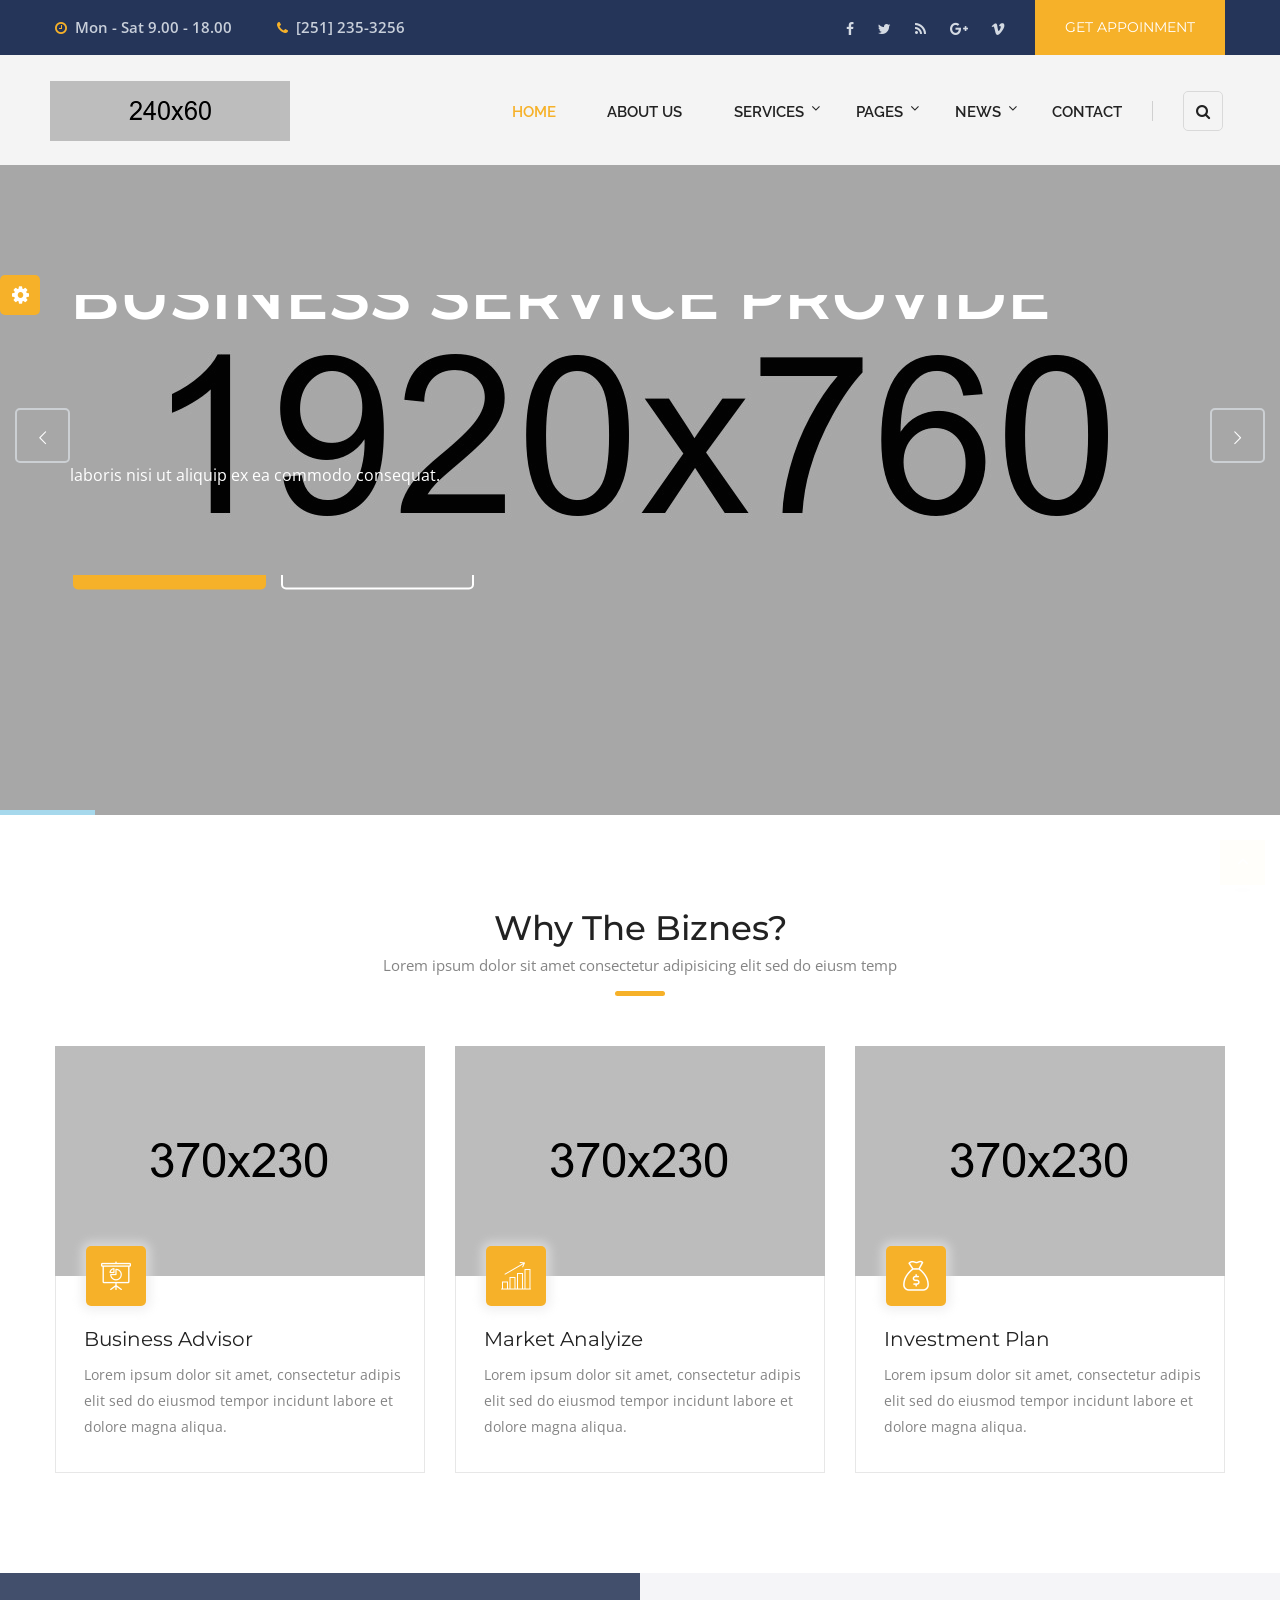
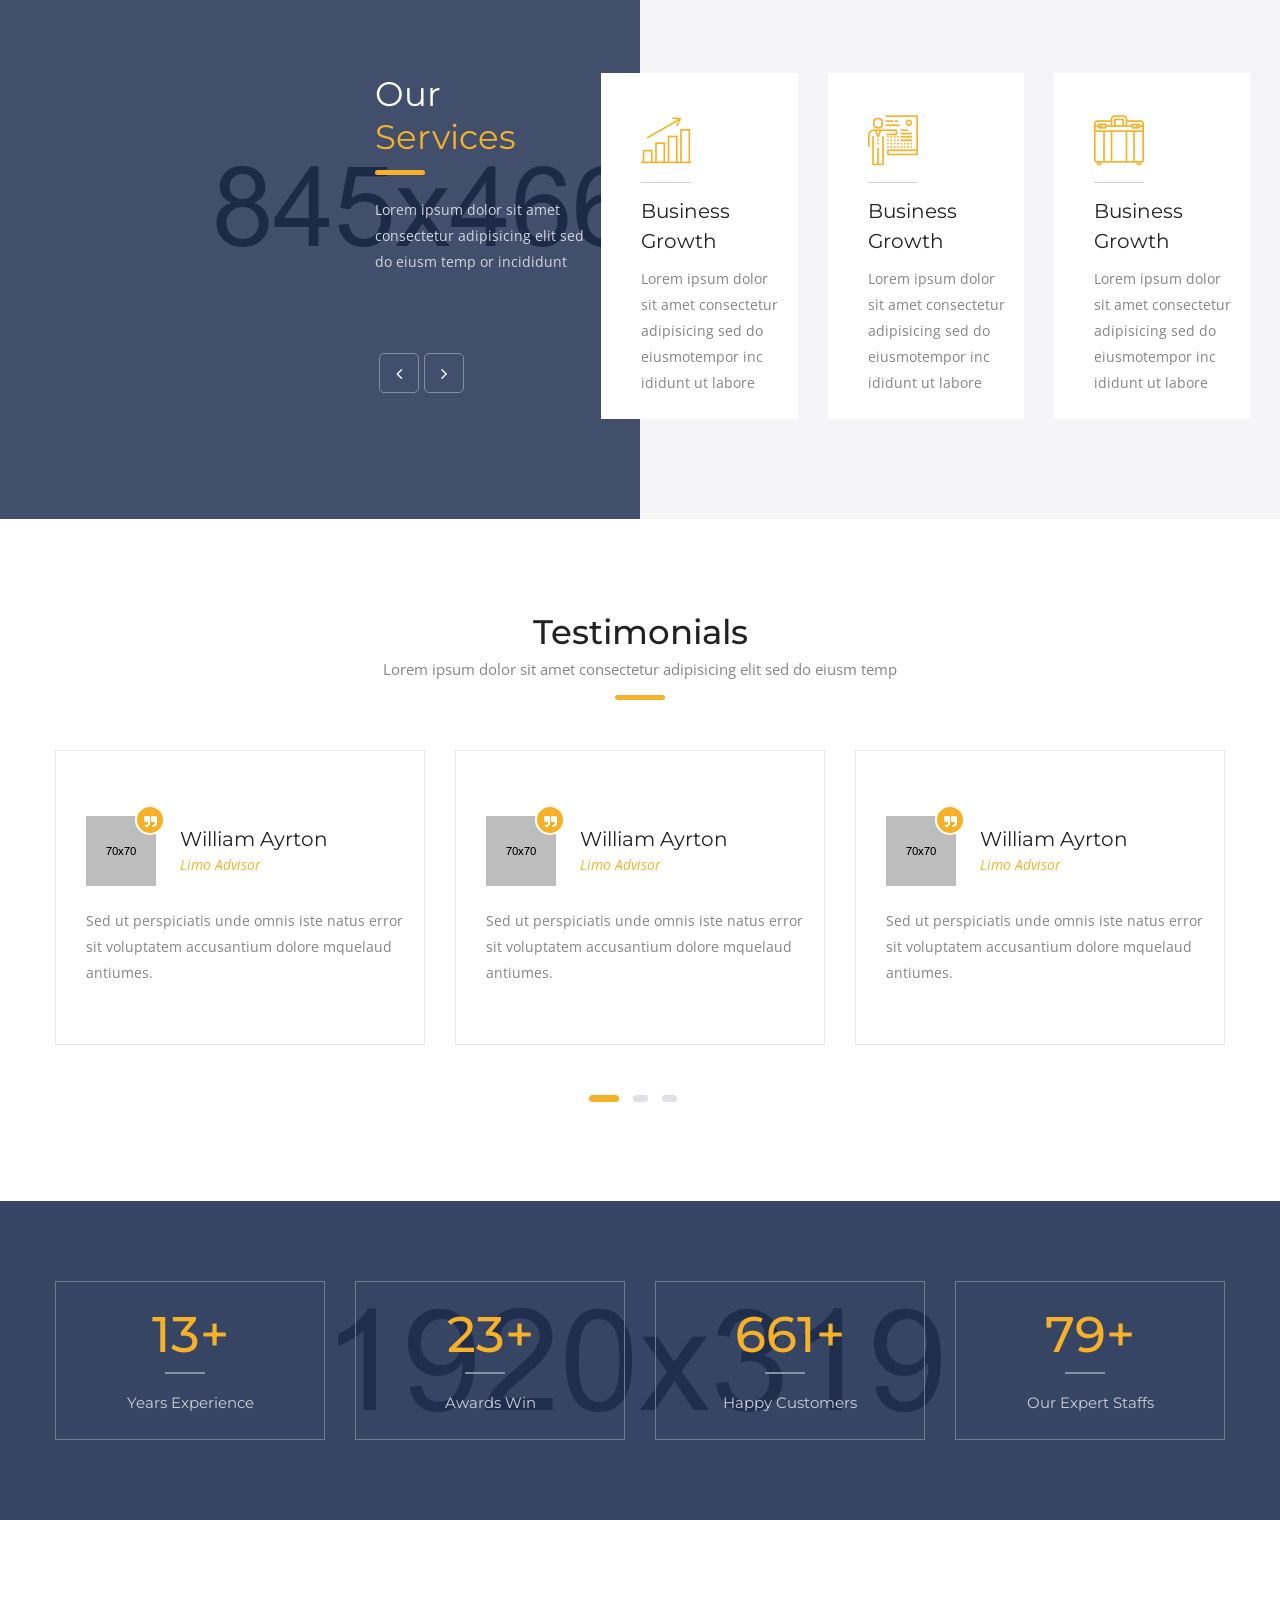
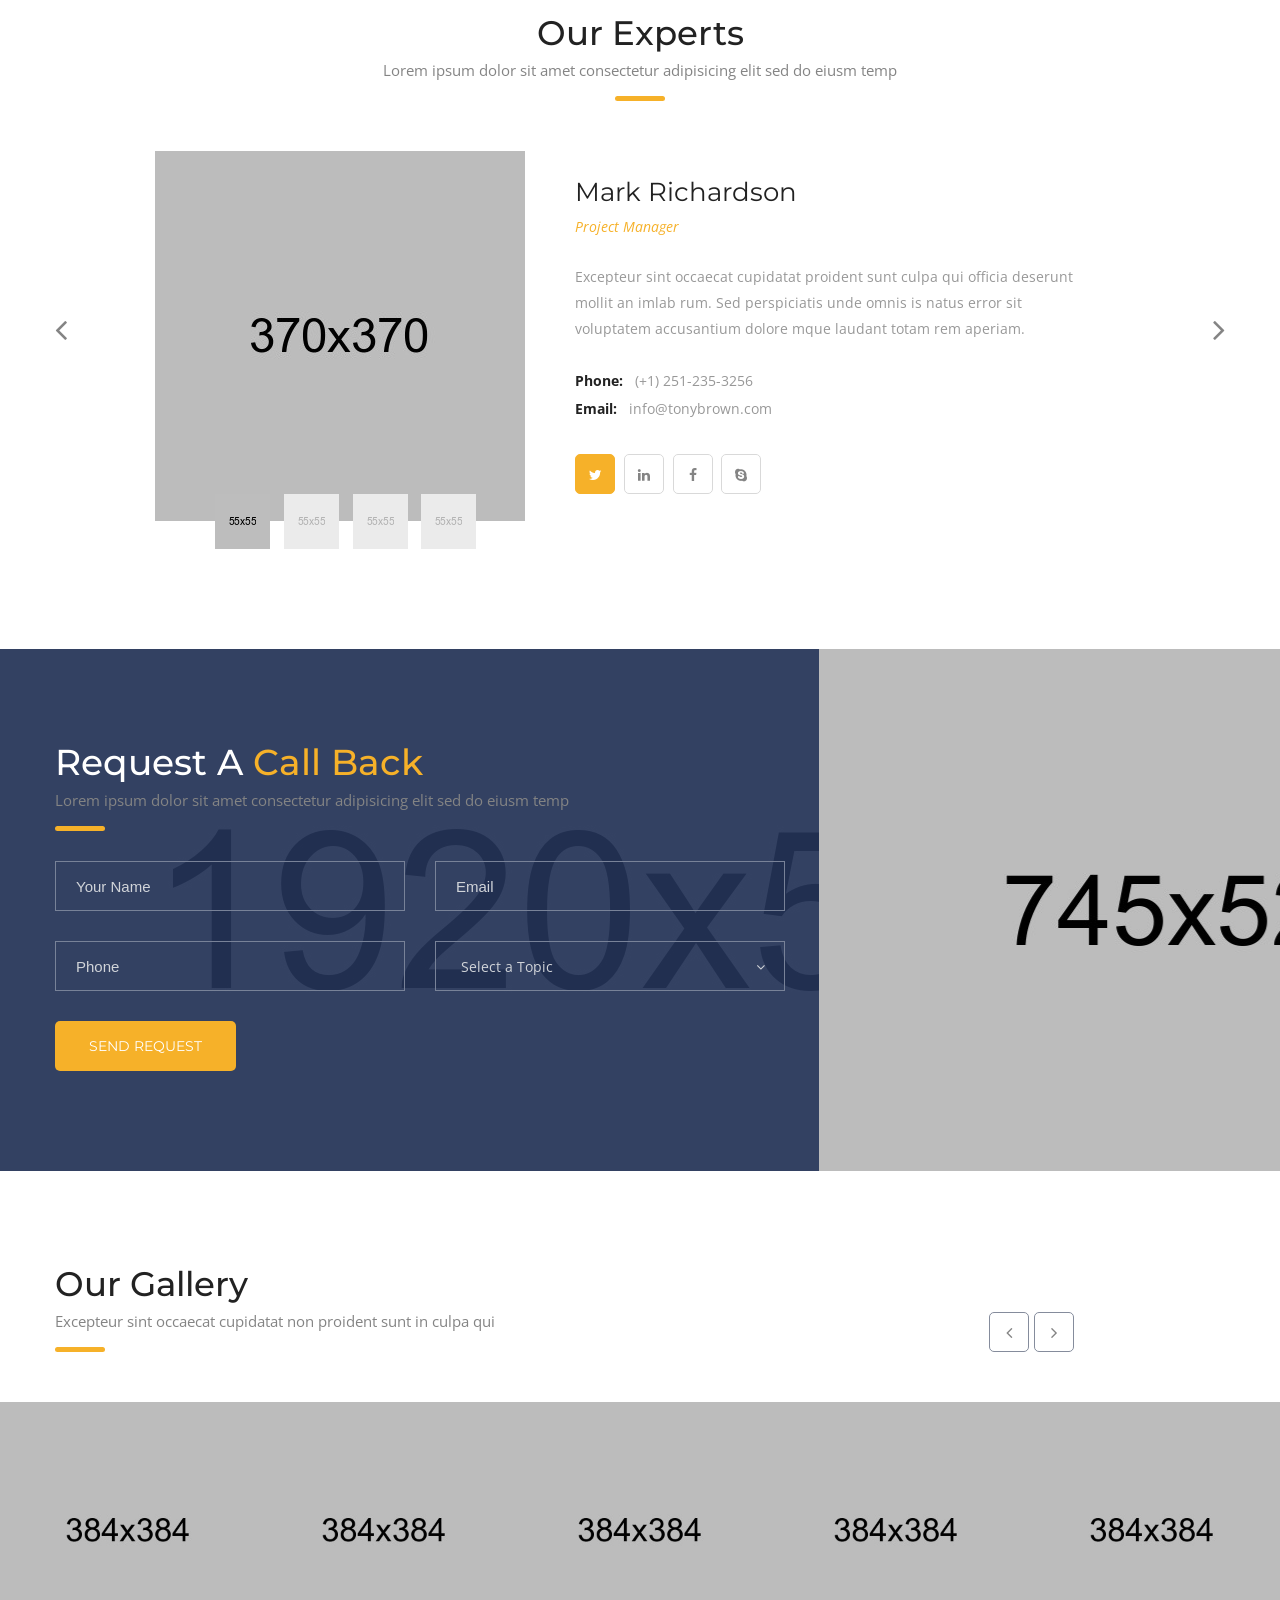
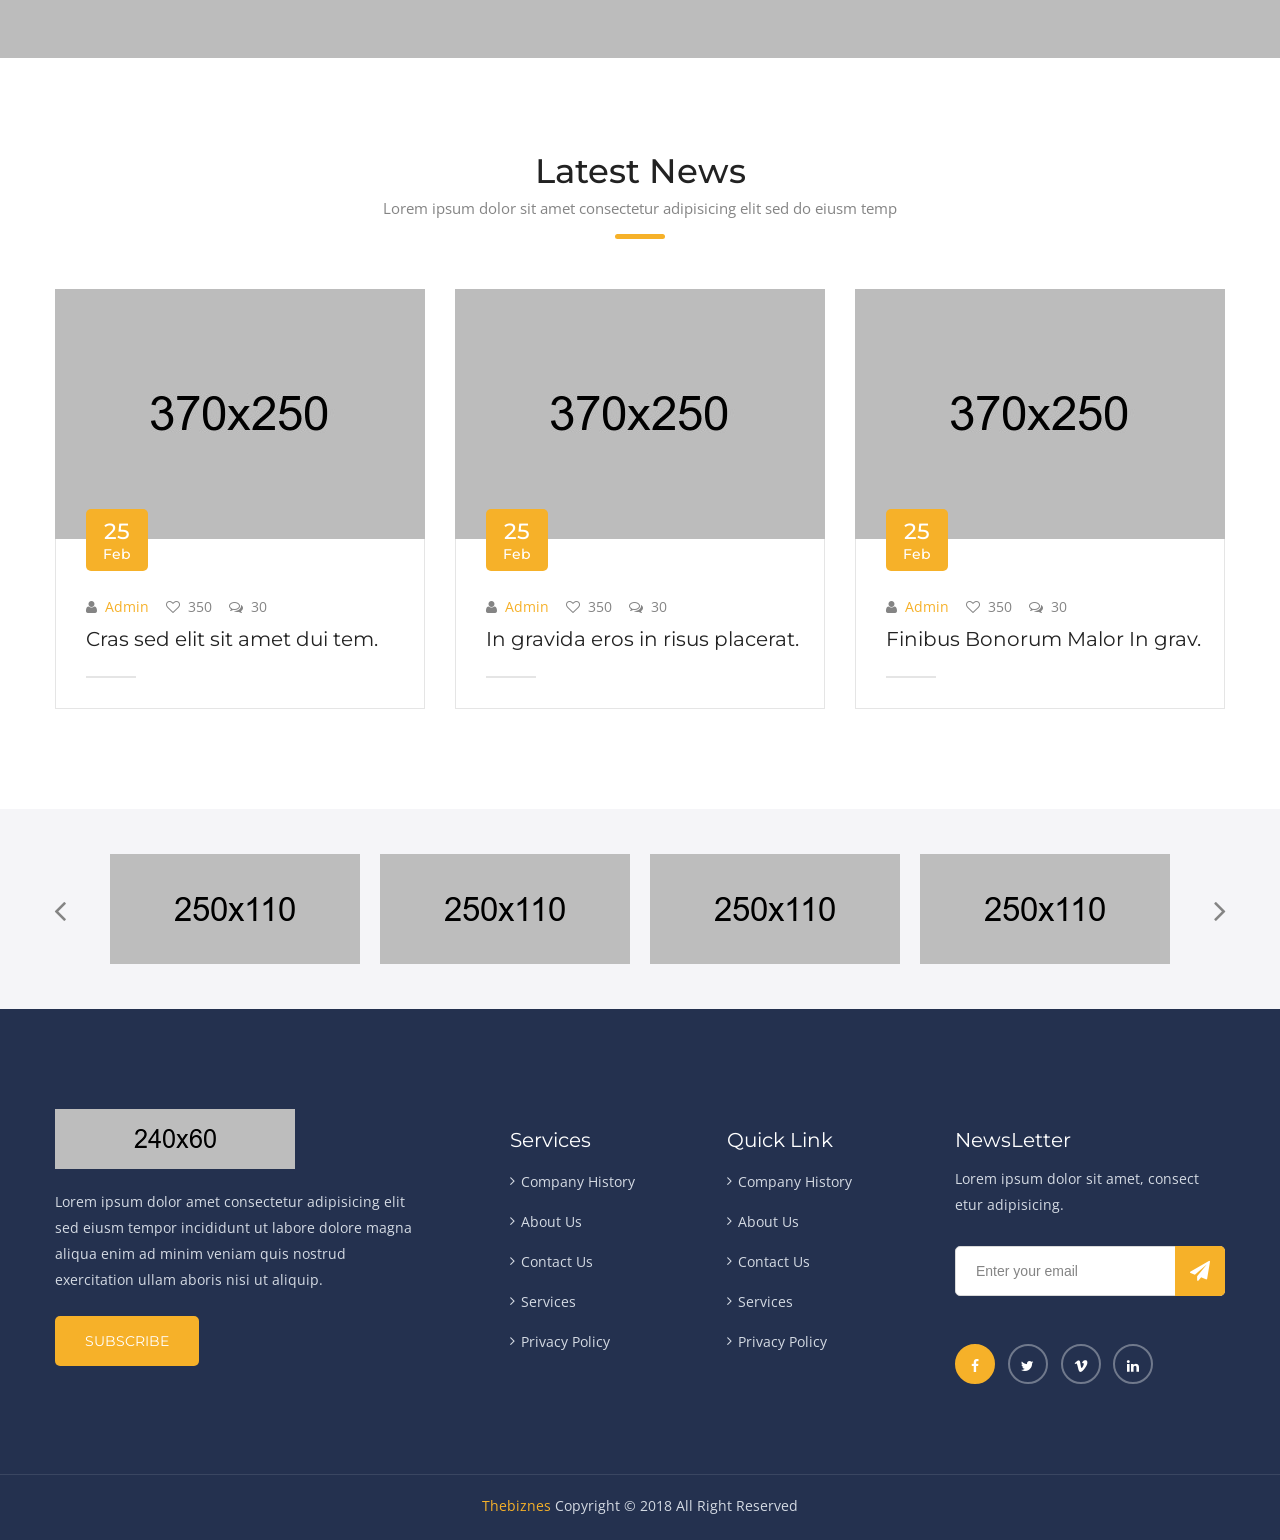
<file: index.html>
<!DOCTYPE html>
<html>
<head>
<meta charset="utf-8">
<meta http-equiv="X-UA-Compatible" content="IE=edge">
<meta name="viewport" content="width=device-width, initial-scale=1.0">

<title>The Biznes | Responsive HTML 5 Template</title>

<!-- Stylesheets -->
<link href="css/style.css" rel="stylesheet">
<link href="css/responsive.css" rel="stylesheet">
<link type="text/css" rel="stylesheet" id="jssDefault" href="css/custom/theme-2.css"/>
<link rel="icon" href="images/favicon.ico" type="image/x-icon">

</head>

<!-- page wrapper -->
<body class="page-wrapper">

    <!-- .preloader -->
    <div class="preloader"></div>
    <!-- /.preloader -->

    <!-- switcher menu -->
    <div class="switcher">

        <!-- Switcher button -->
        <div class="switch_btn">
            <button><i class="fa fa-cog fa-spin"></i></button>
        </div>

        <!-- switcher body -->
        <div class="switch_menu">
            <h5 class="title">Style Switcher</h5>

                
                <!-- color changer -->
                <div class="switcher_container">
                    <h5>Color Skins</h5>
                    <ul id="styleOptions" title="switch styling">
                        <li>
                            <a href="javascript: void(0)" data-theme="theme-1" class="color2"></a>
                        </li>
                        <li>
                            <a href="javascript: void(0)" data-theme="theme-3" class="color3"></a>
                        </li>
                        <li>
                            <a href="javascript: void(0)" data-theme="theme-4" class="color4"></a>
                        </li>
                        <li>
                            <a href="javascript: void(0)" data-theme="theme-5" class="color5"></a>
                        </li>
                        <li>
                            <a href="javascript: void(0)" data-theme="theme-6" class="color6"></a>
                        </li>
                    </ul>
                </div>
                
        </div>
    </div>
    <!-- end switcher menu -->

    <!--header search-->
    <section class="header-search">
        <div class="container">
            <div class="row">
                <div class="col-md-12 col-sm-12 col-xs-12">
                <div class="search-form pull-right">
                        <form action="#">
                            <div class="search">
                                <input type="search" name="search" value="" placeholder="Search Something">
                                <button type="submit"><span class="fa fa-search" aria-hidden="true"></span></button>
                            </div>
                        </form>
                    </div>
                </div>
            </div>
        </div>
    </section>
    <!--end header search-->
    
    <!-- main header area -->
    <header class="main-header">

        <!-- header upper -->
        <div class="header-upper">
            <div class="container">
                <ul class="top-left">
                    <li><i class="fa fa-clock-o" aria-hidden="true"></i>Mon - Sat  9.00 - 18.00</li>
                    <li><i class="fa fa-phone"></i>[251] 235-3256</li>
                </ul>
                <div class="top-right">
                    <ul class="social-top">
                        <li><a href="#"><i class="fa fa-facebook"></i></a></li>
                        <li><a href="#"><i class="fa fa-twitter"></i></a></li>
                        <li><a href="#"><i class="fa fa-rss"></i></a></li>
                        <li><a href="#"><i class="fa fa-google-plus"></i></a></li>
                        <li><a href="#"><i class="fa fa-vimeo"></i></a></li>
                    </ul>
                    <div class="button-top">
                        <a href="#" class="btn-one style-one">Get Appoinment</a>
                    </div>
                </div>             
            </div>
        </div>
        <!-- end header upper -->

        <!-- header lower -->     
        <div class="header-lower">
            <div class="container">
                <div class="row">
                    <div class="col-md-3 col-sm-12 col-xs-12">
                        <div class="logo-box">
                            <a href="index.html"></a>
                        </div>
                    </div>
                    <div class="col-md-9 col-sm-12 col-xs-12">
                        <div class="menu-bar">
                            <nav class="main-menu">
                                <div class="navbar-header">
                                    <button type="button" class="navbar-toggle" data-toggle="collapse" data-target=".navbar-collapse">
                                        <span class="icon-bar"></span>
                                        <span class="icon-bar"></span>
                                        <span class="icon-bar"></span>
                                    </button>
                                </div>
                                <div class="navbar-collapse collapse clearfix">
                                    <ul class="navigation clearfix">
                                        <li class="current"><a href="index.html">Home</a>
                                        </li>
                                        <li><a href="about.html">About Us</a>
                                        </li>
                                        <li class="dropdown"><a href="#">Services</a>
                                            <ul>
                                                <li><a href="service.html">Our Service</a></li>
                                                <li><a href="service-details.html">Service Details</a></li>
                                            </ul>
                                        </li>
                                        <li class="dropdown"><a href="#">Pages</a>
                                            <ul>
                                                <li><a href="team.html">Our Team</a></li>
                                                <li><a href="gallery.html">Our Gallery</a></li>
                                                <li><a href="faq.html">Faq's</a></li>
                                                <li><a href="error.html">Error Page</a></li>
                                            </ul>
                                        </li>
                                        <li class="dropdown"><a href="#">News</a>
                                            <ul>
                                                <li><a href="our-blog.html">Blog Classic</a></li>
                                                <li><a href="blog-details.html">Blog Details</a></li>
                                            </ul>
                                        </li>
                                        <li><a href="contact.html">Contact</a>
                                        </li>
                                    </ul>
                                </div>
                            </nav>
                            <div class="info-box">
                                <div class="search-box">
                                    <div class="toggle-search">
                                        <button><i class="fa fa-search"></i></button>
                                    </div>
                                </div>
                            </div>
                        </div>
                    </div>
                </div>
            </div>
        </div>
        <!-- end header lower -->

        <!--sticky header-->
        <div class="sticky-header">
            <div class="container clearfix">
                <div class="row">
                    <div class="col-md-3 col-sm-12 col-xs-12">
                        <div class="logo-box">
                            <a href="index.html"></a>
                        </div>
                    </div>
                    <div class="col-md-9 col-sm-12 col-xs-12">
                        <div class="menu-bar">
                            <nav class="main-menu">
                                <div class="navbar-header">
                                    <button type="button" class="navbar-toggle" data-toggle="collapse" data-target=".navbar-collapse">
                                        <span class="icon-bar"></span>
                                        <span class="icon-bar"></span>
                                        <span class="icon-bar"></span>
                                    </button>
                                </div>
                                <div class="navbar-collapse collapse clearfix">
                                    <ul class="navigation clearfix">
                                        <li class="current"><a href="index.html">Home</a>
                                        </li>
                                        <li><a href="about.html">About Us</a>
                                        </li>
                                        <li class="dropdown"><a href="#">Services</a>
                                            <ul>
                                                <li><a href="service.html">Our Service</a></li>
                                                <li><a href="service-details.html">Service Details</a></li>
                                            </ul>
                                        </li>
                                        <li class="dropdown"><a href="#">Pages</a>
                                            <ul>
                                                <li><a href="team.html">Our Team</a></li>
                                                <li><a href="gallery.html">Our Gallery</a></li>
                                                <li><a href="faq.html">Faq's</a></li>
                                                <li><a href="error.html">Error Page</a></li>
                                            </ul>
                                        </li>
                                        <li class="dropdown"><a href="#">News</a>
                                            <ul>
                                                <li><a href="our-blog.html">Blog Classic</a></li>
                                                <li><a href="blog-details.html">Blog Details</a></li>
                                            </ul>
                                        </li>
                                        <li><a href="contact.html">Contact</a>
                                        </li>
                                    </ul>
                                </div>
                            </nav>
                            <div class="info-box">
                                <div class="button"><a href="#" class="btn-one style-one radi">Get A Quote</a></div>
                            </div>
                        </div>
                    </div>
                </div>
            </div>
        </div>
        <!-- end sticky header -->

    </header>
    <!-- end main header area -->

    <!-- main slider -->
    <section class="example main-slider">
        <article class="content">
            <div class="rev_slider_wrapper fullwidthbanner-container" data-source="gallery" id="rev_slider_486_1_wrapper" style="margin:0px auto;background-color:#ffffff;padding:0px;margin-top:0px;margin-bottom:0px;">
                <!-- START REVOLUTION SLIDER 5.4.1 fullwidth mode -->


                <div class="rev_slider fullwidthabanner" data-version="5.4.1" id="rev_slider_486_1" style="display:none;">
                    <ul>
                        <!-- SLIDE  -->

                        <!-- SLIDE 1  -->
                        <li data-description="Science says that Women are generally happier" data-easein="default" data-easeout="default" data-fsmasterspeed="1500" data-fsslotamount="7" data-fstransition="fade" data-hideafterloop="0" data-hideslideonmobile="off" data-index="rs-1687" data-masterspeed="default" data-param1="" data-param10="" data-param2="" data-param3="" data-param4="" data-param5="" data-param6="" data-param7="" data-param8="" data-param9="" data-rotate="0" data-saveperformance="off" data-slotamount="default" data-thumb="images/slider/1.jpg" data-title="" data-transition="parallaxvertical">

                            <!-- MAIN IMAGE -->
                            <img alt="" class="rev-slidebg" data-bgfit="cover" data-bgparallax="10" data-bgposition="center center" data-bgrepeat="no-repeat" data-no-retina="" src="images/slider/1.jpg"> <!-- LAYERS -->
                             


                            <div class="tp-caption tp-shape tp-shapewrapper tp-resizeme" data-basealign="slide" data-frames='[{"from":"opacity:0;","speed":1500,"to":"o:1;","delay":1000,"ease":"Power3.easeInOut"},{"delay":"wait","speed":1000,"to":"opacity:0;","ease":"Power3.easeInOut"}]' data-height="full" data-hoffset="['0','0','0','0']" data-paddingbottom="[0,0,0,0]" data-paddingleft="[0,0,0,0]" data-paddingright="[0,0,0,0]" data-paddingtop="[0,0,0,0]" data-responsive_offset="on" data-textalign="['left','left','left','left']" data-type="shape" data-voffset="['0','0','0','0']" data-whitespace="normal" data-width="full" data-x="['center','center','center','center']" data-y="['middle','middle','middle','middle']" id="slide-1687-layer-1" style="z-index: 5;text-transform:left;background-color:rgba(0, 0, 0, 0.35);border-color:rgba(0, 0, 0, 1.00);border-width:0px;">
                            </div>
                            


                            <div class="tp-caption Newspaper-Title tp-resizeme" data-fontsize="['50','50','50','30']" data-frames='[{"from":"y:[-100%];z:0;rX:0deg;rY:0;rZ:0;sX:1;sY:1;skX:0;skY:0;","mask":"x:0px;y:0px;s:inherit;e:inherit;","speed":1500,"to":"o:1;","delay":1000,"ease":"Power3.easeInOut"},{"delay":"wait","speed":1000,"to":"auto:auto;","mask":"x:0;y:0;s:inherit;e:inherit;","ease":"Power3.easeInOut"}]' data-height="none" data-hoffset="['50','50','50','30']" data-lineheight="['55','55','55','35']" data-paddingbottom="[10,10,10,10]" data-paddingleft="[0,0,0,0]" data-paddingright="[0,0,0,0]" data-paddingtop="[0,0,0,0]" data-responsive_offset="on" data-textalign="['left','left','left','left']" data-type="text" data-voffset="['240','150','120','50']" data-whitespace="normal" data-width="['1600','1200','900','450']" data-x="['left','left','left','left']" data-y="['top','top','top','top']" id="slide-1687-layer-2" style="z-index: 6; min-width: 600px; max-width: 600px; white-space: normal;text-transform:left;">
                                <h1>World Best<br />
                                Business Service Provide</h1>
                            </div>
                            


                            <div class="tp-caption Newspaper-Subtitle tp-resizeme" data-frames='[{"from":"y:[-100%];z:0;rX:0deg;rY:0;rZ:0;sX:1;sY:1;skX:0;skY:0;","mask":"x:0px;y:0px;s:inherit;e:inherit;","speed":1500,"to":"o:1;","delay":1000,"ease":"Power3.easeInOut"},{"delay":"wait","speed":1000,"to":"auto:auto;","mask":"x:0;y:0;s:inherit;e:inherit;","ease":"Power3.easeInOut"}]' data-height="none" data-hoffset="['50','50','50','30']" data-paddingbottom="[0,0,0,0]" data-paddingleft="[0,0,0,0]" data-paddingright="[0,0,0,0]" data-paddingtop="[0,0,0,0]" data-responsive_offset="on" data-textalign="['left','left','left','left']" data-type="text" data-voffset="['410','310','350','420']" data-whitespace="normal" data-width="['640','640','600','450']" data-x="['left','left','left','left']" data-y="['top','top','top','top']" id="slide-1687-layer-3" style="z-index: 7; white-space: nowrap;text-transform:left;">
                                <div class="text">Dolor sit amet consectetur elit sed do eiusmod tempor incididunt ut labore et dolore magna aliqua enim ad minim veniam quis nostrud exercitation ullamco laboris 
                                nisi ut aliquip ex ea commodo consequat. </div>  
                            </div>
                            


                            <div class="tp-caption Newspaper-Button rev-btn" data-frames='[{"from":"y:[-100%];z:0;rX:0deg;rY:0;rZ:0;sX:1;sY:1;skX:0;skY:0;","mask":"x:0px;y:0px;","speed":1500,"to":"o:1;","delay":1000,"ease":"Power3.easeInOut"},{"delay":"wait","speed":1000,"to":"auto:auto;","mask":"x:0;y:0;","ease":"Power3.easeInOut"},{"frame":"hover","speed":"300","ease":"Power1.easeInOut","to":"o:1;rX:0;rY:0;rZ:0;z:0;","style":"c:rgba(0, 0, 0, 1.00);bg:rgba(255, 255, 255, 1.00);bc:rgba(255, 255, 255, 1.00);bw:1px 1px 1px 1px;"}]' data-height="none" data-hoffset="['53','53','53','30']" data-paddingbottom="[12,12,12,12]" data-paddingleft="[35,35,35,35]" data-paddingright="[35,35,35,35]" data-paddingtop="[12,12,12,12]" data-responsive="off" data-responsive_offset="on" data-textalign="['left','left','left','left']" data-type="button" data-voffset="['520','420','480','520']" data-whitespace="nowrap" data-width="none" data-x="['left','left','left','left']" data-y="['top','top','top','550']" id="slide-1687-layer-4" style="z-index: 8; white-space: nowrap;text-transform:left;outline:none;box-shadow:none;box-sizing:border-box;-moz-box-sizing:border-box;-webkit-box-sizing:border-box;cursor:pointer;">
                                <div class="tp-btn">
                                    <a href="#" class="btn-one">Purchase Now</a>
                                    <a href="#" class="btn-two">Purchase Now</a>
                                </div>
                            </div>
                        </li>
                        <!-- slider 1 end -->
                        

                        <!-- SLIDE 2  -->
                        <li data-description="Every right implies a responsibility." data-easein="default" data-easeout="default" data-hideafterloop="0" data-hideslideonmobile="off" data-index="rs-1688" data-masterspeed="default" data-param1="" data-param10="" data-param2="" data-param3="" data-param4="" data-param5="" data-param6="" data-param7="" data-param8="" data-param9="" data-rotate="0" data-saveperformance="off" data-slotamount="default" data-thumb="images/slider/2.jpg" data-title="" data-transition="parallaxvertical">
                        
                            <!-- MAIN IMAGE -->
                            <img alt="" class="rev-slidebg" data-bgfit="cover" data-bgparallax="10" data-bgposition="center center" data-bgrepeat="no-repeat" data-no-retina="" src="images/slider/2.jpg"> <!-- LAYERS -->
                            


                            <div class="tp-caption tp-shape tp-shapewrapper tp-resizeme" data-basealign="slide" data-frames='[{"from":"opacity:0;","speed":1500,"to":"o:1;","delay":1000,"ease":"Power3.easeInOut"},{"delay":"wait","speed":1000,"to":"opacity:0;","ease":"Power3.easeInOut"}]' data-height="full" data-hoffset="['0','0','0','0']" data-paddingbottom="[0,0,0,0]" data-paddingleft="[0,0,0,0]" data-paddingright="[0,0,0,0]" data-paddingtop="[0,0,0,0]" data-responsive_offset="on" data-textalign="['left','left','left','left']" data-type="shape" data-voffset="['0','0','0','0']" data-whitespace="normal" data-width="full" data-x="['center','center','center','center']" data-y="['middle','middle','middle','middle']" id="slide-1688-layer-1" style="z-index: 9;text-transform:left;background-color:rgba(0, 0, 0, 0.35);border-color:rgba(0, 0, 0, 1.00);border-width:0px;">
                            </div>
                            


                            <div class="tp-caption Newspaper-Title tp-resizeme" data-fontsize="['50','50','50','30']" data-frames='[{"from":"y:[-100%];z:0;rX:0deg;rY:0;rZ:0;sX:1;sY:1;skX:0;skY:0;","mask":"x:0px;y:0px;s:inherit;e:inherit;","speed":1500,"to":"o:1;","delay":1000,"ease":"Power3.easeInOut"},{"delay":"wait","speed":1000,"to":"auto:auto;","mask":"x:0;y:0;s:inherit;e:inherit;","ease":"Power3.easeInOut"}]' data-height="none" data-hoffset="['50','50','50','30']" data-lineheight="['55','55','55','35']" data-paddingbottom="[10,10,10,10]" data-paddingleft="[0,0,0,0]" data-paddingright="[0,0,0,0]" data-paddingtop="[0,0,0,0]" data-responsive_offset="on" data-textalign="['left','left','left','left']" data-type="text" data-voffset="['240','150','120','50']" data-whitespace="normal" data-width="['1600','1200','900','450']" data-x="['left','left','left','left']" data-y="['top','top','top','top']" id="slide-1688-layer-2" style="z-index: 6; min-width: 600px; max-width: 600px; white-space: normal;text-transform:left;">
                                <h1>World Best<br />
                                Business Service Provide</h1>
                            </div>
                            


                            <div class="tp-caption Newspaper-Subtitle tp-resizeme" data-frames='[{"from":"y:[-100%];z:0;rX:0deg;rY:0;rZ:0;sX:1;sY:1;skX:0;skY:0;","mask":"x:0px;y:0px;s:inherit;e:inherit;","speed":1500,"to":"o:1;","delay":1000,"ease":"Power3.easeInOut"},{"delay":"wait","speed":1000,"to":"auto:auto;","mask":"x:0;y:0;s:inherit;e:inherit;","ease":"Power3.easeInOut"}]' data-height="none" data-hoffset="['50','50','50','30']" data-paddingbottom="[0,0,0,0]" data-paddingleft="[0,0,0,0]" data-paddingright="[0,0,0,0]" data-paddingtop="[0,0,0,0]" data-responsive_offset="on" data-textalign="['left','left','left','left']" data-type="text" data-voffset="['410','310','350','420']" data-whitespace="normal" data-width="['640','640','600','450']" data-x="['left','left','left','left']" data-y="['top','top','top','top']" id="slide-1688-layer-3" style="z-index: 7; white-space: nowrap;text-transform:left;">
                                <div class="text">Dolor sit amet consectetur elit sed do eiusmod tempor incididunt ut labore et dolore magna aliqua enim ad minim veniam quis nostrud exercitation ullamco laboris 
                                nisi ut aliquip ex ea commodo consequat. </div>
                            </div>
                            


                            <div class="tp-caption Newspaper-Button rev-btn" data-frames='[{"from":"y:[-100%];z:0;rX:0deg;rY:0;rZ:0;sX:1;sY:1;skX:0;skY:0;","mask":"x:0px;y:0px;","speed":1500,"to":"o:1;","delay":1000,"ease":"Power3.easeInOut"},{"delay":"wait","speed":1000,"to":"auto:auto;","mask":"x:0;y:0;","ease":"Power3.easeInOut"},{"frame":"hover","speed":"300","ease":"Power1.easeInOut","to":"o:1;rX:0;rY:0;rZ:0;z:0;","style":"c:rgba(0, 0, 0, 1.00);bg:rgba(255, 255, 255, 1.00);bc:rgba(255, 255, 255, 1.00);bw:1px 1px 1px 1px;"}]' data-height="none" data-hoffset="['53','53','53','30']" data-paddingbottom="[12,12,12,12]" data-paddingleft="[35,35,35,35]" data-paddingright="[35,35,35,35]" data-paddingtop="[12,12,12,12]" data-responsive="off" data-responsive_offset="on" data-textalign="['left','left','left','left']" data-type="button" data-voffset="['520','420','480','520']" data-whitespace="nowrap" data-width="none" data-x="['left','left','left','left']" data-y="['top','top','top','550']" id="slide-1688-layer-4" style="z-index: 12; white-space: nowrap;text-transform:left;outline:none;box-shadow:none;box-sizing:border-box;-moz-box-sizing:border-box;-webkit-box-sizing:border-box;cursor:pointer;">
                                <div class="tp-btn">
                                    <a href="#" class="btn-one">Purchase Now</a>
                                    <a href="#" class="btn-two">Purchase Now</a>
                                </div>
                            </div>
                        </li>
                        <!-- slider 2 end -->


                        <!-- SLIDE 3  -->
                        <li data-description="Every left implies a responsibility." data-easein="default" data-easeout="default" data-hideafterloop="0" data-hideslideonmobile="off" data-index="rs-1689" data-masterspeed="default" data-param1="" data-param10="" data-param2="" data-param3="" data-param4="" data-param5="" data-param6="" data-param7="" data-param8="" data-param9="" data-rotate="0" data-saveperformance="off" data-slotamount="default" data-thumb="images/slider/3.jpg" data-title="" data-transition="parallaxvertical">
                            <!-- MAIN IMAGE -->
                            <img alt="" class="rev-slidebg" data-bgfit="cover" data-bgparallax="10" data-bgposition="center center" data-bgrepeat="no-repeat" data-no-retina="" src="images/slider/3.jpg"> <!-- LAYERS -->
                            


                            <div class="tp-caption tp-shape tp-shapewrapper tp-resizeme" data-basealign="slide" data-frames='[{"from":"opacity:0;","speed":1500,"to":"o:1;","delay":1000,"ease":"Power3.easeInOut"},{"delay":"wait","speed":1000,"to":"opacity:0;","ease":"Power3.easeInOut"}]' data-height="full" data-hoffset="['0','0','0','0']" data-paddingbottom="[0,0,0,0]" data-paddingleft="[0,0,0,0]" data-paddingright="[0,0,0,0]" data-paddingtop="[0,0,0,0]" data-responsive_offset="on" data-textalign="['left','left','left','left']" data-type="shape" data-voffset="['0','0','0','0']" data-whitespace="normal" data-width="full" data-x="['center','center','center','center']" data-y="['middle','middle','middle','middle']" id="slide-1689-layer-1" style="z-index: 9;text-transform:left;background-color:rgba(0, 0, 0, 0.35);border-color:rgba(0, 0, 0, 1.00);border-width:0px;">
                            </div>
                            


                            <div class="tp-caption Newspaper-Title tp-resizeme" data-fontsize="['50','50','50','30']" data-frames='[{"from":"y:[-100%];z:0;rX:0deg;rY:0;rZ:0;sX:1;sY:1;skX:0;skY:0;","mask":"x:0px;y:0px;s:inherit;e:inherit;","speed":1500,"to":"o:1;","delay":1000,"ease":"Power3.easeInOut"},{"delay":"wait","speed":1000,"to":"auto:auto;","mask":"x:0;y:0;s:inherit;e:inherit;","ease":"Power3.easeInOut"}]' data-height="none" data-hoffset="['50','50','50','30']" data-lineheight="['55','55','55','35']" data-paddingbottom="[10,10,10,10]" data-paddingleft="[0,0,0,0]" data-paddingright="[0,0,0,0]" data-paddingtop="[0,0,0,0]" data-responsive_offset="on" data-textalign="['left','left','left','left']" data-type="text" data-voffset="['240','150','120','50']" data-whitespace="normal" data-width="['1600','1200','900','450']" data-x="['left','left','left','left']" data-y="['top','top','top','top']" id="slide-1689-layer-2" style="z-index: 6; min-width: 600px; max-width: 600px; white-space: normal;text-transform:left;">
                                <h1>World Best<br />
                                Business Service Provide</h1>
                            </div>
                            


                            <div class="tp-caption Newspaper-Subtitle tp-resizeme" data-frames='[{"from":"y:[-100%];z:0;rX:0deg;rY:0;rZ:0;sX:1;sY:1;skX:0;skY:0;","mask":"x:0px;y:0px;s:inherit;e:inherit;","speed":1500,"to":"o:1;","delay":1000,"ease":"Power3.easeInOut"},{"delay":"wait","speed":1000,"to":"auto:auto;","mask":"x:0;y:0;s:inherit;e:inherit;","ease":"Power3.easeInOut"}]' data-height="none" data-hoffset="['50','50','50','30']" data-paddingbottom="[0,0,0,0]" data-paddingleft="[0,0,0,0]" data-paddingright="[0,0,0,0]" data-paddingtop="[0,0,0,0]" data-responsive_offset="on" data-textalign="['left','left','left','left']" data-type="text" data-voffset="['410','310','350','420']" data-whitespace="normal" data-width="['640','640','600','450']" data-x="['left','left','left','left']" data-y="['top','top','top','top']" id="slide-1689-layer-3" style="z-index: 7; white-space: nowrap;text-transform:left;">
                                <div class="text">Dolor sit amet consectetur elit sed do eiusmod tempor incididunt ut labore et dolore magna aliqua enim ad minim veniam quis nostrud exercitation ullamco laboris 
                                nisi ut aliquip ex ea commodo consequat. </div> 
                            </div>
                            


                            <div class="tp-caption Newspaper-Button rev-btn" data-frames='[{"from":"y:[-100%];z:0;rX:0deg;rY:0;rZ:0;sX:1;sY:1;skX:0;skY:0;","mask":"x:0px;y:0px;","speed":1500,"to":"o:1;","delay":1000,"ease":"Power3.easeInOut"},{"delay":"wait","speed":1000,"to":"auto:auto;","mask":"x:0;y:0;","ease":"Power3.easeInOut"},{"frame":"hover","speed":"300","ease":"Power1.easeInOut","to":"o:1;rX:0;rY:0;rZ:0;z:0;","style":"c:rgba(0, 0, 0, 1.00);bg:rgba(255, 255, 255, 1.00);bc:rgba(255, 255, 255, 1.00);bw:1px 1px 1px 1px;"}]' data-height="none" data-hoffset="['53','53','53','30']" data-paddingbottom="[12,12,12,12]" data-paddingleft="[35,35,35,35]" data-paddingright="[35,35,35,35]" data-paddingtop="[12,12,12,12]" data-responsive="off" data-responsive_offset="on" data-textalign="['left','left','left','left']" data-type="button" data-voffset="['520','420','480','520']" data-whitespace="nowrap" data-width="none" data-x="['left','left','left','left']" data-y="['top','top','top','550']" id="slide-1689-layer-4" style="z-index: 12; white-space: nowrap;text-transform:left;outline:none;box-shadow:none;box-sizing:border-box;-moz-box-sizing:border-box;-webkit-box-sizing:border-box;cursor:pointer;">
                                <div class="tp-btn">
                                    <a href="#" class="btn-one">Purchase Now</a>
                                    <a href="#" class="btn-two">Purchase Now</a>
                                </div>
                            </div>
                        </li>
                        <!-- slider 3 end -->


                    </ul>


                    <div class="tp-bannertimer tp-bottom" style="height: 5px; background-color: rgba(166, 216, 236, 1.00);">
                    </div>
                </div>
            </div>
            
        </article>
    </section>
    <!-- main slider end -->


    <!-- feature-section -->
    <section class="feature-section sec-pad">
        <div class="container">
            <div class="feature-title centered">
                <div class="section-title"><h2>Why The Biznes?</h2></div>
                <div class="title-text"><p>Lorem ipsum dolor sit amet consectetur adipisicing elit sed do eiusm temp</p></div>
            </div>
            <div class="row">
                <div class="col-md-4 col-sm-6 col-xs-12 feature-colmun">
                    <div class="single-item">
                        <div class="img-box"><figure><img src="images/feature/1.jpg" alt=""></figure></div>
                        <div class="single-content">
                            <div class="icon-box"><i class="flaticon-graphic"></i></div>
                            <h4>Business Advisor</h4>
                            <div class="text"><p>Lorem ipsum dolor sit amet, consectetur adipis
                            elit sed do eiusmod tempor incidunt labore et dolore magna aliqua.</p></div>
                        </div>
                    </div>
                </div>
                <div class="col-md-4 col-sm-6 col-xs-12 feature-colmun">
                    <div class="single-item">
                        <div class="img-box"><figure><img src="images/feature/2.jpg" alt=""></figure></div>
                        <div class="single-content">
                            <div class="icon-box"><i class="flaticon-graph"></i></div>
                            <h4>Market Analyize</h4>
                            <div class="text"><p>Lorem ipsum dolor sit amet, consectetur adipis
                            elit sed do eiusmod tempor incidunt labore et dolore magna aliqua.</p></div>
                        </div>
                    </div>
                </div>
                <div class="col-md-4 col-sm-6 col-xs-12 feature-colmun">
                    <div class="single-item">
                        <div class="img-box"><figure><img src="images/feature/3.jpg" alt=""></figure></div>
                        <div class="single-content">
                            <div class="icon-box"><i class="flaticon-money"></i></div>
                            <h4>Investment Plan</h4>
                            <div class="text"><p>Lorem ipsum dolor sit amet, consectetur adipis
                            elit sed do eiusmod tempor incidunt labore et dolore magna aliqua.</p></div>
                        </div>
                    </div>
                </div>
            </div>
        </div>
    </section>
    <!-- feature section end -->

    <!-- service section -->
    <section class="service-section">
        <div class="container-fullid">
            <div class="row">
                <div class="col-md-3 col-sm-6 col-sm-12 service-colmun">
                    <div class="service-title">
                        <div class="sec-title"><h2>Our <span>Services</span></h2></div>
                        <div class="text"><p>Lorem ipsum dolor sit amet consectetur 
                        adipisicing elit sed do eiusm temp or incididunt</p></div>
                    </div>
                </div>
                <div class="col-md-9 col-sm-12 col-xs-12 service-colmun">
                    <div class="three-column-carousel">
                        <div class="single-item">
                            <div class="icon-box"><a href="service-details.html"><i class="flaticon-graph"></i></a></div>
                            <h4><a href="service-details.html">Business Growth</a></h4>
                            <div class="text"><p>Lorem ipsum dolor sit amet consectetur adipisicing sed do eiusmotempor inc
                            ididunt ut labore</p></div>
                        </div>
                        <div class="single-item">
                            <div class="icon-box"><a href="service-details.html"><i class="flaticon-people"></i></a></div>
                            <h4><a href="service-details.html">Business Growth</a></h4>
                            <div class="text"><p>Lorem ipsum dolor sit amet consectetur adipisicing sed do eiusmotempor inc
                            ididunt ut labore</p></div>
                        </div>
                        <div class="single-item">
                            <div class="icon-box"><a href="service-details.html"><i class="flaticon-suitcase"></i></a></div>
                            <h4><a href="service-details.html">Business Growth</a></h4>
                            <div class="text"><p>Lorem ipsum dolor sit amet consectetur adipisicing sed do eiusmotempor inc
                            ididunt ut labore</p></div>
                        </div>
                    </div>
                </div>
            </div>
        </div>
    </section>
    <!-- feature section end -->

    <!-- testimonial section -->
    <section class="testimonial-section sec-pad">
        <div class="container">
            <div class="testimonial-title centered">
                <div class="section-title"><h2>Testimonials</h2></div>
                <div class="title-text"><p>Lorem ipsum dolor sit amet consectetur adipisicing elit sed do eiusm temp </p></div>
            </div>
            <div class="testimonial-slider">
                <div class="testimonial-content">
                    <div class="authore-info">
                        <div class="img-box"><figure><img src="images/testimonial/1.png" alt=""></figure></div>
                        <div class="author-meta">
                            <h4>William Ayrton</h4>
                            <span>Limo Advisor</span>
                        </div>
                    </div>
                    <div class="text"><p>Sed ut perspiciatis unde omnis iste natus error sit voluptatem accusantium dolore mquelaud
                    antiumes.</p></div>
                </div>
                <div class="testimonial-content">
                    <div class="authore-info">
                        <div class="img-box"><figure><img src="images/testimonial/2.png" alt=""></figure></div>
                        <div class="author-meta">
                            <h4>William Ayrton</h4>
                            <span>Limo Advisor</span>
                        </div>
                    </div>
                    <div class="text"><p>Sed ut perspiciatis unde omnis iste natus error sit voluptatem accusantium dolore mquelaud
                    antiumes.</p></div>
                </div>
                <div class="testimonial-content">
                    <div class="authore-info">
                        <div class="img-box"><figure><img src="images/testimonial/3.png" alt=""></figure></div>
                        <div class="author-meta">
                            <h4>William Ayrton</h4>
                            <span>Limo Advisor</span>
                        </div>
                    </div>
                    <div class="text"><p>Sed ut perspiciatis unde omnis iste natus error sit voluptatem accusantium dolore mquelaud
                    antiumes.</p></div>
                </div>
                <div class="testimonial-content">
                    <div class="authore-info">
                        <div class="img-box"><figure><img src="images/testimonial/1.png" alt=""></figure></div>
                        <div class="author-meta">
                            <h4>William Ayrton</h4>
                            <span>Limo Advisor</span>
                        </div>
                    </div>
                    <div class="text"><p>Sed ut perspiciatis unde omnis iste natus error sit voluptatem accusantium dolore mquelaud
                    antiumes.</p></div>
                </div>
                <div class="testimonial-content">
                    <div class="authore-info">
                        <div class="img-box"><figure><img src="images/testimonial/2.png" alt=""></figure></div>
                        <div class="author-meta">
                            <h4>William Ayrton</h4>
                            <span>Limo Advisor</span>
                        </div>
                    </div>
                    <div class="text"><p>Sed ut perspiciatis unde omnis iste natus error sit voluptatem accusantium dolore mquelaud
                    antiumes.</p></div>
                </div>
                <div class="testimonial-content">
                    <div class="authore-info">
                        <div class="img-box"><figure><img src="images/testimonial/3.png" alt=""></figure></div>
                        <div class="author-meta">
                            <h4>William Ayrton</h4>
                            <span>Limo Advisor</span>
                        </div>
                    </div>
                    <div class="text"><p>Sed ut perspiciatis unde omnis iste natus error sit voluptatem accusantium dolore mquelaud
                    antiumes.</p></div>
                </div>
                <div class="testimonial-content">
                    <div class="authore-info">
                        <div class="img-box"><figure><img src="images/testimonial/1.png" alt=""></figure></div>
                        <div class="author-meta">
                            <h4>William Ayrton</h4>
                            <span>Limo Advisor</span>
                        </div>
                    </div>
                    <div class="text"><p>Sed ut perspiciatis unde omnis iste natus error sit voluptatem accusantium dolore mquelaud
                    antiumes.</p></div>
                </div>
                <div class="testimonial-content">
                    <div class="authore-info">
                        <div class="img-box"><figure><img src="images/testimonial/2.png" alt=""></figure></div>
                        <div class="author-meta">
                            <h4>William Ayrton</h4>
                            <span>Limo Advisor</span>
                        </div>
                    </div>
                    <div class="text"><p>Sed ut perspiciatis unde omnis iste natus error sit voluptatem accusantium dolore mquelaud
                    antiumes.</p></div>
                </div>
                <div class="testimonial-content">
                    <div class="authore-info">
                        <div class="img-box"><figure><img src="images/testimonial/3.png" alt=""></figure></div>
                        <div class="author-meta">
                            <h4>William Ayrton</h4>
                            <span>Limo Advisor</span>
                        </div>
                    </div>
                    <div class="text"><p>Sed ut perspiciatis unde omnis iste natus error sit voluptatem accusantium dolore mquelaud
                    antiumes.</p></div>
                </div>
            </div>
        </div>
    </section>
    <!-- testimonial section end -->

    <!-- fact-counter -->
    <section class="fact-counter centered">
        <div class="container">
            <div class="row">
                <div class="col-md-3 col-sm-6 col-xs-12 counter-colmun">
                    <div class="single-item">
                        <article class="column wow fadeIn" data-wow-duration="0ms">
                            <div class="count-outer"><span class="count-text" data-speed="1500" data-stop="25">0</span><span>+</span></div>
                            <div class="text">Years Experience</div>
                        </article>
                    </div>
                </div>
                <div class="col-md-3 col-sm-6 col-xs-12 counter-colmun">
                    <div class="single-item">
                        <article class="column wow fadeIn" data-wow-duration="0ms">
                            <div class="count-outer"><span class="count-text" data-speed="1500" data-stop="45">0</span><span>+</span></div>
                            <div class="text">Awards Win</div>
                        </article>
                    </div>
                </div>
                <div class="col-md-3 col-sm-6 col-xs-12 counter-colmun">
                    <div class="single-item">
                        <article class="column wow fadeIn" data-wow-duration="0ms">
                            <div class="count-outer"><span class="count-text" data-speed="1500" data-stop="1250">0</span><span>+</span></div>
                            <div class="text">Happy Customers</div>
                        </article>
                    </div>
                </div>
                <div class="col-md-3 col-sm-6 col-xs-12 counter-colmun">
                    <div class="single-item">
                        <article class="column wow fadeIn" data-wow-duration="0ms">
                            <div class="count-outer"><span class="count-text" data-speed="1500" data-stop="150">0</span><span>+</span></div>
                            <div class="text">Our Expert Staffs</div>
                        </article>
                    </div>
                </div>
            </div>
        </div>
    </section>
    <!-- fact-counter section end -->

    <!-- team section -->
    <section class="our-team sec-pad">
        <div class="container">
            <div class="team-title centered">
                <div class="section-title"><h2>Our Experts</h2></div>
                <div class="title-text"><p>Lorem ipsum dolor sit amet consectetur adipisicing elit sed do eiusm temp </p></div>
            </div>
            <div class="row">
                <div class="col-md-10 col-sm-12 col-xs-12 col-md-offset-1 team-colmun">
                    <div class="bxslider ">
                        <div class="row">
                            <div class="col-md-5 col-sm-5 col-xs-12 team-colmun">
                                <div class="clearfix">
                                    <figure class="img-box pull-left">
                                        <a href="team.html"><img src="images/team/1.jpg" alt=""></a>
                                    </figure>
                                </div>
                            </div>
                            <div class="col-md-7 col-sm-7 col-xs-12 team-colmun">
                                <div class="team-content">
                                    <div class="team-info">
                                        <div class="team-text"><a href="team.html">Mark Richardson</a></div>
                                        <span>Project Manager</span>
                                    </div>
                                    <div class="text">
                                        <p>Excepteur sint occaecat cupidatat  proident sunt culpa qui officia deserunt mollit an
                                        imlab rum. Sed perspiciatis unde omnis is natus error sit voluptatem accusantium dolore mque laudant totam rem aperiam.</p>
                                    </div>
                                    <div class="team-contact">
                                        <div class="text"><strong>Phone:</strong>&nbsp; &nbsp;(+1) 251-235-3256</div>
                                        <div class="text"><strong>Email:</strong>&nbsp; &nbsp;info@tonybrown.com</div>
                                    </div>
                                    <ul class="team-social">
                                        <li><a href="#" class="active"><i class="fa fa-twitter"></i></a></li>
                                        <li><a href="#"><i class="fa fa-linkedin"></i></a></li>
                                        <li><a href="#"><i class="fa fa-facebook"></i></a></li>
                                        <li><a href="#"><i class="fa fa-skype"></i></a></li>
                                    </ul>
                                </div>
                            </div>
                        </div>
                        <div class="row">
                            <div class="col-md-5 col-sm-5 col-xs-12 team-colmun">
                                <div class="clearfix">
                                    <figure class="img-box pull-left">
                                        <a href="team.html"><img src="images/team/2.jpg" alt=""></a>
                                    </figure>
                                </div>
                            </div>
                            <div class="col-md-7 col-sm-7 col-xs-12 team-colmun">
                                <div class="team-content">
                                    <div class="team-info">
                                        <div class="team-text"><a href="team.html">Robat Jsion</a></div>
                                        <span>Project Controlar</span>
                                    </div>
                                    <div class="text">
                                        <p>Excepteur sint occaecat cupidatat  proident sunt culpa qui officia deserunt mollit an
                                        imlab rum. Sed perspiciatis unde omnis is natus error sit voluptatem accusantium dolore mque laudant totam rem aperiam.</p>
                                    </div>
                                    <div class="team-contact">
                                        <div class="text"><strong>Phone:</strong>&nbsp; &nbsp;(+1) 251-235-3256</div>
                                        <div class="text"><strong>Email:</strong>&nbsp; &nbsp;info@tonybrown.com</div>
                                    </div>
                                    <ul class="team-social">
                                        <li><a href="#" class="active"><i class="fa fa-twitter"></i></a></li>
                                        <li><a href="#"><i class="fa fa-linkedin"></i></a></li>
                                        <li><a href="#"><i class="fa fa-facebook"></i></a></li>
                                        <li><a href="#"><i class="fa fa-skype"></i></a></li>
                                    </ul>
                                </div>
                            </div>
                        </div>
                        <div class="row">
                            <div class="col-md-5 col-sm-5 col-xs-12 team-colmun">
                                <div class="clearfix">
                                    <figure class="img-box pull-left">
                                        <a href="team.html"><img src="images/team/3.jpg" alt=""></a>
                                    </figure>
                                </div>
                            </div>
                            <div class="col-md-7 col-sm-7 col-xs-12 team-colmun">
                                <div class="team-content">
                                    <div class="team-info">
                                        <div class="team-text"><a href="team.html">Julia Richardson</a></div>
                                        <span>Advisor</span>
                                    </div>
                                    <div class="text">
                                        <p>Excepteur sint occaecat cupidatat  proident sunt culpa qui officia deserunt mollit an
                                        imlab rum. Sed perspiciatis unde omnis is natus error sit voluptatem accusantium dolore mque laudant totam rem aperiam.</p>
                                    </div>
                                    <div class="team-contact">
                                        <div class="text"><strong>Phone:</strong>&nbsp; &nbsp;(+1) 251-235-3256</div>
                                        <div class="text"><strong>Email:</strong>&nbsp; &nbsp;info@tonybrown.com</div>
                                    </div>
                                    <ul class="team-social">
                                        <li><a href="#" class="active"><i class="fa fa-twitter"></i></a></li>
                                        <li><a href="#"><i class="fa fa-linkedin"></i></a></li>
                                        <li><a href="#"><i class="fa fa-facebook"></i></a></li>
                                        <li><a href="#"><i class="fa fa-skype"></i></a></li>
                                    </ul>
                                </div>
                            </div>
                        </div>
                        <div class="row">
                            <div class="col-md-5 col-sm-5 col-xs-12 team-colmun">
                                <div class="clearfix">
                                    <figure class="img-box pull-left">
                                        <a href="team.html"><img src="images/team/4.jpg" alt=""></a>
                                    </figure>
                                </div>
                            </div>
                            <div class="col-md-7 col-sm-7 col-xs-12 team-colmun">
                                <div class="team-content">
                                    <div class="team-info">
                                        <div class="team-text"><a href="team.html">Mitchel Mandal</a></div>
                                        <span>Senior Manager</span>
                                    </div>
                                    <div class="text">
                                        <p>Excepteur sint occaecat cupidatat  proident sunt culpa qui officia deserunt mollit an
                                        imlab rum. Sed perspiciatis unde omnis is natus error sit voluptatem accusantium dolore mque laudant totam rem aperiam.</p>
                                    </div>
                                    <div class="team-contact">
                                        <div class="text"><strong>Phone:</strong>&nbsp; &nbsp;(+1) 251-235-3256</div>
                                        <div class="text"><strong>Email:</strong>&nbsp; &nbsp;info@tonybrown.com</div>
                                    </div>
                                    <ul class="team-social">
                                        <li><a href="#" class="active"><i class="fa fa-twitter"></i></a></li>
                                        <li><a href="#"><i class="fa fa-linkedin"></i></a></li>
                                        <li><a href="#"><i class="fa fa-facebook"></i></a></li>
                                        <li><a href="#"><i class="fa fa-skype"></i></a></li>
                                    </ul>
                                </div>
                            </div>
                        </div>
                    </div>
                    <div class="slider-pager">
                        <div class="center">
                            <ul class="nav-link list-inline">
                                <li id="slider-prev"></li>
                                <li id="slider-next"></li>
                            </ul>  
                        </div>
                        
                    </div>
                </div>
                <div class="col-md-10 col-sm-12 col-xs-12 col-md-offset-1 team-colmun">
                    <div class="row">
                        <div class="col-md-5">
                            <div class="slider-pager">
                                <ul class="list-inline thumb-box style2">
                                    <li>
                                        <a class="active" data-slide-index="0" href="#"><figure><img src="images/team/1.png" alt=""></figure></a>
                                    </li>
                                    <li>
                                        <a data-slide-index="1" href="#"><figure><img src="images/team/2.png" alt=""></figure></a>
                                    </li>
                                    <li>
                                        <a data-slide-index="2" href="#"><figure><img src="images/team/3.png" alt=""></figure></a>
                                    </li>
                                    <li>
                                        <a data-slide-index="3" href="#"><figure><img src="images/team/4.png" alt=""></figure></a>
                                    </li>
                                </ul>
                            </div>  
                        </div>
                    </div>  
                </div>
            </div>
        </div>
    </section>
    <!-- team section end -->

    <!-- call-back-section -->
    <section class="call-back sec-pad">
        <div class="container">
            <div class="row">
                <div class="col-md-8 col-sm-12 col-xs-12 colmun">
                    <div class="call-back-content">
                        <div class="call-back-title">
                            <div class="section-title"><h2>Request A <span>Call Back</span></h2></div>
                            <div class="title-text"><p>Lorem ipsum dolor sit amet consectetur adipisicing elit sed do eiusm temp </p></div>
                        </div>
                        <div class="form-area">
                            <form action="#">
                                <div class="row">
                                    <div class="col-md-6 col-sm-6 col-xs-12 colmun">
                                        <input type="text" placeholder="Your Name">
                                    </div>
                                    <div class="col-md-6 col-sm-6 col-xs-12 colmun">
                                        <input type="email" placeholder="Email">
                                    </div>
                                    <div class="col-md-6 col-sm-6 col-xs-12 colmun">
                                        <input type="text" placeholder="Phone">
                                    </div>
                                    <div class="col-md-6 col-sm-6 col-xs-12 colmun">
                                        <div class="select-box">
                                            <i class="fa fa-angle-down"></i>
                                            <select class="custom-select-box">
                                                <option>Select a Topic</option>
                                                <option>Project</option>
                                                <option>Financial</option>
                                                <option>Bima</option>
                                                <option>Insurence</option>
                                            </select>
                                        </div>
                                    </div>
                                </div>
                                <div class="button">
                                    <button class="btn-one style-one radi">Send Request</button>
                                </div>
                            </form>
                        </div>
                    </div>
                </div>
            </div>
        </div>
    </section>
    <!-- call-back-section end -->

    <!-- gallery section -->
    <section class="gallery-section sec-pad">
        <div class="container">
            <div class="gallery-title">
                <div class="section-title"><h2>Our Gallery</h2></div>
                <div class="title-text"><p>Excepteur sint occaecat cupidatat non proident sunt in culpa qui</p></div>
            </div>
        </div>
        <div class="container-fullid">
            <div class="gallery-slider">
                <div class="single-item">
                    <div class="img-box">
                        <figure><img src="images/gallery/1.jpg" alt=""></figure>
                        <div class="overlay">
                            <div class="box">
                                <div class="content">
                                    <a href="images/gallery/1.jpg" class="lightbox-image"><i class="fa fa-plus" aria-hidden="true"></i></a>
                                    <h5>Photo Tytle Here</h5>
                                </div>
                            </div>
                        </div>
                    </div>
                </div>
                <div class="single-item">
                    <div class="img-box">
                        <figure><img src="images/gallery/2.jpg" alt=""></figure>
                        <div class="overlay">
                            <div class="box">
                                <div class="content">
                                    <a href="images/gallery/2.jpg" class="lightbox-image"><i class="fa fa-plus" aria-hidden="true"></i></a>
                                    <h5>Photo Tytle Here</h5>
                                </div>
                            </div>
                        </div>
                    </div>
                </div>
                <div class="single-item">
                    <div class="img-box">
                        <figure><img src="images/gallery/3.jpg" alt=""></figure>
                        <div class="overlay">
                            <div class="box">
                                <div class="content">
                                    <a href="images/gallery/3.jpg" class="lightbox-image"><i class="fa fa-plus" aria-hidden="true"></i></a>
                                    <h5>Photo Tytle Here</h5>
                                </div>
                            </div>
                        </div>
                    </div>
                </div>
                <div class="single-item">
                    <div class="img-box">
                        <figure><img src="images/gallery/4.jpg" alt=""></figure>
                        <div class="overlay">
                            <div class="box">
                                <div class="content">
                                    <a href="images/gallery/4.jpg" class="lightbox-image"><i class="fa fa-plus" aria-hidden="true"></i></a>
                                    <h5>Photo Tytle Here</h5>
                                </div>
                            </div>
                        </div>
                    </div>
                </div>
                <div class="single-item">
                    <div class="img-box">
                        <figure><img src="images/gallery/5.jpg" alt=""></figure>
                        <div class="overlay">
                            <div class="box">
                                <div class="content">
                                    <a href="images/gallery/5.jpg" class="lightbox-image"><i class="fa fa-plus" aria-hidden="true"></i></a>
                                    <h5>Photo Tytle Here</h5>
                                </div>
                            </div>
                        </div>
                    </div>
                </div>
            </div>
        </div>
    </section>
    <!-- gallery section end -->

    <!-- news section -->
    <section class="news-section sec-pad">
        <div class="container">
            <div class="news-title centered">
                <div class="section-title"><h2>Latest News</h2></div>
                <div class="title-text"><p>Lorem ipsum dolor sit amet consectetur adipisicing elit sed do eiusm temp </p></div>
            </div>
            <div class="row">
                <div class="col-md-4 col-sm-6 col-xs-12 news-colmun">
                    <div class="single-item wow fadeInUp animated animated">
                        <div class="img-box"><a href="blog-details.html"><figure><img src="images/news/1.jpg" alt=""></figure></a></div>
                        <div class="news-content">
                            <div class="date">25 <div class="text">Feb</div></div>
                            <ul class="meta">
                                <li><i class="fa fa-user" aria-hidden="true"></i>Admin</li>
                                <li><i class="fa fa-heart-o" aria-hidden="true"></i>350</li>
                                <li><i class="fa fa-comments-o" aria-hidden="true"></i>30</li>
                            </ul>
                            <h4><a href="blog-details.html">Cras sed elit sit amet dui tem.</a></h4>
                        </div>
                    </div>
                </div>
                <div class="col-md-4 col-sm-6 col-xs-12 news-colmun">
                    <div class="single-item wow fadeInUp animated animated">
                        <div class="img-box"><a href="blog-details.html"><figure><img src="images/news/2.jpg" alt=""></figure></a></div>
                        <div class="news-content">
                            <div class="date">25 <div class="text">Feb</div></div>
                            <ul class="meta">
                                <li><i class="fa fa-user" aria-hidden="true"></i>Admin</li>
                                <li><i class="fa fa-heart-o" aria-hidden="true"></i>350</li>
                                <li><i class="fa fa-comments-o" aria-hidden="true"></i>30</li>
                            </ul>
                            <h4><a href="blog-details.html">In gravida eros in risus placerat.</a></h4>
                        </div>
                    </div>
                </div>
                <div class="col-md-4 col-sm-6 col-xs-12 news-colmun">
                    <div class="single-item wow fadeInUp animated animated">
                        <div class="img-box"><a href="blog-details.html"><figure><img src="images/news/3.jpg" alt=""></figure></a></div>
                        <div class="news-content">
                            <div class="date">25 <div class="text">Feb</div></div>
                            <ul class="meta">
                                <li><i class="fa fa-user" aria-hidden="true"></i>Admin</li>
                                <li><i class="fa fa-heart-o" aria-hidden="true"></i>350</li>
                                <li><i class="fa fa-comments-o" aria-hidden="true"></i>30</li>
                            </ul>
                            <h4><a href="blog-details.html">Finibus Bonorum Malor In grav.</a></h4>
                        </div>
                    </div>
                </div>
            </div>
        </div>
    </section>
    <!-- news section end -->

    <!-- sponsors section -->
    <section class="sponsors-section">
        <div class="container">
            <div class="sponsors-area">
                <ul class="sponsors-slider">
                    <li><a href="#"><figure><img src="images/sponsors/1.png" alt=""></figure></a></li>
                    <li><a href="#"><figure><img src="images/sponsors/2.png" alt=""></figure></a></li>
                    <li><a href="#"><figure><img src="images/sponsors/3.png" alt=""></figure></a></li>
                    <li><a href="#"><figure><img src="images/sponsors/4.png" alt=""></figure></a></li>
                </ul>
            </div>
        </div>
    </section>
    <!-- sponsors section end -->

    <!-- main footer area -->
    <footer class="main-footer sec-pad">
        <div class="container">
            <div class="row">
                <div class="col-md-4 col-sm-6 col-xs-12 footer-colmun">
                    <div class="logo-widget footer-widget">
                        <div class="footer-logo">
                            <a href="index.html"></a>
                        </div>
                        <div class="text">
                            <p>Lorem ipsum dolor amet consectetur adipisicing elit sed eiusm tempor incididunt ut labore dolore magna aliqua enim ad minim veniam quis nostrud exercitation ullam
                            aboris nisi ut aliquip.</p>
                        </div>
                        <div class="button">
                            <a href="#" class="btn-one style-one radi">Subscribe</a>
                        </div>
                    </div>
                </div>
                <div class="col-md-3 col-sm-6 col-xs-12 footer-colmun">
                    <div class="service-widget footer-widget">
                        <div class="footer-title"><h4>Services</h4></div>
                        <ul class="list">
                            <li><a href="#">Company History</a></li>
                            <li><a href="#">About Us </a></li>
                            <li><a href="#">Contact Us</a></li>
                            <li><a href="#">Services</a></li>
                            <li><a href="#">Privacy Policy</a></li>
                        </ul>
                    </div>
                </div>
                <div class="col-md-2 col-sm-6 col-xs-12 footer-colmun">
                    <div class="link-widget footer-widget">
                        <div class="footer-title"><h4>Quick Link</h4></div>
                        <ul class="list">
                            <li><a href="#">Company History</a></li>
                            <li><a href="#">About Us </a></li>
                            <li><a href="#">Contact Us</a></li>
                            <li><a href="#">Services</a></li>
                            <li><a href="#">Privacy Policy</a></li>
                        </ul>
                    </div>
                </div>
                <div class="col-md-3 col-sm-6 col-xs-12 footer-colmun">
                    <div class="subscribe-widget footer-widget">
                        <div class="footer-title"><h4>NewsLetter</h4></div>
                        <div class="text"><p>Lorem ipsum dolor sit amet, consect
                        etur adipisicing.</p></div>
                        <div class="input-box">
                            <form action="#">
                                <input type="email" placeholder="Enter your email">
                                <button><i class="fa fa-paper-plane" aria-hidden="true"></i></button>
                            </form>
                        </div>
                        <ul class="footer-social">
                            <li><a href="#" class="active"><i class="fa fa-facebook"></i></a></li>
                            <li><a href="#"><i class="fa fa-twitter"></i></a></li>
                            <li><a href="#"><i class="fa fa-vimeo"></i></a></li>
                            <li><a href="#"><i class="fa fa-linkedin"></i></a></li>
                        </ul>
                    </div>
                </div>
            </div>
        </div>
    </footer>
    <!-- main footer area end -->

    <!-- footer bottom -->
    <section class="footer-bottom centered">
        <div class="container">
            <div class="copyright"><p><a href="#">Thebiznes</a> Copyright © 2018 All Right Reserved</p></div>
        </div>
    </section>

    
    
<!--End pagewrapper-->


<!--Scroll to top-->
<div class="scroll-to-top scroll-to-target" data-target=".main-header"><span class="icon fa fa-angle-up"></span></div>


<!--jquery js -->


<script type="text/javascript" src="js/jquery-2.1.4.js"></script>
<script src="js/bootstrap.min.js"></script>
<script src="js/slider-active.js" type="text/javascript"></script>
<script src="js/owl.carousel.min.js"></script>
<script src="js/wow.js"></script>
<script src="js/validation.js"></script>
<script src="js/jquery-ui.js"></script>
<script src="js/bxslider.js"></script>
<script type="text/javascript" src="js/SmoothScroll.js"></script>
<script type="text/javascript" src="js/jQuery.style.switcher.min.js"></script>
<script src="js/jquery.fancybox.pack.js"></script>

<script src="revolution/js/jquery.themepunch.tools.min.js" type="text/javascript">
</script>
<script src="revolution/js/jquery.themepunch.revolution.min.js" type="text/javascript">
</script><!-- SLIDER REVOLUTION 5.0 EXTENSIONS  (Load Extensions only on Local File Systems !  The following part can be removed on Server for On Demand Loading) -->
<script src="revolution/js/extensions/revolution.extension.actions.min.js" type="text/javascript">
</script>
<script src="revolution/js/extensions/revolution.extension.carousel.min.js" type="text/javascript">
</script>
<script src="revolution/js/extensions/revolution.extension.kenburn.min.js" type="text/javascript">
</script>
<script src="revolution/js/extensions/revolution.extension.layeranimation.min.js" type="text/javascript">
</script>
<script src="revolution/js/extensions/revolution.extension.migration.min.js" type="text/javascript">
</script>
<script src="revolution/js/extensions/revolution.extension.navigation.min.js" type="text/javascript">
</script>
<script src="revolution/js/extensions/revolution.extension.parallax.min.js" type="text/javascript">
</script>
<script src="revolution/js/extensions/revolution.extension.slideanims.min.js" type="text/javascript">
</script>
<script src="revolution/js/extensions/revolution.extension.video.min.js" type="text/javascript">
</script>

<script src="js/script.js"></script>

<!-- End of .page_wrapper -->
</body>
</html>
</file>
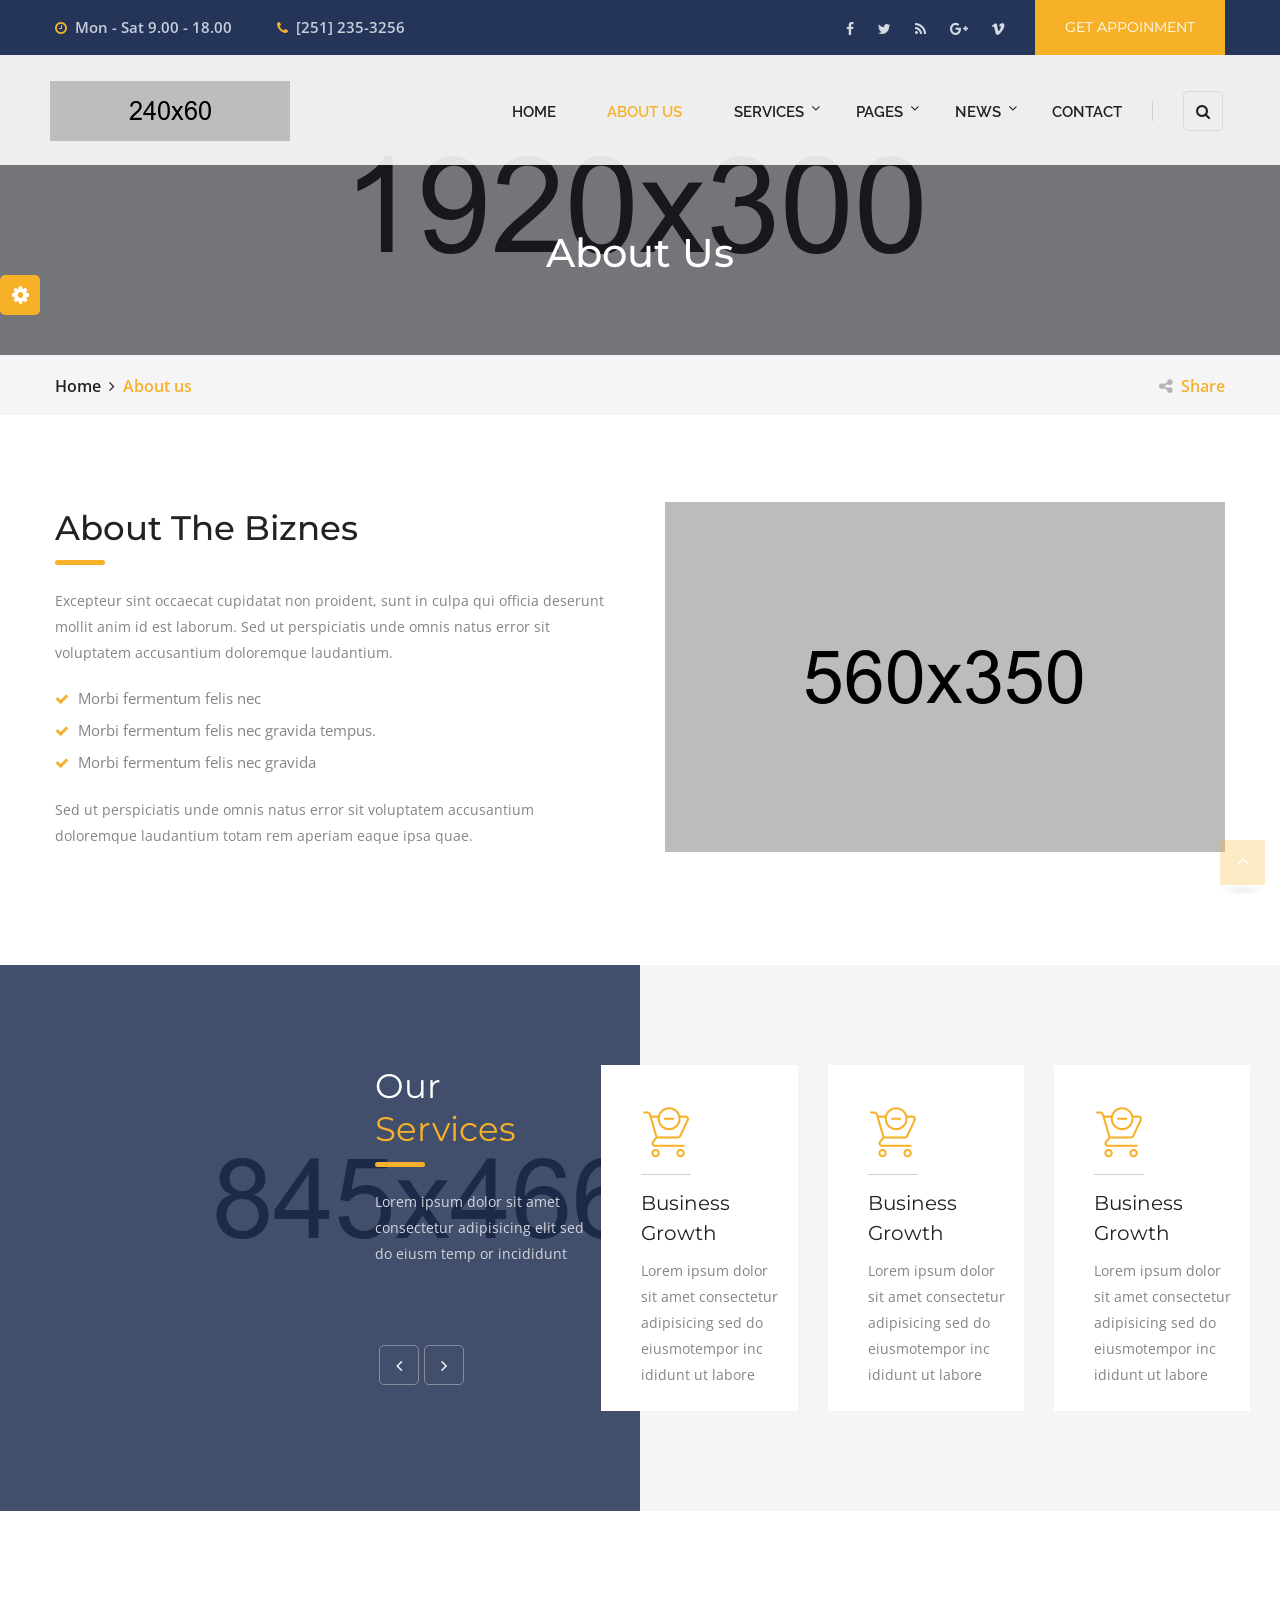
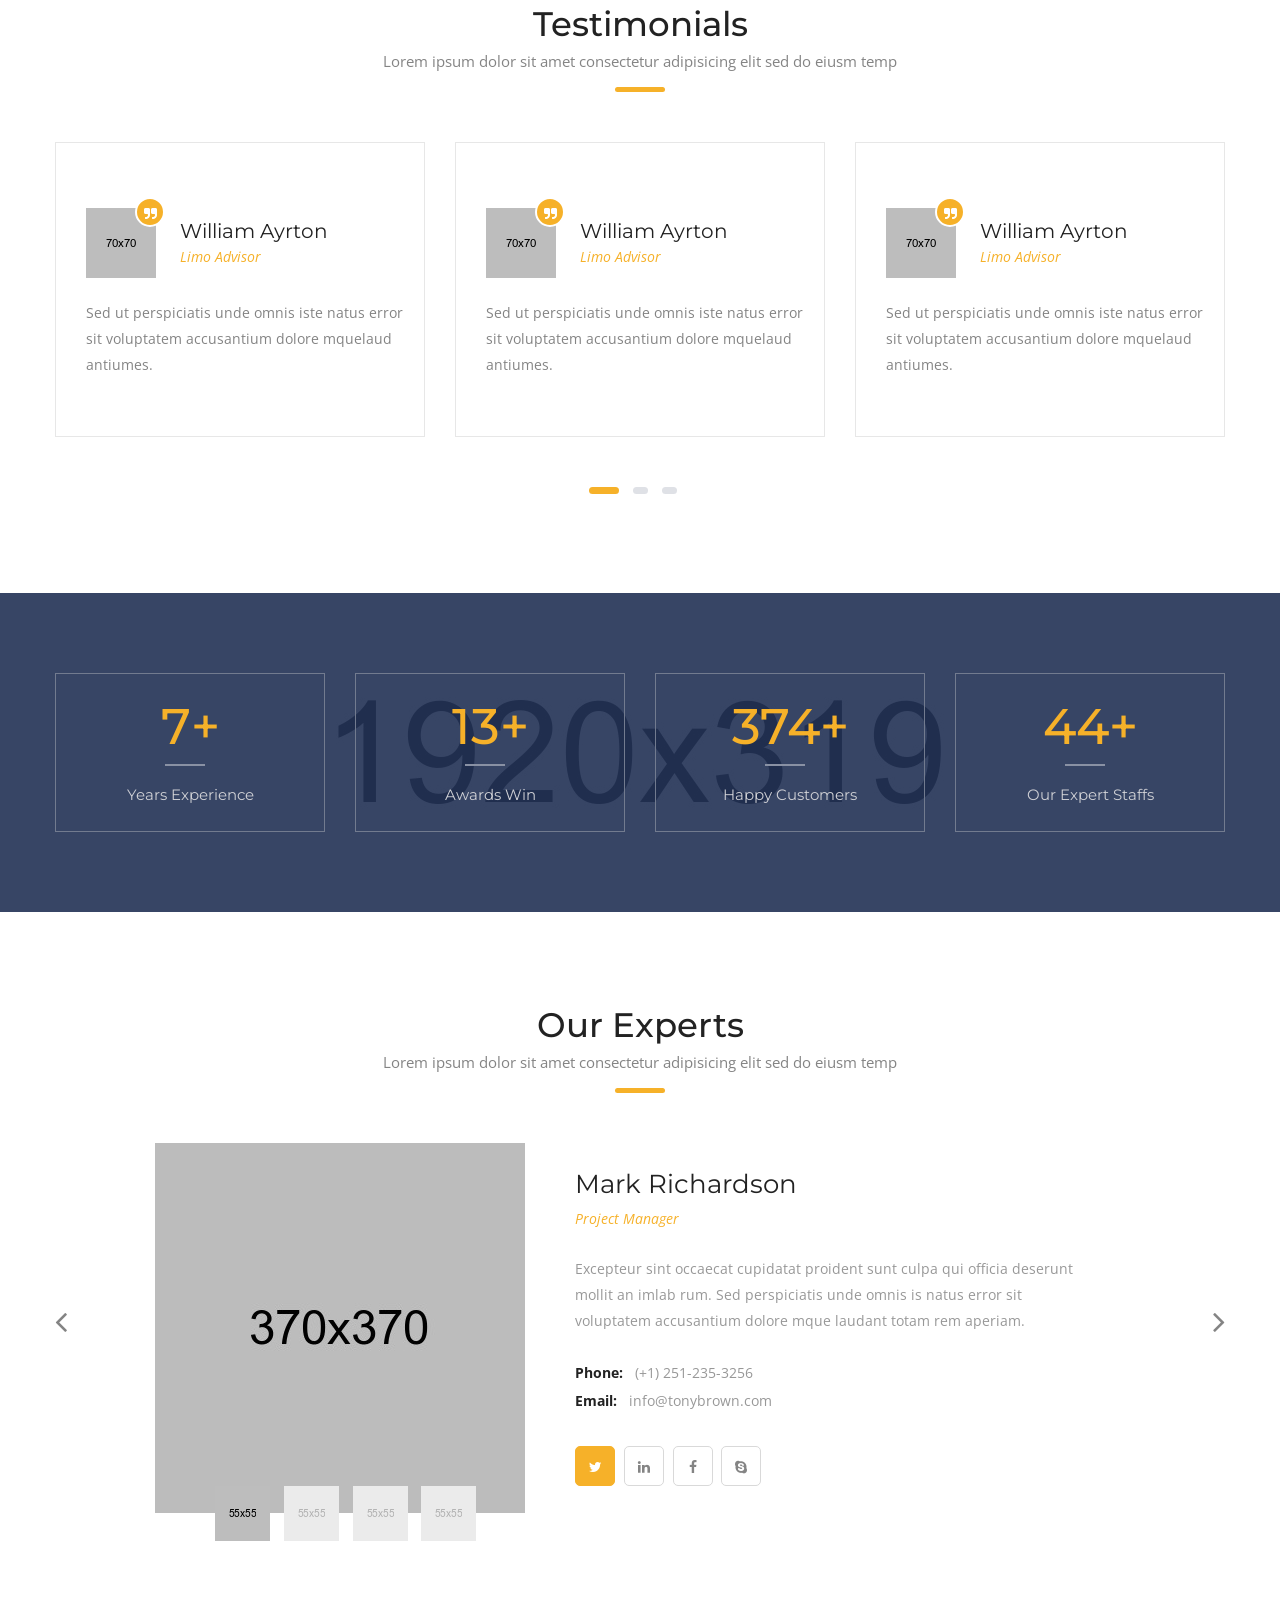
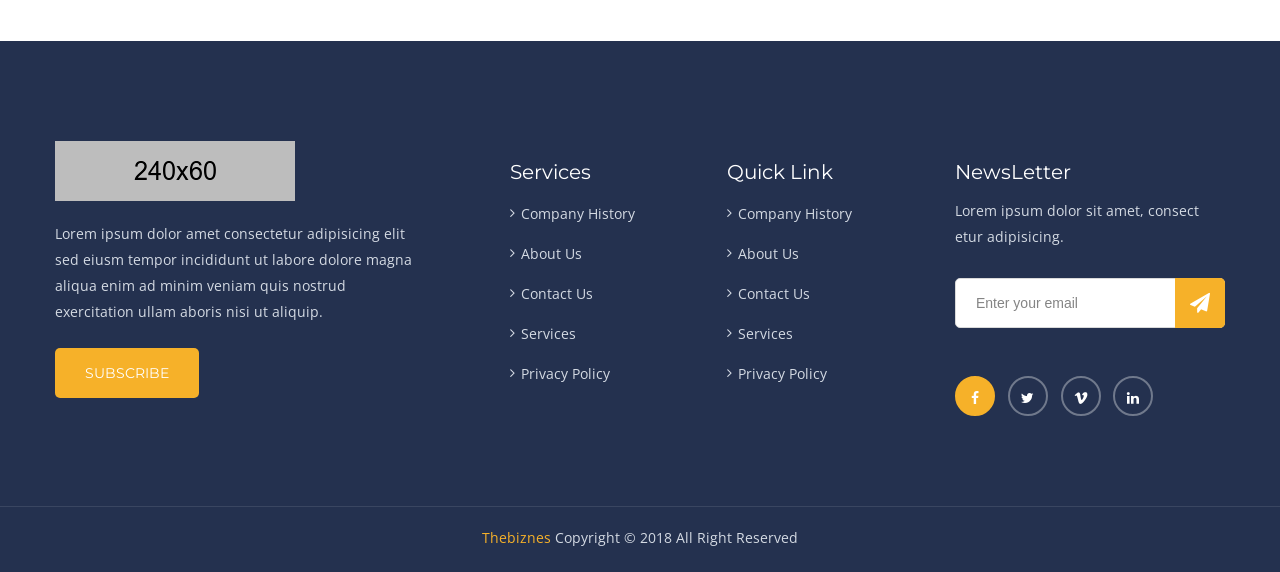
<file: about.html>
<!DOCTYPE html>
<html>
<head>
<meta charset="utf-8">
<meta http-equiv="X-UA-Compatible" content="IE=edge">
<meta name="viewport" content="width=device-width, initial-scale=1.0">

<title>The Biznes | Responsive HTML 5 Template</title>

<!-- Stylesheets -->
<link href="css/style.css" rel="stylesheet">
<link href="css/responsive.css" rel="stylesheet">
<link type="text/css" rel="stylesheet" id="jssDefault" href="css/custom/theme-2.css"/>
<link rel="icon" href="images/favicon.ico" type="image/x-icon">

</head>

<!-- page wrapper -->
<body class="page-wrapper">

    <!-- .preloader -->
    <div class="preloader"></div>
    <!-- /.preloader -->

    <!-- switcher menu -->
    <div class="switcher">

        <!-- Switcher button -->
        <div class="switch_btn">
            <button><i class="fa fa-cog fa-spin"></i></button>
        </div>

        <!-- switcher body -->
        <div class="switch_menu">
            <h5 class="title">Style Switcher</h5>

                
                <!-- color changer -->
                <div class="switcher_container">
                    <h5>Color Skins</h5>
                    <ul id="styleOptions" title="switch styling">
                        <li>
                            <a href="javascript: void(0)" data-theme="theme-1" class="color2"></a>
                        </li>
                        <li>
                            <a href="javascript: void(0)" data-theme="theme-3" class="color3"></a>
                        </li>
                        <li>
                            <a href="javascript: void(0)" data-theme="theme-4" class="color4"></a>
                        </li>
                        <li>
                            <a href="javascript: void(0)" data-theme="theme-5" class="color5"></a>
                        </li>
                        <li>
                            <a href="javascript: void(0)" data-theme="theme-6" class="color6"></a>
                        </li>
                    </ul>
                </div>
                
        </div>
    </div>
    <!-- end switcher menu -->

    <!--header search-->
    <section class="header-search">
        <div class="container">
            <div class="row">
                <div class="col-md-12 col-sm-12 col-xs-12">
                <div class="search-form pull-right">
                        <form action="#">
                            <div class="search">
                                <input type="search" name="search" value="" placeholder="Search Something">
                                <button type="submit"><span class="fa fa-search" aria-hidden="true"></span></button>
                            </div>
                        </form>
                    </div>
                </div>
            </div>
        </div>
    </section>
    <!--end header search-->
    
    <!-- main header area -->
    <header class="main-header">

        <!-- header upper -->
        <div class="header-upper">
            <div class="container">
                <ul class="top-left">
                    <li><i class="fa fa-clock-o" aria-hidden="true"></i>Mon - Sat  9.00 - 18.00</li>
                    <li><i class="fa fa-phone"></i>[251] 235-3256</li>
                </ul>
                <div class="top-right">
                    <ul class="social-top">
                        <li><a href="#"><i class="fa fa-facebook"></i></a></li>
                        <li><a href="#"><i class="fa fa-twitter"></i></a></li>
                        <li><a href="#"><i class="fa fa-rss"></i></a></li>
                        <li><a href="#"><i class="fa fa-google-plus"></i></a></li>
                        <li><a href="#"><i class="fa fa-vimeo"></i></a></li>
                    </ul>
                    <div class="button-top">
                        <a href="#" class="btn-one style-one">Get Appoinment</a>
                    </div>
                </div>             
            </div>
        </div>
        <!-- end header upper -->

        <!-- header lower -->     
        <div class="header-lower">
            <div class="container">
                <div class="row">
                    <div class="col-md-3 col-sm-12 col-xs-12">
                        <div class="logo-box">
                            <a href="index.html"></a>
                        </div>
                    </div>
                    <div class="col-md-9 col-sm-12 col-xs-12">
                        <div class="menu-bar">
                            <nav class="main-menu">
                                <div class="navbar-header">
                                    <button type="button" class="navbar-toggle" data-toggle="collapse" data-target=".navbar-collapse">
                                        <span class="icon-bar"></span>
                                        <span class="icon-bar"></span>
                                        <span class="icon-bar"></span>
                                    </button>
                                </div>
                                <div class="navbar-collapse collapse clearfix">
                                    <ul class="navigation clearfix">
                                        <li><a href="index.html">Home</a>
                                        </li>
                                        <li class="current"><a href="about.html">About Us</a>
                                        </li>
                                        <li class="dropdown"><a href="#">Services</a>
                                            <ul>
                                                <li><a href="service.html">Our Service</a></li>
                                                <li><a href="service-details.html">Service Details</a></li>
                                            </ul>
                                        </li>
                                        <li class="dropdown"><a href="#">Pages</a>
                                            <ul>
                                                <li><a href="team.html">Our Team</a></li>
                                                <li><a href="gallery.html">Our Gallery</a></li>
                                                <li><a href="faq.html">Faq's</a></li>
                                                <li><a href="error.html">Error Page</a></li>
                                            </ul>
                                        </li>
                                        <li class="dropdown"><a href="#">News</a>
                                            <ul>
                                                <li><a href="our-blog.html">Blog Classic</a></li>
                                                <li><a href="blog-details.html">Blog Details</a></li>
                                            </ul>
                                        </li>
                                        <li><a href="contact.html">Contact</a>
                                        </li>
                                    </ul>
                                </div>
                            </nav>
                            <div class="info-box">
                                <div class="search-box">
                                    <div class="toggle-search">
                                        <button><i class="fa fa-search"></i></button>
                                    </div>
                                </div>
                            </div>
                        </div>
                    </div>
                </div>
            </div>
        </div>
        <!-- end header lower -->

        <!--sticky header-->
        <div class="sticky-header">
            <div class="container clearfix">
                <div class="row">
                    <div class="col-md-3 col-sm-12 col-xs-12">
                        <div class="logo-box">
                            <a href="index.html"></a>
                        </div>
                    </div>
                    <div class="col-md-9 col-sm-12 col-xs-12">
                        <div class="menu-bar">
                            <nav class="main-menu">
                                <div class="navbar-header">
                                    <button type="button" class="navbar-toggle" data-toggle="collapse" data-target=".navbar-collapse">
                                        <span class="icon-bar"></span>
                                        <span class="icon-bar"></span>
                                        <span class="icon-bar"></span>
                                    </button>
                                </div>
                                <div class="navbar-collapse collapse clearfix">
                                    <ul class="navigation clearfix">
                                        <li><a href="index.html">Home</a>
                                        </li>
                                        <li class="current"><a href="about.html">About Us</a>
                                        </li>
                                        <li class="dropdown"><a href="#">Services</a>
                                            <ul>
                                                <li><a href="service.html">Our Service</a></li>
                                                <li><a href="service-details.html">Service Details</a></li>
                                            </ul>
                                        </li>
                                        <li class="dropdown"><a href="#">Pages</a>
                                            <ul>
                                                <li><a href="team.html">Our Team</a></li>
                                                <li><a href="gallery.html">Our Gallery</a></li>
                                                <li><a href="faq.html">Faq's</a></li>
                                                <li><a href="error.html">Error Page</a></li>
                                            </ul>
                                        </li>
                                        <li class="dropdown"><a href="#">News</a>
                                            <ul>
                                                <li><a href="our-blog.html">Blog Classic</a></li>
                                                <li><a href="blog-details.html">Blog Details</a></li>
                                            </ul>
                                        </li>
                                        <li><a href="contact.html">Contact</a>
                                        </li>
                                    </ul>
                                </div>
                            </nav>
                            <div class="info-box">
                                <div class="button"><a href="#" class="btn-one style-one radi">Get A Quote</a></div>
                            </div>
                        </div>
                    </div>
                </div>
            </div>
        </div>
        <!-- end sticky header -->

    </header>
    <!-- end main header area -->


    <!-- page title -->
    <div class="about-bg centered">
        <div class="container">
            <div class="text">About Us</div>
        </div>
    </div>
    <!-- end page title -->

    <!-- bread-crumb -->
    <div class="bread-crumb">
        <div class="container">
            <div class="text"><a href="index.html">Home</a><i class="fa fa-angle-right"></i> About us
            <div class="share"><i class="fa fa-share-alt" aria-hidden="true"></i>Share</div>
            </div>
        </div>
    </div>
    <!-- bread crumb end -->


    <!-- about section -->
    <section class="about-section sec-pad">
        <div class="container">
            <div class="row">
                <div class="col-md-6 col-sm-6 col-xs-12 about-colmun">
                    <div class="about-content">
                        <div class="about-title">
                            <div class="section-title"><h2>About The Biznes</h2></div>
                            <div class="title-text"></div>
                        </div>
                        <div class="text"><p>Excepteur sint occaecat cupidatat non proident, sunt in culpa qui officia deserunt mollit anim id est laborum. Sed ut perspiciatis unde omnis natus error sit voluptatem accusantium doloremque laudantium.</p></div>
                        <ul class="list">
                            <li>Morbi fermentum felis nec</li>
                            <li> Morbi fermentum felis nec gravida tempus.</li>
                            <li>Morbi fermentum felis nec gravida</li>
                        </ul>
                        <div class="text"><p>Sed ut perspiciatis unde omnis natus error sit voluptatem accusantium doloremque laudantium totam rem aperiam eaque ipsa quae.</p></div>
                    </div>
                </div>
                <div class="col-md-6 col-sm-6 col-xs-12 about-colmun">
                    <div class="img-box"><figure><img src="images/about/1.jpg" alt=""></figure></div>
                </div>
            </div>
        </div>
    </section>
    <!-- about section end -->


    <!-- service section -->
    <section class="service-section">
        <div class="container-fullid">
            <div class="row">
                <div class="col-md-3 col-sm-6 col-sm-12 service-colmun">
                    <div class="service-title">
                        <div class="sec-title"><h2>Our <span>Services</span></h2></div>
                        <div class="text"><p>Lorem ipsum dolor sit amet consectetur 
                        adipisicing elit sed do eiusm temp or incididunt</p></div>
                    </div>
                </div>
                <div class="col-md-9 col-sm-12 col-xs-12 service-colmun">
                    <div class="three-column-carousel">
                        <div class="single-item">
                            <div class="icon-box"><a href="service-details.html"><i class="flaticon-remove"></i></a></div>
                            <h4><a href="service-details.html">Business Growth</a></h4>
                            <div class="text"><p>Lorem ipsum dolor sit amet consectetur adipisicing sed do eiusmotempor inc
                            ididunt ut labore</p></div>
                        </div>
                        <div class="single-item">
                            <div class="icon-box"><a href="service-details.html"><i class="flaticon-remove"></i></a></div>
                            <h4><a href="service-details.html">Business Growth</a></h4>
                            <div class="text"><p>Lorem ipsum dolor sit amet consectetur adipisicing sed do eiusmotempor inc
                            ididunt ut labore</p></div>
                        </div>
                        <div class="single-item">
                            <div class="icon-box"><a href="service-details.html"><i class="flaticon-remove"></i></a></div>
                            <h4><a href="service-details.html">Business Growth</a></h4>
                            <div class="text"><p>Lorem ipsum dolor sit amet consectetur adipisicing sed do eiusmotempor inc
                            ididunt ut labore</p></div>
                        </div>
                    </div>
                </div>
            </div>
        </div>
    </section>
    <!-- feature section end -->

    <!-- testimonial section -->
    <section class="testimonial-section sec-pad">
        <div class="container">
            <div class="testimonial-title centered">
                <div class="section-title"><h2>Testimonials</h2></div>
                <div class="title-text"><p>Lorem ipsum dolor sit amet consectetur adipisicing elit sed do eiusm temp </p></div>
            </div>
            <div class="testimonial-slider">
                <div class="testimonial-content">
                    <div class="authore-info">
                        <div class="img-box"><figure><img src="images/testimonial/1.png" alt=""></figure></div>
                        <div class="author-meta">
                            <h4>William Ayrton</h4>
                            <span>Limo Advisor</span>
                        </div>
                    </div>
                    <div class="text"><p>Sed ut perspiciatis unde omnis iste natus error sit voluptatem accusantium dolore mquelaud
                    antiumes.</p></div>
                </div>
                <div class="testimonial-content">
                    <div class="authore-info">
                        <div class="img-box"><figure><img src="images/testimonial/2.png" alt=""></figure></div>
                        <div class="author-meta">
                            <h4>William Ayrton</h4>
                            <span>Limo Advisor</span>
                        </div>
                    </div>
                    <div class="text"><p>Sed ut perspiciatis unde omnis iste natus error sit voluptatem accusantium dolore mquelaud
                    antiumes.</p></div>
                </div>
                <div class="testimonial-content">
                    <div class="authore-info">
                        <div class="img-box"><figure><img src="images/testimonial/3.png" alt=""></figure></div>
                        <div class="author-meta">
                            <h4>William Ayrton</h4>
                            <span>Limo Advisor</span>
                        </div>
                    </div>
                    <div class="text"><p>Sed ut perspiciatis unde omnis iste natus error sit voluptatem accusantium dolore mquelaud
                    antiumes.</p></div>
                </div>
                <div class="testimonial-content">
                    <div class="authore-info">
                        <div class="img-box"><figure><img src="images/testimonial/1.png" alt=""></figure></div>
                        <div class="author-meta">
                            <h4>William Ayrton</h4>
                            <span>Limo Advisor</span>
                        </div>
                    </div>
                    <div class="text"><p>Sed ut perspiciatis unde omnis iste natus error sit voluptatem accusantium dolore mquelaud
                    antiumes.</p></div>
                </div>
                <div class="testimonial-content">
                    <div class="authore-info">
                        <div class="img-box"><figure><img src="images/testimonial/2.png" alt=""></figure></div>
                        <div class="author-meta">
                            <h4>William Ayrton</h4>
                            <span>Limo Advisor</span>
                        </div>
                    </div>
                    <div class="text"><p>Sed ut perspiciatis unde omnis iste natus error sit voluptatem accusantium dolore mquelaud
                    antiumes.</p></div>
                </div>
                <div class="testimonial-content">
                    <div class="authore-info">
                        <div class="img-box"><figure><img src="images/testimonial/3.png" alt=""></figure></div>
                        <div class="author-meta">
                            <h4>William Ayrton</h4>
                            <span>Limo Advisor</span>
                        </div>
                    </div>
                    <div class="text"><p>Sed ut perspiciatis unde omnis iste natus error sit voluptatem accusantium dolore mquelaud
                    antiumes.</p></div>
                </div>
                <div class="testimonial-content">
                    <div class="authore-info">
                        <div class="img-box"><figure><img src="images/testimonial/1.png" alt=""></figure></div>
                        <div class="author-meta">
                            <h4>William Ayrton</h4>
                            <span>Limo Advisor</span>
                        </div>
                    </div>
                    <div class="text"><p>Sed ut perspiciatis unde omnis iste natus error sit voluptatem accusantium dolore mquelaud
                    antiumes.</p></div>
                </div>
                <div class="testimonial-content">
                    <div class="authore-info">
                        <div class="img-box"><figure><img src="images/testimonial/2.png" alt=""></figure></div>
                        <div class="author-meta">
                            <h4>William Ayrton</h4>
                            <span>Limo Advisor</span>
                        </div>
                    </div>
                    <div class="text"><p>Sed ut perspiciatis unde omnis iste natus error sit voluptatem accusantium dolore mquelaud
                    antiumes.</p></div>
                </div>
                <div class="testimonial-content">
                    <div class="authore-info">
                        <div class="img-box"><figure><img src="images/testimonial/3.png" alt=""></figure></div>
                        <div class="author-meta">
                            <h4>William Ayrton</h4>
                            <span>Limo Advisor</span>
                        </div>
                    </div>
                    <div class="text"><p>Sed ut perspiciatis unde omnis iste natus error sit voluptatem accusantium dolore mquelaud
                    antiumes.</p></div>
                </div>
            </div>
        </div>
    </section>
    <!-- testimonial section end -->

    <!-- fact-counter -->
    <section class="fact-counter centered">
        <div class="container">
            <div class="row">
                <div class="col-md-3 col-sm-6 col-xs-12 counter-colmun">
                    <div class="single-item">
                        <article class="column wow fadeIn" data-wow-duration="0ms">
                            <div class="count-outer"><span class="count-text" data-speed="1500" data-stop="25">0</span><span>+</span></div>
                            <div class="text">Years Experience</div>
                        </article>
                    </div>
                </div>
                <div class="col-md-3 col-sm-6 col-xs-12 counter-colmun">
                    <div class="single-item">
                        <article class="column wow fadeIn" data-wow-duration="0ms">
                            <div class="count-outer"><span class="count-text" data-speed="1500" data-stop="45">0</span><span>+</span></div>
                            <div class="text">Awards Win</div>
                        </article>
                    </div>
                </div>
                <div class="col-md-3 col-sm-6 col-xs-12 counter-colmun">
                    <div class="single-item">
                        <article class="column wow fadeIn" data-wow-duration="0ms">
                            <div class="count-outer"><span class="count-text" data-speed="1500" data-stop="1250">0</span><span>+</span></div>
                            <div class="text">Happy Customers</div>
                        </article>
                    </div>
                </div>
                <div class="col-md-3 col-sm-6 col-xs-12 counter-colmun">
                    <div class="single-item">
                        <article class="column wow fadeIn" data-wow-duration="0ms">
                            <div class="count-outer"><span class="count-text" data-speed="1500" data-stop="150">0</span><span>+</span></div>
                            <div class="text">Our Expert Staffs</div>
                        </article>
                    </div>
                </div>
            </div>
        </div>
    </section>
    <!-- fact-counter section end -->

    <!-- team section -->
    <section class="our-team sec-pad">
        <div class="container">
            <div class="team-title centered">
                <div class="section-title"><h2>Our Experts</h2></div>
                <div class="title-text"><p>Lorem ipsum dolor sit amet consectetur adipisicing elit sed do eiusm temp </p></div>
            </div>
            <div class="row">
                <div class="col-md-10 col-sm-12 col-xs-12 col-md-offset-1 team-colmun">
                    <div class="bxslider ">
                        <div class="row">
                            <div class="col-md-5 col-sm-5 col-xs-12 team-colmun">
                                <div class="clearfix">
                                    <figure class="img-box pull-left">
                                        <a href="team.html"><img src="images/team/1.jpg" alt=""></a>
                                    </figure>
                                </div>
                            </div>
                            <div class="col-md-7 col-sm-7 col-xs-12 team-colmun">
                                <div class="team-content">
                                    <div class="team-info">
                                        <div class="team-text"><a href="team.html">Mark Richardson</a></div>
                                        <span>Project Manager</span>
                                    </div>
                                    <div class="text">
                                        <p>Excepteur sint occaecat cupidatat  proident sunt culpa qui officia deserunt mollit an
                                        imlab rum. Sed perspiciatis unde omnis is natus error sit voluptatem accusantium dolore mque laudant totam rem aperiam.</p>
                                    </div>
                                    <div class="team-contact">
                                        <div class="text"><strong>Phone:</strong>&nbsp; &nbsp;(+1) 251-235-3256</div>
                                        <div class="text"><strong>Email:</strong>&nbsp; &nbsp;info@tonybrown.com</div>
                                    </div>
                                    <ul class="team-social">
                                        <li><a href="#" class="active"><i class="fa fa-twitter"></i></a></li>
                                        <li><a href="#"><i class="fa fa-linkedin"></i></a></li>
                                        <li><a href="#"><i class="fa fa-facebook"></i></a></li>
                                        <li><a href="#"><i class="fa fa-skype"></i></a></li>
                                    </ul>
                                </div>
                            </div>
                        </div>
                        <div class="row">
                            <div class="col-md-5 col-sm-5 col-xs-12 team-colmun">
                                <div class="clearfix">
                                    <figure class="img-box pull-left">
                                        <a href="team.html"><img src="images/team/2.jpg" alt=""></a>
                                    </figure>
                                </div>
                            </div>
                            <div class="col-md-7 col-sm-7 col-xs-12 team-colmun">
                                <div class="team-content">
                                    <div class="team-info">
                                        <div class="team-text"><a href="team.html">Robat Jsion</a></div>
                                        <span>Project Controlar</span>
                                    </div>
                                    <div class="text">
                                        <p>Excepteur sint occaecat cupidatat  proident sunt culpa qui officia deserunt mollit an
                                        imlab rum. Sed perspiciatis unde omnis is natus error sit voluptatem accusantium dolore mque laudant totam rem aperiam.</p>
                                    </div>
                                    <div class="team-contact">
                                        <div class="text"><strong>Phone:</strong>&nbsp; &nbsp;(+1) 251-235-3256</div>
                                        <div class="text"><strong>Email:</strong>&nbsp; &nbsp;info@tonybrown.com</div>
                                    </div>
                                    <ul class="team-social">
                                        <li><a href="#" class="active"><i class="fa fa-twitter"></i></a></li>
                                        <li><a href="#"><i class="fa fa-linkedin"></i></a></li>
                                        <li><a href="#"><i class="fa fa-facebook"></i></a></li>
                                        <li><a href="#"><i class="fa fa-skype"></i></a></li>
                                    </ul>
                                </div>
                            </div>
                        </div>
                        <div class="row">
                            <div class="col-md-5 col-sm-5 col-xs-12 team-colmun">
                                <div class="clearfix">
                                    <figure class="img-box pull-left">
                                        <a href="team.html"><img src="images/team/3.jpg" alt=""></a>
                                    </figure>
                                </div>
                            </div>
                            <div class="col-md-7 col-sm-7 col-xs-12 team-colmun">
                                <div class="team-content">
                                    <div class="team-info">
                                        <div class="team-text"><a href="team.html">Julia Richardson</a></div>
                                        <span>Advisor</span>
                                    </div>
                                    <div class="text">
                                        <p>Excepteur sint occaecat cupidatat  proident sunt culpa qui officia deserunt mollit an
                                        imlab rum. Sed perspiciatis unde omnis is natus error sit voluptatem accusantium dolore mque laudant totam rem aperiam.</p>
                                    </div>
                                    <div class="team-contact">
                                        <div class="text"><strong>Phone:</strong>&nbsp; &nbsp;(+1) 251-235-3256</div>
                                        <div class="text"><strong>Email:</strong>&nbsp; &nbsp;info@tonybrown.com</div>
                                    </div>
                                    <ul class="team-social">
                                        <li><a href="#" class="active"><i class="fa fa-twitter"></i></a></li>
                                        <li><a href="#"><i class="fa fa-linkedin"></i></a></li>
                                        <li><a href="#"><i class="fa fa-facebook"></i></a></li>
                                        <li><a href="#"><i class="fa fa-skype"></i></a></li>
                                    </ul>
                                </div>
                            </div>
                        </div>
                        <div class="row">
                            <div class="col-md-5 col-sm-5 col-xs-12 team-colmun">
                                <div class="clearfix">
                                    <figure class="img-box pull-left">
                                        <a href="team.html"><img src="images/team/4.jpg" alt=""></a>
                                    </figure>
                                </div>
                            </div>
                            <div class="col-md-7 col-sm-7 col-xs-12 team-colmun">
                                <div class="team-content">
                                    <div class="team-info">
                                        <div class="team-text"><a href="team.html">Mitchel Mandal</a></div>
                                        <span>Senior Manager</span>
                                    </div>
                                    <div class="text">
                                        <p>Excepteur sint occaecat cupidatat  proident sunt culpa qui officia deserunt mollit an
                                        imlab rum. Sed perspiciatis unde omnis is natus error sit voluptatem accusantium dolore mque laudant totam rem aperiam.</p>
                                    </div>
                                    <div class="team-contact">
                                        <div class="text"><strong>Phone:</strong>&nbsp; &nbsp;(+1) 251-235-3256</div>
                                        <div class="text"><strong>Email:</strong>&nbsp; &nbsp;info@tonybrown.com</div>
                                    </div>
                                    <ul class="team-social">
                                        <li><a href="#" class="active"><i class="fa fa-twitter"></i></a></li>
                                        <li><a href="#"><i class="fa fa-linkedin"></i></a></li>
                                        <li><a href="#"><i class="fa fa-facebook"></i></a></li>
                                        <li><a href="#"><i class="fa fa-skype"></i></a></li>
                                    </ul>
                                </div>
                            </div>
                        </div>
                    </div>
                    <div class="slider-pager">
                        <div class="center">
                            <ul class="nav-link list-inline">
                                <li id="slider-prev"></li>
                                <li id="slider-next"></li>
                            </ul>  
                        </div>
                        
                    </div>
                </div>
                <div class="col-md-10 col-sm-12 col-xs-12 col-md-offset-1 team-colmun">
                    <div class="row">
                        <div class="col-md-5">
                            <div class="slider-pager">
                                <ul class="list-inline thumb-box style2">
                                    <li>
                                        <a class="active" data-slide-index="0" href="#"><figure><img src="images/team/1.png" alt=""></figure></a>
                                    </li>
                                    <li>
                                        <a data-slide-index="1" href="#"><figure><img src="images/team/2.png" alt=""></figure></a>
                                    </li>
                                    <li>
                                        <a data-slide-index="2" href="#"><figure><img src="images/team/3.png" alt=""></figure></a>
                                    </li>
                                    <li>
                                        <a data-slide-index="3" href="#"><figure><img src="images/team/4.png" alt=""></figure></a>
                                    </li>
                                </ul>
                            </div>  
                        </div>
                    </div>  
                </div>
            </div>
        </div>
    </section>
    <!-- team section end -->

    <!-- main footer area -->
    <footer class="main-footer sec-pad">
        <div class="container">
            <div class="row">
                <div class="col-md-4 col-sm-6 col-xs-12 footer-colmun">
                    <div class="logo-widget footer-widget">
                        <div class="footer-logo">
                            <a href="index.html"></a>
                        </div>
                        <div class="text">
                            <p>Lorem ipsum dolor amet consectetur adipisicing elit sed eiusm tempor incididunt ut labore dolore magna aliqua enim ad minim veniam quis nostrud exercitation ullam
                            aboris nisi ut aliquip.</p>
                        </div>
                        <div class="button">
                            <a href="#" class="btn-one style-one radi">Subscribe</a>
                        </div>
                    </div>
                </div>
                <div class="col-md-3 col-sm-6 col-xs-12 footer-colmun">
                    <div class="service-widget footer-widget">
                        <div class="footer-title"><h4>Services</h4></div>
                        <ul class="list">
                            <li><a href="#">Company History</a></li>
                            <li><a href="#">About Us </a></li>
                            <li><a href="#">Contact Us</a></li>
                            <li><a href="#">Services</a></li>
                            <li><a href="#">Privacy Policy</a></li>
                        </ul>
                    </div>
                </div>
                <div class="col-md-2 col-sm-6 col-xs-12 footer-colmun">
                    <div class="link-widget footer-widget">
                        <div class="footer-title"><h4>Quick Link</h4></div>
                        <ul class="list">
                            <li><a href="#">Company History</a></li>
                            <li><a href="#">About Us </a></li>
                            <li><a href="#">Contact Us</a></li>
                            <li><a href="#">Services</a></li>
                            <li><a href="#">Privacy Policy</a></li>
                        </ul>
                    </div>
                </div>
                <div class="col-md-3 col-sm-6 col-xs-12 footer-colmun">
                    <div class="subscribe-widget footer-widget">
                        <div class="footer-title"><h4>NewsLetter</h4></div>
                        <div class="text"><p>Lorem ipsum dolor sit amet, consect
                        etur adipisicing.</p></div>
                        <div class="input-box">
                            <form action="#">
                                <input type="email" placeholder="Enter your email">
                                <button><i class="fa fa-paper-plane" aria-hidden="true"></i></button>
                            </form>
                        </div>
                        <ul class="footer-social">
                            <li><a href="#" class="active"><i class="fa fa-facebook"></i></a></li>
                            <li><a href="#"><i class="fa fa-twitter"></i></a></li>
                            <li><a href="#"><i class="fa fa-vimeo"></i></a></li>
                            <li><a href="#"><i class="fa fa-linkedin"></i></a></li>
                        </ul>
                    </div>
                </div>
            </div>
        </div>
    </footer>
    <!-- main footer area end -->

    <!-- footer bottom -->
    <section class="footer-bottom centered">
        <div class="container">
            <div class="copyright"><p><a href="#">Thebiznes</a> Copyright © 2018 All Right Reserved</p></div>
        </div>
    </section>

    
    
<!--End pagewrapper-->


<!--Scroll to top-->
<div class="scroll-to-top scroll-to-target" data-target=".main-header"><span class="icon fa fa-angle-up"></span></div>


<!--jquery js -->


<script type="text/javascript" src="js/jquery-2.1.4.js"></script>
<script src="js/bootstrap.min.js"></script>
<script src="js/owl.carousel.min.js"></script>
<script src="js/wow.js"></script>
<script src="js/validation.js"></script>
<script src="js/jquery-ui.js"></script>
<script src="js/bxslider.js"></script>
<script type="text/javascript" src="js/SmoothScroll.js"></script>
<script type="text/javascript" src="js/jQuery.style.switcher.min.js"></script>
<script src="js/script.js"></script>

<!-- End of .page_wrapper -->
</body>
</html>
</file>
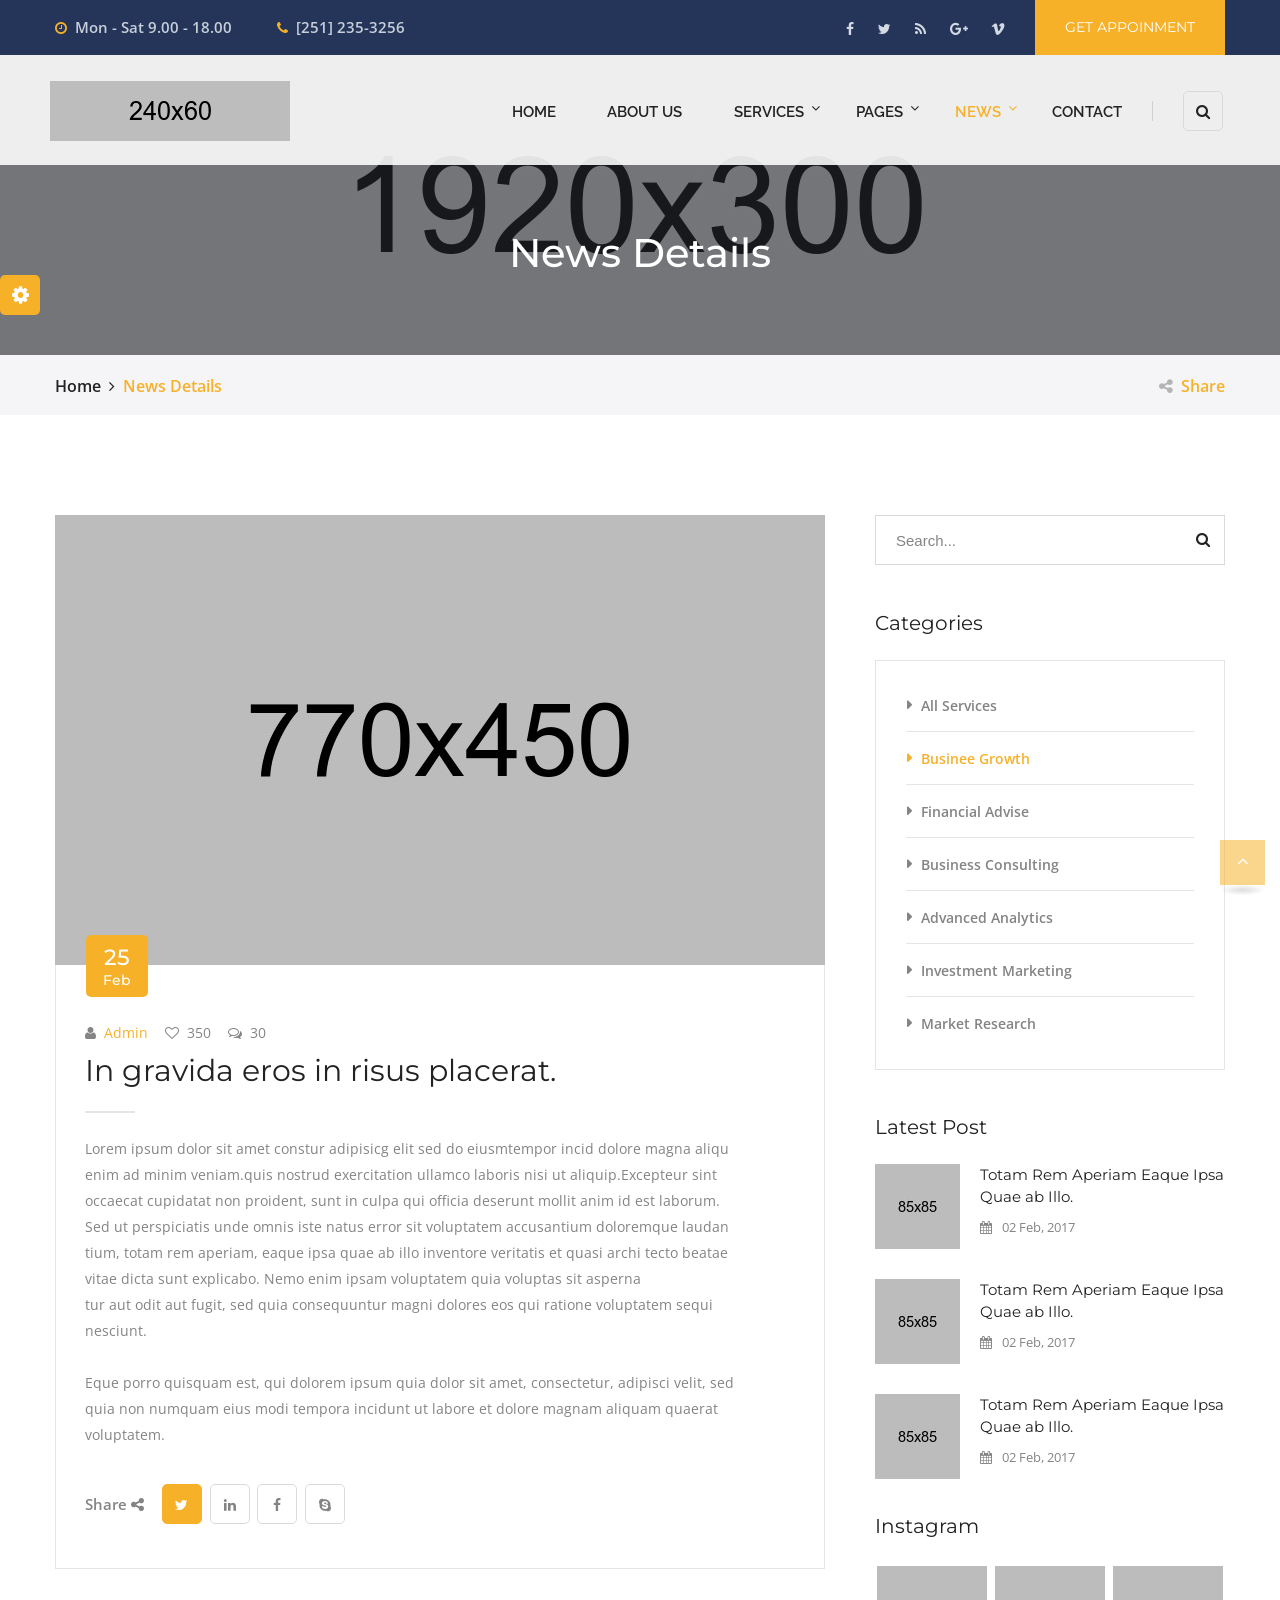
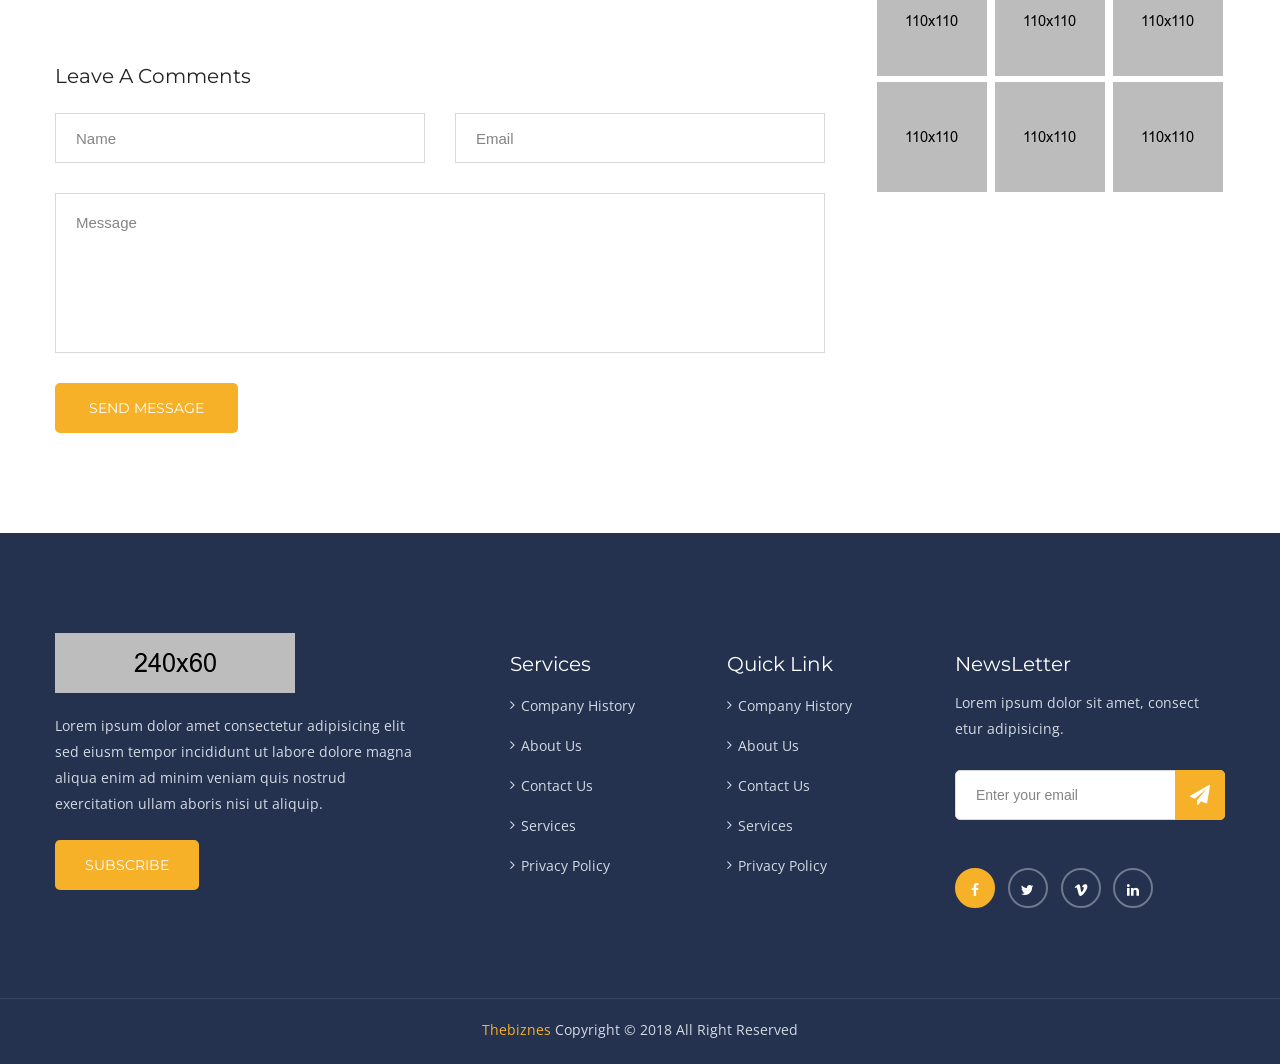
<file: blog-details.html>
<!DOCTYPE html>
<html>
<head>
<meta charset="utf-8">
<meta http-equiv="X-UA-Compatible" content="IE=edge">
<meta name="viewport" content="width=device-width, initial-scale=1.0">

<title>The Biznes | Responsive HTML 5 Template</title>

<!-- Stylesheets -->
<link href="css/style.css" rel="stylesheet">
<link href="css/responsive.css" rel="stylesheet">
<link type="text/css" rel="stylesheet" id="jssDefault" href="css/custom/theme-2.css"/>
<link rel="icon" href="images/favicon.ico" type="image/x-icon">

</head>

<!-- page wrapper -->
<body class="page-wrapper">

    <!-- .preloader -->
    <div class="preloader"></div>
    <!-- /.preloader -->

    <!-- switcher menu -->
    <div class="switcher">

        <!-- Switcher button -->
        <div class="switch_btn">
            <button><i class="fa fa-cog fa-spin"></i></button>
        </div>

        <!-- switcher body -->
        <div class="switch_menu">
            <h5 class="title">Style Switcher</h5>

                
                <!-- color changer -->
                <div class="switcher_container">
                    <h5>Color Skins</h5>
                    <ul id="styleOptions" title="switch styling">
                        <li>
                            <a href="javascript: void(0)" data-theme="theme-1" class="color2"></a>
                        </li>
                        <li>
                            <a href="javascript: void(0)" data-theme="theme-3" class="color3"></a>
                        </li>
                        <li>
                            <a href="javascript: void(0)" data-theme="theme-4" class="color4"></a>
                        </li>
                        <li>
                            <a href="javascript: void(0)" data-theme="theme-5" class="color5"></a>
                        </li>
                        <li>
                            <a href="javascript: void(0)" data-theme="theme-6" class="color6"></a>
                        </li>
                    </ul>
                </div>
                
        </div>
    </div>
    <!-- end switcher menu -->

    <!--header search-->
    <section class="header-search">
        <div class="container">
            <div class="row">
                <div class="col-md-12 col-sm-12 col-xs-12">
                <div class="search-form pull-right">
                        <form action="#">
                            <div class="search">
                                <input type="search" name="search" value="" placeholder="Search Something">
                                <button type="submit"><span class="fa fa-search" aria-hidden="true"></span></button>
                            </div>
                        </form>
                    </div>
                </div>
            </div>
        </div>
    </section>
    <!--end header search-->
    
    <!-- main header area -->
    <header class="main-header">

        <!-- header upper -->
        <div class="header-upper">
            <div class="container">
                <ul class="top-left">
                    <li><i class="fa fa-clock-o" aria-hidden="true"></i>Mon - Sat  9.00 - 18.00</li>
                    <li><i class="fa fa-phone"></i>[251] 235-3256</li>
                </ul>
                <div class="top-right">
                    <ul class="social-top">
                        <li><a href="#"><i class="fa fa-facebook"></i></a></li>
                        <li><a href="#"><i class="fa fa-twitter"></i></a></li>
                        <li><a href="#"><i class="fa fa-rss"></i></a></li>
                        <li><a href="#"><i class="fa fa-google-plus"></i></a></li>
                        <li><a href="#"><i class="fa fa-vimeo"></i></a></li>
                    </ul>
                    <div class="button-top">
                        <a href="#" class="btn-one style-one">Get Appoinment</a>
                    </div>
                </div>             
            </div>
        </div>
        <!-- end header upper -->

        <!-- header lower -->     
        <div class="header-lower">
            <div class="container">
                <div class="row">
                    <div class="col-md-3 col-sm-12 col-xs-12">
                        <div class="logo-box">
                            <a href="index.html"></a>
                        </div>
                    </div>
                    <div class="col-md-9 col-sm-12 col-xs-12">
                        <div class="menu-bar">
                            <nav class="main-menu">
                                <div class="navbar-header">
                                    <button type="button" class="navbar-toggle" data-toggle="collapse" data-target=".navbar-collapse">
                                        <span class="icon-bar"></span>
                                        <span class="icon-bar"></span>
                                        <span class="icon-bar"></span>
                                    </button>
                                </div>
                                <div class="navbar-collapse collapse clearfix">
                                    <ul class="navigation clearfix">
                                        <li><a href="index.html">Home</a>
                                        </li>
                                        <li><a href="about.html">About Us</a>
                                        </li>
                                        <li class="dropdown"><a href="#">Services</a>
                                            <ul>
                                                <li><a href="service.html">Our Service</a></li>
                                                <li><a href="service-details.html">Service Details</a></li>
                                            </ul>
                                        </li>
                                        <li class="dropdown"><a href="#">Pages</a>
                                            <ul>
                                                <li><a href="team.html">Our Team</a></li>
                                                <li><a href="gallery.html">Our Gallery</a></li>
                                                <li><a href="faq.html">Faq's</a></li>
                                                <li><a href="error.html">Error Page</a></li>
                                            </ul>
                                        </li>
                                        <li class="current dropdown"><a href="#">News</a>
                                            <ul>
                                                <li><a href="our-blog.html">Blog Classic</a></li>
                                                <li><a href="blog-details.html">Blog Details</a></li>
                                            </ul>
                                        </li>
                                        <li><a href="contact.html">Contact</a>
                                        </li>
                                    </ul>
                                </div>
                            </nav>
                            <div class="info-box">
                                <div class="search-box">
                                    <div class="toggle-search">
                                        <button><i class="fa fa-search"></i></button>
                                    </div>
                                </div>
                            </div>
                        </div>
                    </div>
                </div>
            </div>
        </div>
        <!-- end header lower -->

        <!--sticky header-->
        <div class="sticky-header">
            <div class="container clearfix">
                <div class="row">
                    <div class="col-md-3 col-sm-12 col-xs-12">
                        <div class="logo-box">
                            <a href="index.html"></a>
                        </div>
                    </div>
                    <div class="col-md-9 col-sm-12 col-xs-12">
                        <div class="menu-bar">
                            <nav class="main-menu">
                                <div class="navbar-header">
                                    <button type="button" class="navbar-toggle" data-toggle="collapse" data-target=".navbar-collapse">
                                        <span class="icon-bar"></span>
                                        <span class="icon-bar"></span>
                                        <span class="icon-bar"></span>
                                    </button>
                                </div>
                                <div class="navbar-collapse collapse clearfix">
                                    <ul class="navigation clearfix">
                                        <li><a href="index.html">Home</a>
                                        </li>
                                        <li><a href="about.html">About Us</a>
                                        </li>
                                        <li class="dropdown"><a href="#">Services</a>
                                            <ul>
                                                <li><a href="service.html">Our Service</a></li>
                                                <li><a href="service-details.html">Service Details</a></li>
                                            </ul>
                                        </li>
                                        <li class="dropdown"><a href="#">Pages</a>
                                            <ul>
                                                <li><a href="team.html">Our Team</a></li>
                                                <li><a href="gallery.html">Our Gallery</a></li>
                                                <li><a href="faq.html">Faq's</a></li>
                                                <li><a href="error.html">Error Page</a></li>
                                            </ul>
                                        </li>
                                        <li class="current dropdown"><a href="#">News</a>
                                            <ul>
                                                <li><a href="our-blog.html">Blog Classic</a></li>
                                                <li><a href="blog-details.html">Blog Details</a></li>
                                            </ul>
                                        </li>
                                        <li><a href="contact.html">Contact</a>
                                        </li>
                                    </ul>
                                </div>
                            </nav>
                            <div class="info-box">
                                <div class="button"><a href="#" class="btn-one style-one radi">Get A Quote</a></div>
                            </div>
                        </div>
                    </div>
                </div>
            </div>
        </div>
        <!-- end sticky header -->

    </header>
    <!-- end main header area -->


    <!-- page title -->
    <div class="about-bg centered">
        <div class="container">
            <div class="text">News Details</div>
        </div>
    </div>
    <!-- end page title -->

    <!-- bread-crumb -->
    <div class="bread-crumb">
        <div class="container">
            <div class="text"><a href="index.html">Home</a><i class="fa fa-angle-right"></i> News Details
            <div class="share"><i class="fa fa-share-alt" aria-hidden="true"></i>Share</div>
            </div>
        </div>
    </div>
    <!-- bread crumb end -->

    <!-- our-blog -->
    <section class="blog-details news-section blog-page sidebar-page-container">
        <div class="container">
            <div class="row">
                <div class="col-md-8 col-sm-12 col-xs-12 content-side">
                    <div class="blog-single-section sidebar-details">
                        <div class="news-style-one">
                            <div class="single-item wow fadeInUp animated animated">
                                <div class="img-box"><figure><img src="images/news/details.jpg" alt=""></figure></div>
                                <div class="news-content">
                                    <div class="date">25 <div class="text">Feb</div></div>
                                    <ul class="meta">
                                        <li><i class="fa fa-user" aria-hidden="true"></i>Admin</li>
                                        <li><i class="fa fa-heart-o" aria-hidden="true"></i>350</li>
                                        <li><i class="fa fa-comments-o" aria-hidden="true"></i>30</li>
                                    </ul>
                                    <div class="title">In gravida eros in risus placerat.</div>
                                    <div class="text">
                                        <p>Lorem ipsum dolor sit amet constur adipisicg elit sed do eiusmtempor incid dolore magna aliqu enim ad minim veniam.quis nostrud exercitation ullamco laboris nisi ut aliquip.Excepteur sint occaecat cupidatat non proident, sunt in culpa qui officia deserunt mollit anim id est laborum. Sed ut perspiciatis unde omnis iste natus error sit voluptatem accusantium doloremque laudan <br />
                                        tium, totam rem aperiam, eaque ipsa quae ab illo inventore veritatis et quasi archi
                                        tecto beatae vitae dicta sunt explicabo. Nemo enim ipsam voluptatem quia voluptas sit asperna<br />
                                        tur aut odit aut fugit, sed quia consequuntur magni dolores eos qui ratione voluptatem sequi nesciunt. </p>

                                        <p>Eque porro quisquam est, qui dolorem ipsum quia dolor sit amet, consectetur, adipisci velit, sed quia non numquam eius modi tempora incidunt ut labore et dolore magnam aliquam quaerat voluptatem.</p>
                                    </div>
                                    <div class="post-share-option">
                                        <div class="text">Share <i class="fa fa-share-alt"></i></div>
                                        <ul class="post-social">
                                            <li><a href="#" class="active"><i class="fa fa-twitter"></i></a></li>
                                            <li><a href="#"><i class="fa fa-linkedin"></i></a></li>
                                            <li><a href="#"><i class="fa fa-facebook"></i></a></li>
                                            <li><a href="#"><i class="fa fa-skype"></i></a></li>
                                        </ul>
                                    </div>
                                </div>
                            </div>
                        </div>
                        <div class="comment-area">
                            <div class="comment-box">
                                <div class="comment-title"><h4>Leave A Comments</h4></div>
                                <form id="contact-form" name="contact_form" class="default-form" action="inc/sendmail.php" method="post">
                                    <div class="row">
                                        <div class="col-md-6 col-sm-6 col-xs-12">
                                            <input type="text" name="form_name" value="" placeholder="Name" required="">
                                        </div>
                                        <div class="col-md-6 col-sm-6 col-xs-12">
                                            <input type="email" name="form_email" value="" placeholder="Email" required="">
                                        </div>
                                        <div class="col-md-12 col-sm-12 col-xs-12">
                                            <textarea placeholder="Message" name="form_message" required=""></textarea>
                                        </div>
                                    </div>
                                    <button type="submit" class="btn-one style-one radi" data-loading-text="Please wait...">Send Message</button>
                                </form>
                            </div>
                        </div>
                    </div>
                </div>
                <div class="col-md-4 col-sm-8 col-xs-12 sidebar-side">
                    <div class="sidebar">
                        <div class="sidebar-search sidebar-widget">
                            <div class="search-box">
                                <input type="text" placeholder="Search...">
                                <button><i class="fa fa-search"></i></button>
                            </div>
                        </div>
                        <div class="sidebar-catagories sidebar-widget">
                            <div class="sidebar-title"><h4>Categories</h4></div>
                            <ul class="sidebar-list">
                                <li><a href="#">All Services</a></li>
                                <li><a href="#" class="active">Businee Growth</a></li>
                                <li><a href="#">Financial Advise</a></li>
                                <li><a href="#">Business Consulting</a></li>
                                <li><a href="#">Advanced Analytics</a></li>
                                <li><a href="#">Investment Marketing</a></li>
                                <li><a href="#">Market Research</a></li>
                            </ul>
                        </div>
                        <div class="sidebar-post sidebar-widget">
                            <div class="sidebar-title"><h4>Latest Post</h4></div>
                            <div class="single-post">
                                <div class="img-box"><a href="blog-details.html"><figure><img src="images/news/p1.jpg" alt=""></figure></a></div>
                                <div class="post-title"><h6><a href="blog-details.html">Totam Rem Aperiam Eaque Ipsa Quae ab Illo.</a></h6></div>
                                <ul class="post-time">
                                    <li><i class="fa fa-calendar" aria-hidden="true"></i></li>
                                    <li>02 Feb, 2017</li>
                                </ul>
                            </div>
                            <div class="single-post">
                                <div class="img-box"><a href="blog-details.html"><figure><img src="images/news/p2.jpg" alt=""></figure></a></div>
                                <div class="post-title"><h6><a href="blog-details.html">Totam Rem Aperiam Eaque Ipsa Quae ab Illo.</a></h6></div>
                                <ul class="post-time">
                                    <li><i class="fa fa-calendar" aria-hidden="true"></i></li>
                                    <li>02 Feb, 2017</li>
                                </ul>
                            </div>
                            <div class="single-post">
                                <div class="img-box"><a href="blog-details.html"><figure><img src="images/news/p3.jpg" alt=""></figure></a></div>
                                <div class="post-title"><h6><a href="blog-details.html">Totam Rem Aperiam Eaque Ipsa Quae ab Illo.</a></h6></div>
                                <ul class="post-time">
                                    <li><i class="fa fa-calendar" aria-hidden="true"></i></li>
                                    <li>02 Feb, 2017</li>
                                </ul>
                            </div>
                        </div>
                        <div class="instagram-post sidebar-widget">
                            <div class="sidebar-title"><h4>Instagram</h4></div>
                            <ul class="list">
                                <li><a href="blog-details.html"><figure><img src="images/news/i1.jpg" alt=""></figure></a></li>
                                <li><a href="blog-details.html"><figure><img src="images/news/i2.jpg" alt=""></figure></a></li>
                                <li><a href="blog-details.html"><figure><img src="images/news/i3.jpg" alt=""></figure></a></li>
                                <li><a href="blog-details.html"><figure><img src="images/news/i4.jpg" alt=""></figure></a></li>
                                <li><a href="blog-details.html"><figure><img src="images/news/i5.jpg" alt=""></figure></a></li>
                                <li><a href="blog-details.html"><figure><img src="images/news/i6.jpg" alt=""></figure></a></li>
                            </ul>
                        </div>
                    </div>
                </div>
            </div>
        </div>
    </section>
    <!-- our blog end -->


    <!-- main footer area -->
    <footer class="main-footer sec-pad">
        <div class="container">
            <div class="row">
                <div class="col-md-4 col-sm-6 col-xs-12 footer-colmun">
                    <div class="logo-widget footer-widget">
                        <div class="footer-logo">
                            <a href="index.html"></a>
                        </div>
                        <div class="text">
                            <p>Lorem ipsum dolor amet consectetur adipisicing elit sed eiusm tempor incididunt ut labore dolore magna aliqua enim ad minim veniam quis nostrud exercitation ullam
                            aboris nisi ut aliquip.</p>
                        </div>
                        <div class="button">
                            <a href="#" class="btn-one style-one radi">Subscribe</a>
                        </div>
                    </div>
                </div>
                <div class="col-md-3 col-sm-6 col-xs-12 footer-colmun">
                    <div class="service-widget footer-widget">
                        <div class="footer-title"><h4>Services</h4></div>
                        <ul class="list">
                            <li><a href="#">Company History</a></li>
                            <li><a href="#">About Us </a></li>
                            <li><a href="#">Contact Us</a></li>
                            <li><a href="#">Services</a></li>
                            <li><a href="#">Privacy Policy</a></li>
                        </ul>
                    </div>
                </div>
                <div class="col-md-2 col-sm-6 col-xs-12 footer-colmun">
                    <div class="link-widget footer-widget">
                        <div class="footer-title"><h4>Quick Link</h4></div>
                        <ul class="list">
                            <li><a href="#">Company History</a></li>
                            <li><a href="#">About Us </a></li>
                            <li><a href="#">Contact Us</a></li>
                            <li><a href="#">Services</a></li>
                            <li><a href="#">Privacy Policy</a></li>
                        </ul>
                    </div>
                </div>
                <div class="col-md-3 col-sm-6 col-xs-12 footer-colmun">
                    <div class="subscribe-widget footer-widget">
                        <div class="footer-title"><h4>NewsLetter</h4></div>
                        <div class="text"><p>Lorem ipsum dolor sit amet, consect
                        etur adipisicing.</p></div>
                        <div class="input-box">
                            <form action="#">
                                <input type="email" placeholder="Enter your email">
                                <button><i class="fa fa-paper-plane" aria-hidden="true"></i></button>
                            </form>
                        </div>
                        <ul class="footer-social">
                            <li><a href="#" class="active"><i class="fa fa-facebook"></i></a></li>
                            <li><a href="#"><i class="fa fa-twitter"></i></a></li>
                            <li><a href="#"><i class="fa fa-vimeo"></i></a></li>
                            <li><a href="#"><i class="fa fa-linkedin"></i></a></li>
                        </ul>
                    </div>
                </div>
            </div>
        </div>
    </footer>
    <!-- main footer area end -->

    <!-- footer bottom -->
    <section class="footer-bottom centered">
        <div class="container">
            <div class="copyright"><p><a href="#">Thebiznes</a> Copyright © 2018 All Right Reserved</p></div>
        </div>
    </section>

    
    
<!--End pagewrapper-->


<!--Scroll to top-->
<div class="scroll-to-top scroll-to-target" data-target=".main-header"><span class="icon fa fa-angle-up"></span></div>


<!--jquery js -->


<script type="text/javascript" src="js/jquery-2.1.4.js"></script>
<script src="js/bootstrap.min.js"></script>
<script src="js/owl.carousel.min.js"></script>
<script src="js/wow.js"></script>
<script src="js/validation.js"></script>
<script src="js/jquery-ui.js"></script>
<script src="js/bxslider.js"></script>
<script type="text/javascript" src="js/SmoothScroll.js"></script>
<script type="text/javascript" src="js/jQuery.style.switcher.min.js"></script>
<script src="js/script.js"></script>

<!-- End of .page_wrapper -->
</body>
</html>
</file>
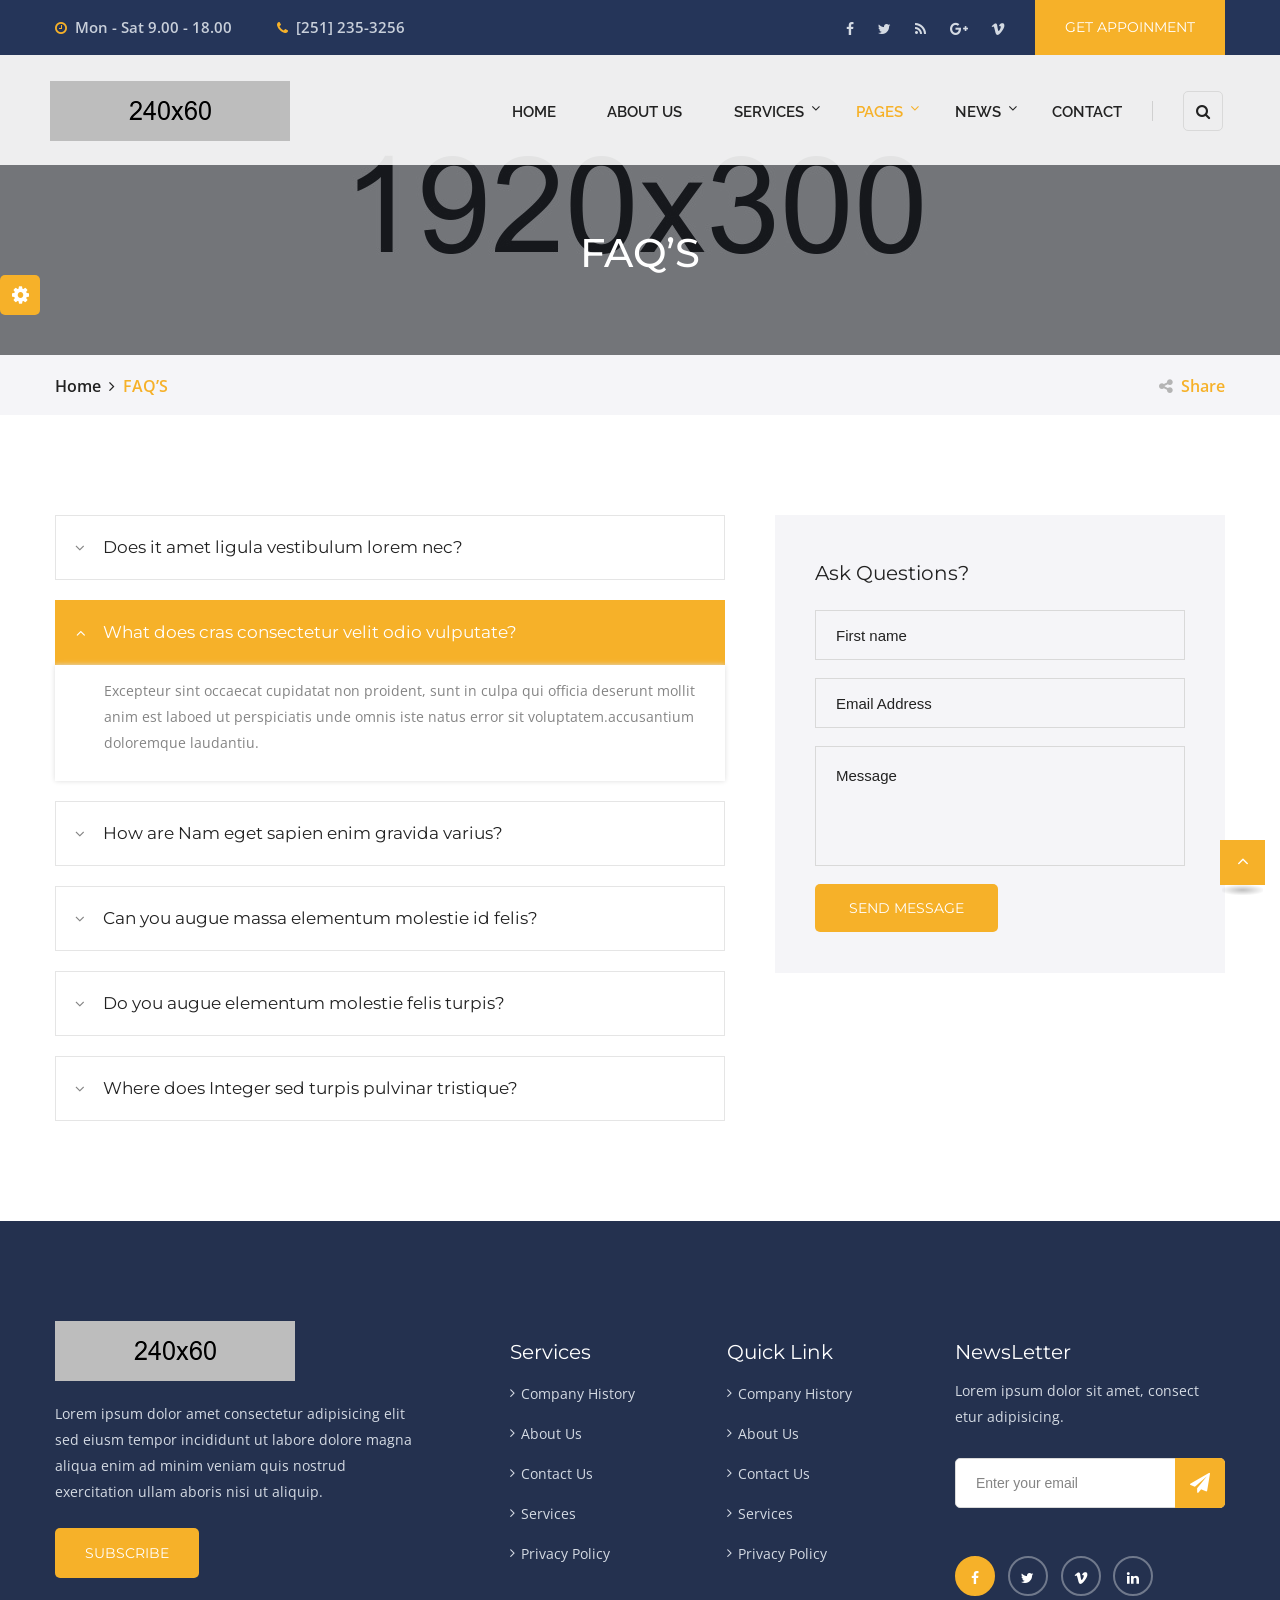
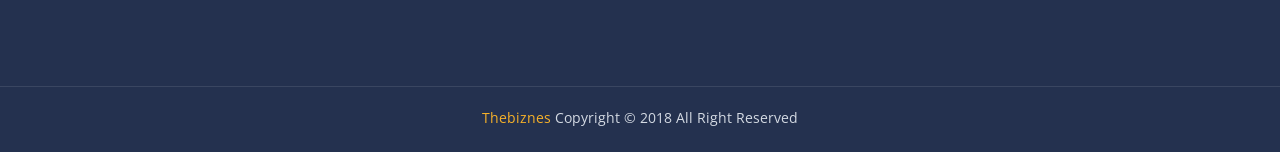
<file: faq.html>
<!DOCTYPE html>
<html>
<head>
<meta charset="utf-8">
<meta http-equiv="X-UA-Compatible" content="IE=edge">
<meta name="viewport" content="width=device-width, initial-scale=1.0">

<title>The Biznes | Responsive HTML 5 Template</title>

<!-- Stylesheets -->
<link href="css/style.css" rel="stylesheet">
<link href="css/responsive.css" rel="stylesheet">
<link type="text/css" rel="stylesheet" id="jssDefault" href="css/custom/theme-2.css"/>
<link rel="icon" href="images/favicon.ico" type="image/x-icon">

</head>

<!-- page wrapper -->
<body class="page-wrapper">

    <!-- .preloader -->
    <div class="preloader"></div>
    <!-- /.preloader -->

    <!-- switcher menu -->
    <div class="switcher">

        <!-- Switcher button -->
        <div class="switch_btn">
            <button><i class="fa fa-cog fa-spin"></i></button>
        </div>

        <!-- switcher body -->
        <div class="switch_menu">
            <h5 class="title">Style Switcher</h5>

                
                <!-- color changer -->
                <div class="switcher_container">
                    <h5>Color Skins</h5>
                    <ul id="styleOptions" title="switch styling">
                        <li>
                            <a href="javascript: void(0)" data-theme="theme-1" class="color2"></a>
                        </li>
                        <li>
                            <a href="javascript: void(0)" data-theme="theme-3" class="color3"></a>
                        </li>
                        <li>
                            <a href="javascript: void(0)" data-theme="theme-4" class="color4"></a>
                        </li>
                        <li>
                            <a href="javascript: void(0)" data-theme="theme-5" class="color5"></a>
                        </li>
                        <li>
                            <a href="javascript: void(0)" data-theme="theme-6" class="color6"></a>
                        </li>
                    </ul>
                </div>
                
        </div>
    </div>
    <!-- end switcher menu -->

    <!--header search-->
    <section class="header-search">
        <div class="container">
            <div class="row">
                <div class="col-md-12 col-sm-12 col-xs-12">
                <div class="search-form pull-right">
                        <form action="#">
                            <div class="search">
                                <input type="search" name="search" value="" placeholder="Search Something">
                                <button type="submit"><span class="fa fa-search" aria-hidden="true"></span></button>
                            </div>
                        </form>
                    </div>
                </div>
            </div>
        </div>
    </section>
    <!--end header search-->
    
    <!-- main header area -->
    <header class="main-header">

        <!-- header upper -->
        <div class="header-upper">
            <div class="container">
                <ul class="top-left">
                    <li><i class="fa fa-clock-o" aria-hidden="true"></i>Mon - Sat  9.00 - 18.00</li>
                    <li><i class="fa fa-phone"></i>[251] 235-3256</li>
                </ul>
                <div class="top-right">
                    <ul class="social-top">
                        <li><a href="#"><i class="fa fa-facebook"></i></a></li>
                        <li><a href="#"><i class="fa fa-twitter"></i></a></li>
                        <li><a href="#"><i class="fa fa-rss"></i></a></li>
                        <li><a href="#"><i class="fa fa-google-plus"></i></a></li>
                        <li><a href="#"><i class="fa fa-vimeo"></i></a></li>
                    </ul>
                    <div class="button-top">
                        <a href="#" class="btn-one style-one">Get Appoinment</a>
                    </div>
                </div>             
            </div>
        </div>
        <!-- end header upper -->

        <!-- header lower -->     
        <div class="header-lower">
            <div class="container">
                <div class="row">
                    <div class="col-md-3 col-sm-12 col-xs-12">
                        <div class="logo-box">
                            <a href="index.html"></a>
                        </div>
                    </div>
                    <div class="col-md-9 col-sm-12 col-xs-12">
                        <div class="menu-bar">
                            <nav class="main-menu">
                                <div class="navbar-header">
                                    <button type="button" class="navbar-toggle" data-toggle="collapse" data-target=".navbar-collapse">
                                        <span class="icon-bar"></span>
                                        <span class="icon-bar"></span>
                                        <span class="icon-bar"></span>
                                    </button>
                                </div>
                                <div class="navbar-collapse collapse clearfix">
                                    <ul class="navigation clearfix">
                                        <li><a href="index.html">Home</a>
                                        </li>
                                        <li><a href="about.html">About Us</a>
                                        </li>
                                        <li class="dropdown"><a href="#">Services</a>
                                            <ul>
                                                <li><a href="service.html">Our Service</a></li>
                                                <li><a href="service-details.html">Service Details</a></li>
                                            </ul>
                                        </li>
                                        <li class="current dropdown"><a href="#">Pages</a>
                                            <ul>
                                                <li><a href="team.html">Our Team</a></li>
                                                <li><a href="gallery.html">Our Gallery</a></li>
                                                <li><a href="faq.html">Faq's</a></li>
                                                <li><a href="error.html">Error Page</a></li>
                                            </ul>
                                        </li>
                                        <li class="dropdown"><a href="#">News</a>
                                            <ul>
                                                <li><a href="our-blog.html">Blog Classic</a></li>
                                                <li><a href="blog-details.html">Blog Details</a></li>
                                            </ul>
                                        </li>
                                        <li><a href="contact.html">Contact</a>
                                        </li>
                                    </ul>
                                </div>
                            </nav>
                            <div class="info-box">
                                <div class="search-box">
                                    <div class="toggle-search">
                                        <button><i class="fa fa-search"></i></button>
                                    </div>
                                </div>
                            </div>
                        </div>
                    </div>
                </div>
            </div>
        </div>
        <!-- end header lower -->

        <!--sticky header-->
        <div class="sticky-header">
            <div class="container clearfix">
                <div class="row">
                    <div class="col-md-3 col-sm-12 col-xs-12">
                        <div class="logo-box">
                            <a href="index.html"></a>
                        </div>
                    </div>
                    <div class="col-md-9 col-sm-12 col-xs-12">
                        <div class="menu-bar">
                            <nav class="main-menu">
                                <div class="navbar-header">
                                    <button type="button" class="navbar-toggle" data-toggle="collapse" data-target=".navbar-collapse">
                                        <span class="icon-bar"></span>
                                        <span class="icon-bar"></span>
                                        <span class="icon-bar"></span>
                                    </button>
                                </div>
                                <div class="navbar-collapse collapse clearfix">
                                    <ul class="navigation clearfix">
                                        <li><a href="index.html">Home</a>
                                        </li>
                                        <li><a href="about.html">About Us</a>
                                        </li>
                                        <li class="dropdown"><a href="#">Services</a>
                                            <ul>
                                                <li><a href="service.html">Our Service</a></li>
                                                <li><a href="service-details.html">Service Details</a></li>
                                            </ul>
                                        </li>
                                        <li class="current dropdown"><a href="#">Pages</a>
                                            <ul>
                                                <li><a href="team.html">Our Team</a></li>
                                                <li><a href="gallery.html">Our Gallery</a></li>
                                                <li><a href="faq.html">Faq's</a></li>
                                                <li><a href="error.html">Error Page</a></li>
                                            </ul>
                                        </li>
                                        <li class="dropdown"><a href="#">News</a>
                                            <ul>
                                                <li><a href="our-blog.html">Blog Classic</a></li>
                                                <li><a href="blog-details.html">Blog Details</a></li>
                                            </ul>
                                        </li>
                                        <li><a href="contact.html">Contact</a>
                                        </li>
                                    </ul>
                                </div>
                            </nav>
                            <div class="info-box">
                                <div class="button"><a href="#" class="btn-one style-one radi">Get A Quote</a></div>
                            </div>
                        </div>
                    </div>
                </div>
            </div>
        </div>
        <!-- end sticky header -->

    </header>
    <!-- end main header area -->


    <!-- page title -->
    <div class="about-bg centered">
        <div class="container">
            <div class="text">FAQ’S</div>
        </div>
    </div>
    <!-- end page title -->

    <!-- bread-crumb -->
    <div class="bread-crumb">
        <div class="container">
            <div class="text"><a href="index.html">Home</a><i class="fa fa-angle-right"></i> FAQ’S
            <div class="share"><i class="fa fa-share-alt" aria-hidden="true"></i>Share</div>
            </div>
        </div>
    </div>
    <!-- bread crumb end -->

    <!-- faq sectione -->
    <section class="faq-section">
        <div class="container">
            <div class="row">
                <div class="col-md-7 col-sm-10 col-xs-12 faq-colmun">
                    <div class="faq-content">
                        <div class="accordion-box">
                            <div class="accordion animated out" data-delay="0" data-animation="fadeInUp">
                                <div class="acc-btn">
                                    <div class="acc-title">Does it amet ligula vestibulum lorem nec?</div>
                                    <div class="toggle-icon">
                                        <i class="plus fa fa-angle-down"></i><i class="minus fa fa-angle-up"></i>
                                    </div>
                                </div>
                                <div class="acc-content">
                                    <p>Excepteur sint occaecat cupidatat non proident, sunt in culpa qui officia deserunt mollit anim est laboed ut perspiciatis unde omnis iste natus error sit voluptatem.accusantium doloremque laudantiu.</p>
                                </div>
                            </div>
                            <div class="accordion animated out" data-delay="0" data-animation="fadeInUp">
                                <div class="acc-btn active">
                                    <div class="acc-title">What does cras consectetur velit odio vulputate?</div>
                                    <div class="toggle-icon">
                                        <i class="plus fa fa-angle-down"></i><i class="minus fa fa-angle-up"></i>
                                    </div>
                                </div>
                                <div class="acc-content collapsed">
                                    <p>Excepteur sint occaecat cupidatat non proident, sunt in culpa qui officia deserunt mollit anim est laboed ut perspiciatis unde omnis iste natus error sit voluptatem.accusantium doloremque laudantiu.</p>
                                </div>
                            </div>
                            <div class="accordion animated out" data-delay="0" data-animation="fadeInUp">
                                <div class="acc-btn">
                                    <div class="acc-title">How are Nam eget sapien enim gravida varius?</div>
                                    <div class="toggle-icon">
                                        <i class="plus fa fa-angle-down"></i><i class="minus fa fa-angle-up"></i>
                                    </div>
                                </div>
                                <div class="acc-content">
                                    <p>Excepteur sint occaecat cupidatat non proident, sunt in culpa qui officia deserunt mollit anim est laboed ut perspiciatis unde omnis iste natus error sit voluptatem.accusantium doloremque laudantiu.</p>
                                </div>
                            </div>
                            <div class="accordion animated out" data-delay="0" data-animation="fadeInUp">
                                <div class="acc-btn">
                                    <div class="acc-title">Can you augue massa elementum molestie id felis?</div>
                                    <div class="toggle-icon">
                                        <i class="plus fa fa-angle-down"></i><i class="minus fa fa-angle-up"></i>
                                    </div>
                                </div>
                                <div class="acc-content">
                                    <p>Excepteur sint occaecat cupidatat non proident, sunt in culpa qui officia deserunt mollit anim est laboed ut perspiciatis unde omnis iste natus error sit voluptatem.accusantium doloremque laudantiu.</p>
                                </div>
                            </div>
                            <div class="accordion animated out" data-delay="0" data-animation="fadeInUp">
                                <div class="acc-btn">
                                    <div class="acc-title">Do you augue elementum molestie felis turpis?</div>
                                    <div class="toggle-icon">
                                        <i class="plus fa fa-angle-down"></i><i class="minus fa fa-angle-up"></i>
                                    </div>
                                </div>
                                <div class="acc-content">
                                    <p>Excepteur sint occaecat cupidatat non proident, sunt in culpa qui officia deserunt mollit anim est laboed ut perspiciatis unde omnis iste natus error sit voluptatem.accusantium doloremque laudantiu.</p>
                                </div>
                            </div>
                            <div class="accordion animated out" data-delay="0" data-animation="fadeInUp">
                                <div class="acc-btn">
                                    <div class="acc-title">Where does Integer sed turpis pulvinar tristique?</div>
                                    <div class="toggle-icon">
                                        <i class="plus fa fa-angle-down"></i><i class="minus fa fa-angle-up"></i>
                                    </div>
                                </div>
                                <div class="acc-content">
                                    <p>Excepteur sint occaecat cupidatat non proident, sunt in culpa qui officia deserunt mollit anim est laboed ut perspiciatis unde omnis iste natus error sit voluptatem.accusantium doloremque laudantiu.</p>
                                </div>
                            </div>
                        </div>
                    </div>
                </div>
                <div class="col-md-5 col-sm-8 col-xs-12 faq-colmun">
                    <div class="faq-sidebar">
                        <div class="title"><h4>Ask Questions?</h4></div>
                        <form action="#">
                            <input type="text" placeholder="First name">
                            <input type="email" placeholder="Email Address">
                            <textarea placeholder="Message"></textarea>
                            <div class="button"><a href="#" class="btn-one style-one radi">Send Message</a></div>
                        </form>
                    </div>
                </div>
            </div>
        </div>
    </section>
    <!-- faq sectione -->


    <!-- main footer area -->
    <footer class="main-footer sec-pad">
        <div class="container">
            <div class="row">
                <div class="col-md-4 col-sm-6 col-xs-12 footer-colmun">
                    <div class="logo-widget footer-widget">
                        <div class="footer-logo">
                            <a href="index.html"></a>
                        </div>
                        <div class="text">
                            <p>Lorem ipsum dolor amet consectetur adipisicing elit sed eiusm tempor incididunt ut labore dolore magna aliqua enim ad minim veniam quis nostrud exercitation ullam
                            aboris nisi ut aliquip.</p>
                        </div>
                        <div class="button">
                            <a href="#" class="btn-one style-one radi">Subscribe</a>
                        </div>
                    </div>
                </div>
                <div class="col-md-3 col-sm-6 col-xs-12 footer-colmun">
                    <div class="service-widget footer-widget">
                        <div class="footer-title"><h4>Services</h4></div>
                        <ul class="list">
                            <li><a href="#">Company History</a></li>
                            <li><a href="#">About Us </a></li>
                            <li><a href="#">Contact Us</a></li>
                            <li><a href="#">Services</a></li>
                            <li><a href="#">Privacy Policy</a></li>
                        </ul>
                    </div>
                </div>
                <div class="col-md-2 col-sm-6 col-xs-12 footer-colmun">
                    <div class="link-widget footer-widget">
                        <div class="footer-title"><h4>Quick Link</h4></div>
                        <ul class="list">
                            <li><a href="#">Company History</a></li>
                            <li><a href="#">About Us </a></li>
                            <li><a href="#">Contact Us</a></li>
                            <li><a href="#">Services</a></li>
                            <li><a href="#">Privacy Policy</a></li>
                        </ul>
                    </div>
                </div>
                <div class="col-md-3 col-sm-6 col-xs-12 footer-colmun">
                    <div class="subscribe-widget footer-widget">
                        <div class="footer-title"><h4>NewsLetter</h4></div>
                        <div class="text"><p>Lorem ipsum dolor sit amet, consect
                        etur adipisicing.</p></div>
                        <div class="input-box">
                            <form action="#">
                                <input type="email" placeholder="Enter your email">
                                <button><i class="fa fa-paper-plane" aria-hidden="true"></i></button>
                            </form>
                        </div>
                        <ul class="footer-social">
                            <li><a href="#" class="active"><i class="fa fa-facebook"></i></a></li>
                            <li><a href="#"><i class="fa fa-twitter"></i></a></li>
                            <li><a href="#"><i class="fa fa-vimeo"></i></a></li>
                            <li><a href="#"><i class="fa fa-linkedin"></i></a></li>
                        </ul>
                    </div>
                </div>
            </div>
        </div>
    </footer>
    <!-- main footer area end -->

    <!-- footer bottom -->
    <section class="footer-bottom centered">
        <div class="container">
            <div class="copyright"><p><a href="#">Thebiznes</a> Copyright © 2018 All Right Reserved</p></div>
        </div>
    </section>

    
    
<!--End pagewrapper-->


<!--Scroll to top-->
<div class="scroll-to-top scroll-to-target" data-target=".main-header"><span class="icon fa fa-angle-up"></span></div>


<!--jquery js -->


<script type="text/javascript" src="js/jquery-2.1.4.js"></script>
<script src="js/bootstrap.min.js"></script>
<script src="js/owl.carousel.min.js"></script>
<script src="js/wow.js"></script>
<script src="js/validation.js"></script>
<script src="js/jquery-ui.js"></script>
<script src="js/bxslider.js"></script>
<script type="text/javascript" src="js/SmoothScroll.js"></script>
<script type="text/javascript" src="js/jQuery.style.switcher.min.js"></script>
<script src="js/script.js"></script>

<!-- End of .page_wrapper -->
</body>
</html>
</file>
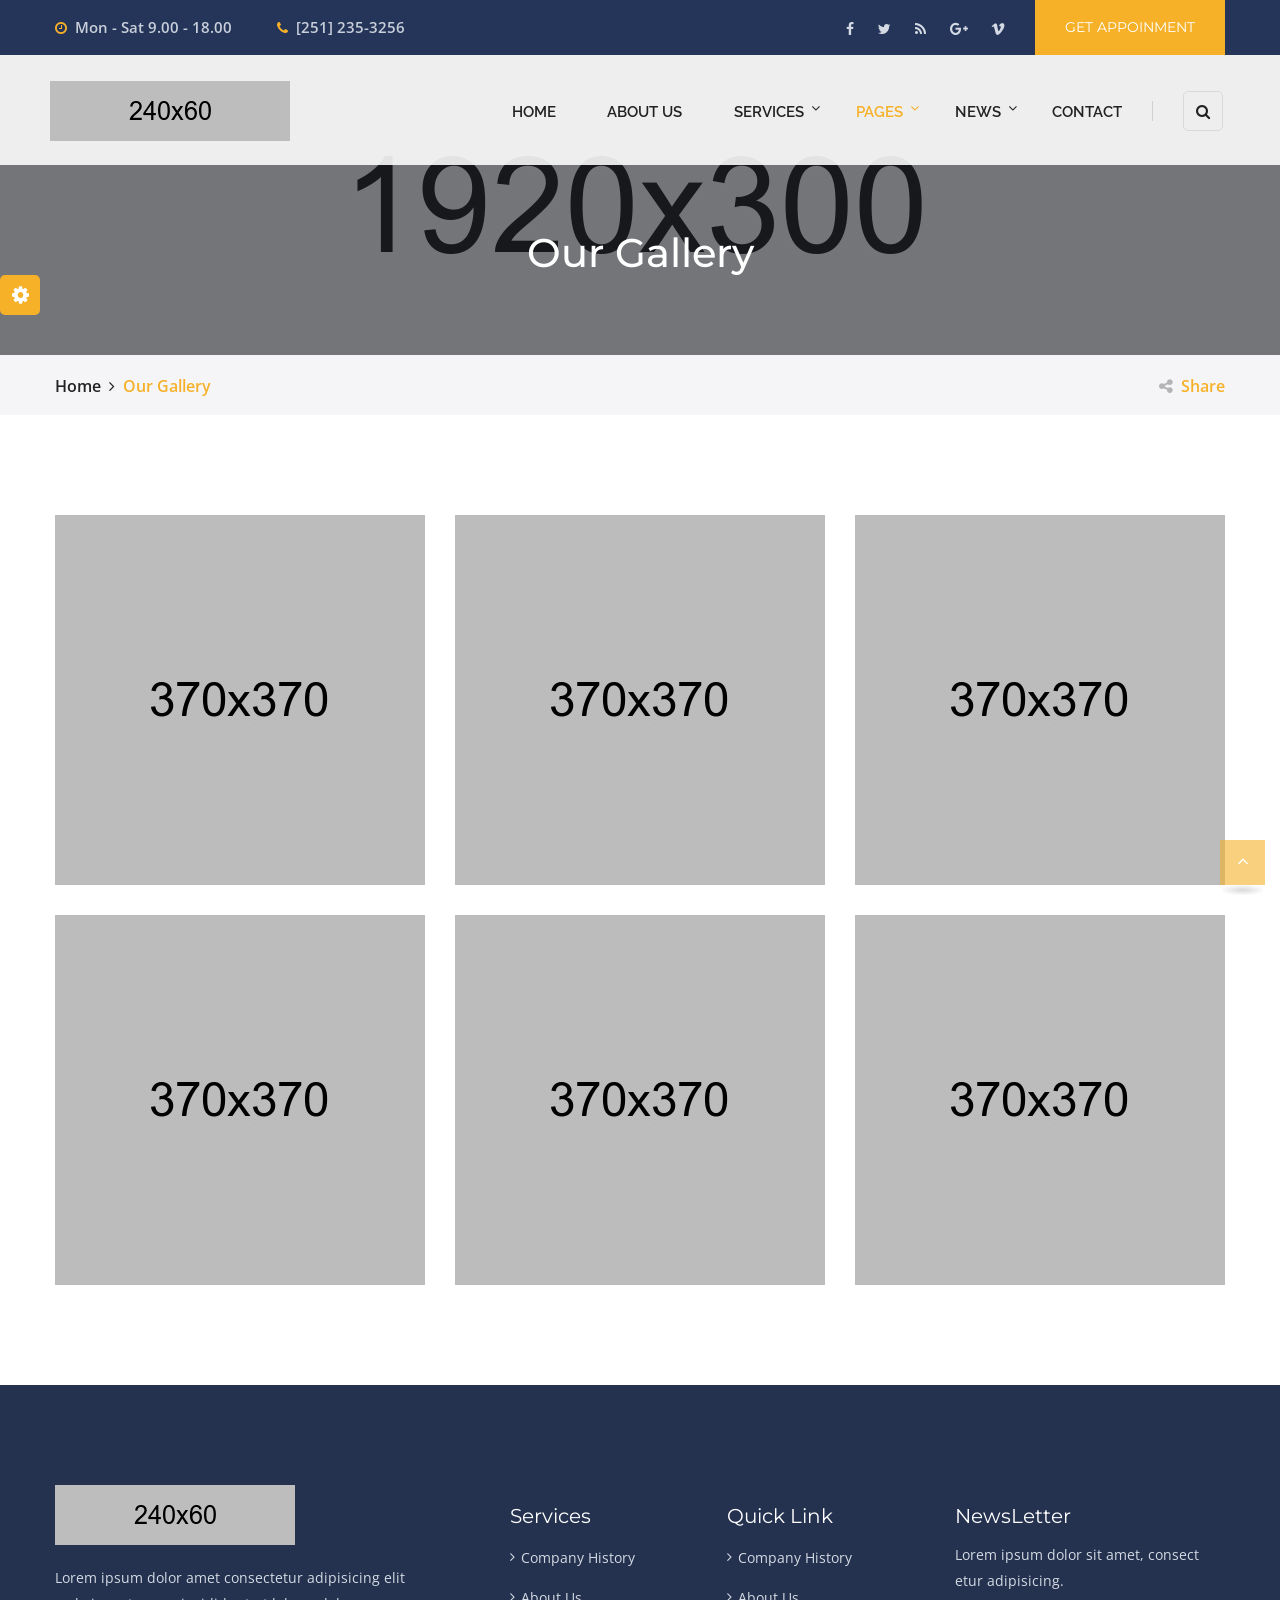
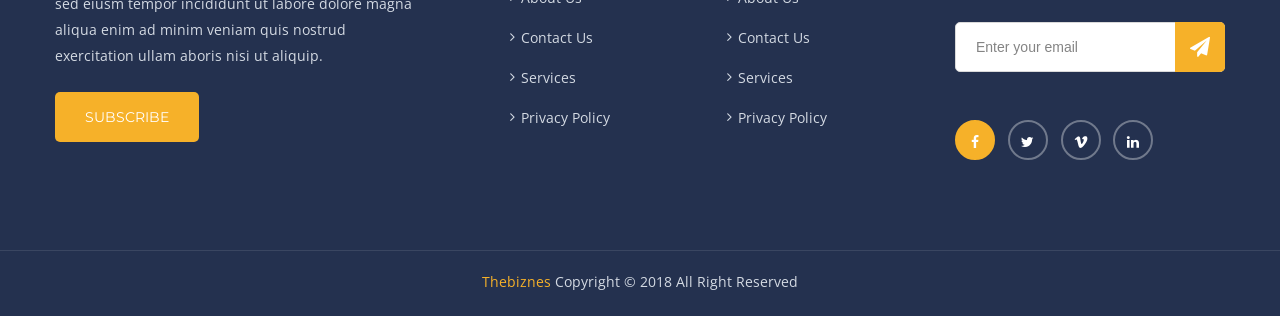
<file: gallery.html>
<!DOCTYPE html>
<html>
<head>
<meta charset="utf-8">
<meta http-equiv="X-UA-Compatible" content="IE=edge">
<meta name="viewport" content="width=device-width, initial-scale=1.0">

<title>The Biznes | Responsive HTML 5 Template</title>

<!-- Stylesheets -->
<link href="css/style.css" rel="stylesheet">
<link href="css/responsive.css" rel="stylesheet">
<link type="text/css" rel="stylesheet" id="jssDefault" href="css/custom/theme-2.css"/>
<link rel="icon" href="images/favicon.ico" type="image/x-icon">

</head>

<!-- page wrapper -->
<body class="page-wrapper">

    <!-- .preloader -->
    <div class="preloader"></div>
    <!-- /.preloader -->

    <!-- switcher menu -->
    <div class="switcher">

        <!-- Switcher button -->
        <div class="switch_btn">
            <button><i class="fa fa-cog fa-spin"></i></button>
        </div>

        <!-- switcher body -->
        <div class="switch_menu">
            <h5 class="title">Style Switcher</h5>

                
                <!-- color changer -->
                <div class="switcher_container">
                    <h5>Color Skins</h5>
                    <ul id="styleOptions" title="switch styling">
                        <li>
                            <a href="javascript: void(0)" data-theme="theme-1" class="color2"></a>
                        </li>
                        <li>
                            <a href="javascript: void(0)" data-theme="theme-3" class="color3"></a>
                        </li>
                        <li>
                            <a href="javascript: void(0)" data-theme="theme-4" class="color4"></a>
                        </li>
                        <li>
                            <a href="javascript: void(0)" data-theme="theme-5" class="color5"></a>
                        </li>
                        <li>
                            <a href="javascript: void(0)" data-theme="theme-6" class="color6"></a>
                        </li>
                    </ul>
                </div>
                
        </div>
    </div>
    <!-- end switcher menu -->

    <!--header search-->
    <section class="header-search">
        <div class="container">
            <div class="row">
                <div class="col-md-12 col-sm-12 col-xs-12">
                <div class="search-form pull-right">
                        <form action="#">
                            <div class="search">
                                <input type="search" name="search" value="" placeholder="Search Something">
                                <button type="submit"><span class="fa fa-search" aria-hidden="true"></span></button>
                            </div>
                        </form>
                    </div>
                </div>
            </div>
        </div>
    </section>
    <!--end header search-->
    
    <!-- main header area -->
    <header class="main-header">

        <!-- header upper -->
        <div class="header-upper">
            <div class="container">
                <ul class="top-left">
                    <li><i class="fa fa-clock-o" aria-hidden="true"></i>Mon - Sat  9.00 - 18.00</li>
                    <li><i class="fa fa-phone"></i>[251] 235-3256</li>
                </ul>
                <div class="top-right">
                    <ul class="social-top">
                        <li><a href="#"><i class="fa fa-facebook"></i></a></li>
                        <li><a href="#"><i class="fa fa-twitter"></i></a></li>
                        <li><a href="#"><i class="fa fa-rss"></i></a></li>
                        <li><a href="#"><i class="fa fa-google-plus"></i></a></li>
                        <li><a href="#"><i class="fa fa-vimeo"></i></a></li>
                    </ul>
                    <div class="button-top">
                        <a href="#" class="btn-one style-one">Get Appoinment</a>
                    </div>
                </div>             
            </div>
        </div>
        <!-- end header upper -->

        <!-- header lower -->     
        <div class="header-lower">
            <div class="container">
                <div class="row">
                    <div class="col-md-3 col-sm-12 col-xs-12">
                        <div class="logo-box">
                            <a href="index.html"></a>
                        </div>
                    </div>
                    <div class="col-md-9 col-sm-12 col-xs-12">
                        <div class="menu-bar">
                            <nav class="main-menu">
                                <div class="navbar-header">
                                    <button type="button" class="navbar-toggle" data-toggle="collapse" data-target=".navbar-collapse">
                                        <span class="icon-bar"></span>
                                        <span class="icon-bar"></span>
                                        <span class="icon-bar"></span>
                                    </button>
                                </div>
                                <div class="navbar-collapse collapse clearfix">
                                    <ul class="navigation clearfix">
                                        <li><a href="index.html">Home</a>
                                        </li>
                                        <li><a href="about.html">About Us</a>
                                        </li>
                                        <li class="dropdown"><a href="#">Services</a>
                                            <ul>
                                                <li><a href="service.html">Our Service</a></li>
                                                <li><a href="service-details.html">Service Details</a></li>
                                            </ul>
                                        </li>
                                        <li class="current dropdown"><a href="#">Pages</a>
                                            <ul>
                                                <li><a href="team.html">Our Team</a></li>
                                                <li><a href="gallery.html">Our Gallery</a></li>
                                                <li><a href="faq.html">Faq's</a></li>
                                                <li><a href="error.html">Error Page</a></li>
                                            </ul>
                                        </li>
                                        <li class="dropdown"><a href="#">News</a>
                                            <ul>
                                                <li><a href="our-blog.html">Blog Classic</a></li>
                                                <li><a href="blog-details.html">Blog Details</a></li>
                                            </ul>
                                        </li>
                                        <li><a href="contact.html">Contact</a>
                                        </li>
                                    </ul>
                                </div>
                            </nav>
                            <div class="info-box">
                                <div class="search-box">
                                    <div class="toggle-search">
                                        <button><i class="fa fa-search"></i></button>
                                    </div>
                                </div>
                            </div>
                        </div>
                    </div>
                </div>
            </div>
        </div>
        <!-- end header lower -->

        <!--sticky header-->
        <div class="sticky-header">
            <div class="container clearfix">
                <div class="row">
                    <div class="col-md-3 col-sm-12 col-xs-12">
                        <div class="logo-box">
                            <a href="index.html"></a>
                        </div>
                    </div>
                    <div class="col-md-9 col-sm-12 col-xs-12">
                        <div class="menu-bar">
                            <nav class="main-menu">
                                <div class="navbar-header">
                                    <button type="button" class="navbar-toggle" data-toggle="collapse" data-target=".navbar-collapse">
                                        <span class="icon-bar"></span>
                                        <span class="icon-bar"></span>
                                        <span class="icon-bar"></span>
                                    </button>
                                </div>
                                <div class="navbar-collapse collapse clearfix">
                                    <ul class="navigation clearfix">
                                        <li><a href="index.html">Home</a>
                                        </li>
                                        <li><a href="about.html">About Us</a>
                                        </li>
                                        <li class="dropdown"><a href="#">Services</a>
                                            <ul>
                                                <li><a href="service.html">Our Service</a></li>
                                                <li><a href="service-details.html">Service Details</a></li>
                                            </ul>
                                        </li>
                                        <li class="current dropdown"><a href="#">Pages</a>
                                            <ul>
                                                <li><a href="team.html">Our Team</a></li>
                                                <li><a href="gallery.html">Our Gallery</a></li>
                                                <li><a href="faq.html">Faq's</a></li>
                                                <li><a href="error.html">Error Page</a></li>
                                            </ul>
                                        </li>
                                        <li class="dropdown"><a href="#">News</a>
                                            <ul>
                                                <li><a href="our-blog.html">Blog Classic</a></li>
                                                <li><a href="blog-details.html">Blog Details</a></li>
                                            </ul>
                                        </li>
                                        <li><a href="contact.html">Contact</a>
                                        </li>
                                    </ul>
                                </div>
                            </nav>
                            <div class="info-box">
                                <div class="button"><a href="#" class="btn-one style-one radi">Get A Quote</a></div>
                            </div>
                        </div>
                    </div>
                </div>
            </div>
        </div>
        <!-- end sticky header -->

    </header>
    <!-- end main header area -->


    <!-- page title -->
    <div class="about-bg centered">
        <div class="container">
            <div class="text">Our Gallery</div>
        </div>
    </div>
    <!-- end page title -->

    <!-- bread-crumb -->
    <div class="bread-crumb">
        <div class="container">
            <div class="text"><a href="index.html">Home</a><i class="fa fa-angle-right"></i> Our Gallery
            <div class="share"><i class="fa fa-share-alt" aria-hidden="true"></i>Share</div>
            </div>
        </div>
    </div>
    <!-- bread crumb end -->

    <!-- gallery-page / gallery-section -->
    <section class="gallery-page gallery-section">
        <div class="container">
            <div class="row">
                <div class="col-md-4 col-sm-6 col-xs-12 gallery-colmun">
                    <div class="single-item">
                        <div class="img-box">
                            <figure><img src="images/gallery/g1.jpg" alt=""></figure>
                            <div class="overlay">
                                <div class="box">
                                    <div class="content">
                                        <a href="images/gallery/g1.jpg" class="lightbox-image"><i class="fa fa-plus" aria-hidden="true"></i></a>
                                        <h5>Photo Tytle Here</h5>
                                    </div>
                                </div>
                            </div>
                        </div>
                    </div>
                </div>
                <div class="col-md-4 col-sm-6 col-xs-12 gallery-colmun">
                    <div class="single-item">
                        <div class="img-box">
                            <figure><img src="images/gallery/g2.jpg" alt=""></figure>
                            <div class="overlay">
                                <div class="box">
                                    <div class="content">
                                        <a href="images/gallery/g2.jpg" class="lightbox-image"><i class="fa fa-plus" aria-hidden="true"></i></a>
                                        <h5>Photo Tytle Here</h5>
                                    </div>
                                </div>
                            </div>
                        </div>
                    </div>
                </div>
                <div class="col-md-4 col-sm-6 col-xs-12 gallery-colmun">
                    <div class="single-item">
                        <div class="img-box">
                            <figure><img src="images/gallery/g3.jpg" alt=""></figure>
                            <div class="overlay">
                                <div class="box">
                                    <div class="content">
                                        <a href="images/gallery/g3.jpg" class="lightbox-image"><i class="fa fa-plus" aria-hidden="true"></i></a>
                                        <h5>Photo Tytle Here</h5>
                                    </div>
                                </div>
                            </div>
                        </div>
                    </div>
                </div>
                <div class="col-md-4 col-sm-6 col-xs-12 gallery-colmun">
                    <div class="single-item">
                        <div class="img-box">
                            <figure><img src="images/gallery/g4.jpg" alt=""></figure>
                            <div class="overlay">
                                <div class="box">
                                    <div class="content">
                                        <a href="images/gallery/g4.jpg" class="lightbox-image"><i class="fa fa-plus" aria-hidden="true"></i></a>
                                        <h5>Photo Tytle Here</h5>
                                    </div>
                                </div>
                            </div>
                        </div>
                    </div>
                </div>
                <div class="col-md-4 col-sm-6 col-xs-12 gallery-colmun">
                    <div class="single-item">
                        <div class="img-box">
                            <figure><img src="images/gallery/g5.jpg" alt=""></figure>
                            <div class="overlay">
                                <div class="box">
                                    <div class="content">
                                        <a href="images/gallery/g5.jpg" class="lightbox-image"><i class="fa fa-plus" aria-hidden="true"></i></a>
                                        <h5>Photo Tytle Here</h5>
                                    </div>
                                </div>
                            </div>
                        </div>
                    </div>
                </div>
                <div class="col-md-4 col-sm-6 col-xs-12 gallery-colmun">
                    <div class="single-item">
                        <div class="img-box">
                            <figure><img src="images/gallery/g6.jpg" alt=""></figure>
                            <div class="overlay">
                                <div class="box">
                                    <div class="content">
                                        <a href="images/gallery/g6.jpg" class="lightbox-image"><i class="fa fa-plus" aria-hidden="true"></i></a>
                                        <h5>Photo Tytle Here</h5>
                                    </div>
                                </div>
                            </div>
                        </div>
                    </div>
                </div>
            </div>
        </div>
    </section>
    <!-- gallery-page / gallery-section end -->


    <!-- main footer area -->
    <footer class="main-footer sec-pad">
        <div class="container">
            <div class="row">
                <div class="col-md-4 col-sm-6 col-xs-12 footer-colmun">
                    <div class="logo-widget footer-widget">
                        <div class="footer-logo">
                            <a href="index.html"></a>
                        </div>
                        <div class="text">
                            <p>Lorem ipsum dolor amet consectetur adipisicing elit sed eiusm tempor incididunt ut labore dolore magna aliqua enim ad minim veniam quis nostrud exercitation ullam
                            aboris nisi ut aliquip.</p>
                        </div>
                        <div class="button">
                            <a href="#" class="btn-one style-one radi">Subscribe</a>
                        </div>
                    </div>
                </div>
                <div class="col-md-3 col-sm-6 col-xs-12 footer-colmun">
                    <div class="service-widget footer-widget">
                        <div class="footer-title"><h4>Services</h4></div>
                        <ul class="list">
                            <li><a href="#">Company History</a></li>
                            <li><a href="#">About Us </a></li>
                            <li><a href="#">Contact Us</a></li>
                            <li><a href="#">Services</a></li>
                            <li><a href="#">Privacy Policy</a></li>
                        </ul>
                    </div>
                </div>
                <div class="col-md-2 col-sm-6 col-xs-12 footer-colmun">
                    <div class="link-widget footer-widget">
                        <div class="footer-title"><h4>Quick Link</h4></div>
                        <ul class="list">
                            <li><a href="#">Company History</a></li>
                            <li><a href="#">About Us </a></li>
                            <li><a href="#">Contact Us</a></li>
                            <li><a href="#">Services</a></li>
                            <li><a href="#">Privacy Policy</a></li>
                        </ul>
                    </div>
                </div>
                <div class="col-md-3 col-sm-6 col-xs-12 footer-colmun">
                    <div class="subscribe-widget footer-widget">
                        <div class="footer-title"><h4>NewsLetter</h4></div>
                        <div class="text"><p>Lorem ipsum dolor sit amet, consect
                        etur adipisicing.</p></div>
                        <div class="input-box">
                            <form action="#">
                                <input type="email" placeholder="Enter your email">
                                <button><i class="fa fa-paper-plane" aria-hidden="true"></i></button>
                            </form>
                        </div>
                        <ul class="footer-social">
                            <li><a href="#" class="active"><i class="fa fa-facebook"></i></a></li>
                            <li><a href="#"><i class="fa fa-twitter"></i></a></li>
                            <li><a href="#"><i class="fa fa-vimeo"></i></a></li>
                            <li><a href="#"><i class="fa fa-linkedin"></i></a></li>
                        </ul>
                    </div>
                </div>
            </div>
        </div>
    </footer>
    <!-- main footer area end -->

    <!-- footer bottom -->
    <section class="footer-bottom centered">
        <div class="container">
            <div class="copyright"><p><a href="#">Thebiznes</a> Copyright © 2018 All Right Reserved</p></div>
        </div>
    </section>

    
    
<!--End pagewrapper-->


<!--Scroll to top-->
<div class="scroll-to-top scroll-to-target" data-target=".main-header"><span class="icon fa fa-angle-up"></span></div>


<!--jquery js -->


<script type="text/javascript" src="js/jquery-2.1.4.js"></script>
<script src="js/bootstrap.min.js"></script>
<script src="js/owl.carousel.min.js"></script>
<script src="js/wow.js"></script>
<script src="js/validation.js"></script>
<script src="js/jquery-ui.js"></script>
<script src="js/bxslider.js"></script>
<script type="text/javascript" src="js/SmoothScroll.js"></script>
<script type="text/javascript" src="js/jQuery.style.switcher.min.js"></script>
<script src="js/jquery.fancybox.pack.js"></script>
<script src="js/script.js"></script>

<!-- End of .page_wrapper -->
</body>
</html>
</file>
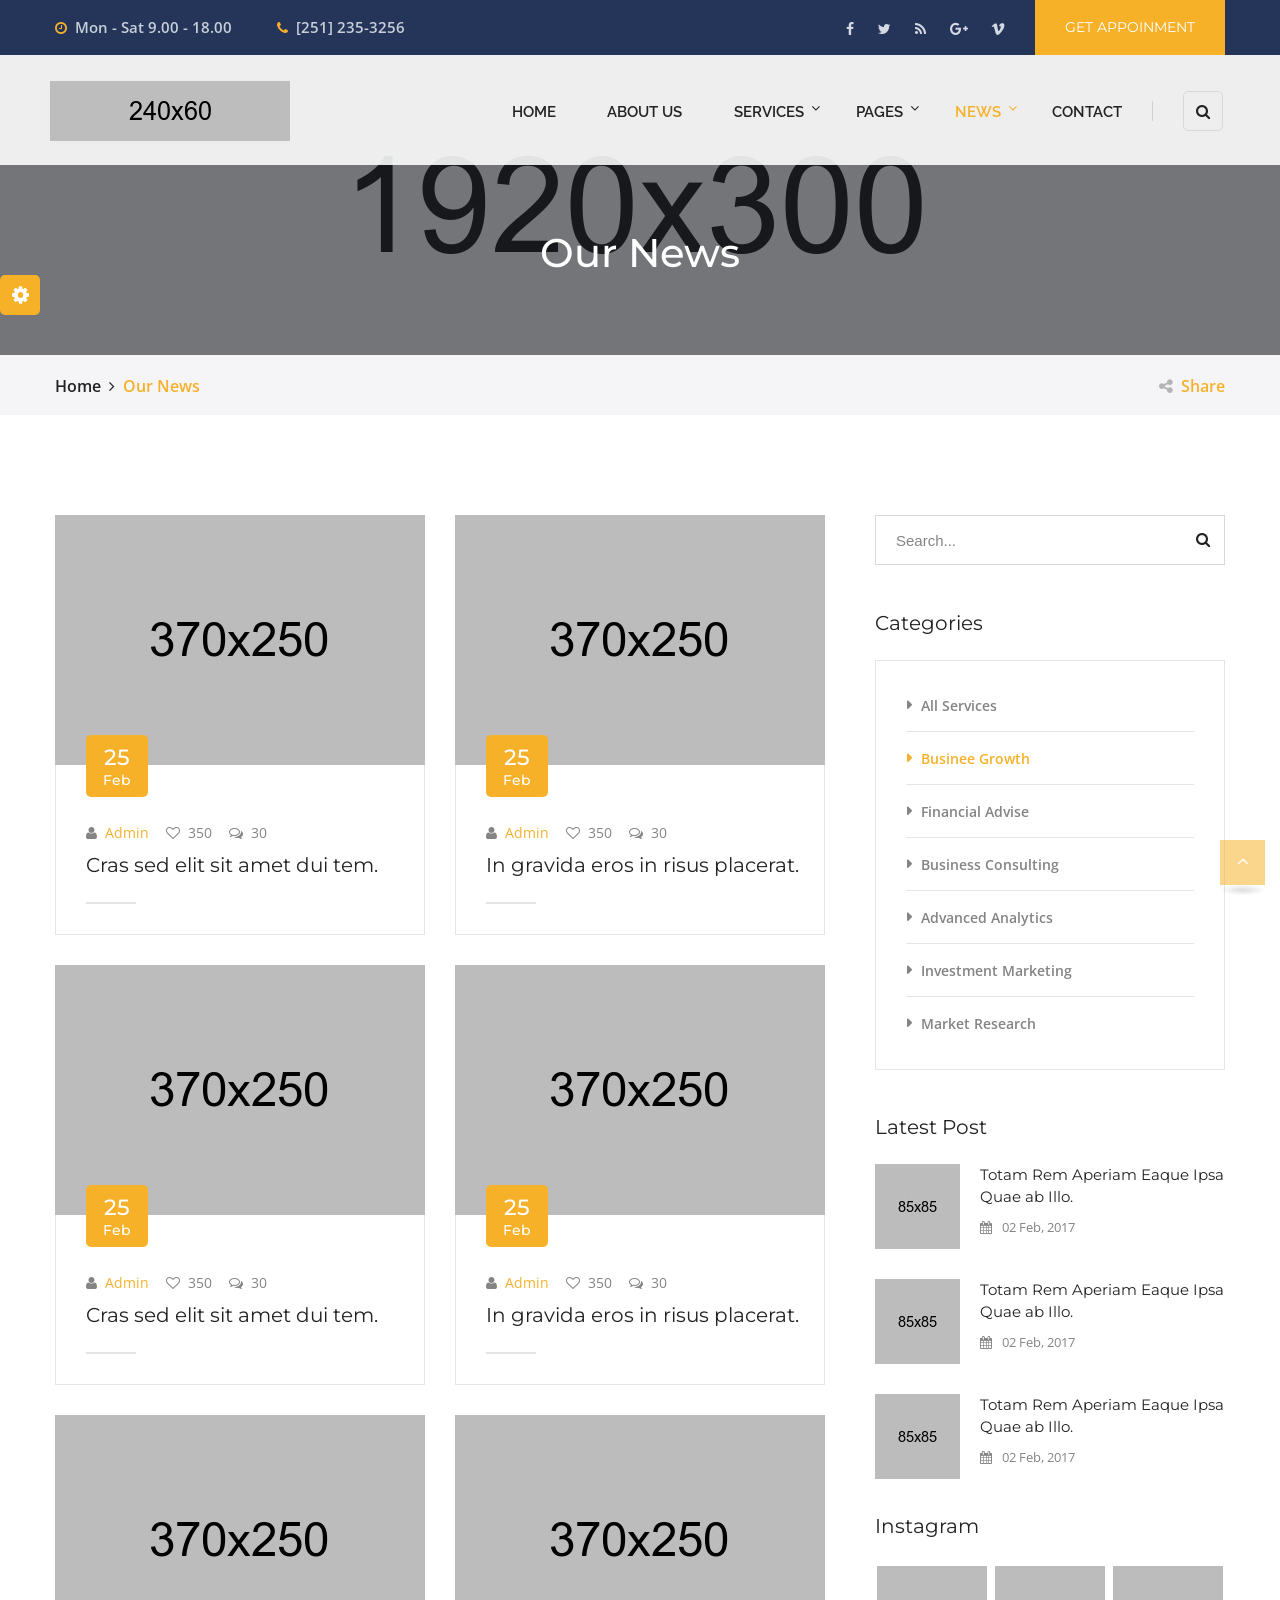
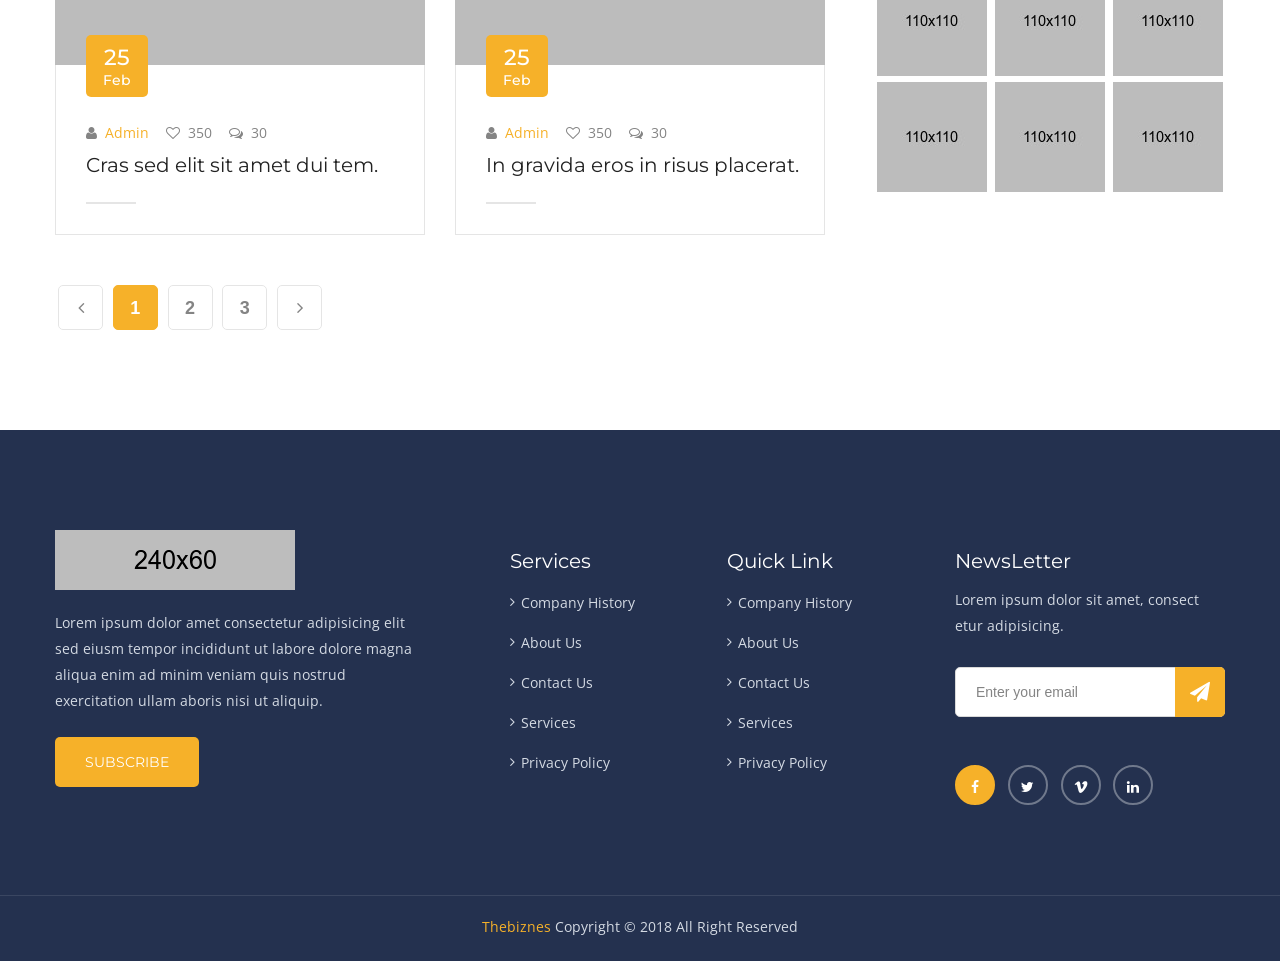
<file: our-blog.html>
<!DOCTYPE html>
<html>
<head>
<meta charset="utf-8">
<meta http-equiv="X-UA-Compatible" content="IE=edge">
<meta name="viewport" content="width=device-width, initial-scale=1.0">

<title>The Biznes | Responsive HTML 5 Template</title>

<!-- Stylesheets -->
<link href="css/style.css" rel="stylesheet">
<link href="css/responsive.css" rel="stylesheet">
<link type="text/css" rel="stylesheet" id="jssDefault" href="css/custom/theme-2.css"/>
<link rel="icon" href="images/favicon.ico" type="image/x-icon">

</head>

<!-- page wrapper -->
<body class="page-wrapper">

    <!-- .preloader -->
    <div class="preloader"></div>
    <!-- /.preloader -->

    <!-- switcher menu -->
    <div class="switcher">

        <!-- Switcher button -->
        <div class="switch_btn">
            <button><i class="fa fa-cog fa-spin"></i></button>
        </div>

        <!-- switcher body -->
        <div class="switch_menu">
            <h5 class="title">Style Switcher</h5>

                
                <!-- color changer -->
                <div class="switcher_container">
                    <h5>Color Skins</h5>
                    <ul id="styleOptions" title="switch styling">
                        <li>
                            <a href="javascript: void(0)" data-theme="theme-1" class="color2"></a>
                        </li>
                        <li>
                            <a href="javascript: void(0)" data-theme="theme-3" class="color3"></a>
                        </li>
                        <li>
                            <a href="javascript: void(0)" data-theme="theme-4" class="color4"></a>
                        </li>
                        <li>
                            <a href="javascript: void(0)" data-theme="theme-5" class="color5"></a>
                        </li>
                        <li>
                            <a href="javascript: void(0)" data-theme="theme-6" class="color6"></a>
                        </li>
                    </ul>
                </div>
                
        </div>
    </div>
    <!-- end switcher menu -->

    <!--header search-->
    <section class="header-search">
        <div class="container">
            <div class="row">
                <div class="col-md-12 col-sm-12 col-xs-12">
                <div class="search-form pull-right">
                        <form action="#">
                            <div class="search">
                                <input type="search" name="search" value="" placeholder="Search Something">
                                <button type="submit"><span class="fa fa-search" aria-hidden="true"></span></button>
                            </div>
                        </form>
                    </div>
                </div>
            </div>
        </div>
    </section>
    <!--end header search-->
    
    <!-- main header area -->
    <header class="main-header">

        <!-- header upper -->
        <div class="header-upper">
            <div class="container">
                <ul class="top-left">
                    <li><i class="fa fa-clock-o" aria-hidden="true"></i>Mon - Sat  9.00 - 18.00</li>
                    <li><i class="fa fa-phone"></i>[251] 235-3256</li>
                </ul>
                <div class="top-right">
                    <ul class="social-top">
                        <li><a href="#"><i class="fa fa-facebook"></i></a></li>
                        <li><a href="#"><i class="fa fa-twitter"></i></a></li>
                        <li><a href="#"><i class="fa fa-rss"></i></a></li>
                        <li><a href="#"><i class="fa fa-google-plus"></i></a></li>
                        <li><a href="#"><i class="fa fa-vimeo"></i></a></li>
                    </ul>
                    <div class="button-top">
                        <a href="#" class="btn-one style-one">Get Appoinment</a>
                    </div>
                </div>             
            </div>
        </div>
        <!-- end header upper -->

        <!-- header lower -->     
        <div class="header-lower">
            <div class="container">
                <div class="row">
                    <div class="col-md-3 col-sm-12 col-xs-12">
                        <div class="logo-box">
                            <a href="index.html"></a>
                        </div>
                    </div>
                    <div class="col-md-9 col-sm-12 col-xs-12">
                        <div class="menu-bar">
                            <nav class="main-menu">
                                <div class="navbar-header">
                                    <button type="button" class="navbar-toggle" data-toggle="collapse" data-target=".navbar-collapse">
                                        <span class="icon-bar"></span>
                                        <span class="icon-bar"></span>
                                        <span class="icon-bar"></span>
                                    </button>
                                </div>
                                <div class="navbar-collapse collapse clearfix">
                                    <ul class="navigation clearfix">
                                        <li><a href="index.html">Home</a>
                                        </li>
                                        <li><a href="about.html">About Us</a>
                                        </li>
                                        <li class="dropdown"><a href="#">Services</a>
                                            <ul>
                                                <li><a href="service.html">Our Service</a></li>
                                                <li><a href="service-details.html">Service Details</a></li>
                                            </ul>
                                        </li>
                                        <li class="dropdown"><a href="#">Pages</a>
                                            <ul>
                                                <li><a href="team.html">Our Team</a></li>
                                                <li><a href="gallery.html">Our Gallery</a></li>
                                                <li><a href="faq.html">Faq's</a></li>
                                                <li><a href="error.html">Error Page</a></li>
                                            </ul>
                                        </li>
                                        <li class="current dropdown"><a href="#">News</a>
                                            <ul>
                                                <li><a href="our-blog.html">Blog Classic</a></li>
                                                <li><a href="blog-details.html">Blog Details</a></li>
                                            </ul>
                                        </li>
                                        <li><a href="contact.html">Contact</a>
                                        </li>
                                    </ul>
                                </div>
                            </nav>
                            <div class="info-box">
                                <div class="search-box">
                                    <div class="toggle-search">
                                        <button><i class="fa fa-search"></i></button>
                                    </div>
                                </div>
                            </div>
                        </div>
                    </div>
                </div>
            </div>
        </div>
        <!-- end header lower -->

        <!--sticky header-->
        <div class="sticky-header">
            <div class="container clearfix">
                <div class="row">
                    <div class="col-md-3 col-sm-12 col-xs-12">
                        <div class="logo-box">
                            <a href="index.html"></a>
                        </div>
                    </div>
                    <div class="col-md-9 col-sm-12 col-xs-12">
                        <div class="menu-bar">
                            <nav class="main-menu">
                                <div class="navbar-header">
                                    <button type="button" class="navbar-toggle" data-toggle="collapse" data-target=".navbar-collapse">
                                        <span class="icon-bar"></span>
                                        <span class="icon-bar"></span>
                                        <span class="icon-bar"></span>
                                    </button>
                                </div>
                                <div class="navbar-collapse collapse clearfix">
                                    <ul class="navigation clearfix">
                                        <li><a href="index.html">Home</a>
                                        </li>
                                        <li><a href="about.html">About Us</a>
                                        </li>
                                        <li class="dropdown"><a href="#">Services</a>
                                            <ul>
                                                <li><a href="service.html">Our Service</a></li>
                                                <li><a href="service-details.html">Service Details</a></li>
                                            </ul>
                                        </li>
                                        <li class="dropdown"><a href="#">Pages</a>
                                            <ul>
                                                <li><a href="team.html">Our Team</a></li>
                                                <li><a href="gallery.html">Our Gallery</a></li>
                                                <li><a href="faq.html">Faq's</a></li>
                                                <li><a href="error.html">Error Page</a></li>
                                            </ul>
                                        </li>
                                        <li class="current dropdown"><a href="#">News</a>
                                            <ul>
                                                <li><a href="our-blog.html">Blog Classic</a></li>
                                                <li><a href="blog-details.html">Blog Details</a></li>
                                            </ul>
                                        </li>
                                        <li><a href="contact.html">Contact</a>
                                        </li>
                                    </ul>
                                </div>
                            </nav>
                            <div class="info-box">
                                <div class="button"><a href="#" class="btn-one style-one radi">Get A Quote</a></div>
                            </div>
                        </div>
                    </div>
                </div>
            </div>
        </div>
        <!-- end sticky header -->

    </header>
    <!-- end main header area -->


    <!-- page title -->
    <div class="about-bg centered">
        <div class="container">
            <div class="text">Our News</div>
        </div>
    </div>
    <!-- end page title -->

    <!-- bread-crumb -->
    <div class="bread-crumb">
        <div class="container">
            <div class="text"><a href="index.html">Home</a><i class="fa fa-angle-right"></i> Our News
            <div class="share"><i class="fa fa-share-alt" aria-hidden="true"></i>Share</div>
            </div>
        </div>
    </div>
    <!-- bread crumb end -->

    <!-- our-blog -->
    <section class="our-blog news-section blog-page sidebar-page-container">
        <div class="container">
            <div class="row">
                <div class="col-md-8 col-sm-12 col-xs-12 content-side">
                    <div class="blog-content">
                        <div class="row">
                            <div class="col-md-6 col-sm-6 col-xs-12 news-colmun">
                                <div class="single-item wow fadeInUp animated animated">
                                    <div class="img-box"><a href="blog-details.html"><figure><img src="images/news/n1.jpg" alt=""></figure></a></div>
                                    <div class="news-content">
                                        <div class="date">25 <div class="text">Feb</div></div>
                                        <ul class="meta">
                                            <li><i class="fa fa-user" aria-hidden="true"></i>Admin</li>
                                            <li><i class="fa fa-heart-o" aria-hidden="true"></i>350</li>
                                            <li><i class="fa fa-comments-o" aria-hidden="true"></i>30</li>
                                        </ul>
                                        <h4><a href="blog-details.html">Cras sed elit sit amet dui tem.</a></h4>
                                    </div>
                                </div>
                            </div>
                            <div class="col-md-6 col-sm-6 col-xs-12 news-colmun">
                                <div class="single-item wow fadeInUp animated animated">
                                    <div class="img-box"><a href="blog-details.html"><figure><img src="images/news/n2.jpg" alt=""></figure></a></div>
                                    <div class="news-content">
                                        <div class="date">25 <div class="text">Feb</div></div>
                                        <ul class="meta">
                                            <li><i class="fa fa-user" aria-hidden="true"></i>Admin</li>
                                            <li><i class="fa fa-heart-o" aria-hidden="true"></i>350</li>
                                            <li><i class="fa fa-comments-o" aria-hidden="true"></i>30</li>
                                        </ul>
                                        <h4><a href="blog-details.html">In gravida eros in risus placerat.</a></h4>
                                    </div>
                                </div>
                            </div>
                            <div class="col-md-6 col-sm-6 col-xs-12 news-colmun">
                                <div class="single-item wow fadeInUp animated animated">
                                    <div class="img-box"><a href="blog-details.html"><figure><img src="images/news/n3.jpg" alt=""></figure></a></div>
                                    <div class="news-content">
                                        <div class="date">25 <div class="text">Feb</div></div>
                                        <ul class="meta">
                                            <li><i class="fa fa-user" aria-hidden="true"></i>Admin</li>
                                            <li><i class="fa fa-heart-o" aria-hidden="true"></i>350</li>
                                            <li><i class="fa fa-comments-o" aria-hidden="true"></i>30</li>
                                        </ul>
                                        <h4><a href="blog-details.html">Cras sed elit sit amet dui tem.</a></h4>
                                    </div>
                                </div>
                            </div>
                            <div class="col-md-6 col-sm-6 col-xs-12 news-colmun">
                                <div class="single-item wow fadeInUp animated animated">
                                    <div class="img-box"><a href="blog-details.html"><figure><img src="images/news/n4.jpg" alt=""></figure></a></div>
                                    <div class="news-content">
                                        <div class="date">25 <div class="text">Feb</div></div>
                                        <ul class="meta">
                                            <li><i class="fa fa-user" aria-hidden="true"></i>Admin</li>
                                            <li><i class="fa fa-heart-o" aria-hidden="true"></i>350</li>
                                            <li><i class="fa fa-comments-o" aria-hidden="true"></i>30</li>
                                        </ul>
                                        <h4><a href="blog-details.html">In gravida eros in risus placerat.</a></h4>
                                    </div>
                                </div>
                            </div>
                            <div class="col-md-6 col-sm-6 col-xs-12 news-colmun">
                                <div class="single-item wow fadeInUp animated animated">
                                    <div class="img-box"><a href="blog-details.html"><figure><img src="images/news/n5.jpg" alt=""></figure></a></div>
                                    <div class="news-content">
                                        <div class="date">25 <div class="text">Feb</div></div>
                                        <ul class="meta">
                                            <li><i class="fa fa-user" aria-hidden="true"></i>Admin</li>
                                            <li><i class="fa fa-heart-o" aria-hidden="true"></i>350</li>
                                            <li><i class="fa fa-comments-o" aria-hidden="true"></i>30</li>
                                        </ul>
                                        <h4><a href="blog-details.html">Cras sed elit sit amet dui tem.</a></h4>
                                    </div>
                                </div>
                            </div>
                            <div class="col-md-6 col-sm-6 col-xs-12 news-colmun">
                                <div class="single-item wow fadeInUp animated animated">
                                    <div class="img-box"><a href="blog-details.html"><figure><img src="images/news/n6.jpg" alt=""></figure></a></div>
                                    <div class="news-content">
                                        <div class="date">25 <div class="text">Feb</div></div>
                                        <ul class="meta">
                                            <li><i class="fa fa-user" aria-hidden="true"></i>Admin</li>
                                            <li><i class="fa fa-heart-o" aria-hidden="true"></i>350</li>
                                            <li><i class="fa fa-comments-o" aria-hidden="true"></i>30</li>
                                        </ul>
                                        <h4><a href="blog-details.html">In gravida eros in risus placerat.</a></h4>
                                    </div>
                                </div>
                            </div>
                        </div>
                        <ul class="link-btn">
                            <li><a href="#"><i class="fa fa-angle-left"></i></a></li>
                            <li><a href="#" class="active">1</a></li>
                            <li><a href="#">2</a></li>
                            <li><a href="#">3</a></li>
                            <li><a href="#"><i class="fa fa-angle-right"></i></a></li>
                        </ul>
                    </div>
                </div>
                <div class="col-md-4 col-sm-8 col-xs-12 sidebar-side">
                    <div class="sidebar">
                        <div class="sidebar-search sidebar-widget">
                            <div class="search-box">
                                <input type="text" placeholder="Search...">
                                <button><i class="fa fa-search"></i></button>
                            </div>
                        </div>
                        <div class="sidebar-catagories sidebar-widget">
                            <div class="sidebar-title"><h4>Categories</h4></div>
                            <ul class="sidebar-list">
                                <li><a href="#">All Services</a></li>
                                <li><a href="#" class="active">Businee Growth</a></li>
                                <li><a href="#">Financial Advise</a></li>
                                <li><a href="#">Business Consulting</a></li>
                                <li><a href="#">Advanced Analytics</a></li>
                                <li><a href="#">Investment Marketing</a></li>
                                <li><a href="#">Market Research</a></li>
                            </ul>
                        </div>
                        <div class="sidebar-post sidebar-widget">
                            <div class="sidebar-title"><h4>Latest Post</h4></div>
                            <div class="single-post">
                                <div class="img-box"><a href="blog-details.html"><figure><img src="images/news/p1.jpg" alt=""></figure></a></div>
                                <div class="post-title"><h6><a href="blog-details.html">Totam Rem Aperiam Eaque Ipsa Quae ab Illo.</a></h6></div>
                                <ul class="post-time">
                                    <li><i class="fa fa-calendar" aria-hidden="true"></i></li>
                                    <li>02 Feb, 2017</li>
                                </ul>
                            </div>
                            <div class="single-post">
                                <div class="img-box"><a href="blog-details.html"><figure><img src="images/news/p2.jpg" alt=""></figure></a></div>
                                <div class="post-title"><h6><a href="blog-details.html">Totam Rem Aperiam Eaque Ipsa Quae ab Illo.</a></h6></div>
                                <ul class="post-time">
                                    <li><i class="fa fa-calendar" aria-hidden="true"></i></li>
                                    <li>02 Feb, 2017</li>
                                </ul>
                            </div>
                            <div class="single-post">
                                <div class="img-box"><a href="blog-details.html"><figure><img src="images/news/p3.jpg" alt=""></figure></a></div>
                                <div class="post-title"><h6><a href="blog-details.html">Totam Rem Aperiam Eaque Ipsa Quae ab Illo.</a></h6></div>
                                <ul class="post-time">
                                    <li><i class="fa fa-calendar" aria-hidden="true"></i></li>
                                    <li>02 Feb, 2017</li>
                                </ul>
                            </div>
                        </div>
                        <div class="instagram-post sidebar-widget">
                            <div class="sidebar-title"><h4>Instagram</h4></div>
                            <ul class="list">
                                <li><a href="blog-details.html"><figure><img src="images/news/i1.jpg" alt=""></figure></a></li>
                                <li><a href="blog-details.html"><figure><img src="images/news/i2.jpg" alt=""></figure></a></li>
                                <li><a href="blog-details.html"><figure><img src="images/news/i3.jpg" alt=""></figure></a></li>
                                <li><a href="blog-details.html"><figure><img src="images/news/i4.jpg" alt=""></figure></a></li>
                                <li><a href="blog-details.html"><figure><img src="images/news/i5.jpg" alt=""></figure></a></li>
                                <li><a href="blog-details.html"><figure><img src="images/news/i6.jpg" alt=""></figure></a></li>
                            </ul>
                        </div>
                    </div>
                </div>
            </div>
        </div>
    </section>
    <!-- our blog end -->


    <!-- main footer area -->
    <footer class="main-footer sec-pad">
        <div class="container">
            <div class="row">
                <div class="col-md-4 col-sm-6 col-xs-12 footer-colmun">
                    <div class="logo-widget footer-widget">
                        <div class="footer-logo">
                            <a href="index.html"></a>
                        </div>
                        <div class="text">
                            <p>Lorem ipsum dolor amet consectetur adipisicing elit sed eiusm tempor incididunt ut labore dolore magna aliqua enim ad minim veniam quis nostrud exercitation ullam
                            aboris nisi ut aliquip.</p>
                        </div>
                        <div class="button">
                            <a href="#" class="btn-one style-one radi">Subscribe</a>
                        </div>
                    </div>
                </div>
                <div class="col-md-3 col-sm-6 col-xs-12 footer-colmun">
                    <div class="service-widget footer-widget">
                        <div class="footer-title"><h4>Services</h4></div>
                        <ul class="list">
                            <li><a href="#">Company History</a></li>
                            <li><a href="#">About Us </a></li>
                            <li><a href="#">Contact Us</a></li>
                            <li><a href="#">Services</a></li>
                            <li><a href="#">Privacy Policy</a></li>
                        </ul>
                    </div>
                </div>
                <div class="col-md-2 col-sm-6 col-xs-12 footer-colmun">
                    <div class="link-widget footer-widget">
                        <div class="footer-title"><h4>Quick Link</h4></div>
                        <ul class="list">
                            <li><a href="#">Company History</a></li>
                            <li><a href="#">About Us </a></li>
                            <li><a href="#">Contact Us</a></li>
                            <li><a href="#">Services</a></li>
                            <li><a href="#">Privacy Policy</a></li>
                        </ul>
                    </div>
                </div>
                <div class="col-md-3 col-sm-6 col-xs-12 footer-colmun">
                    <div class="subscribe-widget footer-widget">
                        <div class="footer-title"><h4>NewsLetter</h4></div>
                        <div class="text"><p>Lorem ipsum dolor sit amet, consect
                        etur adipisicing.</p></div>
                        <div class="input-box">
                            <form action="#">
                                <input type="email" placeholder="Enter your email">
                                <button><i class="fa fa-paper-plane" aria-hidden="true"></i></button>
                            </form>
                        </div>
                        <ul class="footer-social">
                            <li><a href="#" class="active"><i class="fa fa-facebook"></i></a></li>
                            <li><a href="#"><i class="fa fa-twitter"></i></a></li>
                            <li><a href="#"><i class="fa fa-vimeo"></i></a></li>
                            <li><a href="#"><i class="fa fa-linkedin"></i></a></li>
                        </ul>
                    </div>
                </div>
            </div>
        </div>
    </footer>
    <!-- main footer area end -->

    <!-- footer bottom -->
    <section class="footer-bottom centered">
        <div class="container">
            <div class="copyright"><p><a href="#">Thebiznes</a> Copyright © 2018 All Right Reserved</p></div>
        </div>
    </section>

    
    
<!--End pagewrapper-->


<!--Scroll to top-->
<div class="scroll-to-top scroll-to-target" data-target=".main-header"><span class="icon fa fa-angle-up"></span></div>


<!--jquery js -->


<script type="text/javascript" src="js/jquery-2.1.4.js"></script>
<script src="js/bootstrap.min.js"></script>
<script src="js/owl.carousel.min.js"></script>
<script src="js/wow.js"></script>
<script src="js/validation.js"></script>
<script src="js/jquery-ui.js"></script>
<script src="js/bxslider.js"></script>
<script type="text/javascript" src="js/SmoothScroll.js"></script>
<script type="text/javascript" src="js/jQuery.style.switcher.min.js"></script>
<script src="js/script.js"></script>

<!-- End of .page_wrapper -->
</body>
</html>
</file>
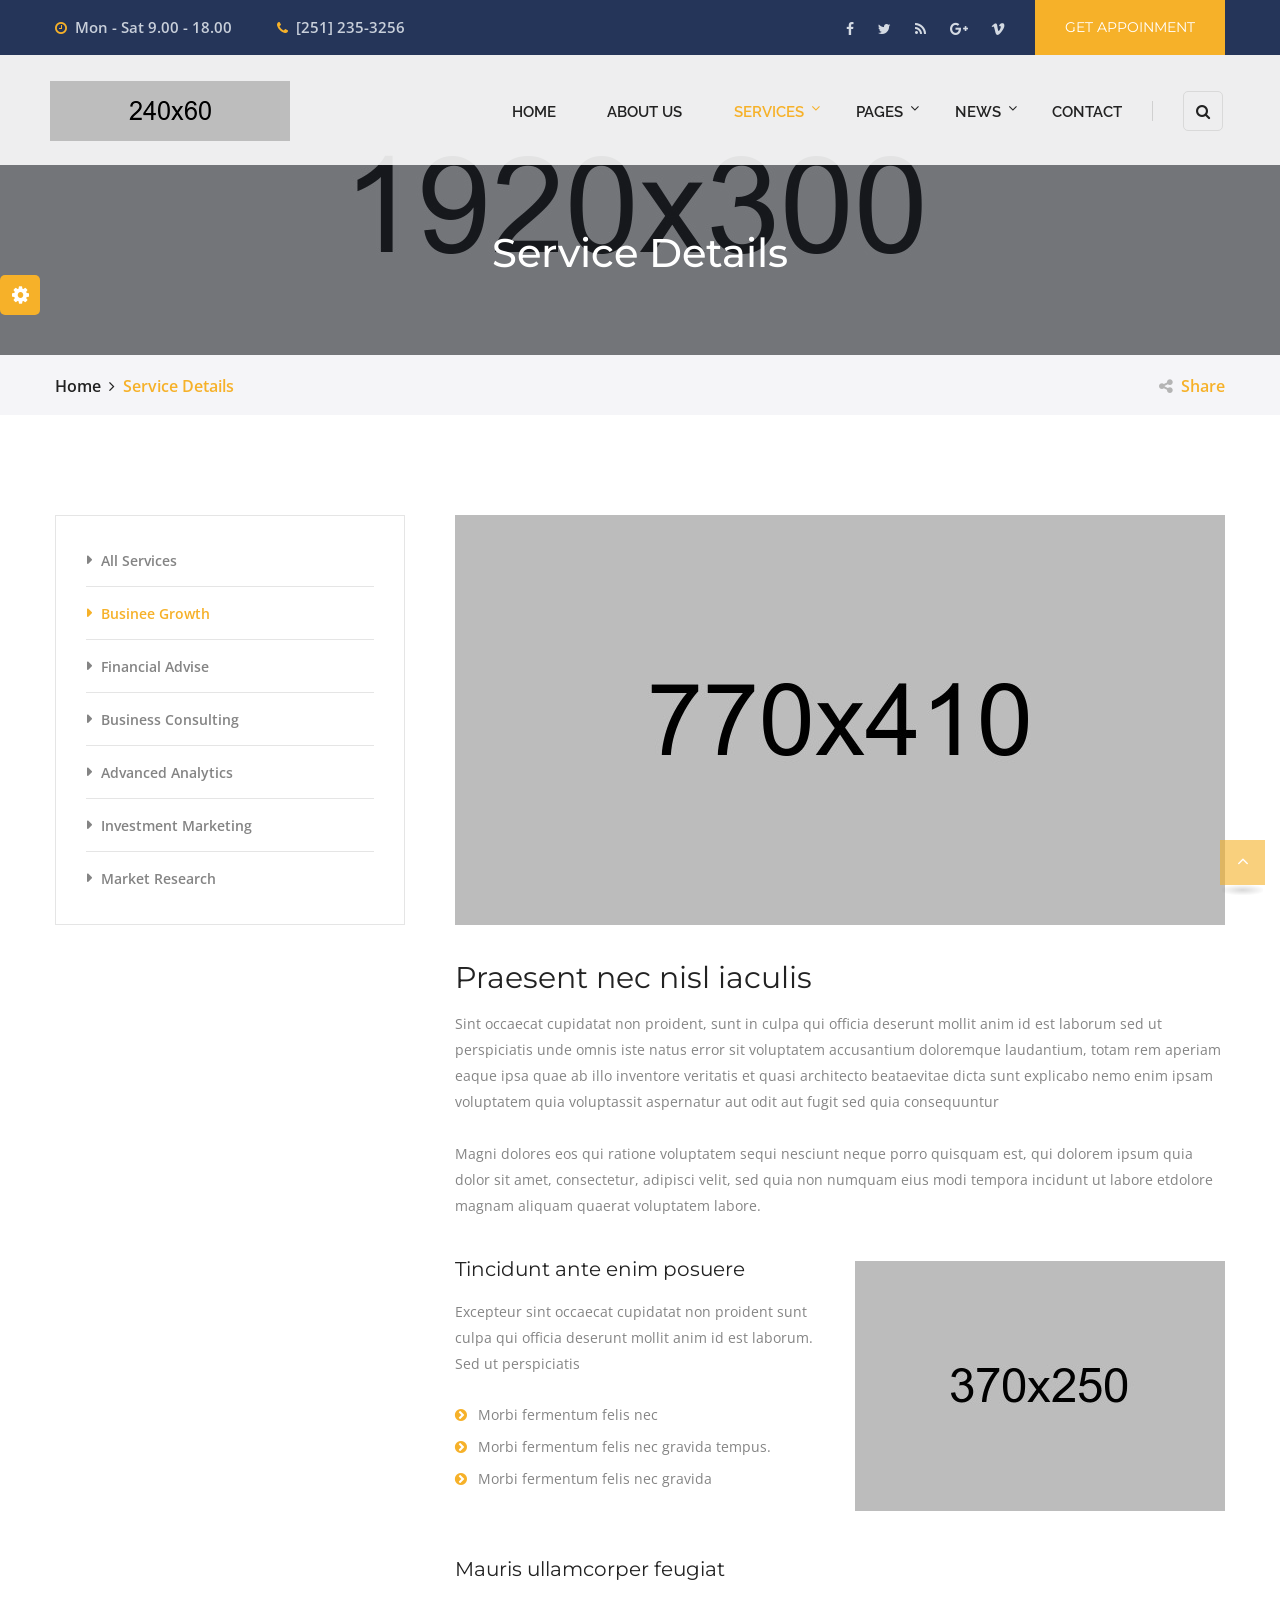
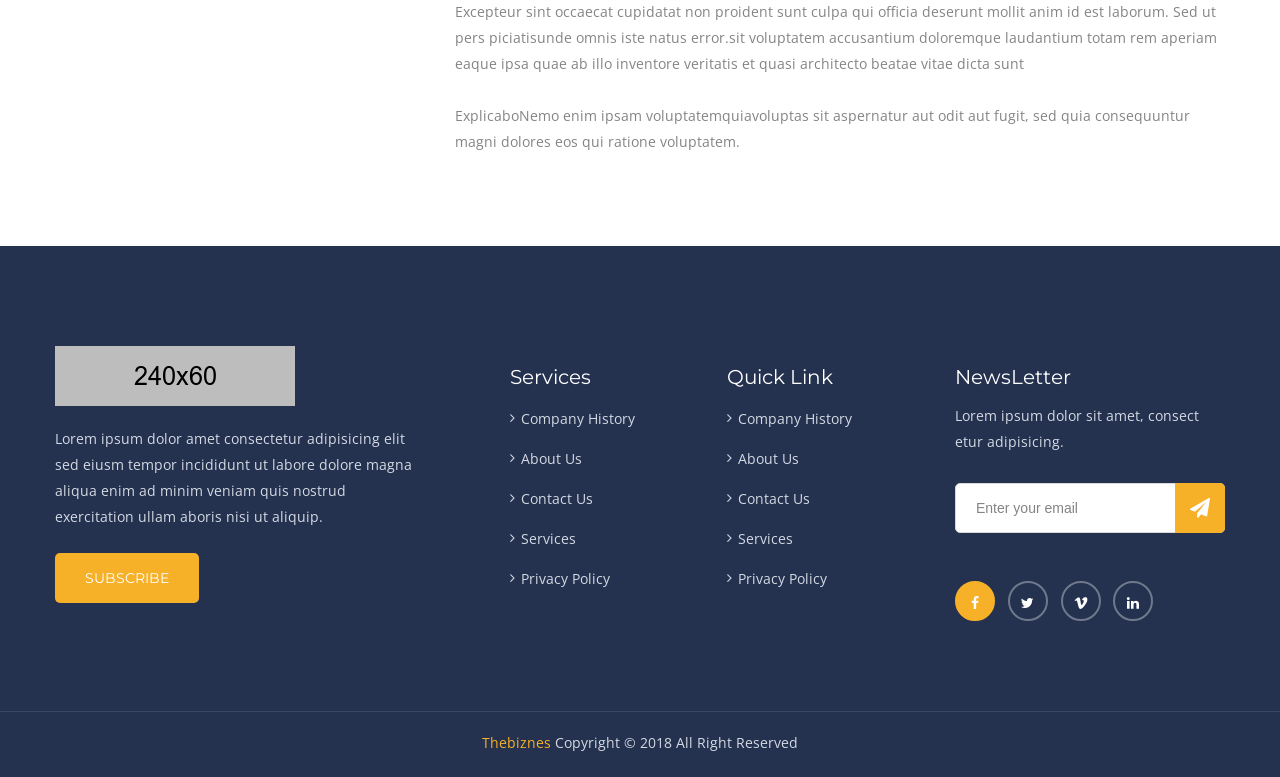
<file: service-details.html>
<!DOCTYPE html>
<html>
<head>
<meta charset="utf-8">
<meta http-equiv="X-UA-Compatible" content="IE=edge">
<meta name="viewport" content="width=device-width, initial-scale=1.0">

<title>The Biznes | Responsive HTML 5 Template</title>

<!-- Stylesheets -->
<link href="css/style.css" rel="stylesheet">
<link href="css/responsive.css" rel="stylesheet">
<link type="text/css" rel="stylesheet" id="jssDefault" href="css/custom/theme-2.css"/>
<link rel="icon" href="images/favicon.ico" type="image/x-icon">

</head>

<!-- page wrapper -->
<body class="page-wrapper">

    <!-- .preloader -->
    <div class="preloader"></div>
    <!-- /.preloader -->

    <!-- switcher menu -->
    <div class="switcher">

        <!-- Switcher button -->
        <div class="switch_btn">
            <button><i class="fa fa-cog fa-spin"></i></button>
        </div>

        <!-- switcher body -->
        <div class="switch_menu">
            <h5 class="title">Style Switcher</h5>

                
                <!-- color changer -->
                <div class="switcher_container">
                    <h5>Color Skins</h5>
                    <ul id="styleOptions" title="switch styling">
                        <li>
                            <a href="javascript: void(0)" data-theme="theme-1" class="color2"></a>
                        </li>
                        <li>
                            <a href="javascript: void(0)" data-theme="theme-3" class="color3"></a>
                        </li>
                        <li>
                            <a href="javascript: void(0)" data-theme="theme-4" class="color4"></a>
                        </li>
                        <li>
                            <a href="javascript: void(0)" data-theme="theme-5" class="color5"></a>
                        </li>
                        <li>
                            <a href="javascript: void(0)" data-theme="theme-6" class="color6"></a>
                        </li>
                    </ul>
                </div>
                
        </div>
    </div>
    <!-- end switcher menu -->

    <!--header search-->
    <section class="header-search">
        <div class="container">
            <div class="row">
                <div class="col-md-12 col-sm-12 col-xs-12">
                <div class="search-form pull-right">
                        <form action="#">
                            <div class="search">
                                <input type="search" name="search" value="" placeholder="Search Something">
                                <button type="submit"><span class="fa fa-search" aria-hidden="true"></span></button>
                            </div>
                        </form>
                    </div>
                </div>
            </div>
        </div>
    </section>
    <!--end header search-->
    
    <!-- main header area -->
    <header class="main-header">

        <!-- header upper -->
        <div class="header-upper">
            <div class="container">
                <ul class="top-left">
                    <li><i class="fa fa-clock-o" aria-hidden="true"></i>Mon - Sat  9.00 - 18.00</li>
                    <li><i class="fa fa-phone"></i>[251] 235-3256</li>
                </ul>
                <div class="top-right">
                    <ul class="social-top">
                        <li><a href="#"><i class="fa fa-facebook"></i></a></li>
                        <li><a href="#"><i class="fa fa-twitter"></i></a></li>
                        <li><a href="#"><i class="fa fa-rss"></i></a></li>
                        <li><a href="#"><i class="fa fa-google-plus"></i></a></li>
                        <li><a href="#"><i class="fa fa-vimeo"></i></a></li>
                    </ul>
                    <div class="button-top">
                        <a href="#" class="btn-one style-one">Get Appoinment</a>
                    </div>
                </div>             
            </div>
        </div>
        <!-- end header upper -->

        <!-- header lower -->     
        <div class="header-lower">
            <div class="container">
                <div class="row">
                    <div class="col-md-3 col-sm-12 col-xs-12">
                        <div class="logo-box">
                            <a href="index.html"></a>
                        </div>
                    </div>
                    <div class="col-md-9 col-sm-12 col-xs-12">
                        <div class="menu-bar">
                            <nav class="main-menu">
                                <div class="navbar-header">
                                    <button type="button" class="navbar-toggle" data-toggle="collapse" data-target=".navbar-collapse">
                                        <span class="icon-bar"></span>
                                        <span class="icon-bar"></span>
                                        <span class="icon-bar"></span>
                                    </button>
                                </div>
                                <div class="navbar-collapse collapse clearfix">
                                    <ul class="navigation clearfix">
                                        <li><a href="index.html">Home</a>
                                        </li>
                                        <li><a href="about.html">About Us</a>
                                        </li>
                                        <li class="current dropdown"><a href="#">Services</a>
                                            <ul>
                                                <li><a href="service.html">Our Service</a></li>
                                                <li><a href="service-details.html">Service Details</a></li>
                                            </ul>
                                        </li>
                                        <li class="dropdown"><a href="#">Pages</a>
                                            <ul>
                                                <li><a href="team.html">Our Team</a></li>
                                                <li><a href="gallery.html">Our Gallery</a></li>
                                                <li><a href="faq.html">Faq's</a></li>
                                                <li><a href="error.html">Error Page</a></li>
                                            </ul>
                                        </li>
                                        <li class="dropdown"><a href="#">News</a>
                                            <ul>
                                                <li><a href="our-blog.html">Blog Classic</a></li>
                                                <li><a href="blog-details.html">Blog Details</a></li>
                                            </ul>
                                        </li>
                                        <li><a href="contact.html">Contact</a>
                                        </li>
                                    </ul>
                                </div>
                            </nav>
                            <div class="info-box">
                                <div class="search-box">
                                    <div class="toggle-search">
                                        <button><i class="fa fa-search"></i></button>
                                    </div>
                                </div>
                            </div>
                        </div>
                    </div>
                </div>
            </div>
        </div>
        <!-- end header lower -->

        <!--sticky header-->
        <div class="sticky-header">
            <div class="container clearfix">
                <div class="row">
                    <div class="col-md-3 col-sm-12 col-xs-12">
                        <div class="logo-box">
                            <a href="index.html"></a>
                        </div>
                    </div>
                    <div class="col-md-9 col-sm-12 col-xs-12">
                        <div class="menu-bar">
                            <nav class="main-menu">
                                <div class="navbar-header">
                                    <button type="button" class="navbar-toggle" data-toggle="collapse" data-target=".navbar-collapse">
                                        <span class="icon-bar"></span>
                                        <span class="icon-bar"></span>
                                        <span class="icon-bar"></span>
                                    </button>
                                </div>
                                <div class="navbar-collapse collapse clearfix">
                                    <ul class="navigation clearfix">
                                        <li><a href="index.html">Home</a>
                                        </li>
                                        <li><a href="about.html">About Us</a>
                                        </li>
                                        <li class="current dropdown"><a href="#">Services</a>
                                            <ul>
                                                <li><a href="service.html">Our Service</a></li>
                                                <li><a href="service-details.html">Service Details</a></li>
                                            </ul>
                                        </li>
                                        <li class="dropdown"><a href="#">Pages</a>
                                            <ul>
                                                <li><a href="team.html">Our Team</a></li>
                                                <li><a href="gallery.html">Our Gallery</a></li>
                                                <li><a href="faq.html">Faq's</a></li>
                                                <li><a href="error.html">Error Page</a></li>
                                            </ul>
                                        </li>
                                        <li class="dropdown"><a href="#">News</a>
                                            <ul>
                                                <li><a href="our-blog.html">Blog Classic</a></li>
                                                <li><a href="blog-details.html">Blog Details</a></li>
                                            </ul>
                                        </li>
                                        <li><a href="contact.html">Contact</a>
                                        </li>
                                    </ul>
                                </div>
                            </nav>
                            <div class="info-box">
                                <div class="button"><a href="#" class="btn-one style-one radi">Get A Quote</a></div>
                            </div>
                        </div>
                    </div>
                </div>
            </div>
        </div>
        <!-- end sticky header -->

    </header>
    <!-- end main header area -->


    <!-- page title -->
    <div class="about-bg centered">
        <div class="container">
            <div class="text">Service Details</div>
        </div>
    </div>
    <!-- end page title -->

    <!-- bread-crumb -->
    <div class="bread-crumb">
        <div class="container">
            <div class="text"><a href="index.html">Home</a><i class="fa fa-angle-right"></i> Service Details
            <div class="share"><i class="fa fa-share-alt" aria-hidden="true"></i>Share</div>
            </div>
        </div>
    </div>
    <!-- bread crumb end -->

    <!-- service details -->
    <section class="service-details">
        <div class="container">
            <div class="row">
                <div class="col-md-4 col-sm-6 col-xs-12 service-colmun">
                    <div class="sidebar">
                        <ul class="sidebar-list">
                            <li><a href="#">All Services</a></li>
                            <li><a href="#" class="active">Businee Growth</a></li>
                            <li><a href="#">Financial Advise</a></li>
                            <li><a href="#">Business Consulting</a></li>
                            <li><a href="#">Advanced Analytics</a></li>
                            <li><a href="#">Investment Marketing</a></li>
                            <li><a href="#">Market Research</a></li>
                        </ul>
                    </div>
                </div>
                <div class="col-md-8 col-sm-12 col-xs-12 service-colmun">
                    <div class="sidebar-details">
                        <div class="content-style-one">
                            <div class="img-box"><figure><img src="images/service/1.jpg" alt=""></figure></div>
                            <div class="title">Praesent nec nisl iaculis</div>
                            <div class="text">
                                <p>Sint occaecat cupidatat non proident, sunt in culpa qui officia deserunt mollit anim id est laborum sed ut perspiciatis unde omnis iste natus error sit voluptatem accusantium doloremque laudantium, totam rem aperiam eaque ipsa quae ab illo inventore veritatis et quasi architecto beataevitae dicta sunt explicabo nemo enim ipsam voluptatem quia voluptassit aspernatur aut odit aut fugit sed quia consequuntur </p>

                                <p>Magni dolores eos qui ratione voluptatem sequi nesciunt neque porro quisquam est, qui dolorem ipsum quia dolor sit amet, consectetur, adipisci velit, sed quia non numquam eius modi tempora incidunt ut labore etdolore magnam aliquam quaerat voluptatem labore.</p>
                            </div>
                        </div>
                        <div class="content-style-two">
                            <div class="row">
                                <div class="col-md-6 col-sm-6 col-xs-12 service-colmun">
                                    <div class="content-side">
                                        <h4> Tincidunt ante enim posuere</h4>
                                        <div class="text"><p>Excepteur sint occaecat cupidatat non proident sunt culpa qui officia deserunt mollit anim id est laborum. Sed ut perspiciatis</p></div>
                                        <ul class="list">
                                            <li><p>Morbi fermentum felis nec</p></li>
                                            <li><p>Morbi fermentum felis nec gravida tempus.</p></li>
                                            <li><p>Morbi fermentum felis nec gravida</p></li>
                                        </ul>
                                    </div>
                                </div>
                                <div class="col-md-6 col-sm-6 col-xs-12 service-colmun">
                                    <div class="img-box"><figure><img src="images/service/2.jpg" alt=""></figure></div>
                                </div>
                            </div>
                        </div>
                        <div class="content-style-three">
                            <h4>Mauris ullamcorper feugiat</h4>
                            <div class="text">
                                <p>Excepteur sint occaecat cupidatat non proident sunt culpa qui officia deserunt mollit anim id est laborum. Sed ut pers
                                piciatisunde omnis iste natus error.sit voluptatem accusantium doloremque laudantium totam rem aperiam eaque 
                                ipsa quae ab illo inventore veritatis et quasi architecto beatae vitae dicta sunt </p>

                                <p>ExplicaboNemo enim ipsam voluptatemquiavoluptas sit aspernatur aut odit aut fugit, sed quia consequuntur magni dolores eos qui ratione voluptatem.</p>
                            </div>
                        </div>
                    </div>
                </div>
            </div>
        </div>
    </section>
    <!-- service details end -->


    <!-- main footer area -->
    <footer class="main-footer sec-pad">
        <div class="container">
            <div class="row">
                <div class="col-md-4 col-sm-6 col-xs-12 footer-colmun">
                    <div class="logo-widget footer-widget">
                        <div class="footer-logo">
                            <a href="index.html"></a>
                        </div>
                        <div class="text">
                            <p>Lorem ipsum dolor amet consectetur adipisicing elit sed eiusm tempor incididunt ut labore dolore magna aliqua enim ad minim veniam quis nostrud exercitation ullam
                            aboris nisi ut aliquip.</p>
                        </div>
                        <div class="button">
                            <a href="#" class="btn-one style-one radi">Subscribe</a>
                        </div>
                    </div>
                </div>
                <div class="col-md-3 col-sm-6 col-xs-12 footer-colmun">
                    <div class="service-widget footer-widget">
                        <div class="footer-title"><h4>Services</h4></div>
                        <ul class="list">
                            <li><a href="#">Company History</a></li>
                            <li><a href="#">About Us </a></li>
                            <li><a href="#">Contact Us</a></li>
                            <li><a href="#">Services</a></li>
                            <li><a href="#">Privacy Policy</a></li>
                        </ul>
                    </div>
                </div>
                <div class="col-md-2 col-sm-6 col-xs-12 footer-colmun">
                    <div class="link-widget footer-widget">
                        <div class="footer-title"><h4>Quick Link</h4></div>
                        <ul class="list">
                            <li><a href="#">Company History</a></li>
                            <li><a href="#">About Us </a></li>
                            <li><a href="#">Contact Us</a></li>
                            <li><a href="#">Services</a></li>
                            <li><a href="#">Privacy Policy</a></li>
                        </ul>
                    </div>
                </div>
                <div class="col-md-3 col-sm-6 col-xs-12 footer-colmun">
                    <div class="subscribe-widget footer-widget">
                        <div class="footer-title"><h4>NewsLetter</h4></div>
                        <div class="text"><p>Lorem ipsum dolor sit amet, consect
                        etur adipisicing.</p></div>
                        <div class="input-box">
                            <form action="#">
                                <input type="email" placeholder="Enter your email">
                                <button><i class="fa fa-paper-plane" aria-hidden="true"></i></button>
                            </form>
                        </div>
                        <ul class="footer-social">
                            <li><a href="#" class="active"><i class="fa fa-facebook"></i></a></li>
                            <li><a href="#"><i class="fa fa-twitter"></i></a></li>
                            <li><a href="#"><i class="fa fa-vimeo"></i></a></li>
                            <li><a href="#"><i class="fa fa-linkedin"></i></a></li>
                        </ul>
                    </div>
                </div>
            </div>
        </div>
    </footer>
    <!-- main footer area end -->

    <!-- footer bottom -->
    <section class="footer-bottom centered">
        <div class="container">
            <div class="copyright"><p><a href="#">Thebiznes</a> Copyright © 2018 All Right Reserved</p></div>
        </div>
    </section>

    
    
<!--End pagewrapper-->


<!--Scroll to top-->
<div class="scroll-to-top scroll-to-target" data-target=".main-header"><span class="icon fa fa-angle-up"></span></div>


<!--jquery js -->


<script type="text/javascript" src="js/jquery-2.1.4.js"></script>
<script src="js/bootstrap.min.js"></script>
<script src="js/owl.carousel.min.js"></script>
<script src="js/wow.js"></script>
<script src="js/validation.js"></script>
<script src="js/jquery-ui.js"></script>
<script src="js/bxslider.js"></script>
<script type="text/javascript" src="js/SmoothScroll.js"></script>
<script type="text/javascript" src="js/jQuery.style.switcher.min.js"></script>
<script src="js/script.js"></script>

<!-- End of .page_wrapper -->
</body>
</html>
</file>
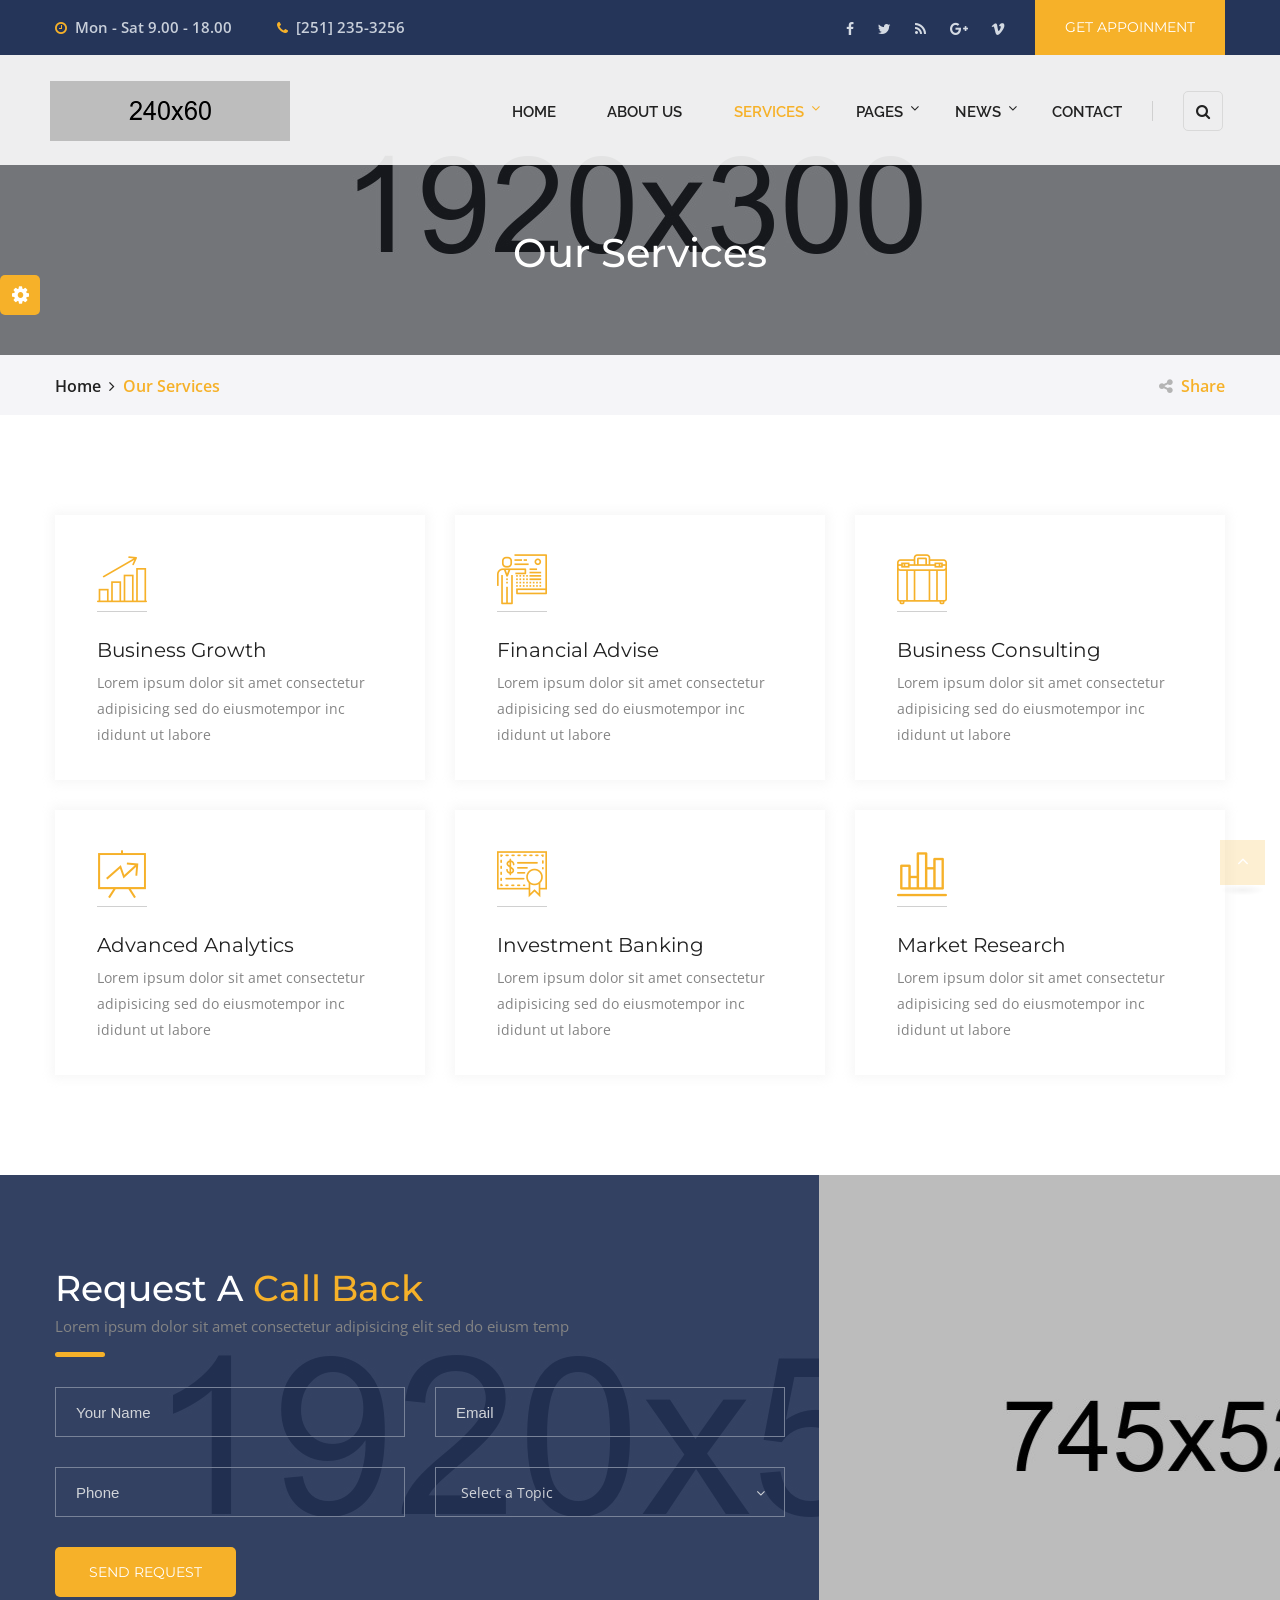
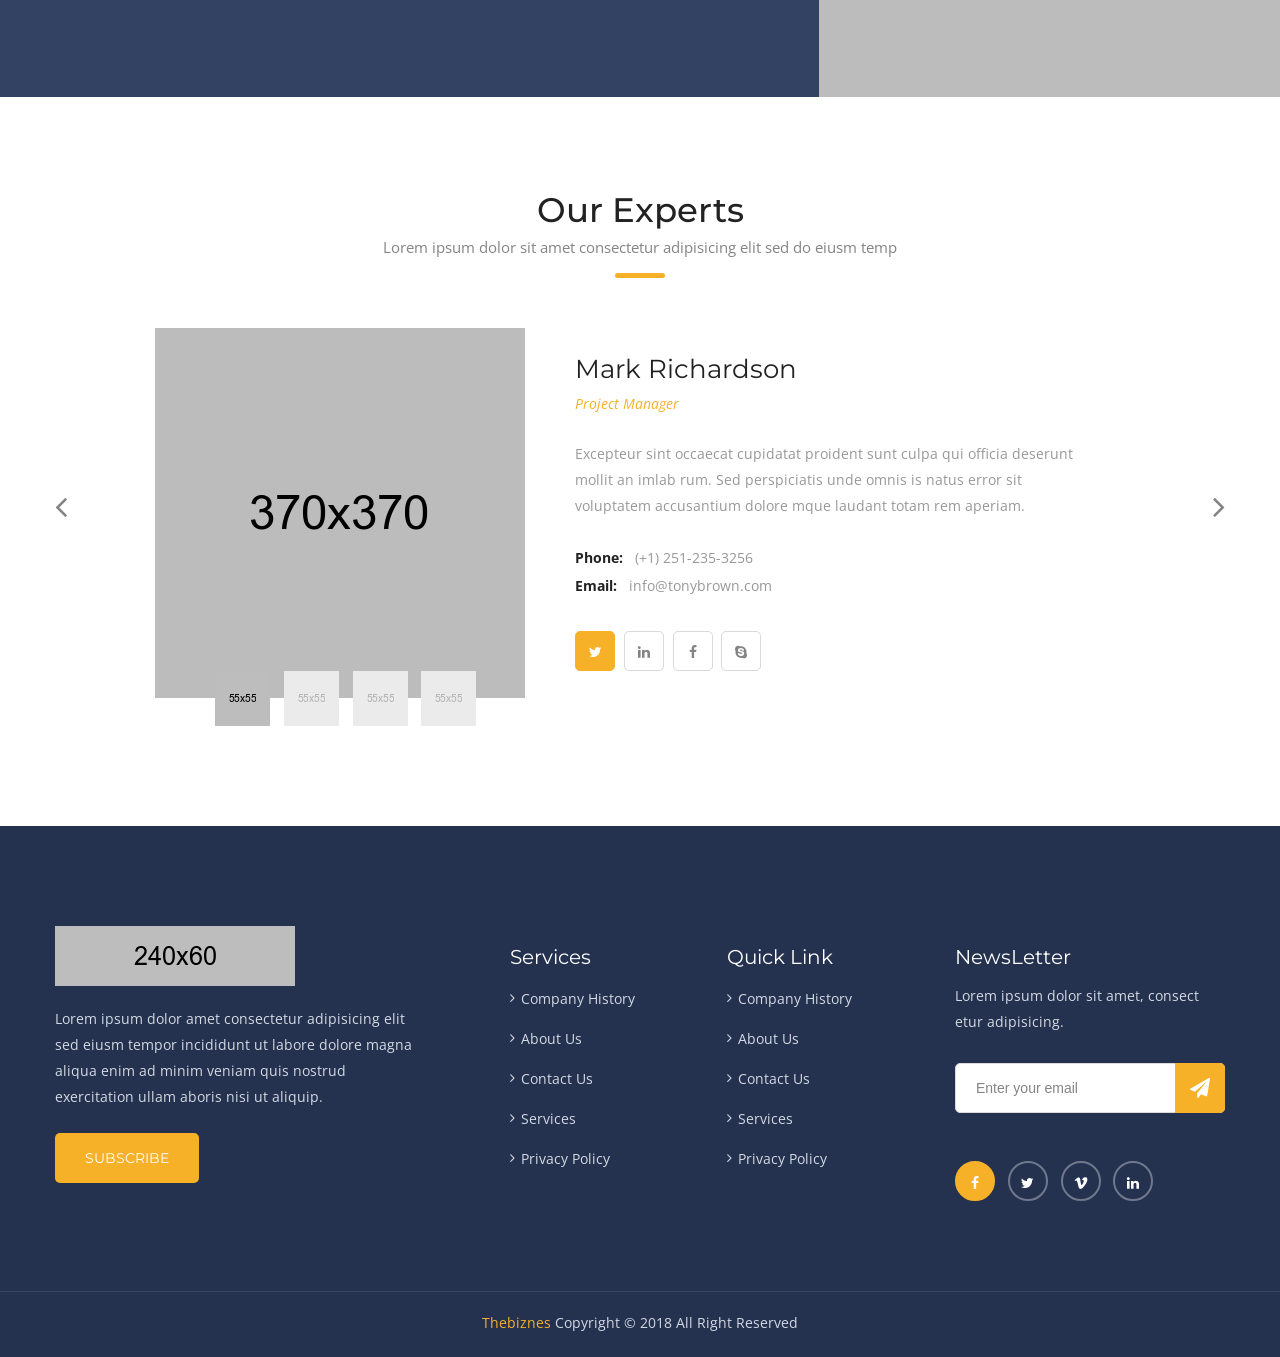
<file: service.html>
<!DOCTYPE html>
<html>
<head>
<meta charset="utf-8">
<meta http-equiv="X-UA-Compatible" content="IE=edge">
<meta name="viewport" content="width=device-width, initial-scale=1.0">

<title>The Biznes | Responsive HTML 5 Template</title>

<!-- Stylesheets -->
<link href="css/style.css" rel="stylesheet">
<link href="css/responsive.css" rel="stylesheet">
<link type="text/css" rel="stylesheet" id="jssDefault" href="css/custom/theme-2.css"/>
<link rel="icon" href="images/favicon.ico" type="image/x-icon">

</head>

<!-- page wrapper -->
<body class="page-wrapper">

    <!-- .preloader -->
    <div class="preloader"></div>
    <!-- /.preloader -->

    <!-- switcher menu -->
    <div class="switcher">

        <!-- Switcher button -->
        <div class="switch_btn">
            <button><i class="fa fa-cog fa-spin"></i></button>
        </div>

        <!-- switcher body -->
        <div class="switch_menu">
            <h5 class="title">Style Switcher</h5>

                
                <!-- color changer -->
                <div class="switcher_container">
                    <h5>Color Skins</h5>
                    <ul id="styleOptions" title="switch styling">
                        <li>
                            <a href="javascript: void(0)" data-theme="theme-1" class="color2"></a>
                        </li>
                        <li>
                            <a href="javascript: void(0)" data-theme="theme-3" class="color3"></a>
                        </li>
                        <li>
                            <a href="javascript: void(0)" data-theme="theme-4" class="color4"></a>
                        </li>
                        <li>
                            <a href="javascript: void(0)" data-theme="theme-5" class="color5"></a>
                        </li>
                        <li>
                            <a href="javascript: void(0)" data-theme="theme-6" class="color6"></a>
                        </li>
                    </ul>
                </div>
                
        </div>
    </div>
    <!-- end switcher menu -->

    <!--header search-->
    <section class="header-search">
        <div class="container">
            <div class="row">
                <div class="col-md-12 col-sm-12 col-xs-12">
                <div class="search-form pull-right">
                        <form action="#">
                            <div class="search">
                                <input type="search" name="search" value="" placeholder="Search Something">
                                <button type="submit"><span class="fa fa-search" aria-hidden="true"></span></button>
                            </div>
                        </form>
                    </div>
                </div>
            </div>
        </div>
    </section>
    <!--end header search-->
    
    <!-- main header area -->
    <header class="main-header">

        <!-- header upper -->
        <div class="header-upper">
            <div class="container">
                <ul class="top-left">
                    <li><i class="fa fa-clock-o" aria-hidden="true"></i>Mon - Sat  9.00 - 18.00</li>
                    <li><i class="fa fa-phone"></i>[251] 235-3256</li>
                </ul>
                <div class="top-right">
                    <ul class="social-top">
                        <li><a href="#"><i class="fa fa-facebook"></i></a></li>
                        <li><a href="#"><i class="fa fa-twitter"></i></a></li>
                        <li><a href="#"><i class="fa fa-rss"></i></a></li>
                        <li><a href="#"><i class="fa fa-google-plus"></i></a></li>
                        <li><a href="#"><i class="fa fa-vimeo"></i></a></li>
                    </ul>
                    <div class="button-top">
                        <a href="#" class="btn-one style-one">Get Appoinment</a>
                    </div>
                </div>             
            </div>
        </div>
        <!-- end header upper -->

        <!-- header lower -->     
        <div class="header-lower">
            <div class="container">
                <div class="row">
                    <div class="col-md-3 col-sm-12 col-xs-12">
                        <div class="logo-box">
                            <a href="index.html"></a>
                        </div>
                    </div>
                    <div class="col-md-9 col-sm-12 col-xs-12">
                        <div class="menu-bar">
                            <nav class="main-menu">
                                <div class="navbar-header">
                                    <button type="button" class="navbar-toggle" data-toggle="collapse" data-target=".navbar-collapse">
                                        <span class="icon-bar"></span>
                                        <span class="icon-bar"></span>
                                        <span class="icon-bar"></span>
                                    </button>
                                </div>
                                <div class="navbar-collapse collapse clearfix">
                                    <ul class="navigation clearfix">
                                        <li><a href="index.html">Home</a>
                                        </li>
                                        <li><a href="about.html">About Us</a>
                                        </li>
                                        <li class="current dropdown"><a href="#">Services</a>
                                            <ul>
                                                <li><a href="service.html">Our Service</a></li>
                                                <li><a href="service-details.html">Service Details</a></li>
                                            </ul>
                                        </li>
                                        <li class="dropdown"><a href="#">Pages</a>
                                            <ul>
                                                <li><a href="team.html">Our Team</a></li>
                                                <li><a href="gallery.html">Our Gallery</a></li>
                                                <li><a href="faq.html">Faq's</a></li>
                                                <li><a href="error.html">Error Page</a></li>
                                            </ul>
                                        </li>
                                        <li class="dropdown"><a href="#">News</a>
                                            <ul>
                                                <li><a href="our-blog.html">Blog Classic</a></li>
                                                <li><a href="blog-details.html">Blog Details</a></li>
                                            </ul>
                                        </li>
                                        <li><a href="contact.html">Contact</a>
                                        </li>
                                    </ul>
                                </div>
                            </nav>
                            <div class="info-box">
                                <div class="search-box">
                                    <div class="toggle-search">
                                        <button><i class="fa fa-search"></i></button>
                                    </div>
                                </div>
                            </div>
                        </div>
                    </div>
                </div>
            </div>
        </div>
        <!-- end header lower -->

        <!--sticky header-->
        <div class="sticky-header">
            <div class="container clearfix">
                <div class="row">
                    <div class="col-md-3 col-sm-12 col-xs-12">
                        <div class="logo-box">
                            <a href="index.html"></a>
                        </div>
                    </div>
                    <div class="col-md-9 col-sm-12 col-xs-12">
                        <div class="menu-bar">
                            <nav class="main-menu">
                                <div class="navbar-header">
                                    <button type="button" class="navbar-toggle" data-toggle="collapse" data-target=".navbar-collapse">
                                        <span class="icon-bar"></span>
                                        <span class="icon-bar"></span>
                                        <span class="icon-bar"></span>
                                    </button>
                                </div>
                                <div class="navbar-collapse collapse clearfix">
                                    <ul class="navigation clearfix">
                                        <li><a href="index.html">Home</a>
                                        </li>
                                        <li><a href="about.html">About Us</a>
                                        </li>
                                        <li class="current dropdown"><a href="#">Services</a>
                                            <ul>
                                                <li><a href="service.html">Our Service</a></li>
                                                <li><a href="service-details.html">Service Details</a></li>
                                            </ul>
                                        </li>
                                        <li class="dropdown"><a href="#">Pages</a>
                                            <ul>
                                                <li><a href="team.html">Our Team</a></li>
                                                <li><a href="gallery.html">Our Gallery</a></li>
                                                <li><a href="faq.html">Faq's</a></li>
                                                <li><a href="error.html">Error Page</a></li>
                                            </ul>
                                        </li>
                                        <li class="dropdown"><a href="#">News</a>
                                            <ul>
                                                <li><a href="our-blog.html">Blog Classic</a></li>
                                                <li><a href="blog-details.html">Blog Details</a></li>
                                            </ul>
                                        </li>
                                        <li><a href="contact.html">Contact</a>
                                        </li>
                                    </ul>
                                </div>
                            </nav>
                            <div class="info-box">
                                <div class="button"><a href="#" class="btn-one style-one radi">Get A Quote</a></div>
                            </div>
                        </div>
                    </div>
                </div>
            </div>
        </div>
        <!-- end sticky header -->

    </header>
    <!-- end main header area -->


    <!-- page title -->
    <div class="about-bg centered">
        <div class="container">
            <div class="text">Our Services</div>
        </div>
    </div>
    <!-- end page title -->

    <!-- bread-crumb -->
    <div class="bread-crumb">
        <div class="container">
            <div class="text"><a href="index.html">Home</a><i class="fa fa-angle-right"></i> Our Services
            <div class="share"><i class="fa fa-share-alt" aria-hidden="true"></i>Share</div>
            </div>
        </div>
    </div>
    <!-- bread crumb end -->


    <!-- service-style-two -->
    <section class="service-style-tow">
        <div class="container">
            <div class="row">
                <div class="col-md-4 col-sm-6 col-xs-12 service-colmun">
                    <div class="service-content">
                        <div class="icon-box"><a href="service-details.html"><i class="flaticon-graph"></i></a></div>
                        <h4><a href="service-details.html">Business Growth</a></h4>
                        <div class="text"><p>Lorem ipsum dolor sit amet consectetur adipisicing sed do eiusmotempor inc
                        ididunt ut labore</p></div>
                    </div>
                </div>
                <div class="col-md-4 col-sm-6 col-xs-12 service-colmun">
                    <div class="service-content">
                        <div class="icon-box"><a href="service-details.html"><i class="flaticon-people"></i></a></div>
                        <h4><a href="service-details.html">Financial Advise</a></h4>
                        <div class="text"><p>Lorem ipsum dolor sit amet consectetur adipisicing sed do eiusmotempor inc
                        ididunt ut labore</p></div>
                    </div>
                </div>
                <div class="col-md-4 col-sm-6 col-xs-12 service-colmun">
                    <div class="service-content">
                        <div class="icon-box"><a href="service-details.html"><i class="flaticon-suitcase"></i></a></div>
                        <h4><a href="service-details.html">Business Consulting</a></h4>
                        <div class="text"><p>Lorem ipsum dolor sit amet consectetur adipisicing sed do eiusmotempor inc
                        ididunt ut labore</p></div>
                    </div>
                </div>
                <div class="col-md-4 col-sm-6 col-xs-12 service-colmun">
                    <div class="service-content">
                        <div class="icon-box"><a href="service-details.html"><i class="flaticon-business"></i></a></div>
                        <h4><a href="service-details.html">Advanced Analytics</a></h4>
                        <div class="text"><p>Lorem ipsum dolor sit amet consectetur adipisicing sed do eiusmotempor inc
                        ididunt ut labore</p></div>
                    </div>
                </div>
                <div class="col-md-4 col-sm-6 col-xs-12 service-colmun">
                    <div class="service-content">
                        <div class="icon-box"><a href="service-details.html"><i class="flaticon-investment"></i></a></div>
                        <h4><a href="service-details.html">Investment Banking</a></h4>
                        <div class="text"><p>Lorem ipsum dolor sit amet consectetur adipisicing sed do eiusmotempor inc
                        ididunt ut labore</p></div>
                    </div>
                </div>
                <div class="col-md-4 col-sm-6 col-xs-12 service-colmun">
                    <div class="service-content">
                        <div class="icon-box"><a href="service-details.html"><i class="flaticon-bar-chart"></i></a></div>
                        <h4><a href="service-details.html">Market Research</a></h4>
                        <div class="text"><p>Lorem ipsum dolor sit amet consectetur adipisicing sed do eiusmotempor inc
                        ididunt ut labore</p></div>
                    </div>
                </div>
            </div>
        </div>
    </section>
    <!-- service style two end -->

    <!-- call-back-section -->
    <section class="call-back sec-pad">
        <div class="container">
            <div class="row">
                <div class="col-md-8 col-sm-12 col-xs-12 colmun">
                    <div class="call-back-content">
                        <div class="call-back-title">
                            <div class="section-title"><h2>Request A <span>Call Back</span></h2></div>
                            <div class="title-text"><p>Lorem ipsum dolor sit amet consectetur adipisicing elit sed do eiusm temp </p></div>
                        </div>
                        <div class="form-area">
                            <form action="#">
                                <div class="row">
                                    <div class="col-md-6 col-sm-6 col-xs-12 colmun">
                                        <input type="text" placeholder="Your Name">
                                    </div>
                                    <div class="col-md-6 col-sm-6 col-xs-12 colmun">
                                        <input type="email" placeholder="Email">
                                    </div>
                                    <div class="col-md-6 col-sm-6 col-xs-12 colmun">
                                        <input type="text" placeholder="Phone">
                                    </div>
                                    <div class="col-md-6 col-sm-6 col-xs-12 colmun">
                                        <div class="select-box">
                                            <i class="fa fa-angle-down"></i>
                                            <select class="custom-select-box">
                                                <option>Select a Topic</option>
                                                <option>Project</option>
                                                <option>Financial</option>
                                                <option>Bima</option>
                                                <option>Insurence</option>
                                            </select>
                                        </div>
                                    </div>
                                </div>
                                <div class="button">
                                    <button class="btn-one style-one radi">Send Request</button>
                                </div>
                            </form>
                        </div>
                    </div>
                </div>
            </div>
        </div>
    </section>
    <!-- call-back-section end -->

    <!-- team section -->
    <section class="our-team sec-pad">
        <div class="container">
            <div class="team-title centered">
                <div class="section-title"><h2>Our Experts</h2></div>
                <div class="title-text"><p>Lorem ipsum dolor sit amet consectetur adipisicing elit sed do eiusm temp </p></div>
            </div>
            <div class="row">
                <div class="col-md-10 col-sm-12 col-xs-12 col-md-offset-1 team-colmun">
                    <div class="bxslider ">
                        <div class="row">
                            <div class="col-md-5 col-sm-5 col-xs-12 team-colmun">
                                <div class="clearfix">
                                    <figure class="img-box pull-left">
                                        <a href="team.html"><img src="images/team/1.jpg" alt=""></a>
                                    </figure>
                                </div>
                            </div>
                            <div class="col-md-7 col-sm-7 col-xs-12 team-colmun">
                                <div class="team-content">
                                    <div class="team-info">
                                        <div class="team-text"><a href="team.html">Mark Richardson</a></div>
                                        <span>Project Manager</span>
                                    </div>
                                    <div class="text">
                                        <p>Excepteur sint occaecat cupidatat  proident sunt culpa qui officia deserunt mollit an
                                        imlab rum. Sed perspiciatis unde omnis is natus error sit voluptatem accusantium dolore mque laudant totam rem aperiam.</p>
                                    </div>
                                    <div class="team-contact">
                                        <div class="text"><strong>Phone:</strong>&nbsp; &nbsp;(+1) 251-235-3256</div>
                                        <div class="text"><strong>Email:</strong>&nbsp; &nbsp;info@tonybrown.com</div>
                                    </div>
                                    <ul class="team-social">
                                        <li><a href="#" class="active"><i class="fa fa-twitter"></i></a></li>
                                        <li><a href="#"><i class="fa fa-linkedin"></i></a></li>
                                        <li><a href="#"><i class="fa fa-facebook"></i></a></li>
                                        <li><a href="#"><i class="fa fa-skype"></i></a></li>
                                    </ul>
                                </div>
                            </div>
                        </div>
                        <div class="row">
                            <div class="col-md-5 col-sm-5 col-xs-12 team-colmun">
                                <div class="clearfix">
                                    <figure class="img-box pull-left">
                                        <a href="team.html"><img src="images/team/2.jpg" alt=""></a>
                                    </figure>
                                </div>
                            </div>
                            <div class="col-md-7 col-sm-7 col-xs-12 team-colmun">
                                <div class="team-content">
                                    <div class="team-info">
                                        <div class="team-text"><a href="team.html">Robat Jsion</a></div>
                                        <span>Project Controlar</span>
                                    </div>
                                    <div class="text">
                                        <p>Excepteur sint occaecat cupidatat  proident sunt culpa qui officia deserunt mollit an
                                        imlab rum. Sed perspiciatis unde omnis is natus error sit voluptatem accusantium dolore mque laudant totam rem aperiam.</p>
                                    </div>
                                    <div class="team-contact">
                                        <div class="text"><strong>Phone:</strong>&nbsp; &nbsp;(+1) 251-235-3256</div>
                                        <div class="text"><strong>Email:</strong>&nbsp; &nbsp;info@tonybrown.com</div>
                                    </div>
                                    <ul class="team-social">
                                        <li><a href="#" class="active"><i class="fa fa-twitter"></i></a></li>
                                        <li><a href="#"><i class="fa fa-linkedin"></i></a></li>
                                        <li><a href="#"><i class="fa fa-facebook"></i></a></li>
                                        <li><a href="#"><i class="fa fa-skype"></i></a></li>
                                    </ul>
                                </div>
                            </div>
                        </div>
                        <div class="row">
                            <div class="col-md-5 col-sm-5 col-xs-12 team-colmun">
                                <div class="clearfix">
                                    <figure class="img-box pull-left">
                                        <a href="team.html"><img src="images/team/3.jpg" alt=""></a>
                                    </figure>
                                </div>
                            </div>
                            <div class="col-md-7 col-sm-7 col-xs-12 team-colmun">
                                <div class="team-content">
                                    <div class="team-info">
                                        <div class="team-text"><a href="team.html">Julia Richardson</a></div>
                                        <span>Advisor</span>
                                    </div>
                                    <div class="text">
                                        <p>Excepteur sint occaecat cupidatat  proident sunt culpa qui officia deserunt mollit an
                                        imlab rum. Sed perspiciatis unde omnis is natus error sit voluptatem accusantium dolore mque laudant totam rem aperiam.</p>
                                    </div>
                                    <div class="team-contact">
                                        <div class="text"><strong>Phone:</strong>&nbsp; &nbsp;(+1) 251-235-3256</div>
                                        <div class="text"><strong>Email:</strong>&nbsp; &nbsp;info@tonybrown.com</div>
                                    </div>
                                    <ul class="team-social">
                                        <li><a href="#" class="active"><i class="fa fa-twitter"></i></a></li>
                                        <li><a href="#"><i class="fa fa-linkedin"></i></a></li>
                                        <li><a href="#"><i class="fa fa-facebook"></i></a></li>
                                        <li><a href="#"><i class="fa fa-skype"></i></a></li>
                                    </ul>
                                </div>
                            </div>
                        </div>
                        <div class="row">
                            <div class="col-md-5 col-sm-5 col-xs-12 team-colmun">
                                <div class="clearfix">
                                    <figure class="img-box pull-left">
                                        <a href="team.html"><img src="images/team/4.jpg" alt=""></a>
                                    </figure>
                                </div>
                            </div>
                            <div class="col-md-7 col-sm-7 col-xs-12 team-colmun">
                                <div class="team-content">
                                    <div class="team-info">
                                        <div class="team-text"><a href="team.html">Mitchel Mandal</a></div>
                                        <span>Senior Manager</span>
                                    </div>
                                    <div class="text">
                                        <p>Excepteur sint occaecat cupidatat  proident sunt culpa qui officia deserunt mollit an
                                        imlab rum. Sed perspiciatis unde omnis is natus error sit voluptatem accusantium dolore mque laudant totam rem aperiam.</p>
                                    </div>
                                    <div class="team-contact">
                                        <div class="text"><strong>Phone:</strong>&nbsp; &nbsp;(+1) 251-235-3256</div>
                                        <div class="text"><strong>Email:</strong>&nbsp; &nbsp;info@tonybrown.com</div>
                                    </div>
                                    <ul class="team-social">
                                        <li><a href="#" class="active"><i class="fa fa-twitter"></i></a></li>
                                        <li><a href="#"><i class="fa fa-linkedin"></i></a></li>
                                        <li><a href="#"><i class="fa fa-facebook"></i></a></li>
                                        <li><a href="#"><i class="fa fa-skype"></i></a></li>
                                    </ul>
                                </div>
                            </div>
                        </div>
                    </div>
                    <div class="slider-pager">
                        <div class="center">
                            <ul class="nav-link list-inline">
                                <li id="slider-prev"></li>
                                <li id="slider-next"></li>
                            </ul>  
                        </div>
                        
                    </div>
                </div>
                <div class="col-md-10 col-sm-12 col-xs-12 col-md-offset-1 team-colmun">
                    <div class="row">
                        <div class="col-md-5">
                            <div class="slider-pager">
                                <ul class="list-inline thumb-box style2">
                                    <li>
                                        <a class="active" data-slide-index="0" href="#"><figure><img src="images/team/1.png" alt=""></figure></a>
                                    </li>
                                    <li>
                                        <a data-slide-index="1" href="#"><figure><img src="images/team/2.png" alt=""></figure></a>
                                    </li>
                                    <li>
                                        <a data-slide-index="2" href="#"><figure><img src="images/team/3.png" alt=""></figure></a>
                                    </li>
                                    <li>
                                        <a data-slide-index="3" href="#"><figure><img src="images/team/4.png" alt=""></figure></a>
                                    </li>
                                </ul>
                            </div>  
                        </div>
                    </div>  
                </div>
            </div>
        </div>
    </section>
    <!-- team section end -->

    <!-- main footer area -->
    <footer class="main-footer sec-pad">
        <div class="container">
            <div class="row">
                <div class="col-md-4 col-sm-6 col-xs-12 footer-colmun">
                    <div class="logo-widget footer-widget">
                        <div class="footer-logo">
                            <a href="index.html"></a>
                        </div>
                        <div class="text">
                            <p>Lorem ipsum dolor amet consectetur adipisicing elit sed eiusm tempor incididunt ut labore dolore magna aliqua enim ad minim veniam quis nostrud exercitation ullam
                            aboris nisi ut aliquip.</p>
                        </div>
                        <div class="button">
                            <a href="#" class="btn-one style-one radi">Subscribe</a>
                        </div>
                    </div>
                </div>
                <div class="col-md-3 col-sm-6 col-xs-12 footer-colmun">
                    <div class="service-widget footer-widget">
                        <div class="footer-title"><h4>Services</h4></div>
                        <ul class="list">
                            <li><a href="#">Company History</a></li>
                            <li><a href="#">About Us </a></li>
                            <li><a href="#">Contact Us</a></li>
                            <li><a href="#">Services</a></li>
                            <li><a href="#">Privacy Policy</a></li>
                        </ul>
                    </div>
                </div>
                <div class="col-md-2 col-sm-6 col-xs-12 footer-colmun">
                    <div class="link-widget footer-widget">
                        <div class="footer-title"><h4>Quick Link</h4></div>
                        <ul class="list">
                            <li><a href="#">Company History</a></li>
                            <li><a href="#">About Us </a></li>
                            <li><a href="#">Contact Us</a></li>
                            <li><a href="#">Services</a></li>
                            <li><a href="#">Privacy Policy</a></li>
                        </ul>
                    </div>
                </div>
                <div class="col-md-3 col-sm-6 col-xs-12 footer-colmun">
                    <div class="subscribe-widget footer-widget">
                        <div class="footer-title"><h4>NewsLetter</h4></div>
                        <div class="text"><p>Lorem ipsum dolor sit amet, consect
                        etur adipisicing.</p></div>
                        <div class="input-box">
                            <form action="#">
                                <input type="email" placeholder="Enter your email">
                                <button><i class="fa fa-paper-plane" aria-hidden="true"></i></button>
                            </form>
                        </div>
                        <ul class="footer-social">
                            <li><a href="#" class="active"><i class="fa fa-facebook"></i></a></li>
                            <li><a href="#"><i class="fa fa-twitter"></i></a></li>
                            <li><a href="#"><i class="fa fa-vimeo"></i></a></li>
                            <li><a href="#"><i class="fa fa-linkedin"></i></a></li>
                        </ul>
                    </div>
                </div>
            </div>
        </div>
    </footer>
    <!-- main footer area end -->

    <!-- footer bottom -->
    <section class="footer-bottom centered">
        <div class="container">
            <div class="copyright"><p><a href="#">Thebiznes</a> Copyright © 2018 All Right Reserved</p></div>
        </div>
    </section>

    
    
<!--End pagewrapper-->


<!--Scroll to top-->
<div class="scroll-to-top scroll-to-target" data-target=".main-header"><span class="icon fa fa-angle-up"></span></div>


<!--jquery js -->


<script type="text/javascript" src="js/jquery-2.1.4.js"></script>
<script src="js/bootstrap.min.js"></script>
<script src="js/owl.carousel.min.js"></script>
<script src="js/wow.js"></script>
<script src="js/validation.js"></script>
<script src="js/jquery-ui.js"></script>
<script src="js/bxslider.js"></script>
<script type="text/javascript" src="js/SmoothScroll.js"></script>
<script type="text/javascript" src="js/jQuery.style.switcher.min.js"></script>
<script src="js/script.js"></script>

<!-- End of .page_wrapper -->
</body>
</html>
</file>
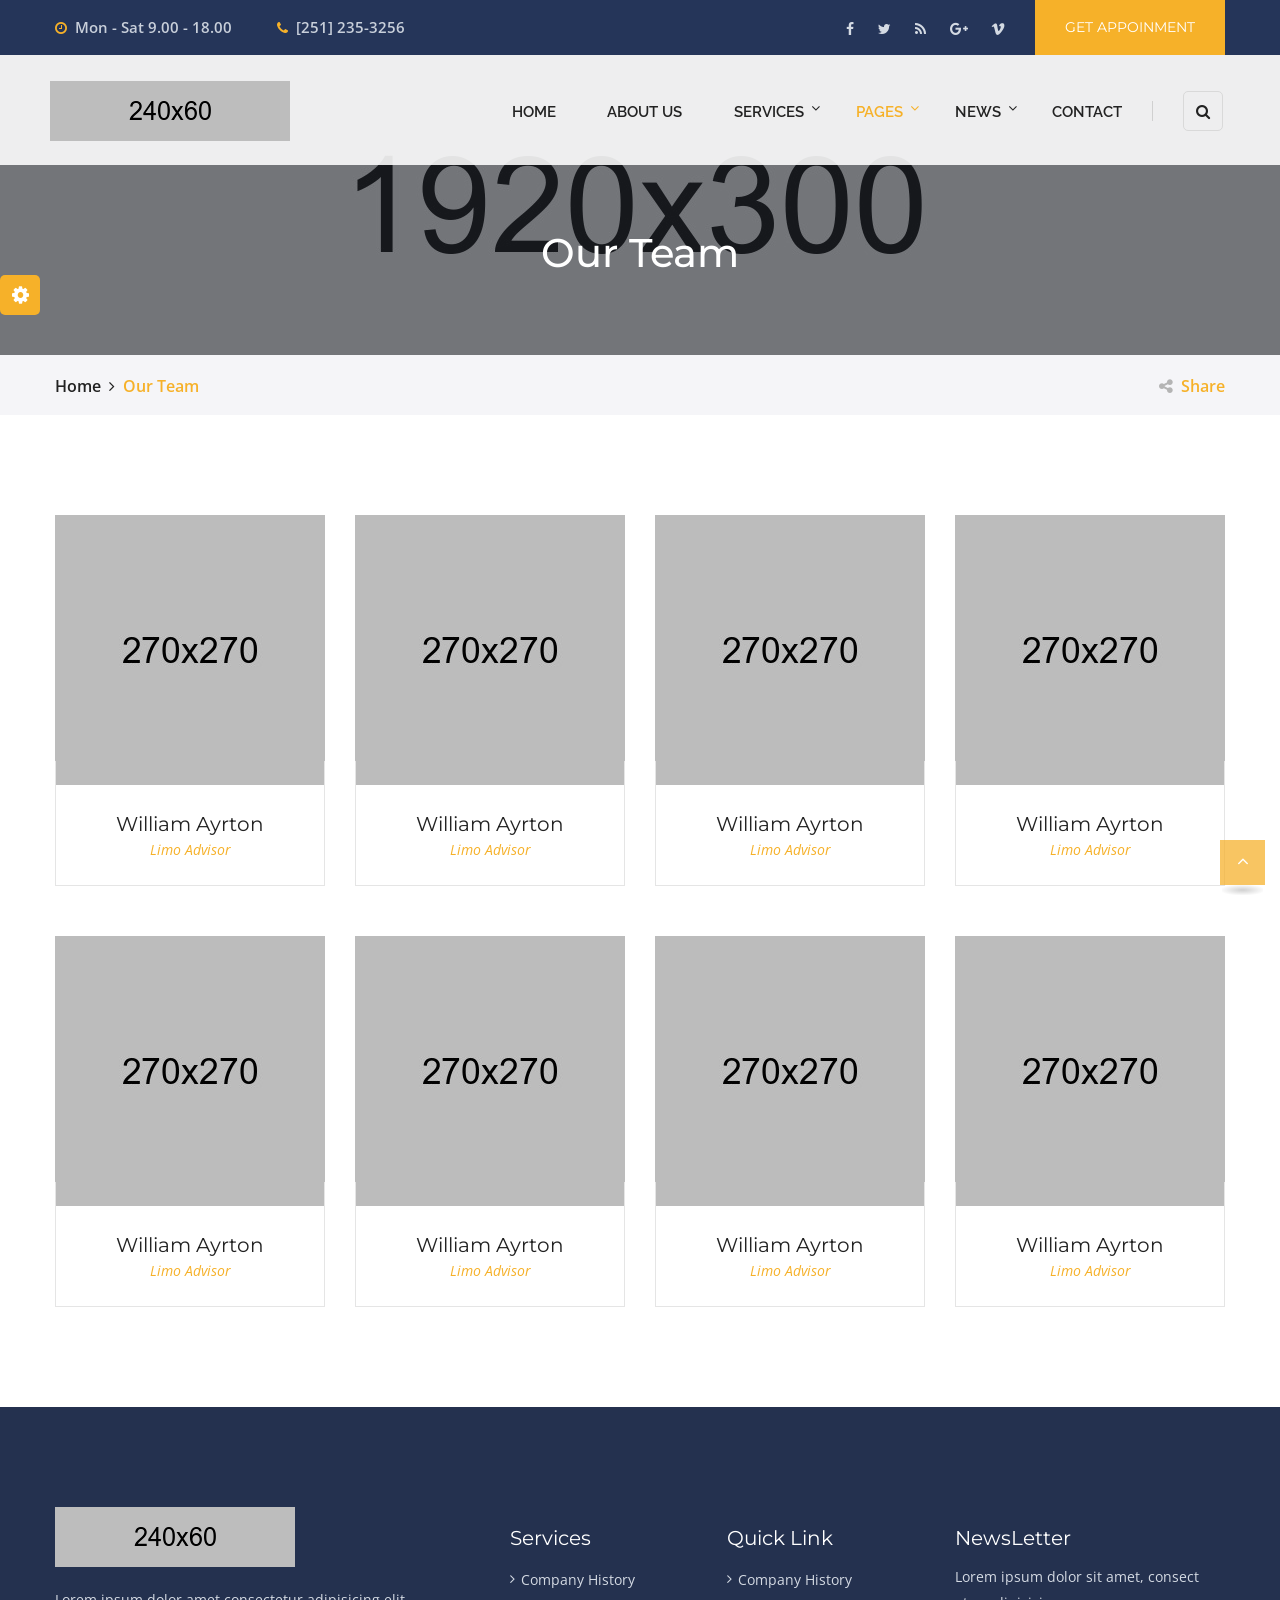
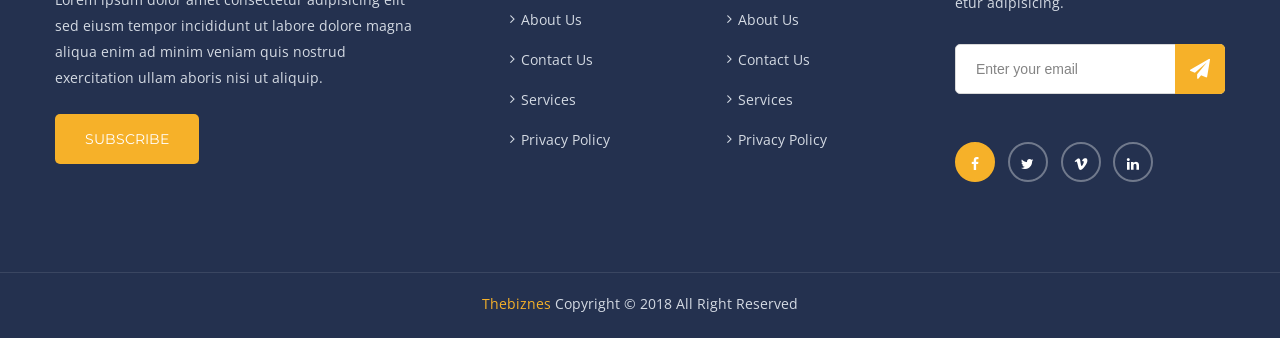
<file: team.html>
<!DOCTYPE html>
<html>
<head>
<meta charset="utf-8">
<meta http-equiv="X-UA-Compatible" content="IE=edge">
<meta name="viewport" content="width=device-width, initial-scale=1.0">

<title>The Biznes | Responsive HTML 5 Template</title>

<!-- Stylesheets -->
<link href="css/style.css" rel="stylesheet">
<link href="css/responsive.css" rel="stylesheet">
<link type="text/css" rel="stylesheet" id="jssDefault" href="css/custom/theme-2.css"/>
<link rel="icon" href="images/favicon.ico" type="image/x-icon">

</head>

<!-- page wrapper -->
<body class="page-wrapper">

    <!-- .preloader -->
    <div class="preloader"></div>
    <!-- /.preloader -->

    <!-- switcher menu -->
    <div class="switcher">

        <!-- Switcher button -->
        <div class="switch_btn">
            <button><i class="fa fa-cog fa-spin"></i></button>
        </div>

        <!-- switcher body -->
        <div class="switch_menu">
            <h5 class="title">Style Switcher</h5>

                
                <!-- color changer -->
                <div class="switcher_container">
                    <h5>Color Skins</h5>
                    <ul id="styleOptions" title="switch styling">
                        <li>
                            <a href="javascript: void(0)" data-theme="theme-1" class="color2"></a>
                        </li>
                        <li>
                            <a href="javascript: void(0)" data-theme="theme-3" class="color3"></a>
                        </li>
                        <li>
                            <a href="javascript: void(0)" data-theme="theme-4" class="color4"></a>
                        </li>
                        <li>
                            <a href="javascript: void(0)" data-theme="theme-5" class="color5"></a>
                        </li>
                        <li>
                            <a href="javascript: void(0)" data-theme="theme-6" class="color6"></a>
                        </li>
                    </ul>
                </div>
                
        </div>
    </div>
    <!-- end switcher menu -->

    <!--header search-->
    <section class="header-search">
        <div class="container">
            <div class="row">
                <div class="col-md-12 col-sm-12 col-xs-12">
                <div class="search-form pull-right">
                        <form action="#">
                            <div class="search">
                                <input type="search" name="search" value="" placeholder="Search Something">
                                <button type="submit"><span class="fa fa-search" aria-hidden="true"></span></button>
                            </div>
                        </form>
                    </div>
                </div>
            </div>
        </div>
    </section>
    <!--end header search-->
    
    <!-- main header area -->
    <header class="main-header">

        <!-- header upper -->
        <div class="header-upper">
            <div class="container">
                <ul class="top-left">
                    <li><i class="fa fa-clock-o" aria-hidden="true"></i>Mon - Sat  9.00 - 18.00</li>
                    <li><i class="fa fa-phone"></i>[251] 235-3256</li>
                </ul>
                <div class="top-right">
                    <ul class="social-top">
                        <li><a href="#"><i class="fa fa-facebook"></i></a></li>
                        <li><a href="#"><i class="fa fa-twitter"></i></a></li>
                        <li><a href="#"><i class="fa fa-rss"></i></a></li>
                        <li><a href="#"><i class="fa fa-google-plus"></i></a></li>
                        <li><a href="#"><i class="fa fa-vimeo"></i></a></li>
                    </ul>
                    <div class="button-top">
                        <a href="#" class="btn-one style-one">Get Appoinment</a>
                    </div>
                </div>             
            </div>
        </div>
        <!-- end header upper -->

        <!-- header lower -->     
        <div class="header-lower">
            <div class="container">
                <div class="row">
                    <div class="col-md-3 col-sm-12 col-xs-12">
                        <div class="logo-box">
                            <a href="index.html"></a>
                        </div>
                    </div>
                    <div class="col-md-9 col-sm-12 col-xs-12">
                        <div class="menu-bar">
                            <nav class="main-menu">
                                <div class="navbar-header">
                                    <button type="button" class="navbar-toggle" data-toggle="collapse" data-target=".navbar-collapse">
                                        <span class="icon-bar"></span>
                                        <span class="icon-bar"></span>
                                        <span class="icon-bar"></span>
                                    </button>
                                </div>
                                <div class="navbar-collapse collapse clearfix">
                                    <ul class="navigation clearfix">
                                        <li><a href="index.html">Home</a>
                                        </li>
                                        <li><a href="about.html">About Us</a>
                                        </li>
                                        <li class="dropdown"><a href="#">Services</a>
                                            <ul>
                                                <li><a href="service.html">Our Service</a></li>
                                                <li><a href="service-details.html">Service Details</a></li>
                                            </ul>
                                        </li>
                                        <li class="current dropdown"><a href="#">Pages</a>
                                            <ul>
                                                <li><a href="team.html">Our Team</a></li>
                                                <li><a href="gallery.html">Our Gallery</a></li>
                                                <li><a href="faq.html">Faq's</a></li>
                                                <li><a href="error.html">Error Page</a></li>
                                            </ul>
                                        </li>
                                        <li class="dropdown"><a href="#">News</a>
                                            <ul>
                                                <li><a href="our-blog.html">Blog Classic</a></li>
                                                <li><a href="blog-details.html">Blog Details</a></li>
                                            </ul>
                                        </li>
                                        <li><a href="contact.html">Contact</a>
                                        </li>
                                    </ul>
                                </div>
                            </nav>
                            <div class="info-box">
                                <div class="search-box">
                                    <div class="toggle-search">
                                        <button><i class="fa fa-search"></i></button>
                                    </div>
                                </div>
                            </div>
                        </div>
                    </div>
                </div>
            </div>
        </div>
        <!-- end header lower -->

        <!--sticky header-->
        <div class="sticky-header">
            <div class="container clearfix">
                <div class="row">
                    <div class="col-md-3 col-sm-12 col-xs-12">
                        <div class="logo-box">
                            <a href="index.html"></a>
                        </div>
                    </div>
                    <div class="col-md-9 col-sm-12 col-xs-12">
                        <div class="menu-bar">
                            <nav class="main-menu">
                                <div class="navbar-header">
                                    <button type="button" class="navbar-toggle" data-toggle="collapse" data-target=".navbar-collapse">
                                        <span class="icon-bar"></span>
                                        <span class="icon-bar"></span>
                                        <span class="icon-bar"></span>
                                    </button>
                                </div>
                                <div class="navbar-collapse collapse clearfix">
                                    <ul class="navigation clearfix">
                                        <li><a href="index.html">Home</a>
                                        </li>
                                        <li><a href="about.html">About Us</a>
                                        </li>
                                        <li class="dropdown"><a href="#">Services</a>
                                            <ul>
                                                <li><a href="service.html">Our Service</a></li>
                                                <li><a href="service-details.html">Service Details</a></li>
                                            </ul>
                                        </li>
                                        <li class="current dropdown"><a href="#">Pages</a>
                                            <ul>
                                                <li><a href="team.html">Our Team</a></li>
                                                <li><a href="gallery.html">Our Gallery</a></li>
                                                <li><a href="faq.html">Faq's</a></li>
                                                <li><a href="error.html">Error Page</a></li>
                                            </ul>
                                        </li>
                                        <li class="dropdown"><a href="#">News</a>
                                            <ul>
                                                <li><a href="our-blog.html">Blog Classic</a></li>
                                                <li><a href="blog-details.html">Blog Details</a></li>
                                            </ul>
                                        </li>
                                        <li><a href="contact.html">Contact</a>
                                        </li>
                                    </ul>
                                </div>
                            </nav>
                            <div class="info-box">
                                <div class="button"><a href="#" class="btn-one style-one radi">Get A Quote</a></div>
                            </div>
                        </div>
                    </div>
                </div>
            </div>
        </div>
        <!-- end sticky header -->

    </header>
    <!-- end main header area -->


    <!-- page title -->
    <div class="about-bg centered">
        <div class="container">
            <div class="text">Our Team</div>
        </div>
    </div>
    <!-- end page title -->

    <!-- bread-crumb -->
    <div class="bread-crumb">
        <div class="container">
            <div class="text"><a href="index.html">Home</a><i class="fa fa-angle-right"></i> Our Team
            <div class="share"><i class="fa fa-share-alt" aria-hidden="true"></i>Share</div>
            </div>
        </div>
    </div>
    <!-- bread crumb end -->

    <!-- team-page -->
    <section class="team-page centered">
        <div class="container">
            <div class="row">
                <div class="col-md-3 col-sm-6 col-xs-12 team-colmun">
                    <div class="single-item">
                        <div class="img-box"><figure><img src="images/team/t1.jpg" alt=""></figure></div>
                        <div class="lower-content">
                            <ul class="team-social">
                                <li><a href="#" class="active"><i class="fa fa-facebook"></i></a></li>
                                <li><a href="#"><i class="fa fa-twitter"></i></a></li>
                                <li><a href="#"><i class="fa fa-vimeo"></i></a></li>
                                <li><a href="#"><i class="fa fa-linkedin"></i></a></li>
                            </ul>
                            <div class="team-info">
                                <h4>William Ayrton</h4>
                                <span>Limo Advisor</span>
                            </div>
                        </div>
                    </div>
                </div>
                <div class="col-md-3 col-sm-6 col-xs-12 team-colmun">
                    <div class="single-item">
                        <div class="img-box"><figure><img src="images/team/t2.jpg" alt=""></figure></div>
                        <div class="lower-content">
                            <ul class="team-social">
                                <li><a href="#" class="active"><i class="fa fa-facebook"></i></a></li>
                                <li><a href="#"><i class="fa fa-twitter"></i></a></li>
                                <li><a href="#"><i class="fa fa-vimeo"></i></a></li>
                                <li><a href="#"><i class="fa fa-linkedin"></i></a></li>
                            </ul>
                            <div class="team-info">
                                <h4>William Ayrton</h4>
                                <span>Limo Advisor</span>
                            </div>
                        </div>
                    </div>
                </div>
                <div class="col-md-3 col-sm-6 col-xs-12 team-colmun">
                    <div class="single-item">
                        <div class="img-box"><figure><img src="images/team/t3.jpg" alt=""></figure></div>
                        <div class="lower-content">
                            <ul class="team-social">
                                <li><a href="#" class="active"><i class="fa fa-facebook"></i></a></li>
                                <li><a href="#"><i class="fa fa-twitter"></i></a></li>
                                <li><a href="#"><i class="fa fa-vimeo"></i></a></li>
                                <li><a href="#"><i class="fa fa-linkedin"></i></a></li>
                            </ul>
                            <div class="team-info">
                                <h4>William Ayrton</h4>
                                <span>Limo Advisor</span>
                            </div>
                        </div>
                    </div>
                </div>
                <div class="col-md-3 col-sm-6 col-xs-12 team-colmun">
                    <div class="single-item">
                        <div class="img-box"><figure><img src="images/team/t4.jpg" alt=""></figure></div>
                        <div class="lower-content">
                            <ul class="team-social">
                                <li><a href="#" class="active"><i class="fa fa-facebook"></i></a></li>
                                <li><a href="#"><i class="fa fa-twitter"></i></a></li>
                                <li><a href="#"><i class="fa fa-vimeo"></i></a></li>
                                <li><a href="#"><i class="fa fa-linkedin"></i></a></li>
                            </ul>
                            <div class="team-info">
                                <h4>William Ayrton</h4>
                                <span>Limo Advisor</span>
                            </div>
                        </div>
                    </div>
                </div>
            </div>
            
            <div class="row">
                <div class="col-md-3 col-sm-6 col-xs-12 team-colmun">
                    <div class="single-item">
                        <div class="img-box"><figure><img src="images/team/t1.jpg" alt=""></figure></div>
                        <div class="lower-content">
                            <ul class="team-social">
                                <li><a href="#" class="active"><i class="fa fa-facebook"></i></a></li>
                                <li><a href="#"><i class="fa fa-twitter"></i></a></li>
                                <li><a href="#"><i class="fa fa-vimeo"></i></a></li>
                                <li><a href="#"><i class="fa fa-linkedin"></i></a></li>
                            </ul>
                            <div class="team-info">
                                <h4>William Ayrton</h4>
                                <span>Limo Advisor</span>
                            </div>
                        </div>
                    </div>
                </div>
                <div class="col-md-3 col-sm-6 col-xs-12 team-colmun">
                    <div class="single-item">
                        <div class="img-box"><figure><img src="images/team/t2.jpg" alt=""></figure></div>
                        <div class="lower-content">
                            <ul class="team-social">
                                <li><a href="#" class="active"><i class="fa fa-facebook"></i></a></li>
                                <li><a href="#"><i class="fa fa-twitter"></i></a></li>
                                <li><a href="#"><i class="fa fa-vimeo"></i></a></li>
                                <li><a href="#"><i class="fa fa-linkedin"></i></a></li>
                            </ul>
                            <div class="team-info">
                                <h4>William Ayrton</h4>
                                <span>Limo Advisor</span>
                            </div>
                        </div>
                    </div>
                </div>
                <div class="col-md-3 col-sm-6 col-xs-12 team-colmun">
                    <div class="single-item">
                        <div class="img-box"><figure><img src="images/team/t3.jpg" alt=""></figure></div>
                        <div class="lower-content">
                            <ul class="team-social">
                                <li><a href="#" class="active"><i class="fa fa-facebook"></i></a></li>
                                <li><a href="#"><i class="fa fa-twitter"></i></a></li>
                                <li><a href="#"><i class="fa fa-vimeo"></i></a></li>
                                <li><a href="#"><i class="fa fa-linkedin"></i></a></li>
                            </ul>
                            <div class="team-info">
                                <h4>William Ayrton</h4>
                                <span>Limo Advisor</span>
                            </div>
                        </div>
                    </div>
                </div>
                <div class="col-md-3 col-sm-6 col-xs-12 team-colmun">
                    <div class="single-item">
                        <div class="img-box"><figure><img src="images/team/t4.jpg" alt=""></figure></div>
                        <div class="lower-content">
                            <ul class="team-social">
                                <li><a href="#" class="active"><i class="fa fa-facebook"></i></a></li>
                                <li><a href="#"><i class="fa fa-twitter"></i></a></li>
                                <li><a href="#"><i class="fa fa-vimeo"></i></a></li>
                                <li><a href="#"><i class="fa fa-linkedin"></i></a></li>
                            </ul>
                            <div class="team-info">
                                <h4>William Ayrton</h4>
                                <span>Limo Advisor</span>
                            </div>
                        </div>
                    </div>
                </div>
            </div>
        </div>
    </section>
    <!-- team page end -->


    <!-- main footer area -->
    <footer class="main-footer sec-pad">
        <div class="container">
            <div class="row">
                <div class="col-md-4 col-sm-6 col-xs-12 footer-colmun">
                    <div class="logo-widget footer-widget">
                        <div class="footer-logo">
                            <a href="index.html"></a>
                        </div>
                        <div class="text">
                            <p>Lorem ipsum dolor amet consectetur adipisicing elit sed eiusm tempor incididunt ut labore dolore magna aliqua enim ad minim veniam quis nostrud exercitation ullam
                            aboris nisi ut aliquip.</p>
                        </div>
                        <div class="button">
                            <a href="#" class="btn-one style-one radi">Subscribe</a>
                        </div>
                    </div>
                </div>
                <div class="col-md-3 col-sm-6 col-xs-12 footer-colmun">
                    <div class="service-widget footer-widget">
                        <div class="footer-title"><h4>Services</h4></div>
                        <ul class="list">
                            <li><a href="#">Company History</a></li>
                            <li><a href="#">About Us </a></li>
                            <li><a href="#">Contact Us</a></li>
                            <li><a href="#">Services</a></li>
                            <li><a href="#">Privacy Policy</a></li>
                        </ul>
                    </div>
                </div>
                <div class="col-md-2 col-sm-6 col-xs-12 footer-colmun">
                    <div class="link-widget footer-widget">
                        <div class="footer-title"><h4>Quick Link</h4></div>
                        <ul class="list">
                            <li><a href="#">Company History</a></li>
                            <li><a href="#">About Us </a></li>
                            <li><a href="#">Contact Us</a></li>
                            <li><a href="#">Services</a></li>
                            <li><a href="#">Privacy Policy</a></li>
                        </ul>
                    </div>
                </div>
                <div class="col-md-3 col-sm-6 col-xs-12 footer-colmun">
                    <div class="subscribe-widget footer-widget">
                        <div class="footer-title"><h4>NewsLetter</h4></div>
                        <div class="text"><p>Lorem ipsum dolor sit amet, consect
                        etur adipisicing.</p></div>
                        <div class="input-box">
                            <form action="#">
                                <input type="email" placeholder="Enter your email">
                                <button><i class="fa fa-paper-plane" aria-hidden="true"></i></button>
                            </form>
                        </div>
                        <ul class="footer-social">
                            <li><a href="#" class="active"><i class="fa fa-facebook"></i></a></li>
                            <li><a href="#"><i class="fa fa-twitter"></i></a></li>
                            <li><a href="#"><i class="fa fa-vimeo"></i></a></li>
                            <li><a href="#"><i class="fa fa-linkedin"></i></a></li>
                        </ul>
                    </div>
                </div>
            </div>
        </div>
    </footer>
    <!-- main footer area end -->

    <!-- footer bottom -->
    <section class="footer-bottom centered">
        <div class="container">
            <div class="copyright"><p><a href="#">Thebiznes</a> Copyright © 2018 All Right Reserved</p></div>
        </div>
    </section>

    
    
<!--End pagewrapper-->


<!--Scroll to top-->
<div class="scroll-to-top scroll-to-target" data-target=".main-header"><span class="icon fa fa-angle-up"></span></div>


<!--jquery js -->


<script type="text/javascript" src="js/jquery-2.1.4.js"></script>
<script src="js/bootstrap.min.js"></script>
<script src="js/owl.carousel.min.js"></script>
<script src="js/wow.js"></script>
<script src="js/validation.js"></script>
<script src="js/jquery-ui.js"></script>
<script src="js/bxslider.js"></script>
<script type="text/javascript" src="js/SmoothScroll.js"></script>
<script type="text/javascript" src="js/jQuery.style.switcher.min.js"></script>
<script src="js/script.js"></script>

<!-- End of .page_wrapper -->
</body>
</html>
</file>
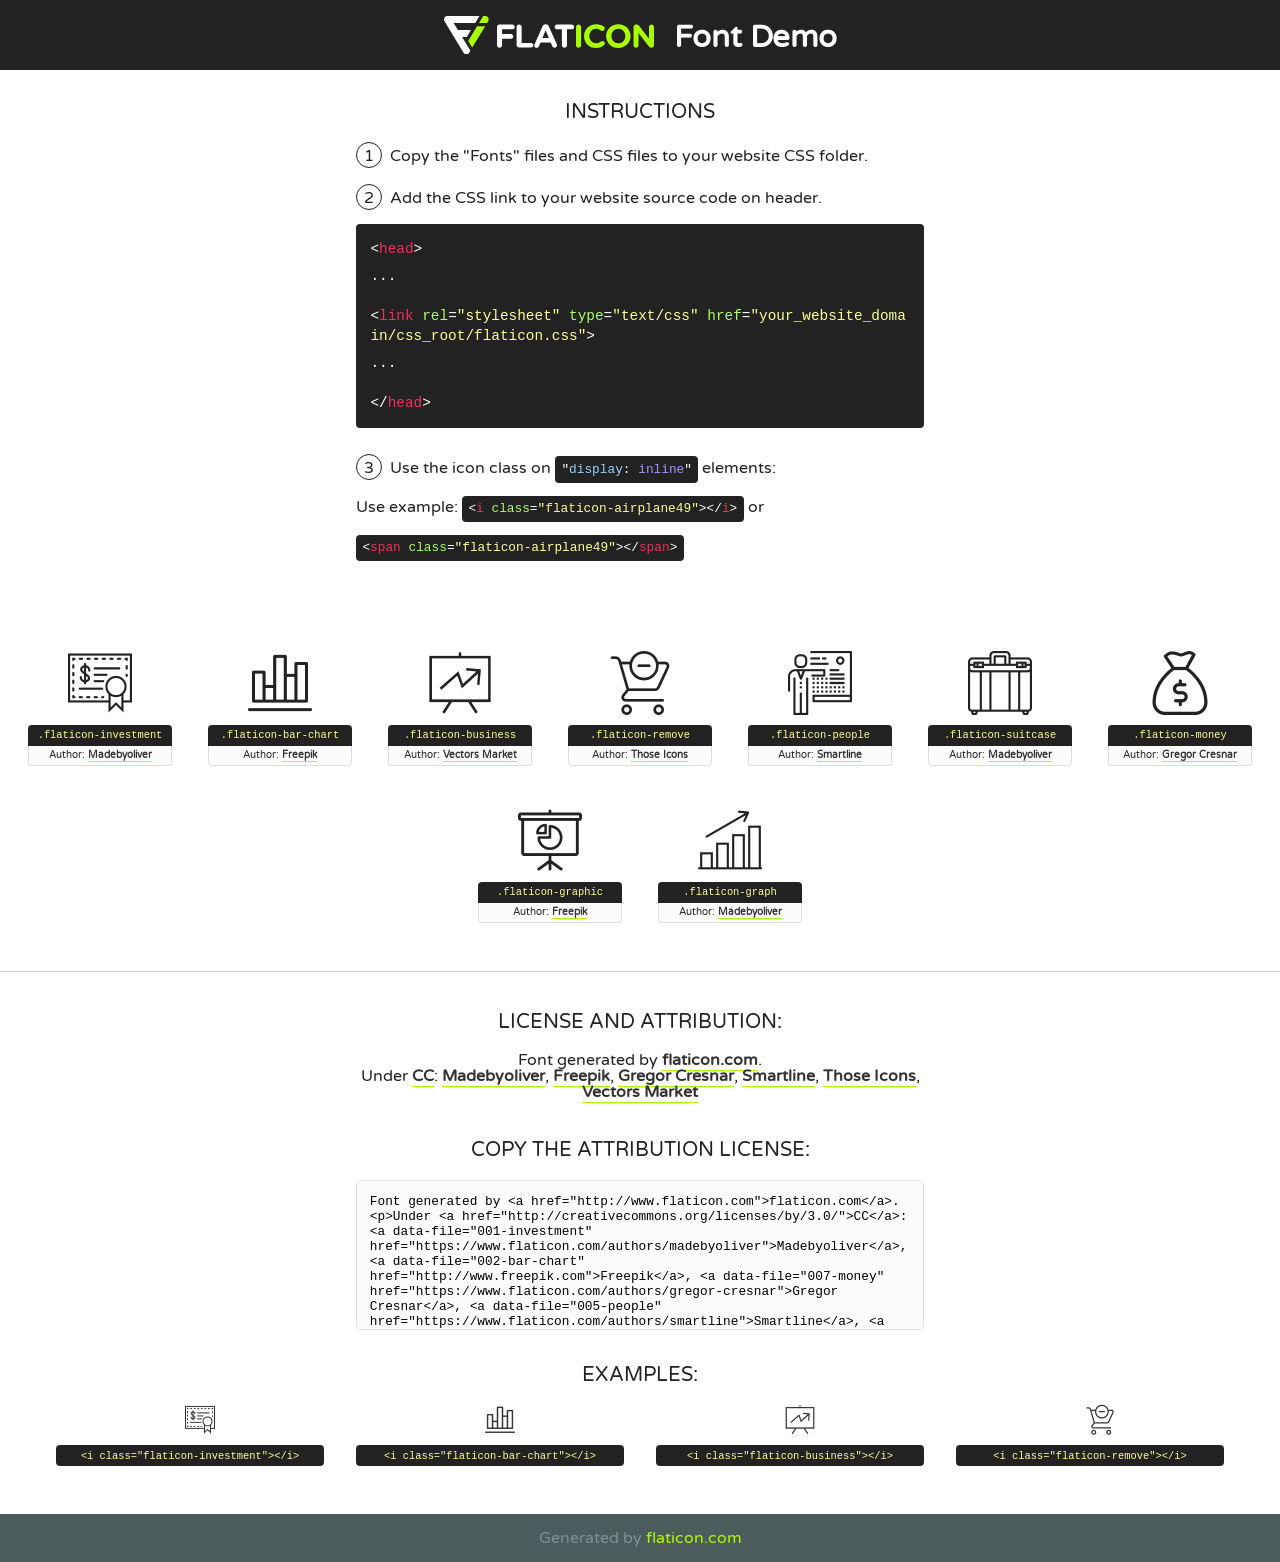
<file: fonts/flaticon.html>
<!DOCTYPE html>
<!--
  Flaticon icon font: Flaticon
  Creation date: 29/07/2017 07:53
-->
<html>
<!DOCTYPE html>
<html>

<head>
    <title>Flaticon WebFont</title>
    <link href="http://fonts.googleapis.com/css?family=Varela+Round" rel="stylesheet" type="text/css" />
    <link rel="stylesheet" type="text/css" href="flaticon.css">
    <meta charset="UTF-8">
    <style>
    html, body, div, span, applet, object, iframe,
    h1, h2, h3, h4, h5, h6, p, blockquote, pre,
    a, abbr, acronym, address, big, cite, code,
    del, dfn, em, img, ins, kbd, q, s, samp,
    small, strike, strong, sub, sup, tt, var,
    b, u, i, center,
    dl, dt, dd, ol, ul, li,
    fieldset, form, label, legend,
    table, caption, tbody, tfoot, thead, tr, th, td,
    article, aside, canvas, details, embed, 
    figure, figcaption, footer, header, hgroup, 
    menu, nav, output, ruby, section, summary,
    time, mark, audio, video {
        margin: 0;
        padding: 0;
        border: 0;
        font-size: 100%;
        font: inherit;
        vertical-align: baseline;
    }
    /* HTML5 display-role reset for older browsers */
    article, aside, details, figcaption, figure, 
    footer, header, hgroup, menu, nav, section {
        display: block;
    }
    body {
        line-height: 1;
    }
    ol, ul {
        list-style: none;
    }
    blockquote, q {
        quotes: none;
    }
    blockquote:before, blockquote:after,
    q:before, q:after {
        content: '';
        content: none;
    }
    table {
        border-collapse: collapse;
        border-spacing: 0;
    }
    body {
        font-family: 'Varela Round', Helvetica, Arial, sans-serif;
        font-size: 16px;
        color: #222;
    }
    a {
        color: #333;
        border-bottom: 1px solid #a9fd00;
        font-weight: bold;
        text-decoration: none;
    }
    * {
        -moz-box-sizing: border-box;
        -webkit-box-sizing: border-box;
        box-sizing: border-box;
        margin: 0;
        padding: 0;
    }
    [class^="flaticon-"]:before, [class*=" flaticon-"]:before, [class^="flaticon-"]:after, [class*=" flaticon-"]:after {
        font-family: Flaticon;
        font-size: 30px;
        font-style: normal;
        margin-left: 20px;
        color: #333;
    }
    .wrapper {
        max-width: 600px;
        margin: auto;
        padding: 0 1em;
    }
    .title {
        font-size: 1.25em;
        text-align: center;
        margin-bottom: 1em;
        text-transform: uppercase;
    }
    header {
        text-align: center;
        background-color: #222;
        color: #fff;
        padding: 1em;
    }
    header .logo {
        width: 210px;
        height: 38px;
        display: inline-block;
        vertical-align: middle;
        margin-right: 1em;
        border: none;
    }
    header strong {
        font-size: 1.95em;
        font-weight: bold;
        vertical-align: middle;
        margin-top: 5px;
        display: inline-block;
    }
    .demo {
        margin: 2em auto;
        line-height: 1.25em;
    }
    .demo ul li {
        margin-bottom: 1em;
    }
    .demo ul li .num {
        color: #222;
        border-radius: 20px;
        display: inline-block;
        width: 26px;
        padding: 3px;
        height: 26px;
        text-align: center;
        margin-right: 0.5em;
        border: 1px solid #222;
    }
    .demo ul li code {
        background-color: #222;
        border-radius: 4px;
        padding: 0.25em 0.5em;
        display: inline-block;
        color: #fff;
        font-family: Consolas,Monaco,Lucida Console,Liberation Mono,DejaVu Sans Mono,Bitstream Vera Sans Mono,Courier New, monospace;
        font-weight: lighter;
        margin-top: 1em;
        font-size: 0.8em;
        word-break: break-all;
    }
    .demo ul li code.big {
        padding: 1em;
        font-size: 0.9em;
    }
    .demo ul li code .red {
        color: #EF3159;
    }
    .demo ul li code .green {
        color: #ACFF65;
    }
    .demo ul li code .yellow {
        color: #FFFF99;
    }
    .demo ul li code .blue {
        color: #99D3FF;
    }
    .demo ul li code .purple {
        color: #A295FF;
    }
    .demo ul li code .dots {
        margin-top: 0.5em;
        display: block;
    }
    #glyphs {
        border-bottom: 1px solid #ccc;
        padding: 2em 0;
        text-align: center;
    }
    .glyph {
        display: inline-block;
        width: 9em;
        margin: 1em;
        text-align: center;
        vertical-align: top;
        background: #FFF;
    }
    .glyph .glyph-icon {
        padding: 10px;
        display: block;
        font-family:"Flaticon";
        font-size: 64px;
        line-height: 1;
    }
    .glyph .glyph-icon:before {
        font-size: 64px;
        color: #222;
        margin-left: 0;
    }
    .class-name {
        font-size: 0.65em;
        background-color: #222;
        color: #fff;
        border-radius: 4px 4px 0 0;
        padding: 0.5em;
        color: #FFFF99;
        font-family: Consolas,Monaco,Lucida Console,Liberation Mono,DejaVu Sans Mono,Bitstream Vera Sans Mono,Courier New, monospace;
    }
    .author-name {
        font-size: 0.6em;
        background-color: #fcfcfd;
        border: 1px solid #DEDEE4;
        border-top: 0;
        border-radius: 0 0 4px 4px;
        padding: 0.5em;
    }
    .class-name:last-child {
        font-size: 10px;
        color:#888;
    }
    .class-name:last-child a {
        font-size: 10px;
        color:#555;
    }
    .class-name:last-child a:hover {
        color:#a9fd00;
    }
    .glyph > input {
        display: block;
        width: 100px;
        margin: 5px auto;
        text-align: center;
        font-size: 12px;
        cursor: text;
    }
    .glyph > input.icon-input {
        font-family:"Flaticon";
        font-size: 16px;
        margin-bottom: 10px;
    }
    .attribution .title {
        margin-top: 2em;
    }
    .attribution textarea {
        background-color: #fcfcfd;
        padding: 1em;
        border: none;
        box-shadow: none;
        border: 1px solid #DEDEE4;
        border-radius: 4px;
        resize: none;
        width: 100%;
        height: 150px;
        font-size: 0.8em;
        font-family: Consolas,Monaco,Lucida Console,Liberation Mono,DejaVu Sans Mono,Bitstream Vera Sans Mono,Courier New, monospace;
        -webkit-appearance: none;
    }
    .iconsuse {
        margin: 2em auto;
        text-align: center;
        max-width: 1200px;
    }
    .iconsuse:after {
        content: '';
        display: table;
        clear: both;
    }
    .iconsuse .image {
        float: left;
        width: 25%;
        padding: 0 1em;
    }
    .iconsuse .image p {
        margin-bottom: 1em;
    }
    .iconsuse .image span {
        display: block;
        font-size: 0.65em;
        background-color: #222;
        color: #fff;
        border-radius: 4px;
        padding: 0.5em;
        color: #FFFF99;
        margin-top: 1em;
        font-family: Consolas,Monaco,Lucida Console,Liberation Mono,DejaVu Sans Mono,Bitstream Vera Sans Mono,Courier New, monospace;
    }
    #footer {
        text-align: center;
        background-color: #4C5B5C;
        color: #7c9192;
        padding: 1em;
    }
    #footer a {
        border: none;
        color: #a9fd00;
        font-weight: normal;
    }
    @media (max-width: 960px) {
        .iconsuse .image {
            width: 50%;
        }
    }
    @media (max-width: 560px) {
        .iconsuse .image {
            width: 100%;
        }
    }
    </style>
</head>

<body class="characters-off">

    <header>
        <a href="http://www.flaticon.com" target="_blank" class="logo">
            <svg version="1.1" xmlns="http://www.w3.org/2000/svg" xmlns:xlink="http://www.w3.org/1999/xlink" xmlns:a="http://ns.adobe.com/AdobeSVGViewerExtensions/3.0/" viewBox="0 0 560.875 102.036" enable-background="new 0 0 560.875 102.036" xml:space="preserve">
                <defs>
                </defs>
                <g>
                    <g class="letters">
                        <path fill="#ffffff" d="M141.596,29.675c0-3.777,2.985-6.767,6.764-6.767h34.438c3.426,0,6.15,2.728,6.15,6.15
                        c0,3.43-2.724,6.149-6.15,6.149h-27.674v13.091h23.719c3.429,0,6.151,2.724,6.151,6.15c0,3.43-2.723,6.149-6.151,6.149h-23.719
                        v17.574c0,3.773-2.986,6.761-6.764,6.761c-3.779,0-6.764-2.989-6.764-6.761V29.675z"></path>
                        <path fill="#ffffff" d="M193.844,29.149c0-3.781,2.985-6.767,6.764-6.767c3.776,0,6.763,2.985,6.763,6.767v42.957h25.039
                        c3.426,0,6.149,2.726,6.149,6.153c0,3.425-2.723,6.15-6.149,6.15h-31.802c-3.779,0-6.764-2.986-6.764-6.768V29.149z"></path>
                        <path fill="#ffffff" d="M241.891,75.71l21.438-48.407c1.492-3.341,4.215-5.357,7.906-5.357h0.792
                        c3.686,0,6.323,2.017,7.815,5.357l21.439,48.407c0.436,0.967,0.701,1.845,0.701,2.723c0,3.602-2.809,6.501-6.414,6.501
                        c-3.161,0-5.269-1.845-6.499-4.655l-4.132-9.661h-27.059l-4.301,10.102c-1.144,2.631-3.426,4.214-6.237,4.214
                        c-3.517,0-6.24-2.81-6.24-6.325C241.1,77.64,241.451,76.677,241.891,75.71z M279.932,58.666l-8.521-20.297l-8.526,20.297H279.932
                        z"></path>
                        <path fill="#ffffff" d="M314.864,35.387H301.86c-3.429,0-6.239-2.813-6.239-6.238c0-3.429,2.811-6.24,6.239-6.24h39.533
                        c3.426,0,6.237,2.811,6.237,6.24c0,3.425-2.811,6.238-6.237,6.238h-13.001v42.785c0,3.773-2.99,6.761-6.764,6.761
                        c-3.779,0-6.764-2.989-6.764-6.761V35.387z"></path>
                        <path fill="#A9FD00" d="M352.615,29.149c0-3.781,2.985-6.767,6.767-6.767c3.774,0,6.761,2.985,6.761,6.767v49.024
                        c0,3.773-2.987,6.761-6.761,6.761c-3.781,0-6.767-2.989-6.767-6.761V29.149z"></path>
                        <path fill="#A9FD00" d="M374.132,53.836v-0.179c0-17.481,13.178-31.801,32.065-31.801c9.22,0,15.459,2.458,20.557,6.238
                        c1.402,1.054,2.637,2.985,2.637,5.357c0,3.692-2.985,6.59-6.681,6.59c-1.845,0-3.071-0.702-4.044-1.319
                        c-3.776-2.813-7.729-4.393-12.562-4.393c-10.364,0-17.831,8.611-17.831,19.154v0.173c0,10.542,7.291,19.329,17.831,19.329
                        c5.715,0,9.492-1.756,13.359-4.834c1.049-0.874,2.458-1.491,4.039-1.491c3.429,0,6.325,2.813,6.325,6.236
                        c0,2.106-1.056,3.78-2.282,4.834c-5.539,4.834-12.036,7.733-21.878,7.733C387.572,85.464,374.132,71.493,374.132,53.836z"></path>
                        <path fill="#A9FD00" d="M433.009,53.836v-0.179c0-17.481,13.79-31.801,32.766-31.801c18.981,0,32.592,14.143,32.592,31.628v0.173
                        c0,17.483-13.785,31.807-32.769,31.807C446.625,85.464,433.009,71.32,433.009,53.836z M484.224,53.836v-0.179
                        c0-10.539-7.725-19.326-18.626-19.326c-10.893,0-18.449,8.611-18.449,19.154v0.173c0,10.542,7.73,19.329,18.626,19.329
                        C476.676,72.986,484.224,64.378,484.224,53.836z"></path>
                        <path fill="#A9FD00" d="M506.233,29.321c0-3.774,2.99-6.763,6.767-6.763h1.401c3.252,0,5.183,1.583,7.029,3.953l26.093,34.265
                        V29.059c0-3.692,2.99-6.677,6.681-6.677c3.683,0,6.671,2.985,6.671,6.677v48.934c0,3.78-2.987,6.765-6.764,6.765h-0.436
                        c-3.257,0-5.188-1.581-7.034-3.953l-27.056-35.492v32.944c0,3.687-2.985,6.676-6.678,6.676c-3.683,0-6.673-2.989-6.673-6.676
                        V29.321z"></path>
                    </g>
                    <g class="insignia">
                        <path fill="#ffffff" d="M48.372,56.137h12.517l11.156-18.537H37.186L25.688,18.539h57.825L94.668,0H9.271
                        C5.925,0,2.842,1.801,1.198,4.716c-1.644,2.907-1.593,6.482,0.134,9.343l50.38,83.501c1.678,2.781,4.689,4.476,7.938,4.476
                        c3.246,0,6.257-1.695,7.935-4.476l2.898-4.804L48.372,56.137z"></path>
                        <g class="i">
                            <path fill="#A9FD00" d="M93.575,18.539h0.031v0.004l21.652,0.004l2.705-4.488c1.727-2.861,1.778-6.436,0.133-9.343
                            C116.454,1.801,113.371,0,110.026,0h-5.294L93.575,18.539z"></path>
                            <polygon fill="#A9FD00" points="88.291,27.356 64.725,66.486 75.519,84.404 109.942,27.356"></polygon>
                        </g>
                    </g>
                </g>
            </svg>
        </a>
        <strong>Font Demo</strong>
    </header>


    <section class="demo wrapper">

        <p class="title">Instructions</p>

        <ul>
            <li>
                <span class="num">1</span>Copy the "Fonts" files and CSS files to your website CSS folder.
            </li>
            <li>
                <span class="num">2</span>Add the CSS link to your website source code on header.
                <code class="big">
                    &lt;<span class="red">head</span>&gt;
                    <br/><span class="dots">...</span>
                    <br/>&lt;<span class="red">link</span> <span class="green">rel</span>=<span class="yellow">"stylesheet"</span> <span class="green">type</span>=<span class="yellow">"text/css"</span> <span class="green">href</span>=<span class="yellow">"your_website_domain/css_root/flaticon.css"</span>&gt;
                    <br/><span class="dots">...</span>
                    <br/>&lt;/<span class="red">head</span>&gt;
                </code>
            </li>

            <li>
                <p>
                    <span class="num">3</span>Use the icon class on <code>"<span class="blue">display</span>:<span class="purple"> inline</span>"</code> elements:
                    <br />
                    Use example: <code>&lt;<span class="red">i</span> <span class="green">class</span>=<span class="yellow">&quot;flaticon-airplane49&quot;</span>&gt;&lt;/<span class="red">i</span>&gt;</code> or <code>&lt;<span class="red">span</span> <span class="green">class</span>=<span class="yellow">&quot;flaticon-airplane49&quot;</span>&gt;&lt;/<span class="red">span</span>&gt;</code>
            </li>
        </ul>

    </section>




   <section id="glyphs">          
    
      
        <div class="glyph"><div class="glyph-icon flaticon-investment"></div>
            <div class="class-name">.flaticon-investment</div>
            <div class="author-name">Author: <a data-file="001-investment" href="https://www.flaticon.com/authors/madebyoliver">Madebyoliver</a> </div> 
        </div>        
        
        <div class="glyph"><div class="glyph-icon flaticon-bar-chart"></div>
            <div class="class-name">.flaticon-bar-chart</div>
            <div class="author-name">Author: <a data-file="002-bar-chart" href="http://www.freepik.com">Freepik</a> </div> 
        </div>        
        
        <div class="glyph"><div class="glyph-icon flaticon-business"></div>
            <div class="class-name">.flaticon-business</div>
            <div class="author-name">Author: <a data-file="003-business" href="https://www.flaticon.com/authors/vectors-market">Vectors Market</a> </div> 
        </div>        
        
        <div class="glyph"><div class="glyph-icon flaticon-remove"></div>
            <div class="class-name">.flaticon-remove</div>
            <div class="author-name">Author: <a data-file="004-remove" href="https://www.flaticon.com/authors/those-icons">Those Icons</a> </div> 
        </div>        
        
        <div class="glyph"><div class="glyph-icon flaticon-people"></div>
            <div class="class-name">.flaticon-people</div>
            <div class="author-name">Author: <a data-file="005-people" href="https://www.flaticon.com/authors/smartline">Smartline</a> </div> 
        </div>        
        
        <div class="glyph"><div class="glyph-icon flaticon-suitcase"></div>
            <div class="class-name">.flaticon-suitcase</div>
            <div class="author-name">Author: <a data-file="006-suitcase" href="https://www.flaticon.com/authors/madebyoliver">Madebyoliver</a> </div> 
        </div>        
        
        <div class="glyph"><div class="glyph-icon flaticon-money"></div>
            <div class="class-name">.flaticon-money</div>
            <div class="author-name">Author: <a data-file="007-money" href="https://www.flaticon.com/authors/gregor-cresnar">Gregor Cresnar</a> </div> 
        </div>        
        
        <div class="glyph"><div class="glyph-icon flaticon-graphic"></div>
            <div class="class-name">.flaticon-graphic</div>
            <div class="author-name">Author: <a data-file="008-graphic" href="http://www.freepik.com">Freepik</a> </div> 
        </div>        
        
        <div class="glyph"><div class="glyph-icon flaticon-graph"></div>
            <div class="class-name">.flaticon-graph</div>
            <div class="author-name">Author: <a data-file="009-graph" href="https://www.flaticon.com/authors/madebyoliver">Madebyoliver</a> </div> 
        </div>        
        

    </section>



    <section class="attribution wrapper"   style="text-align:center;">

      <div class="title">License and attribution:</div><div class="attrDiv">Font generated by <a href="http://www.flaticon.com">flaticon.com</a>. <div><p>Under <a href="http://creativecommons.org/licenses/by/3.0/">CC</a>: <a data-file="001-investment" href="https://www.flaticon.com/authors/madebyoliver">Madebyoliver</a>, <a data-file="002-bar-chart" href="http://www.freepik.com">Freepik</a>, <a data-file="007-money" href="https://www.flaticon.com/authors/gregor-cresnar">Gregor Cresnar</a>, <a data-file="005-people" href="https://www.flaticon.com/authors/smartline">Smartline</a>, <a data-file="004-remove" href="https://www.flaticon.com/authors/those-icons">Those Icons</a>, <a data-file="003-business" href="https://www.flaticon.com/authors/vectors-market">Vectors Market</a></p>  </div>
      </div>
      <div class="title">Copy the Attribution License:</div>

    <textarea onclick="this.focus();this.select();">Font generated by &lt;a href=&quot;http://www.flaticon.com&quot;&gt;flaticon.com&lt;/a&gt;. <p>Under <a href="http://creativecommons.org/licenses/by/3.0/">CC</a>: <a data-file="001-investment" href="https://www.flaticon.com/authors/madebyoliver">Madebyoliver</a>, <a data-file="002-bar-chart" href="http://www.freepik.com">Freepik</a>, <a data-file="007-money" href="https://www.flaticon.com/authors/gregor-cresnar">Gregor Cresnar</a>, <a data-file="005-people" href="https://www.flaticon.com/authors/smartline">Smartline</a>, <a data-file="004-remove" href="https://www.flaticon.com/authors/those-icons">Those Icons</a>, <a data-file="003-business" href="https://www.flaticon.com/authors/vectors-market">Vectors Market</a></p>  
     </textarea>

    </section>

    <section class="iconsuse">

          <div class="title">Examples:</div>            
             
            <div class="image">
                <p>
                    <i class="glyph-icon flaticon-investment"></i> 
                    <span>&lt;i class=&quot;flaticon-investment&quot;&gt;&lt;/i&gt;</span>
                </p>
            </div>
            
            <div class="image">
                <p>
                    <i class="glyph-icon flaticon-bar-chart"></i> 
                    <span>&lt;i class=&quot;flaticon-bar-chart&quot;&gt;&lt;/i&gt;</span>
                </p>
            </div>
            
            <div class="image">
                <p>
                    <i class="glyph-icon flaticon-business"></i> 
                    <span>&lt;i class=&quot;flaticon-business&quot;&gt;&lt;/i&gt;</span>
                </p>
            </div>
            
            <div class="image">
                <p>
                    <i class="glyph-icon flaticon-remove"></i> 
                    <span>&lt;i class=&quot;flaticon-remove&quot;&gt;&lt;/i&gt;</span>
                </p>
            </div>
                       
        </div>
                            
    </section>

<div id="footer">
    <div>Generated by <a href="http://www.flaticon.com">flaticon.com</a>
    </div>
</div>



</body>
</html>
</file>
<file: css/style.css>
/* Css Template For The Biznes */


/************ TABLE OF CONTENTS ***************
1. Fonts
2. Reset
3. Global
4. Main Header
5. Main Slider
6. Feature Section
7. Service Section
9. Testimonial Section
8. Fact Counter
10. Team Section
11. Call Back Section
12. Gallery Section
14. News Section
15. Sponsors Section
16. Main Footer
19. Footer Bottom
20. Page Title
21. About Section
22. Service Style Two
23. Service Page
24. Service Details Content
25. Team Page
26. Gallery Page / Gallery Section
27. Faq Page
28. Error Section / Error Page
29. Blog Page
30. Blog Classic Content
31. Sidebar Content
32. Blog Details
33. Blog Details Content
34. Contact Section
35. Google Map


**********************************************/

/* use font link */

@import url('https://fonts.googleapis.com/css?family=Montserrat:100,100i,200,200i,300,300i,400,400i,500,500i,600,600i,700,700i,800,800i,900,900i');
@import url('https://fonts.googleapis.com/css?family=Open+Sans:300,300i,400,400i,600,600i,700,700i,800,800i');
@import url('https://fonts.googleapis.com/css?family=Raleway:300,300i,400,400i,500,500i,600,600i,700,700i,800,800i,900,900i');

/* use style sheet */

@import url(../css/font-awesome.css);
@import url(../css/flaticon.css);
@import url(../css/animate.css);
@import url(../css/owl.css);
@import url(../css/bootstrap.css);
@import url(../css/bootstrap.min.css);
@import url(../css/settings.css);
@import url(../css/jquery-ui.css);
@import url(../css/jquery.fancybox.css);
@import url(../css/hover.css);



/*** 

====================================================================
  Reset
====================================================================

 ***/
* {
  margin:0px;
  padding:0px;
  border:none;
  outline:none;
}


/*** 

====================================================================
  Global Settings
====================================================================

 ***/


body {
  font-size:15px;
  color:#777777;
  line-height:1.8em;
  font-weight:400;
  background:#ffffff;
  font-family: 'Rasa', serif;
  background-size:cover;
  background-repeat:no-repeat;
  background-position:center top;
  -webkit-font-smoothing: antialiased;
}

@media (min-width:1200px) {
  .container {
    padding: 0px 0px;
  }
}

a{
  text-decoration:none;
  position: relative;
  font-size: 14px;
  font-family: 'Open Sans',sans-serif;
  line-height: 25px;
  cursor:pointer;
  color:#d4dae3;
  transition: all 500ms ease;
}

a:hover{
  text-decoration:none;
  outline:none;
  color: #f6b129;
  transition: all 500ms ease;
}


input,button,select,textarea{
  font-family: 'Hind', sans-serif;
}

.strike-through{
  text-decoration:line-through; 
}

.auto-container{
  position:static;
  max-width:1200px;
  padding:0px 15px;
  margin:0 auto;
}

.small-container{
  max-width:680px;
  margin:0 auto;
}

.page-wrapper{
  position:relative;
  margin:0 auto;
  width:100%;
  min-width:300px;
  overflow-x: hidden;
  
}

ul,li{
  list-style:none;
  padding:0px;
  margin:0px; 
}
.centered{
  text-align:center;  
}
.sec-pad{
  padding: 92px 0px 100px 0px;
}

p{
  position: relative;
  font-size: 14px;
  font-family: 'Open Sans', sans-serif;
  line-height: 26px;
  font-weight: 400;
  color: #848484;
  margin-bottom: 10px;
  transition: all 500ms ease;
}

h1,h2,h3,h4,h5,h6 {
  position:relative;
  font-family: 'Montserrat',sans-serif;
  font-weight: 400;
  margin-bottom: 10px;
  color: #222;
  margin-top: 0px;
}
h1 a,h2 a,h3 a,h4 a,h5 a,h6 a {
  position:relative;
  font-family: 'Montserrat',sans-serif;
  font-weight: 400;
  margin-bottom: 10px;
  color: #222;
  margin-top: 0px;
  transition: all 500ms ease;
}

h1{
  font-size: 65px;
  line-height: 70px;
  font-weight: 600;
  color: #fff;
  text-transform: uppercase;
}

h2{
  font-size: 34px;
  line-height: 43px;
  color: #222;
}

h3{
  font-size: 24px;
  line-height: 30px;
}

h4{
  font-size: 20px;
  line-height: 30px;
}

h5{
  font-size: 18px;
  line-height: 28px;
} 

h4 a{
  font-size: 20px;
  line-height: 30px;
}

h6 a{
  font-size: 15px;
  line-height: 22px;
}

h5 a:hover,
h6 a:hover,
h4 a:hover,
h4 a:hover,
h6 a:hover{
  color: #f6b129;
  transition: all 500ms ease;
}
span{
  position: relative;
  display: block;
  font-size: 14px;
  font-family: 'Open Sans',sans-serif;
  line-height: 25px;
  color: #f6b129;
  font-style: italic;
  font-weight: 400;
  margin-bottom: 0px;
}


.preloader{position: fixed; left:0px;top:0px;height:100%;width: 100%;z-index:999999;background-color:#ffffff;background-position:center center;background-repeat:no-repeat;background-image:url(../images/icons/preloader.gif);}

/** button **/

.btn-one {
  font-size: 14px;
  font-weight: 400;
  text-transform: uppercase;
  color: #fff;
  background: #f6b129;
  padding: 15px 30px;
  font-family: 'Montserrat', sans-serif;
  position: relative;
  transition: all 0.5s ease 0s;
  cursor: pointer;
  display: inline-block;
  text-align: center;
  z-index: 1;
}
.btn-one:hover{
  color: #fff;
  transition: all 500ms ease;
}
.btn-one :before {
  background-color: #f6b129;
  height: 100%;
  left: 0;
  opacity: 0;
  position: absolute;
  top: 0;
  transform: scale(0.5, 1);
  transition: all 0.4s ease 0s;
  width: 100%;
  z-index: -1;
}
.btn-one :hover::before{
  opacity: 1;
  -webkit-transform: scale(1, 1);
  transform: scale(1, 1);
}
.style-one{
  background: #f6b129; 
  position: relative;
}
.style-one:before {
  background-color: #222;
  content: "";
  height: 100%;
  left: 0;
  opacity: 0;
  position: absolute;
  top: 0;
  transform: scale(0.5, 1);
  transition: all 0.4s ease 0s;
  width: 100%;
  z-index: -1;
  border-radius: 2px;
}
.style-one:hover:before{
  opacity: 1;
  -webkit-transform: scale(1, 1);
  transform: scale(1, 1);    
}

.btn-two {
  font-size: 14px;
  font-weight: 600;
  text-transform: uppercase;
  color: #fff;
  background: transparent;
  padding: 11px 33px 10px 33px;
  font-family: 'Montserrat', sans-serif;
  position: relative;
  transition: all 0.5s ease 0s;
  cursor: pointer;
  display: inline-block;
  text-align: center;
  z-index: 1;
  border: 2px solid #fff;
  border-radius: 5px;
}
.btn-two:hover{
  color: #c9a76e;
  transition: all 500ms ease;
}

.link-btn{
  position: relative;
  padding: 0px;
  margin: 0px;
  margin-top: 20px;
}
.link-btn li{
  display: inline-block;
  margin: 0px 3px;
}
.link-btn li a{
  position: relative;
  display: inline-block;
  font-size: 18px;
  font-family: 'OpenSans',sans-serif;
  color: #848484;
  font-weight: 600;
  width: 45px;
  height: 45px;
  line-height: 45px;
  text-align: center;
  border: 1px solid #e5e5e5;
  border-radius: 5px;
  transition: all 500ms ease;
}
.link-btn li a:hover,
.link-btn li a.active{
  background: #f6b129;
  color: #fff;
  border: 1px solid #f6b129;
  transition: all 500ms ease;
}

.section-title h2{
  position: relative;
  font-weight: 500;
  margin-bottom: 2px;
}
.sec-title h2{
  position: relative;
  color: #fff;
}
.sec-title span{
  position: relative;
  display: inline-block;
  font-style: normal;
  font-size: 34px;
  font-family: 'Montserrat',sans-serif;
  font-weight: 400;
  margin-bottom: 10px;
  color: #f6b129;
}
.sec-title h2:before{
  position: absolute;
  content: '';
  background: #f6b129;
  width: 50px;
  height: 5px;
  left: 0px;
  bottom: -15px;
  border-radius: 5px;
}
.title-text{
  position: relative;
  margin-bottom: 68px;
}
.title-text p{
  font-size: 15px;
}
.title-text:before{
  position: absolute;
  content: '';
  background: #f6b129;
  height: 5px;
  width: 50px;
  border-radius: 5px;
  left: 50%;
  margin-left: -25px;
  bottom: -18px;
}
.img-box{
  position: relative;
  display: inline-block;
  background: #253559;
}

/*** 

====================================================================
  Scroll To Top style
====================================================================


***/
.scroll-to-top span{
  color: #fff;
}
.scroll-to-top{
  position:fixed;
  bottom:15px;
  right:15px;
  font-size:18px;
  line-height:43px;
  width:45px;
  height:45px;
  background: #f6b129;
  text-align:center;
  z-index:100;
  cursor:pointer;
  display:none;
  transition:all 500ms ease;
  -moz-transition:all 500ms ease;
  -webkit-transition:all 500ms ease;
  -ms-transition:all 500ms ease;
  -o-transition:all 500ms ease;
}
.scroll-to-top:after {
  position: absolute;
  z-index: -1;
  content: '';
  top: 100%;
  left: 5%;
  height: 10px;
  width: 90%;
  opacity: 1;
  background: -webkit-radial-gradient(center, ellipse, rgba(0, 0, 0, 0.25) 0%, rgba(0, 0, 0, 0) 80%);
  background: -webkit-radial-gradient(center ellipse, rgba(0, 0, 0, 0.25) 0%, rgba(0, 0, 0, 0) 80%);
  background: radial-gradient(ellipse at center, rgba(0, 0, 0, 0.25) 0%, rgba(0, 0, 0, 0) 80%);
}

/*=============== Style switcher =============*/

.switcher .switch_btn button {
  width:40px;
  height:40px;
  border:none;
  background: #f6b129;
  color:#fff;
  font-size: 20px;
  line-height: 40px;
  border-radius: 5px;
}
.switcher .switch_btn {
  position: absolute;
  right: -40px;
  top: -10px;
  z-index: -1;
}
.switcher {
  position: fixed;
  top:285px;
  z-index: 999999;
}

.switcher .switch_menu {
  width:280px;
  background: #000;
  display: none;
  position: absolute;
  top: 30px;
/*  height: 300px;
  overflow: hidden;
  overflow-y: scroll;*/
}
.switcher .switch_menu .switcher_container {
  width:270px;
  margin:0 auto;
}
.switcher .switch_menu h5.title {
  color:#fff;
  margin:0;
  line-height: 60px;
  background: #272727;
  font-family: 'Vollkorn',sans-serif;
  text-align: center;
  margin-bottom: 20px;
  font-size:18px;
  font-weight: 700;
  text-transform: uppercase;
}
.switcher .switch_menu .switcher_container h5 {
  text-align: center;
  color:#fff;
  font-family: 'Vollkorn',sans-serif;
  font-size:24px;
  font-weight: 700;
  margin-top: 10px;
}
.switcher .switch_menu .switch_body .box {
  cursor: pointer;
  display: inline-block;
  margin-left:25px;
  text-align: center;
  margin-top: 10px;
}
.switcher .switch_menu .switch_body .box>div {
  width:90px;
  height:55px;
  background: #f4f4f4;
  border:2px solid #eaeaea;
}
.switcher .switch_menu .switch_body .box>div>span {
  display: block;
  width:86px;
  height:100%;
  margin:0 auto;
  background: #fff;
  border-left:2px solid #eaeaea;
  border-right:2px solid #eaeaea;
}
.switcher .switch_menu .switch_body .box p {
  font-weight: 700;
  font-size: 18px;
  color:#9e9e9e;
  margin-top: 8px;
}
.switcher .switch_menu .switch_body {
  border-bottom:1px solid #f7f7f7;
  padding-bottom: 10px;
}

.switcher .box_bg h5 {
  font-size: 20px;
}
.switcher .box_bg {
  text-align: center;
  margin-top: 15px;
  padding-bottom: 27px;
  padding-top:1px;
  border-bottom:1px solid #f7f7f7;
  margin-bottom: 12px;
}
.switcher .box_bg .layout_bg {
  width:63px;
  height:63px;
  border:2px solid #eaeaea;
  display: inline-block;
  cursor: pointer;
  margin-right:2px;
  margin-top: 5px;
}
.switcher .box_bg .layout_bg:last-child {
  margin-right:0;
}
.switcher .box_bg .bg1 {
  background: url(../../images/home/bg1.png) no-repeat center;
}
.switcher .box_bg .bg2 {
  background: url(../../images/home/bg2.png) no-repeat center;
}
.switcher .box_bg .bg3 {
  background: url(../../images/home/bg3.png) no-repeat center;
}
.switcher .box_bg .bg4 {
  background: url(../../images/home/bg4.png) no-repeat center;
}
.switcher #styleOptions {
  padding:7px 0;
}
.switcher #styleOptions li {
  display: inline-block;
  width:40px;
  height:40px;
  margin-right:2px;
}
.switcher #styleOptions li:last-child {
  margin-right:0;
}
.switcher #styleOptions li a {
  display: block;
  width:100%;
  height:100%;
}
.switcher #styleOptions li a.color2 {
  background: url(../images/home/color1.jpg) no-repeat center;
}
.switcher #styleOptions li a.color3 {
  background: url(../images/home/color2.jpg) no-repeat center;
}
.switcher #styleOptions li a.color4 {
  background: url(../images/home/color3.jpg) no-repeat center;
}
.switcher #styleOptions li a.color5 {
  background: url(../images/home/color4.jpg) no-repeat center;
}
.switcher #styleOptions li a.color6 {
  background: url(../images/home/color5.jpg) no-repeat center;
}
.switcher .switch_menu>p {
  font-family: 'Alegreya', serif;
  font-weight: 700;
  font-size: 15px;
  background: #1a8bb3;
  color:#fff;
  padding: 18px 18px 20px 18px;
}


/** header search **/

.header-search {
    position: relative;
    padding: 10px 0px;
    background: #160f09;
    z-index: 5;
    display: none;
}
.header-search .container {
    padding-right: 0px
}
.header-search .search-form {
    position: relative;
    width: 270px;
}
.header-search .search {
    position: relative;
    margin: 0px;
}
.header-search .search input[type="text"], .header-search input[type="search"] {
    position: relative;
    display: block;
    width: 100%;
    line-height: 24px;
    background: none;
    padding: 7px 40px 7px 15px;
    border: 1px solid #f6b129;
    color: #ffffff;
    font-size: 14px;
    border-radius: 4px;
    -webkit-border-radius: 4px;
    -ms-border-radius: 4px;
    -moz-border-radius: 4px;
    -o-border-radius: 4px;
    margin-bottom: 0px;
}
.header-search button {
    background: #f6b129;
    border-radius: 0 4px 4px 0;
    display: block;
    font-size: 14px;
    height: 100%;
    line-height: 40px;
    position: absolute;
    right: 0;
    text-align: center;
    top: 0;
    width: 38px;
    border: 1px solid #f6b129;
}
.header-search button span::before {
    color: #fff;
    font-size: 15px;
}
.header-search .search input:focus {
    border: 1px solid #24c4f4;
    transition: all 500ms ease;
}
.header-search .search input:focus + button, .header-search .search input button:hover {
    background: #24c4f4 none repeat scroll 0 0;
    color: #24c4f4;
    border: 1px solid #24c4f4;
}
.search-button{
  position: relative;
  display: inline-block;
}
.search-button .toggle-search button {
    display: inline-block;
    font-size: 15px;
    margin: 0;
    color: #48c7ec;
    background: transparent;
    height: 40px;
    width: 40px;
    line-height: 39px;
    border: 1px solid #e1e1e1;
    border-radius: 50%;
    text-align: center;
    transition: all 500ms ease;
}

/*** 

====================================================================
                        Home-Page
====================================================================

***/

/** main header area **/


.main-header{
  position:relative;
  left:0px;
  top:0px;
  z-index:999;
  width:100%;
  transition:all 500ms ease;
  -moz-transition:all 500ms ease;
  -webkit-transition:all 500ms ease;
  -ms-transition:all 500ms ease;
  -o-transition:all 500ms ease;
}

.sticky-header{
  position:fixed;
  opacity:0;
  visibility:hidden;
  left:0px;
  top:0px;
  width:100%;
  background: #fff;
  z-index:0;
  box-shadow: 0 0px 0 2px rgba(238, 238, 238, 0.66);
  transition:all 500ms ease;
  -moz-transition:all 500ms ease;
  -webkit-transition:all 500ms ease;
  -ms-transition:all 500ms ease;
  -o-transition:all 500ms ease;
}
.fixed-header .sticky-header{
  z-index:999;
  opacity:1;
  visibility:visible;
  -ms-animation-name: fadeInDown;
  -moz-animation-name: fadeInDown;
  -op-animation-name: fadeInDown;
  -webkit-animation-name: fadeInDown;
  animation-name: fadeInDown;
  -ms-animation-duration: 500ms;
  -moz-animation-duration: 500ms;
  -op-animation-duration: 500ms;
  -webkit-animation-duration: 500ms;
  animation-duration: 500ms;
  -ms-animation-timing-function: linear;
  -moz-animation-timing-function: linear;
  -op-animation-timing-function: linear;
  -webkit-animation-timing-function: linear;
  animation-timing-function: linear;
  -ms-animation-iteration-count: 1;
  -moz-animation-iteration-count: 1;
  -op-animation-iteration-count: 1;
  -webkit-animation-iteration-count: 1;
  animation-iteration-count: 1;
}
.header-lower{
  position: relative;
  background: rgba(255, 255, 255, 0.88);
  width: 100%;
  margin-bottom: -110px;
}
.header-upper{
  position: relative;
  background: #253559;
  width: 100%;
  padding: 0px 0px;
}
.header-upper .top-left{
  position: relative;
  display: inline-block;
}
.header-upper .top-left li{
  position: relative;
  display: inline-block;
  font-size: 15px;
  font-family: 'Open Sans',sans-serif;
  line-height: 54px;
  color: #c8cfda;
  font-weight: 600;
  margin-right: 41px;
}
.header-upper .top-left li i:before{
  color: #f6b129;
  font-size: 14px;
  margin-right: 8px;
}
.header-upper .top-right{
  position: relative;
  float: right;
}
.header-upper .top-right .social-top,
.header-upper .top-right .button-top{
  position: relative;
  display: inline-block;
}
.header-upper .top-right .social-top{
  position: relative;
  top: 2px;
}
.header-upper .top-right .button-top{
  margin-left: 16px;
}
.header-upper .top-right .social-top li a{
  position: relative;
  display: inline-block;
  color: #d4dae3;
  line-height: 25px;
}
.header-upper .top-right .social-top li a:hover{
  color: #f6b129;
}
.header-upper .top-right .social-top li{
  position: relative;
  display: inline-block;
  margin: 0px 10px;
}
.logo-box{
  background: url(../images/logo/logo1.png) no-repeat 9% 100%;
  height: 62px;
  margin-top: 24px;
  margin-left: -8px;
}
.logo-box a {
  display: inline-block;
  width: 100%;
  height: 100%;
}
.main-header .info-box{
  position: relative;
  display: inline-block;
}
.main-header .menu-bar{
  position: relative;
  float: right;
  right: 2px;
}
.main-header .search-box{
  position: relative;
  margin-left: 51px;
}
.main-header .search-box:before{
  position: absolute;
  content: '';
  background: #d0d0d0;
  width: 1px;
  height: 20px;
  top: 10px;
  left: -31px;
}
.main-header .search-box button{
  position: relative;
  background: transparent;
  width: 40px;
  height: 40px;
  color: #222;
  border: 1px solid #d9d9d9;
  border-radius: 5px;
  text-align: center;
  line-height: 40px;
}

.main-menu{
  position:relative;
  display: inline-block;
}
.sticky-header .main-menu {
  right: 25px;
}

.main-menu .navbar-collapse{
  padding:0px;  
}

.main-menu .navigation{
  position:relative;
  margin:0px;
}

.main-menu .navigation > li{
  position:relative;
  display: inline-block;
  margin-left: 36px;
}


.main-menu .navigation > li > a > i:before{
  margin-right: 5px;
  font-size: 16px;
}
.main-menu .navigation > li > a{
  position:relative;
  display:block;
  font-size:15px;
  color: #222;
  line-height: 26px;
  font-weight:600;
  padding: 44px 6px 40px 6px;
  text-align: center;
  text-transform:uppercase;
  font-family: 'Raleway', sans-serif;
  opacity:1;
  -webkit-transition:all 500ms ease;
}

.main-menu .navigation > li:hover > a,.main-menu .navigation > li.current > a,
.main-menu .navbar-collapse > ul li.dropdown:hover .dropdown-btn span:before,
.main-menu .navbar-collapse > ul li.dropdown.current .dropdown-btn span:before{
  color: #f6b129;
  transition: all 500ms ease;
}

.main-menu .navigation > li:hover > a:after{
  opacity:1;
}

.main-menu .navigation > li > ul{
  position:absolute;
  left:0px;
  top:130%;
  margin-top: 0px;
  width:220px;
  padding:0px;
  z-index:100;
  display:none;
  background:#222;
  border-top:3px solid #f6b129;
  transition:all 1000ms ease;
  -moz-transition:all 1000ms ease;
  -webkit-transition:all 1000ms ease;
  -ms-transition:all 1000ms ease;
  -o-transition:all 1000ms ease;
}
.main-menu .navigation > li > ul > li{
  position:relative;
  width:100%;
}
.main-menu .navigation > li > ul > li:last-child{
  border-bottom:none; 
}

.main-menu .navigation > li > ul > li > a{
  position:relative;
  display:block;
  padding:10px 15px;
  line-height:28px;
  font-weight:600;
  font-size:14px;
  font-family: 'Open Sans', sans-serif;
  text-transform:capitalize;
  color: #ffffff;
  border-bottom: 1px dashed #f6b129;
  transition:all 500ms ease;
  -moz-transition:all 500ms ease;
  -webkit-transition:all 500ms ease;
  -ms-transition:all 500ms ease;
  -o-transition:all 500ms ease;
}
.main-menu .navigation > li > ul > li:last-child >a{
  border-bottom: none;
}

.main-menu .navigation > li > ul > li:hover > a{
  color: #f6b129;
  padding:10px 15px 10px 17px;
  transition:all 500ms ease;
}

.main-menu .navigation > li > ul > li.dropdown:hover > a:after{
  color:#ffffff;
  transition:all 500ms ease;  
}

.main-menu .navigation > li.dropdown:hover > ul{
  visibility:visible;
  opacity:1;
  top:100%;
  transition:all 500ms ease;  
}

.main-menu .navbar-collapse > ul li.dropdown .dropdown-btn{
  display: inline-block;
  position: absolute;
  top: 40px;
  right: -10px;
  cursor: pointer;
}
.main-menu .navbar-collapse > ul li.dropdown .dropdown-btn span:before{
  color: #222;
  font-size: 14px;
}


/** main-slider **/

.main-slider{
  position: relative;
}
.main-slider .text{
  position: relative;
  display: block;
  font-size: 16px;
  font-family: 'Open Sans',sans-serif;
  line-height: 26px;
  color: #fff;
}

.tp-rightarrow.preview3 .tp-arr-iwrapper,
.tp-leftarrow.preview3 .tp-arr-iwrapper,
.tp-bullets.preview3{
  display: none;
}
.tparrows.preview3{
  background: none !important;
  margin: 0px 50px;
  top: 50% !important;
}
.tparrows.preview3:after{
  background: none !important;
  top: 60% !important;
  font-size: 20px;
  color: #fff;
  width: 55px;
  height: 55px;
  text-align: center;
  line-height: 55px;
  border: 2px solid #c8cdd3;
  border-radius: 5px;
}
.main-slider .btn-two{
  color: #fff !important;
  margin-left: 10px;
  transition: all 900ms ease;
}
.main-slider .btn-two:hover{
  background: #f6b129;
  border: 2px solid #f6b129;
  transition: all 900ms ease;
}
.main-slider .btn-one{
  color: #fff !important;
  border-radius: 5px;
  padding: 11px 33px 10px 33px;
  border: 2px solid #f6b129;
  transition: all 900ms ease;
}
.main-slider .btn-one:hover{
  background: transparent;
  border: 2px solid #fff;
  transition: all 900ms ease;
}
#slide-1687-layer-4,#slide-1688-layer-4,#slide-1689-layer-4{
  padding: 0px !important;
  border: none;
}
#slide-1687-layer-4:hover,
#slide-1688-layer-4:hover,
#slide-1689-layer-4:hover{
  background: none !important;
}
#slide-1688-layer-1,
#slide-1689-layer-1{
  background: rgba(0, 0, 0, 0.1) !important;
}

/** feature section **/

.feature-section{
  position: relative;
}
.feature-section img{
  width: 100%;
}
.feature-section .single-item{
  position: relative;
  transition: all 500ms ease;
}
.feature-section .single-item:hover{
  transition: all 500ms ease;
   box-shadow: 0px 0px 10px 5px rgba(231, 231, 231, 0.6);
}
.feature-section .single-item:hover .single-content{
  border: 1px solid #fff;
  border-top: none;
  transition: all 500ms ease;
}
.feature-section .single-item .single-content{
  position: relative;
  padding: 48px 0px 22px 28px;
  border: 1px solid #e7e7e7;
  border-top: none;
  transition: all 500ms ease;
}
.feature-section .single-item .single-content .icon-box{
  position: absolute;
  left: 30px;
  top: -30px;
  width: 60px;
  height: 60px;
  line-height: 60px;
  background: #f6b129;
  text-align: center;
  border-radius: 5px;
  box-shadow: 0px 0px 10px 5px rgba(231, 231, 231, 0.6);
}
.feature-section .single-item .single-content .icon-box i:before{
  color: #fff;
  font-size: 30px;
  margin: 0px;
}
.feature-section .single-item h4{
  margin-bottom: 8px;
}

/** service-section **/

.service-section{
  position: relative;
  background: #f5f5f8;
  width: 100%;
  background-size: cover;
  padding: 100px 30px 100px 375px;
}
.service-section:before{
  position: absolute;
  content: '';
  background: url(../images/home/service.jpg);
  left: 0px;
  top: 0px;
  width: 50%;
  height: 100%;
}
.service-section:after{
  position: absolute;
  content: '';
  background: #253559;
  width: 50%;
  height: 100%;
  left: 0px;
  top: 0px;
  opacity: .8;
}
.service-section .service-title{
  position: relative;
  margin-right: -15px;
  z-index: 1;
}
.service-section .service-title p{
  color: #d4d6dc;
  position: relative;
  top: 27px;
}
.service-section .three-column-carousel .single-item{
  position: relative;
  background: #fff;
  padding: 55px 10px 13px 40px;
}
.service-section .owl-dots{
  display: none !important;
}
.service-section .owl-theme .owl-controls {
  position: absolute;
  left: -35%;
  bottom: 26px;
}
.service-section .three-column-carousel .single-item .icon-box{
  position: relative;
  margin-bottom: 28px;
}
.service-section .three-column-carousel .single-item .icon-box:before{
  position: absolute;
  content: '';
  background: #d0d0d0;
  width: 50px;
  height: 1px;
  left: 0px;
  bottom: -15px;
}
.service-section .three-column-carousel .single-item .icon-box i:before{
  color: #f6b129;
  font-size: 50px;
  margin: 0px;
}
.service-section .three-column-carousel{
  position: relative;
}

/** testimonial-section **/

.testimonial-section{
  position: relative;
  padding-bottom: 80px;
}
.testimonial-section .img-box{
  position: relative;
  background: transparent;
  display: inline-block;
  margin-right: 20px;
}
.testimonial-section .img-box:before{
  position: absolute;
  content: "\f10e";
  background: #f6b129;
  height: 30px;
  width: 30px;
  line-height: 30px;
  text-align: center;
  font-size: 14px;
  color: #fff;
  top: -11px;
  right: -9px;
  font-family: 'FontAwesome';
  z-index: 1;
  border-radius: 50%;
  border: 2px solid #fff;
}
.testimonial-section .testimonial-content .author-meta{
  position: relative;
  display: inline-block;
  top: -16px;
}
.testimonial-section .testimonial-content h4{
  margin-bottom: -2px;
}
.testimonial-section .testimonial-content{
  position: relative;
  padding: 65px 10px 48px 30px;
  border: 1px solid #e7e7e7;
}
.testimonial-section .testimonial-content .authore-info{
  position: relative;
  margin-bottom: 13px;
}
.testimonial-section .owl-nav{
  display: none;
}
.testimonial-section .owl-theme .owl-controls{
  text-align: center;
  margin-top: 40px;
}

/** fact-counter **/

.fact-counter{
  position: relative;
  background: url(../images/home/counter-bg.jpg);
  width: 100%;
  padding: 80px 0px;
  background-size: cover;
  background-position: center center;
  background-repeat: no-repeat;
}
.fact-counter:before{
  position: absolute;
  content: '';
  background: #253559;
  width: 100%;
  height: 100%;
  left: 0px;
  top: 0px;
  opacity: .88;
}
.fact-counter .single-item span{
  display: inline-block;
  position: relative;
  font-size: 50px;
  margin-bottom: 43px;
  font-weight: 500;
  font-family: 'Montserrat',sans-serif;
  font-style: normal;
}
.fact-counter .single-item{
  position: relative;
  border: 1px solid #727b8f;
  padding: 40px 0px 23px 0px;
}
.fact-counter .single-item .text{
  position: relative;
  font-style: 15px;
  font-family: 'Montserrat',sans-serif;
  line-height: 26px;
  color: #cfd0d5;
  margin-bottom: 0px;
}
.fact-counter .single-item .text:before{
  position: absolute;
  content: '';
  background: #8991a4;
  width: 40px;
  height: 2px;
  left: 50%;
  margin-left: -25px;
  top: -18px;
}

/** our-team **/

.our-team{
  position: relative;
}

.our-team ul.nav-link {
  display: block;
  position: relative;
  top: 0px;
  left: 0px;
  font-size: 40px;
}
.our-team ul.nav-link i:before{
  font-size: 34px;
  color: #848484;
}
.our-team ul.nav-link li a {
  color: #848484;
  -webkit-transition: .5s ease;
  transition: .5s ease;
}
.our-team .team-content .team-info .team-text a{
  position: relative;
  display: block;
  font-size: 26px;
  font-family: 'Montserrat',sans-serif;
  line-height: 35px;
  color: #222;
  margin-bottom: 4px;
}
.our-team .team-content .team-info{
  margin-bottom: 25px;
}
.our-team .team-content p{
  color: #989898;
  margin-bottom: 26px;
}
.our-team .team-content .team-contact .text{
  position: relative;
  font-size: 14px;
  color: #989898;
  font-family: 'Open Sans',sans-serif;
  line-height: 25px;
  margin-bottom: 3px;
}
.our-team .team-content .team-contact .text strong{
  color: #222;
}
.our-team .team-content .team-contact{
  margin-bottom: 33px;
}
.our-team .team-content .team-social li{
  position: relative;
  display: inline-block;
  margin-right: 5px;
}
.our-team .team-content .team-social li a{
  position: relative;
  display: inline-block;
  font-size: 14px;
  color: #848484;
  border: 1px solid #d9d9d9;
  width: 40px;
  height: 40px;
  line-height: 40px;
  text-align: center;
  border-radius: 5px;
  transition: all 500ms ease;
}
.our-team .team-content .team-social li a:hover,
.our-team .team-content .team-social li a.active{
  color: #fff;
  border: 1px solid #f6b129;
  background: #f6b129;
  -webkit-transition: all 500ms ease;
  -moz-transition: all 500ms ease;
  -ms-transition: all 500ms ease;
  -o-transition: all 500ms ease;
  transition: all 500ms ease;
}
.our-team img{
  width: 100%;
}
.our-team .team-content{
  position: relative;
  margin-top: 24px;
  margin-left: 16px;
}
.our-team li#slider-prev {
  position: absolute;
  left: -100px;
  top: -180px;
}
.our-team li#slider-next {
    position: absolute;
    top: -180px;
    right: -105px;
}
.our-team .slider-pager .list-inline li a figure{
  position: relative;
  width: 55px;
  height: 55px;
}
.our-team .slider-pager .list-inline li a figure:before{
  position: absolute;
  content: '';
  background: rgba(255, 255, 255, 0.7);
  width: 55px;
  height: 55px;
  left: 0px;
  top: 0px;
  z-index: 1;
}
.our-team .slider-pager .list-inline li a.active figure:before{
  background: rgba(255, 255, 255, 0.0);
}
.our-team .slider-pager{
  position: relative;
  margin-top: 0px;
  z-index: 99;
  text-align: center;
}
.our-team .bx-viewport {
  margin-bottom: -27px;
}


/** call-back **/

.call-back{
  position: relative;
  background: url(../images/home/c1.jpg);
  width: 100%;
  background-size: cover;
  background-position: center center;
  background-repeat: no-repeat;
}
.call-back:before{
  position: absolute;
  content: '';
  background: url(../images/home/c2.jpg);
  width: 36%;
  height: 100%;
  top: 0px;
  right: 0px;
}
.call-back:after{
  position: absolute;
  content: '';
  background: #253559;
  width: 64%;
  height: 100%;
  left: 0px;
  top: 0px;
  opacity: .9;
}
.call-back .section-title span{
  font-style: normal;
  font-size: 36px;
  font-weight: 500;
  font-family: 'Montserrat',sans-serif;
  line-height: 43px;
  display: inline-block;
}
.call-back .title-text:before{
  left: 0px;
  margin-left: 0px;
}
.call-back .call-back-content{
  position: relative;
  margin-right: 40px;
  z-index: 1;
}
.btn-one.radi{
  border-radius: 5px;
  padding: 12px 34px 11px 34px;
}
.style-one.radi:before{
  border-radius: 5px;
}
.call-back .call-back-content input,
.call-back .call-back-content select{
  position: relative;
  width: 100%;
  height: 50px;
  border: 1px solid #788298;
  padding: 15px 20px;
  margin-bottom: 30px;
  background: transparent;
  color: #d1d4d9;
}
 .call-back ::-webkit-input-placeholder { /* Chrome */
  color: #d1d4d9;
}

 .call-back :-ms-input-placeholder { /* IE 10+ */
  color: #d1d4d9;
}
 .call-back ::-moz-placeholder { /* Firefox 19+ */
  color: #d1d4d9;
  opacity: 1;
}
 .call-back :-moz-placeholder { /* Firefox 4 - 18 */
  color: #d1d4d9;
  opacity: 1;
}

.call-back .call-back-content p{
  color: #848484;
}
 ::-webkit-input-placeholder { /* Chrome */
  color: #848484;
}

 :-ms-input-placeholder { /* IE 10+ */
  color: #848484;
}
 ::-moz-placeholder { /* Firefox 19+ */
  color: #848484;
  opacity: 1;
}
 :-moz-placeholder { /* Firefox 4 - 18 */
  color: #848484;
  opacity: 1;
}
.ui-selectmenu-button.ui-button span{
  color: #d1d4d9;
  font-style: normal;
  padding: 7px 10px;
}
.call-back .select-box{
  position: relative;
}
.call-back .select-box i{
  position: absolute;
  top: 12px;
  right: 20px;
  cursor: pointer;
}
.call-back .select-box i:before{
  color: #d1d4d9;
  font-size: 14px;
  margin: 0px;
}
.ui-menu .ui-menu-item-wrapper:hover{
  color: #f6b129;
}
.call-back .section-title h2{
  color: #fff;
  font-size: 36px;
  margin-bottom: 3px;
}
.call-back .title-text {
  margin-bottom: 48px;
}

/** gallery-section **/

.gallery-section{
  position: relative;
  padding-bottom: 0px;
}
.gallery-section .title-text:before{
  left: 0px;
  margin-left: 0px;
}
.gallery-section .single-item .img-box {
  display: block;
  overflow: hidden;
  position: relative;   
}
.gallery-section .single-item .img-box img {
  position: relative;
  width: 100%;
}
.single-item .img-box .overlay .box .content a i {
  border: 2px solid #fff;
  text-align: center;
  color: #f6b129;
  display: inline-block;
  font-size: 15px;
  height: 55px;
  line-height: 53px;
  transition: all 500ms ease 0s;
  width: 55px;
  margin-bottom: 15px;
  border-radius: 50%;   
}
.single-item:hover .img-box .overlay{
  -webkit-transform: scale(1);
  transform: scale(1);
}
.overlay .box .content {
  display: table-cell;
  text-align: center;
  vertical-align: middle;
}
.overlay {
  width: 100%;
  height: 100%;
  position: absolute;
  top: 0;
  left: 0;
  -webkit-transform: scale(0);
  transform: scale(0);
  background: rgba(21, 34, 63, 0.75);
  -webkit-transition: all 0.7s ease;
  transition: all 0.7s ease;
}
.overlay .box {
  display: table;
  height: 100%;
  width: 100%;
}
.gallery-section h5{
  color: #f6b129;
  font-style: italic;
}
.gallery-section .owl-dots{
  display: none !important;
}
.gallery-section .owl-theme .owl-controls {
  display: block;
  position: absolute;
  top: -90px;
  right: 206px;
}

.gallery-section .owl-prev span,.gallery-section .owl-next span{
  color: #848484;
}
.gallery-section .owl-prev:hover span,.gallery-section .owl-next:hover span {
  color: #fff;
  transition: all 500ms ease;
}

/** news-section **/

.news-section{
  position: relative;
}
.news-section img{
  width: 100%;
}
.news-section .single-item .news-content{
  position: relative;
  padding: 55px 0px 44px 30px;
  border: 1px solid #e5e5e5;
  border-top: none;
}
.news-section .single-item .news-content .date{
  position: absolute;
  left: 30px;
  top: -30px;
  width: 62px;
  height: 62px;
  background: #f6b129;
  text-align: center;
  color: #fff;
  font-size: 22px;
  font-family: 'Montserrat',sans-serif;
  font-weight: 500;
  border-radius: 5px;
  line-height: 45px;
}
.news-section .single-item .news-content .date .text{
  position: relative;
  font-size: 14px;
  font-family: "Montserrat" ,sans-serif;
  line-height: 0px;
  color: #fff;
}
.news-section .single-item .news-content .meta{
  position: relative;
  margin-bottom: 3px;
}
.news-section .single-item .news-content .meta li{
  position: relative;
  display: inline-block;
  font-size: 14px;
  font-family: 'Open Sans',sans-serif;
  line-height: 25px;
  color: #848484;
  margin-bottom: 0px;
  margin-right: 13px;
}
.news-section .single-item .news-content .meta li:first-child{
  color: #f6b129;
}
.news-section .single-item .news-content .meta li i:before{
  margin-right: 8px;
  color: #848484;
}
.news-section .single-item .news-content h4 a{
  position: relative;
}
.news-section .single-item .news-content h4 a:before{
  position: absolute;
  content: '';
  background: #e5e5e5;
  width: 50px;
  height: 2px;
  left: 0px;
  bottom: -27px;
  transition: all 500ms ease;
}
.news-section .single-item{
  position: relative;
  transition:  all 500ms ease;
}
.news-section .single-item:hover{
  position: relative;
  box-shadow: 0 0 20px 5px rgb(229, 229, 229);
  transition: all 500ms ease;
}
.news-section .single-item:hover .news-content{
  border: 1px solid #fff;
  border-top: none;
  transition: all 500ms ease;
}
.news-section .single-item:hover .news-content h4 a:before{
  background: #f6b129;
  transition:  all 500ms ease;
}

/** sponsors-section **/

.sponsors-section{
  position: relative;
  background: #f5f5f8;
  width: 100%;
  padding: 45px 0px;
}
.sponsors-section li{
  position: relative;
  background: #fff;
  width: 100%;
  text-align: center;
}
.sponsors-section li img{
  width: 100%;
}
.sponsors-section .sponsors-area{
  position: relative;
  padding: 0px 55px;
}
.sponsors-section .owl-dots{
  display: none !important;
}
.sponsors-section .owl-prev {
  position: absolute;
  left: -75px;
}
.sponsors-section .owl-next {
  position: absolute;
  right: -70px;
}
.sponsors-section .owl-theme .owl-controls .owl-nav [class*="owl-"] {
    background: transparent;
    text-align: center;
    border: none;
    top: 42px;
}
.owl-nav span{
  color: #fff;
}
.sponsors-section .owl-nav span{
  color: #848484;
  font-size: 34px;
}
.sponsors-section .owl-theme .owl-controls .owl-nav [class*="owl-"]:hover{
  background: transparent;
}

/** main footer **/

.main-footer{
  position: relative;
  background: #24314f;
  width: 100%;
  padding-top: 100px;
  padding-bottom: 90px;
  border-bottom: 1px solid #3a4661;
}
.main-footer p{
  color: #d4dae3;
  margin-bottom: 23px;
}
.footer-logo{
  position: relative;
  background: url(../images/footer/logo1.png) no-repeat 9% 100%;
  height: 60px;
  margin-bottom: 20px;
  margin-left: -13px;
}
.footer-logo a {
  display: inline-block;
  width: 100%;
  height: 100%;
}
.footer-title h4{
  color: #fff;
  margin-bottom: 14px;
  margin-top: 16px
}
.main-footer .link-widget li a,
.main-footer .service-widget li a{
  margin-bottom: 15px;
  display: block;
  padding: 0px 0px 0px 11px;
  transition: all 500ms ease;
}
.main-footer .link-widget li a:before,
.main-footer .service-widget li a:before{
  position: absolute;
  content: "\f105";
  font-size: 14px;
  font-family: 'FontAwesome';
  color: #d4dae3;
  left: 0px;
  top: 0px;
}
.main-footer .link-widget li a:hover,
.main-footer .service-widget li a:hover{
  text-decoration: underline;
  transition: all 500ms ease;
}
.main-footer .service-widget{
  position: relative;
  padding: 0px 0px 0px 55px;
}
.main-footer .link-widget{
  position: relative;
  margin-left: -28px;
}
.main-footer .subscribe-widget .input-box{
  position: relative;
  margin-bottom: 30px;
}
.main-footer .subscribe-widget .input-box input{
  position: relative;
  width: 100%;
  height: 50px;
  background: #fff;
  padding: 15px 20px;
  font-size: 14px;
  color: #848484;
  border-radius: 5px;
}
.main-footer .subscribe-widget .input-box button{
  position: absolute;
  top: 0px;
  right: 0px;
  width: 50px;
  height: 50px;
  line-height: 50px;
  text-align: center;
  background: #f6b129;
  color: #fff;
  font-size: 20px;
  border-top-right-radius: 5px;
  border-bottom-right-radius: 5px;
}
.main-footer .subscribe-widget .footer-social li{
  position: relative;
  display: inline-block;
  margin-right: 9px;
}
.main-footer .subscribe-widget .footer-title h4{
  margin-bottom: 11px;
}
.main-footer .subscribe-widget p{
  margin-bottom: 28px;
}
.main-footer .subscribe-widget .footer-social li a{
  position: relative;
  display: inline-block;
  font-size: 14px;
  color: #fff;
  width: 40px;
  height: 40px;
  line-height: 40px;
  text-align: center;
  border: 2px solid #70798c;
  border-radius: 50%;
}
.main-footer .subscribe-widget .footer-social li a:hover,
.main-footer .subscribe-widget .footer-social li a.active{
  background: #f6b129;
  border: 2px solid #f6b129;
}
.main-footer .btn-one.radi {
  border-radius: 5px;
  padding: 13px 30px 12px 30px;
}

/** footer-bottom **/

.footer-bottom{
  position: relative;
  padding: 18px 0px 21px 0px;
  background: #24314f;
  width: 100%;
}
.footer-bottom p{
  color: #d4dae3;
  margin-bottom: 0px;
}
.footer-bottom a{
  color: #f6b129;
}

/*** 

====================================================================
                        about-Page
====================================================================

***/

.about-bg{
  position: relative;
  padding: 175px 0px 80px 0px;
  background: url(../images/about/bg.jpg);
  width: 100%;
  background-size: cover;
  background-position: center center;
  background-repeat: no-repeat;
}
.about-bg:before{
  position: absolute;
  content: '';
  background: #2c3038;
  width: 100%;
  height: 100%;
  left: 0px;
  top: 0px;
  opacity: .5;
}
.about-bg .text{
  position: relative;
  font-size: 40px;
  font-family: 'Montserrat',sans-serif;
  line-height: 45px;
  color: #fff;
  font-weight: 500;
}
.bread-crumb{
  position: relative;
  background: #f5f5f8;
  width: 100%;
  padding: 18px 0px 16px 0px;
}
.bread-crumb .text,
.bread-crumb .text  a{
  position: relative;
  font-size: 16px;
  font-family: 'Open Sans',sans-serif;
  line-height: 26px;
  color: #f6b129;
  font-weight: 600;
}
.bread-crumb .text  a{
  color: #222;
}
.bread-crumb .text  a:hover{
  color: #f6b129;
}
.bread-crumb .text i:before{
  font-size: 16px;
  color: #222;
  margin-left: 8px;
  margin-right: 4px;
}
.bread-crumb .share i:before{
  color: #b4b4b4;
  margin-right: 8px;
}
.bread-crumb .share{
  position: relative;
  display: inline-block;
  float: right;
}

/** about-section **/

.about-section{
  position: relative;
}
.about-section .title-text:before{
  left: 0px;
  margin-left: 0px;
  bottom: -13px;
}
.about-section .title-text{
  margin-bottom: 38px;
}
.about-section img{
  width: 100%;
}
.about-section .about-content{
  position: relative;
  margin-right: 10px;
}
.about-section .about-content .list{
  position: relative;
  margin-bottom: 22px;
}
.about-section .about-content .list li{
  position: relative;
  display: block;
  font-size: 15px;
  line-height: 26px;
  color: #848484;
  font-family: 'Open Sans',sans-serif;
  margin-bottom: 6px;
  padding: 0px 0px 0px 23px;
}
.about-section .about-content .list li:before{
  position: absolute;
  content: "\f00c";
  font-size: 14px;
  font-family: 'FontAwesome';
  color: #f6b129;
  left: 0px;
  top: 1px;
}
.about-section .about-content p{
  margin-bottom: 19px;
}
.about-section .img-box{
  margin-left: 10px;
  top: -5px;
}
.about-section .about-content .text:last-child p{
  margin-bottom: 16px;
}

/*** 

====================================================================
                        service-Page
====================================================================

***/

.service-style-tow{
  position: relative;
  padding: 100px 0px 70px 0px;
}
.service-style-tow .service-content .icon-box i:before{
  font-size: 50px;
  color: #f6b129;
  margin: 0px;
}
.service-style-tow .service-content .icon-box{
  position: relative;
  margin-bottom: 28px;
}
.service-style-tow .service-content .icon-box:before{
  position: absolute;
  content: '';
  background: #d0d0d0;
  width: 50px;
  height: 1px;
  left: 0px;
  bottom: -5px;
}
.service-style-tow .service-content{
  position: relative;
  margin-bottom: 30px;
  padding: 52px 40px 22px 42px;
  box-shadow: 0 0 10px 3px rgba(243, 243, 243, 0.74);
}
.service-style-tow .service-content h4{
  margin-bottom: 5px;
}

/*** 

====================================================================
                        service-details
====================================================================

***/

.service-details{
  position: relative;
  padding: 100px 0px 65px 0px;
}
.service-details .sidebar .sidebar-list{
  position: relative;
  padding: 28px 30px 10px 30px;
  border: 1px solid #e5e5e5;
}
.service-details .sidebar{
  position: relative;
  margin-right: 20px;
  margin-bottom: 50px;
}
.service-details .sidebar .sidebar-list a{
  position: relative;
  display: block;
  color: #848484;
  font-weight: 600;
  border-bottom: 1px solid #e5e5e5;
  margin-bottom: 10px;
  padding: 4px 0px 13px 15px;
}
.service-details .sidebar .sidebar-list li:last-child a{
  border-bottom: none;
}
.service-details .sidebar .sidebar-list a.active{
  color: #f6b129;
}
.service-details .sidebar .sidebar-list a:before{
  position: absolute;
  content: "\f0da";
  font-size: 14px;
  font-family: 'FontAwesome';
  color: #848484;
  left: 1px;
  top: 4px;
}
.service-details .sidebar .sidebar-list a.active:before{
  color: #f6b129;
}
.service-details .sidebar-details img{
  width: 100%;
}
.service-details .sidebar-details .content-style-one .img-box{
  margin-bottom: 34px;
}
.service-details .sidebar-details .content-style-one{
  margin-bottom: 35px;
}
.service-details .sidebar-details .content-style-one .title{
  position: relative;
  font-size: 30px;
  line-height: 37px;
  color: #222;
  font-family: 'Montserrat',sans-serif;
  font-weight: 400;
  margin-bottom: 15px;
}
.service-details .sidebar-details .content-style-two .list li{
  position: relative;
  display: block;
  padding: 0px 0px 0px 23px;
}
.service-details .sidebar-details .content-style-two .list li:before{
  position: absolute;
  content: "\f138";
  font-size: 14px;
  font-family: 'FontAwesome';
  color: #f6b129;
  left: 0px;
  top: 0px;
}
.service-details .sidebar-details .content-style-two{
  margin-bottom: 50px;
} 
.service-details .sidebar-details p{
  margin-bottom: 26px;
}
.service-details .sidebar-details h4{
  margin-bottom: 15px;
}
.service-details .sidebar-details .content-style-two p{
  margin-bottom: 25px;
}
.service-details .sidebar-details .content-style-two .list p{
  margin-bottom: 6px;
}
.service-details .sidebar-details .content-style-two .img-box{
  position: relative;
  top: 7px;
}

/*** 

====================================================================
                        team-page
====================================================================

***/

.team-page{
  position: relative;
  padding: 100px 0px 50px 0px;
}
.team-page .single-item{
  position: relative;
  margin-bottom: 50px;
  transition: all 900ms ease;
}
.team-page .single-item img{
  width: 100%;
  z-index: 1;
}
.team-page .single-item:hover{
  transition: all 900ms ease;
  box-shadow: 0 0 20px 2px rgba(204, 204, 204, 0.5);
}
.team-page .single-item .lower-content{
  position: relative;
  padding: 0px 0px 23px 0px;
  border: 1px solid #e5e5e5;
  border-top: none;
  transition: all 900ms ease;
}
.team-page .single-item:hover .lower-content{
  border: 1px solid #fff;
  border-top: none;
  transition: all 900ms ease;
}
.team-page .single-item .lower-content .team-social{
  position: relative;
  margin-bottom: 0px;
  margin-top: -24px;
  transition: all 900ms ease;
  opacity: 0;
}
.team-page .single-item:hover .lower-content .team-social{
  opacity: 1;
  transition: all 900ms ease;
}
.team-page .single-item .lower-content .team-social li{
  position: relative;
  display: inline-block;
  margin: 0px 1px;
}
.team-page .single-item .lower-content .team-social li a{
  position: relative;
  display: inline-block;
  font-size: 14px;
  color: #848484;
  background: #fff;
  width: 48px;
  height: 48px;
  line-height: 48px;
  text-align: center;
  border-radius: 5px;
  box-shadow: 0 0 5px 0px #ccc;
}
.team-page .single-item .lower-content .team-social li a:hover,
.team-page .single-item .lower-content .team-social li a.active{
  background: #f6b129;
  color: #fff;
}
.team-page .single-item .lower-content .team-info{
  position: relative;
  padding: 0px 0px 0px 0px;
  transition: all 900ms ease;
}
.team-page .single-item:hover .lower-content .team-info{
  padding: 23px 0px 0px 0px;
}
.team-page .single-item .lower-content h4{
  margin-bottom: -2px;
}

/*** 

====================================================================
                        gallery-page
====================================================================

***/

.gallery-page{
  position: relative;
  padding: 100px 0px 70px 0px;
}
.gallery-page .single-item{
  margin-bottom: 30px;
}

/*** 

====================================================================
                        faq-page
====================================================================

***/

.faq-section{
  position: relative;
  padding: 100px 0px 80px 0px;
}
.accordion{
  position: relative;
  margin-bottom: 20px;
}
.accordion-box .accordion .acc-btn.active .toggle-icon .plus {
  opacity: 0;
}
.accordion-box .accordion .acc-btn .toggle-icon .minus {
  opacity: 0;
}
.accordion-box .accordion .acc-btn.active .toggle-icon .minus {
  opacity: 1;
}
.accordion-box .accordion .acc-btn .toggle-icon .plus:before{
  color: #848484;
}
.accordion-box .accordion .acc-btn .toggle-icon .minus:before{
  color: #fff;
}
.accordion-box .accordion .acc-btn{
  position: relative;
}
.accordion-box .accordion .acc-btn .toggle-icon{
  position: absolute;
  left: 20px;
  top: 19px;
  cursor: pointer;
}
.accordion-box .accordion .acc-btn .toggle-icon i:before{
  font-size: 15px;
}
.accordion-box .accordion .acc-btn.active .toggle-icon{
  position: absolute;
  left: 11px;
  top: 19px;
  cursor: pointer;
}
.accordion-box .accordion .acc-content.collapsed {
  display: block;
}
.accordion-box .accordion .acc-btn.active .acc-title{
  position: relative;
  background: #f6b129;
  border: 1px solid #f6b129;
  color: #fff;
  display: block;
  font-weight: 400;
  cursor: pointer;
  padding: 17px 30px 18px 47px;
  transition: all 500ms ease;
}
.accordion-box .accordion .acc-btn .acc-title{
  padding: 17px 30px 18px 47px;
  position: relative;
  font-size: 17px;
  font-family: 'Montserrat',sans-serif;
  line-height: 28px;
  color: #222;
  display: block;
  font-weight: 400;
  cursor: pointer;
  border: 1px solid #e5e5e5;
  transition: all 500ms ease;
}
.accordion-box .accordion .acc-content.collapsed{
  position: relative;
  display: block;
  padding: 13px 15px 15px 49px;
  box-shadow: 0px 0px 5px 0px #ddd;
}
.accordion-box .accordion .acc-content{
  display: none;
  padding: 13px 15px 15px 49px;
  box-shadow: 0px 0px 5px 0px #ddd;
}
.faq-section .faq-sidebar{
  position: relative;
  background: #f5f5f8;
  margin-left: 20px;
  padding: 43px 40px 41px 40px;
}
input,
textarea{
  position: relative;
  width: 100%;
  height: 50px;
  padding: 15px 20px;
  color: #222;
  border: 1px solid #d9d9d9;
  margin-bottom: 18px;
  background: transparent;
  transition: all 900ms ease;
}
.faq-section input,
.faq-section textarea{
  background: #f5f5f8;
}
.faq-section .faq-sidebar textarea{
  height: 120px;
  resize: none;
  margin-bottom: 9px;
}
.faq-section ::-webkit-input-placeholder { /* Chrome */
  color: #222;
}

.faq-section :-ms-input-placeholder { /* IE 10+ */
  color: #222;
}
.faq-section ::-moz-placeholder { /* Firefox 19+ */
  color: #222;
  opacity: 1;
}
.faq-section :-moz-placeholder { /* Firefox 4 - 18 */
  color: #222;
  opacity: 1;
}
input:focus,
textarea:focus{
  border-color: #f6b129;
  transition: all 900ms ease;
}
.faq-section h4{
  margin-bottom: 22px;
}

/*** 

====================================================================
                        error-page
====================================================================

***/

.error-section{
  position: relative;
  padding: 125px 0px 150px 0px;
}
.error-section .error-title{
  position: relative;
  font-size: 180px;
  font-family: 'Montserrat',sans-serif;
  line-height: 180px;
  color: #f6b129;
  margin-bottom: 63px;
}
.error-section .error-title:before{
  position: absolute;
  content: '';
  background: #dedede;
  height: 3px;
  width: 80px;
  left: 50%;
  margin-left: -48px;
  bottom: -23px;
}
.error-section h2{
  font-weight: 300;
  margin-bottom: 13px;
}
.error-section p{
  font-family: 'Montserrat',sans-serif;
  margin-bottom: 42px;
}
.error-section .input-box{
  position: relative;
  margin-bottom: 22px;
}
.error-section .input-box button{
  position: absolute;
  right: 15px;
  top: 11px;
  background: transparent;
  color: #666;
}

/*** 

====================================================================
                        our-blog
====================================================================

***/

.our-blog{
  position: relative;
}
.our-blog .single-item{
  margin-bottom: 30px;
}
.blog-page .instagram-post li{
  position: relative;
  display: inline-block;
  margin: 3px 2px;
}
.blog-page .sidebar{
  position: relative;
  margin-left: 20px;
}
.blog-page .sidebar-search{
  position: relative;
  margin-bottom: 25px;
}
.blog-page .sidebar-search button{
  position: absolute;
  top: 11px;
  right: 15px;
  color: #222;
  background: transparent;
}
.blog-page .service-details{
  padding: 0px;
}
.blog-page .sidebar-title h4{
  margin-bottom: 22px;
}
.blog-page .sidebar-catagories{
  margin-bottom: 42px;
}
.blog-page .sidebar-post .single-post{
  position: relative;
  padding: 0px 0px 0px 105px;
  margin-bottom: 38px;
}
.blog-page .sidebar-post .single-post .img-box{
  position: absolute;
  left: 0px;
  top: 0px;
}
.blog-page .sidebar-post .post-time li{
  position: relative;
  display: inline-block;
  font-size: 13px;
  font-family: 'Open Sans',sans-serif;
  line-height: 25px;
  color: #848484;
}
.blog-page .sidebar-post .post-time li i:before{
  font-size: 13px;
  color: #848484;
  margin-right: 6px;
}
.blog-page .sidebar-post{
  margin-bottom: 40px;
}
.blog-page .sidebar-catagories .sidebar-list{
  position: relative;
  padding: 28px 30px 10px 30px;
  border: 1px solid #e5e5e5;
}
.blog-page .sidebar-catagories .sidebar-list a{
  position: relative;
  display: block;
  color: #848484;
  font-weight: 600;
  border-bottom: 1px solid #e5e5e5;
  margin-bottom: 10px;
  padding: 4px 0px 13px 15px;
}
.blog-page .sidebar-catagories .sidebar-list li:last-child a{
  border-bottom: none;
}
.blog-page .sidebar-catagories .sidebar-list a.active{
  color: #f6b129;
}
.blog-page .sidebar-catagories .sidebar-list a:before{
  position: absolute;
  content: "\f0da";
  font-size: 14px;
  font-family: 'FontAwesome';
  color: #848484;
  left: 1px;
  top: 4px;
}
.blog-page .sidebar-catagories .sidebar-list a.active:before{
  color: #f6b129;
}
.blog-page .sidebar h6{
  margin-bottom: 6px;
}


/*** 

====================================================================
                        blog-details
====================================================================

***/

.blog-page{
  position: relative;
  padding: 100px 0px;
}
.blog-details .single-item:hover .news-content{
  border: 1px solid #e5e5e5;
  border-top: none;
}
.blog-details .single-item:hover{
  box-shadow: none;
}
.blog-details .single-item .title{
  position: relative;
  color: #222;
  margin-bottom: 47px;
  font-family: 'Montserrat',sans-serif;
  font-size: 30px;
  line-height: 37px;
}
.blog-details .single-item .title:before{
  position: absolute;
  content: '';
  background: #e5e5e5;
  height: 2px;
  width: 50px;
  left: 0px;
  bottom: -24px;
}
.blog-details .single-item .news-content{
  position: relative;
  border: 1px solid #e5e5e5;
  border-top: none;
  padding: 55px 80px 44px 29px;
}
.blog-details .post-share-option .text{
  position: relative;
  font-size: 15px;
  font-family: 'Open Sans',sans-serif;
  line-height: 25px;
  color: #848484;
  font-weight: 600;
  line-height: 25px;
  display: inline-block;
  margin-right: 12px;
}
.blog-details .post-share-option .post-social{
  position: relative;
  display: inline-block;
}
.blog-details .post-share-option .post-social li{
  position: relative;
  display: inline-block;
  margin: 0px 2px;
}
.blog-details .post-share-option .post-social li a{
  position: relative;
  display: inline-block;
  font-size: 14px;
  color: #848484;
  border: 1px solid #d9d9d9;
  height: 40px;
  width: 40px;
  line-height: 40px;
  text-align: center;
  border-radius: 5px;
}
.blog-details .post-share-option .post-social li a.active,
.blog-details .post-share-option .post-social li a:hover{
  background: #f6b129;
  border: 1px solid #f6b129;
  color: #fff;
}
.blog-details .news-style-one p{
  margin-bottom: 26px;
}
.blog-details .single-item .news-content .meta {
  margin-bottom: 5px;
}
.blog-details .news-style-one p:last-child{
  margin-bottom: 36px;
}
.blog-details .news-style-one{
  margin-bottom: 92px;
}
.blog-details .comment-area textarea{
  height: 160px;
  resize: none;
  margin-bottom: 21px;
}
.blog-details .comment-area h4{
  margin-bottom: 22px;
}
.blog-details .comment-area input{
  margin-bottom: 30px;
}

/*** 

====================================================================
                        contact-page
====================================================================

***/

.contact-info{
  position: relative;
  padding: 100px 0px 73px 0px;
}
.contact-info .single-item a{
  color: #848484;
}
.contact-info .single-item{
  position: relative;
  border: 1px solid #e5e5e5;
  padding: 59px 0px 35px 0px;
  width: 100%;
}
.contact-info .single-item .icon-box i:before{
  font-size: 40px;
  color: #f6b129;
  margin: 0px;
}
.contact-info .single-item .icon-box{
  position: relative;
  margin-bottom: 12px;
}
.contact-info .single-item .title{
  position: relative;
  font-size: 26px;
  font-family: 'Montserrat',sans-serif;
  line-height: 34px;
  color: #222;
  margin-bottom: 10px;
}

/** contact-section **/

.contact-section{
  position: relative;
  padding-bottom: 100px;
}
.contact-section .contact-form-area textarea{
  resize: none;
  height: 170px;
  margin-bottom: 21px;
}
.google-map-area {
  position: relative;
}
#contact-google-map {
  height: 500px;
  width: 100%;
}
.contact-section .contact-form-area h2{
  margin-bottom: 4px;
}
.contact-section .contact-form-area p{
  margin-bottom: 28px;
}
.contact-section .contact-form-area input{
  height: 45px;
  margin-bottom: 20px;
}
</file>
<file: css/responsive.css>
/*  Theme HTML Template */



@media only screen and (max-width: 1200px){

	.header-lower{
		margin-bottom: 0px;
	}
	.main-header .search-box{
		margin-left: 25px;
	}
	.main-menu .navigation > li{
		margin-left: 30px;
	}
	.main-header .search-box:before{
		display: none;
	}
	.sticky-header .main-menu {
	    right: 10px;
	}
	.sticky-header .main-menu .navigation > li{
		margin-left: 14px;
	}
	.service-section {
	    padding: 100px 30px 100px 31px;
	}
	.team-page .single-item .lower-content .team-social li{
		margin: 3px 1px;
	}
	.logo-box{
		margin-left: -30px;
	}
	.our-team .slider-pager{
		margin-top: -50px;
	}
	.about-bg{
		padding-top: 80px;
	}

}



@media only screen and (min-width: 768px){
	.main-menu .navigation > li > ul,
	.main-menu .navigation > li > ul > li > ul{
		display:block !important;
		visibility:hidden;
		opacity:0;
	}
}



@media only screen and (max-width: 991px){
	
	.logo-box {
		display: block;
		width: 243px;
		margin: auto;
		margin-top: 15px;
	}
	.header-upper .top-left {
		display: block;
		text-align: center;
	}
	.header-upper .top-left li{
		margin-right: 10px;
	}
	.header-upper .top-right {
		float: none;
		display: block;
	}
	.main-menu .navigation > li > a {
		padding: 20px 6px 25px 6px;
	}
	.main-menu .navbar-collapse > ul li.dropdown .dropdown-btn{
		top: 17px;
	}
	.feature-section .single-item{
		margin-bottom: 30px;
	}
	.testimonial-section .owl-theme .owl-controls{
		display: none;
	}
	.service-section .service-title{
		margin-bottom: 60px;
	}
	.service-section .owl-theme .owl-controls{
		position: relative;
		left: 0px;
		bottom: 0px;
		text-align: center;
		top: 15px;
	}
	.fact-counter .single-item{
		margin-bottom: 30px;
	}
	.our-team .slider-pager{
		text-align: left;
		margin-top: -49px;
	}
	.call-back:after{
		width: 100%;
	}
	.news-section .single-item{
		margin-bottom: 30px;
	}
	.sponsors-section .owl-theme .owl-controls{
		display: none;
	}
	.main-footer .service-widget{
		margin-bottom: 40px;
	}
	.main-footer .link-widget{
		margin-left: 0px;
	}
	.about-section .img-box{
		margin-left: 0px;
		top: 85px;
	}
	.faq-section .faq-content{
		margin-bottom: 50px;
	}
	.faq-section .faq-sidebar{
		margin-left: 0px;
	}
	.blog-page .sidebar{
		margin-left: 0px;
		margin-top: 50px;
	}
	.contact-info .single-item{
		margin-bottom: 30px;
	}
	.contact-section .contact-form-area{
		margin-bottom: 50px;
	}
	.service-section:after,
	.service-section:before{
		width: 100%;
	}
	.gallery-section .owl-theme .owl-controls{
		right: 15px;
	}
	.header-upper .top-right .social-top{
		display: block;
		text-align: center;
	}
	.header-upper .top-right .button-top{
		margin-left: 0px;
		display: block;
		text-align: center;
		margin-top: 8px;
		margin-bottom: 10px;
	}

}
@media only screen and (max-width: 767px){
	
	
	.main-menu .collapse {
		overflow:auto;
		float:none;
		width:100%;
		padding:10px 0px 0px;
		border:none;
		margin:0px;
		-ms-border-radius:3px;
		-moz-border-radius:3px;
		-webkit-border-radius:3px;
		-o-border-radius:3px;
		border-radius:3px;
   }
   
	.main-menu .collapse.in,
	.main-menu .collapsing{
		padding:10px 0px 0px;
		border:none;
		-ms-border-radius:3px;
		-moz-border-radius:3px;
		-webkit-border-radius:3px;
		-o-border-radius:3px;
		border-radius:3px;	
	}
	
	
	.main-menu .navbar-header {
	    position: relative;
	    display: inline-block;
	    text-align: right;
	    padding: 12px 0px;
	    right: 0px;
	    z-index: 12;
	}
	
	.main-menu .navbar-header .navbar-toggle{
		display:inline-block;
		z-index:7;
		float:none;
		margin-bottom: 0px;
		margin-top: 0px;
	}
	
	.main-menu .navbar-header .navbar-toggle .icon-bar{
		background:#f6b129;	
	}
	
	.main-menu .navbar-collapse > .navigation{
		float:none !important;
		margin:0px !important;
		width:100% !important;
		background:#fff;
		border-top: 1px solid #eee;
		border-right: 1px solid #eee;
	}
	
	.main-menu .navbar-collapse > .navigation > li{
		margin:0px !important;
		float:none !important;
		width:100%;
	}
	
	.main-menu .navigation > li > a,
	.main-menu .navigation > li > ul:before{
		border:none;	
	}
	
	.main-menu .navbar-collapse > .navigation > li > a{
		padding:10px 10px !important;
		border-bottom: 1px solid #eee;
	}
	
	.main-menu .navigation li.dropdown > a:after,
	.main-menu .navigation > li.dropdown > a:before,
	.main-menu .navigation > li > ul > li > a::before,
	.main-menu .navigation > li > ul > li > ul > li > a::before{
		color:#ffffff !important;
		right:15px;
		font-size:16px;
		display:none !important;
	}
	
	.main-menu .navbar-collapse > .navigation > li > ul,
	.main-menu .navbar-collapse > .navigation > li > ul > li > ul{
		position:relative;
		border:none;
		float:none;
		visibility:visible;
		opacity:1;
		display:none;
		margin:0px;
		left:auto !important;
		right:auto !important;
		top:auto !important;
		width:100%;
		background:#222;
		-webkit-border-radius:0px;
		-ms-border-radius:0px;
		-o-border-radius:0px;
		-moz-border-radius:0px;
		border-radius:0px;
		transition:none !important;
		-webkit-transition:none !important;
		-ms-transition:none !important;
		-o-transition:none !important;
		-moz-transition:none !important;
	}
		
	.main-menu .navbar-collapse > .navigation > li > ul,
	.main-menu .navbar-collapse > .navigation > li > ul > li > ul{
		border-top:1px solid rgba(255,255,255,1) !important;	
	}
	
	.main-menu .navbar-collapse > .navigation > li,
	.main-menu .navbar-collapse > .navigation > li > ul > li,
	.main-menu .navbar-collapse > .navigation > li > ul > li > ul > li{
		opacity:1 !important;
		top:0px !important;
		left:0px !important;
	}
	
	.main-menu .navbar-collapse > .navigation > li:first-child{
		border:none;	
	}
	
	.main-menu .navbar-collapse > .navigation > li > a,
	.main-menu .navbar-collapse > .navigation > li > ul > li > a,
	.main-menu .navbar-collapse > .navigation > li > ul > li > ul > li > a{
		padding:10px 10px !important;
		line-height:22px;
		color:#222;
		background: #fff;
		text-align:left;
	}
	
	.main-menu .navbar-collapse > .navigation > li:hover > a,
	.main-menu .navbar-collapse > .navigation > li > ul > li:hover > a,
	.main-menu .navbar-collapse > .navigation > li > ul > li > ul > li:hover > a,
	.main-menu .navbar-collapse > .navigation > li.current > a,
	.main-menu .navbar-collapse > .navigation > li.current-menu-item > a{
		background: #fff;
	}
	
	.main-menu .navbar-collapse > .navigation li.dropdown .dropdown-btn{
		display:block;
		position: absolute;
		top: 5px;
		right: 10px;
		cursor: pointer;
	}
	.main-menu .navbar-collapse > .navigation li.dropdown .dropdown-btn span{
		color: #222;
		font-size: 20px;
		z-index: 1;
	}
	.main-menu .navigation > li > ul > li > a{
		border-bottom: 1px solid #eee !important;
	}
	.main-menu .navbar-collapse > .navigation li.dropdown:after,
	.main-menu .navigation > li > ul:before{
		display:none !important;	
	}
	.main-header .menu-bar{
		float: none;
	}
	.main-header .info-box{
		position: absolute;
		top: 4px;
		right: 0px;
	}
	.main-menu{
		width: 100%;
	}
	.sticky-header .logo-box{
		display: none;
	}
	.feature-section .img-box{
		width: 100%;
	}
	.our-team .slider-pager{
		display: none;
	}
	.ui-selectmenu-button.ui-button{
		margin-bottom: 30px;
	}
	.news-section .single-item .img-box{
		width: 100%;
	}
	.main-footer .service-widget{
		padding: 0px;
	}
	.about-section .img-box{
		width: 100%;
	}
	.team-page .img-box{
		width: 100%;
	}
	.logo-widget.footer-widget {
	    margin-bottom: 15px;
	}
	.main-header .info-box{
		right: 0px;
	}
}

@media only screen and (max-width: 599px){
	
	.gallery-section .owl-theme .owl-controls {
	    right: 0px;
	    position: relative;
	    text-align: center;
	    top: 15px;
	}
	.tp-leftarrow.tparrows.default.preview3,
	.tp-rightarrow.tparrows.default.preview3{
		display: none;
	}
	.blog-details .single-item .news-content{
		padding-right: 10px;
	}
	.main-slider .btn-two{
		display: block;
		margin-left: 0px;
		margin-top: 10px;
	}
}

@media only screen and (max-width: 499px) {
	
	.header-upper .top-right .button-top a{
	    padding: 12px 22px;
	}

}

@media only screen and (max-width: 399px){

	.header-upper .top-left li {
	    margin-right: 10px;
	    width: 173px;
	    display: block;
	    margin: 0 auto;
	    line-height: 26px;
	}
	.error-section .error-title{
		font-size: 140px;
		line-height: 140px;
	}
	.testimonial-section .img-box{
		margin-bottom: 15px;
	}

}

@media only screen and (max-width: 300px){
	
	


}
</file>
<file: css/custom/theme-2.css>
/*============

This file only contains the theme color schemes, (not the style ) If you want to change the color
 schemes of the theme 
just change the color code  and rgba value. The whole theme color will be changed.

===========*/





/* Filter the 'background' value classes*/

.switcher .switch_btn button,.style-one,.btn-one,.title-text:before,.feature-section .single-item 
.single-content .icon-box,.sec-title h2:before,.owl-theme .owl-controls .owl-nav [class*="owl-"]:hover,
.testimonial-section .img-box:before,.owl-theme .owl-dots .owl-dot.active span, .owl-theme .owl-dots 
.owl-dot:hover span,.our-team .team-content .team-social li a:hover, .our-team .team-content 
.team-social li a.active,.news-section .single-item .news-content .date,.news-section 
.single-item:hover .news-content h4 a:before,.main-footer .subscribe-widget .input-box button,
.main-footer .subscribe-widget .footer-social li a:hover, .main-footer .subscribe-widget 
.footer-social li a.active,.team-page .single-item .lower-content .team-social li a:hover, 
.team-page .single-item .lower-content .team-social li a.active,.main-slider .btn-two:hover,.accordion-box 
.accordion .acc-btn.active .acc-title,.link-btn li a:hover, .link-btn li a.active,.blog-details .post-share-option 
.post-social li a.active, .blog-details .post-share-option .post-social li a:hover,.main-menu .navbar-header 
.navbar-toggle .icon-bar,.scroll-to-top,.header-search button

{
	background: #f6b129;
}


/* background style two */





/* Filter the 'color' value classes*/

.header-upper .top-left li i:before,.header-upper .top-right .social-top li a:hover,
.main-menu .navigation > li:hover > a,.main-menu .navigation > li.current > a,.main-menu .navigation > 
li > ul > li:hover > a,.sec-title span,.service-section .three-column-carousel .single-item .icon-box 
i:before,span,.ui-menu .ui-menu-item-wrapper:hover,.news-section .single-item .news-content 
.meta li:first-child,h5 a:hover, h6 a:hover, h4 a:hover, h4 a:hover,.main-footer .link-widget li a:hover, 
.main-footer .service-widget li a:hover,.footer-bottom a,.bread-crumb .text,.about-section 
.about-content .list li:before,.service-style-tow .service-content .icon-box i:before,.main-menu 
.navbar-collapse > ul li.dropdown.current .dropdown-btn span:before,.main-menu .navbar-collapse > ul li
.dropdown:hover .dropdown-btn span:before,.service-details .sidebar .sidebar-list a.active,
.service-details .sidebar .sidebar-list a.active:before,.service-details .sidebar-details 
.content-style-two .list li:before,.gallery-section h5,.single-item .img-box .overlay .box .content a i,
.error-section .error-title,.blog-page .sidebar-catagories .sidebar-list a.active,.blog-page .sidebar-catagories 
.sidebar-list a.active:before,.contact-info .single-item .icon-box i:before

 {
	color:#f6b129;
}

/* Filter the 'border color' value classes*/

.main-menu .navigation > li > ul,.main-menu .navigation > li > ul > li > a,.main-slider .btn-one,
.owl-theme .owl-controls .owl-nav [class*="owl-"]:hover,.our-team .team-content .team-social li a:hover, 
.our-team .team-content .team-social li a.active,.main-footer .subscribe-widget .footer-social li a:hover, 
.main-footer .subscribe-widget .footer-social li a.active,.main-slider .btn-two:hover,input:focus, textarea:focus,
.accordion-box .accordion .acc-btn.active .acc-title,.link-btn li a:hover, .link-btn li a.active,
.blog-details .post-share-option .post-social li a.active, .blog-details .post-share-option .post-social li a:hover,
.header-search .search input[type="text"], .header-search input[type="search"],.header-search button

{
  border-color:#f6b129;
}


/* change the theme logo for your own color schemes */

.logo-box {
    background: url(../../images/logo/logo1.png) no-repeat 9% 100%;
}

.footer-logo{
  background: url(../../images/footer/logo1.png) no-repeat 9% 100%;
}
</file>
<file: fonts/flaticon.css>
/*
  	Flaticon icon font: Flaticon
  	Creation date: 29/07/2017 07:53
  	*/

@font-face {
  font-family: "Flaticon";
  src: url("./Flaticon.eot");
  src: url("./Flaticon.eot?#iefix") format("embedded-opentype"),
       url("./Flaticon.woff") format("woff"),
       url("./Flaticon.ttf") format("truetype"),
       url("./Flaticon.svg#Flaticon") format("svg");
  font-weight: normal;
  font-style: normal;
}

@media screen and (-webkit-min-device-pixel-ratio:0) {
  @font-face {
    font-family: "Flaticon";
    src: url("./Flaticon.svg#Flaticon") format("svg");
  }
}

[class^="flaticon-"]:before, [class*=" flaticon-"]:before,
[class^="flaticon-"]:after, [class*=" flaticon-"]:after {   
  font-family: Flaticon;
        font-size: 20px;
font-style: normal;
margin-left: 20px;
}

.flaticon-investment:before { content: "\f100"; }
.flaticon-bar-chart:before { content: "\f101"; }
.flaticon-business:before { content: "\f102"; }
.flaticon-remove:before { content: "\f103"; }
.flaticon-people:before { content: "\f104"; }
.flaticon-suitcase:before { content: "\f105"; }
.flaticon-money:before { content: "\f106"; }
.flaticon-graphic:before { content: "\f107"; }
.flaticon-graph:before { content: "\f108"; }
</file>
